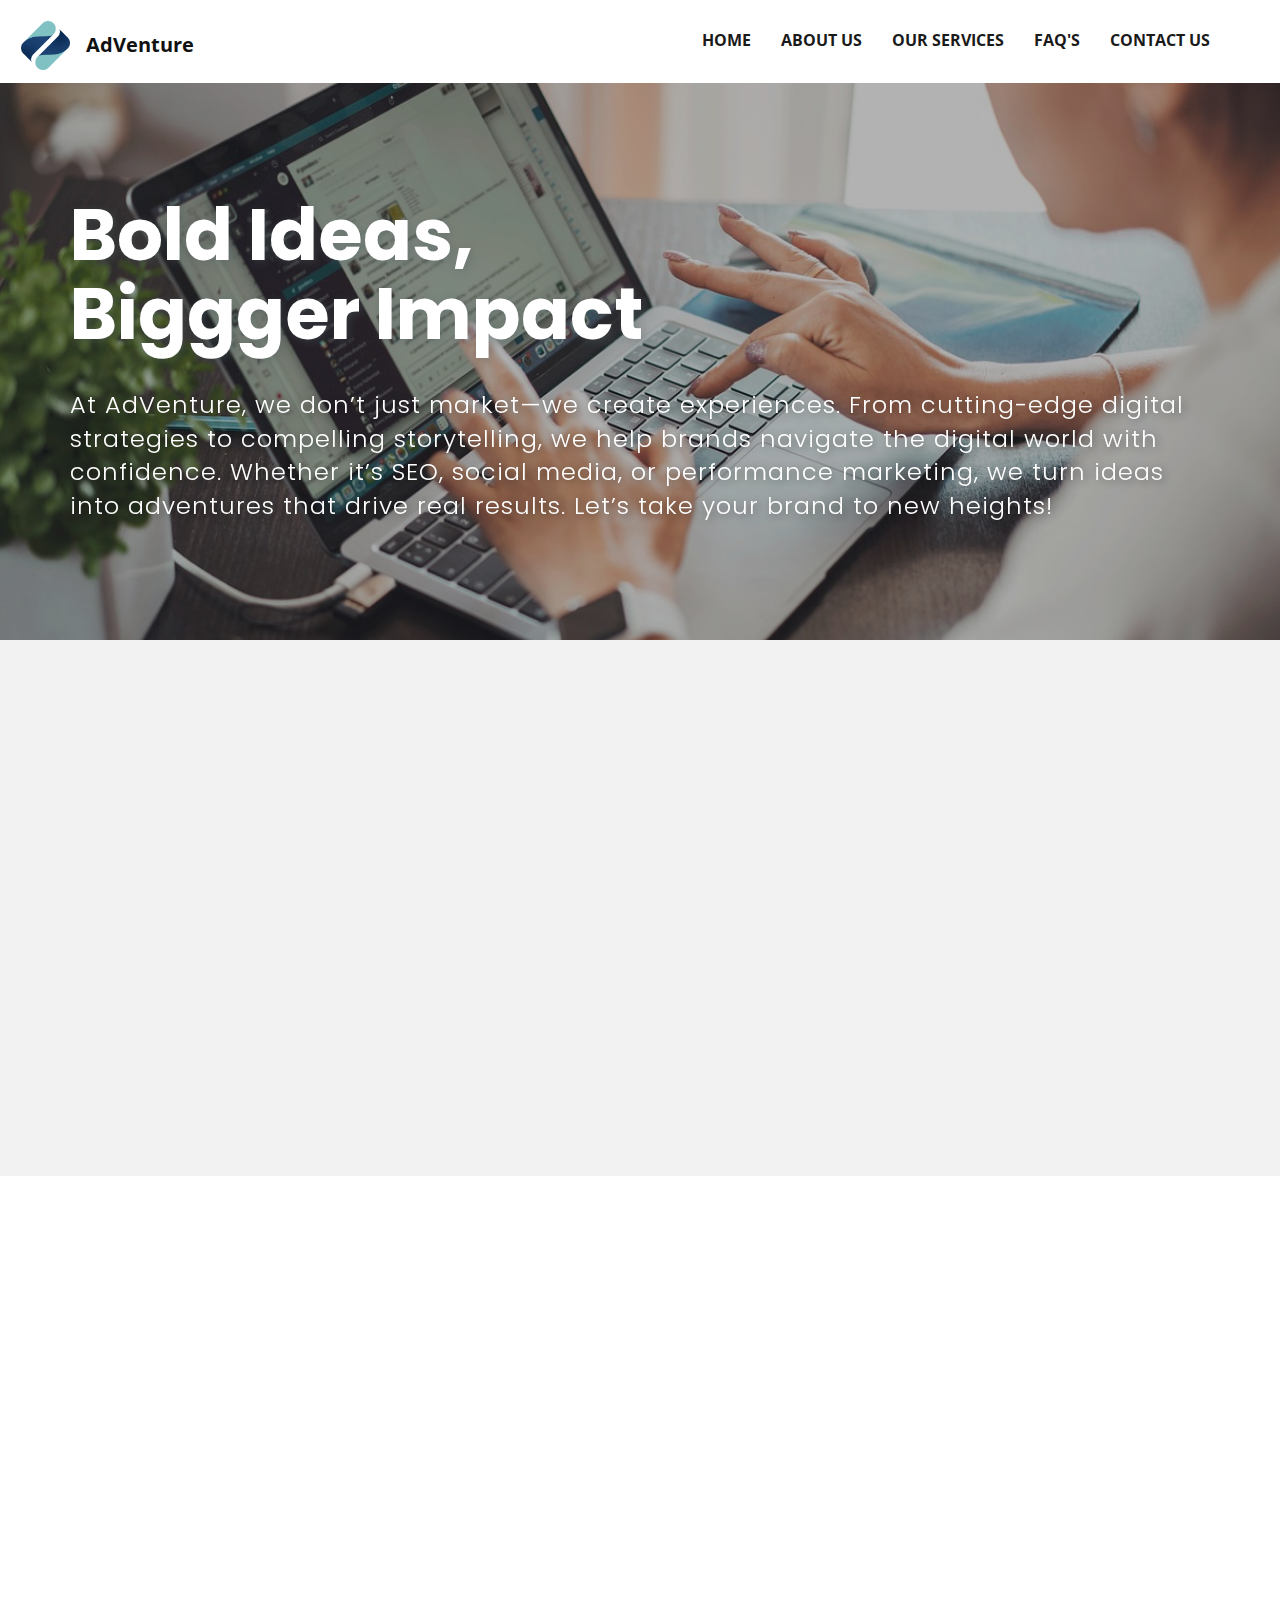
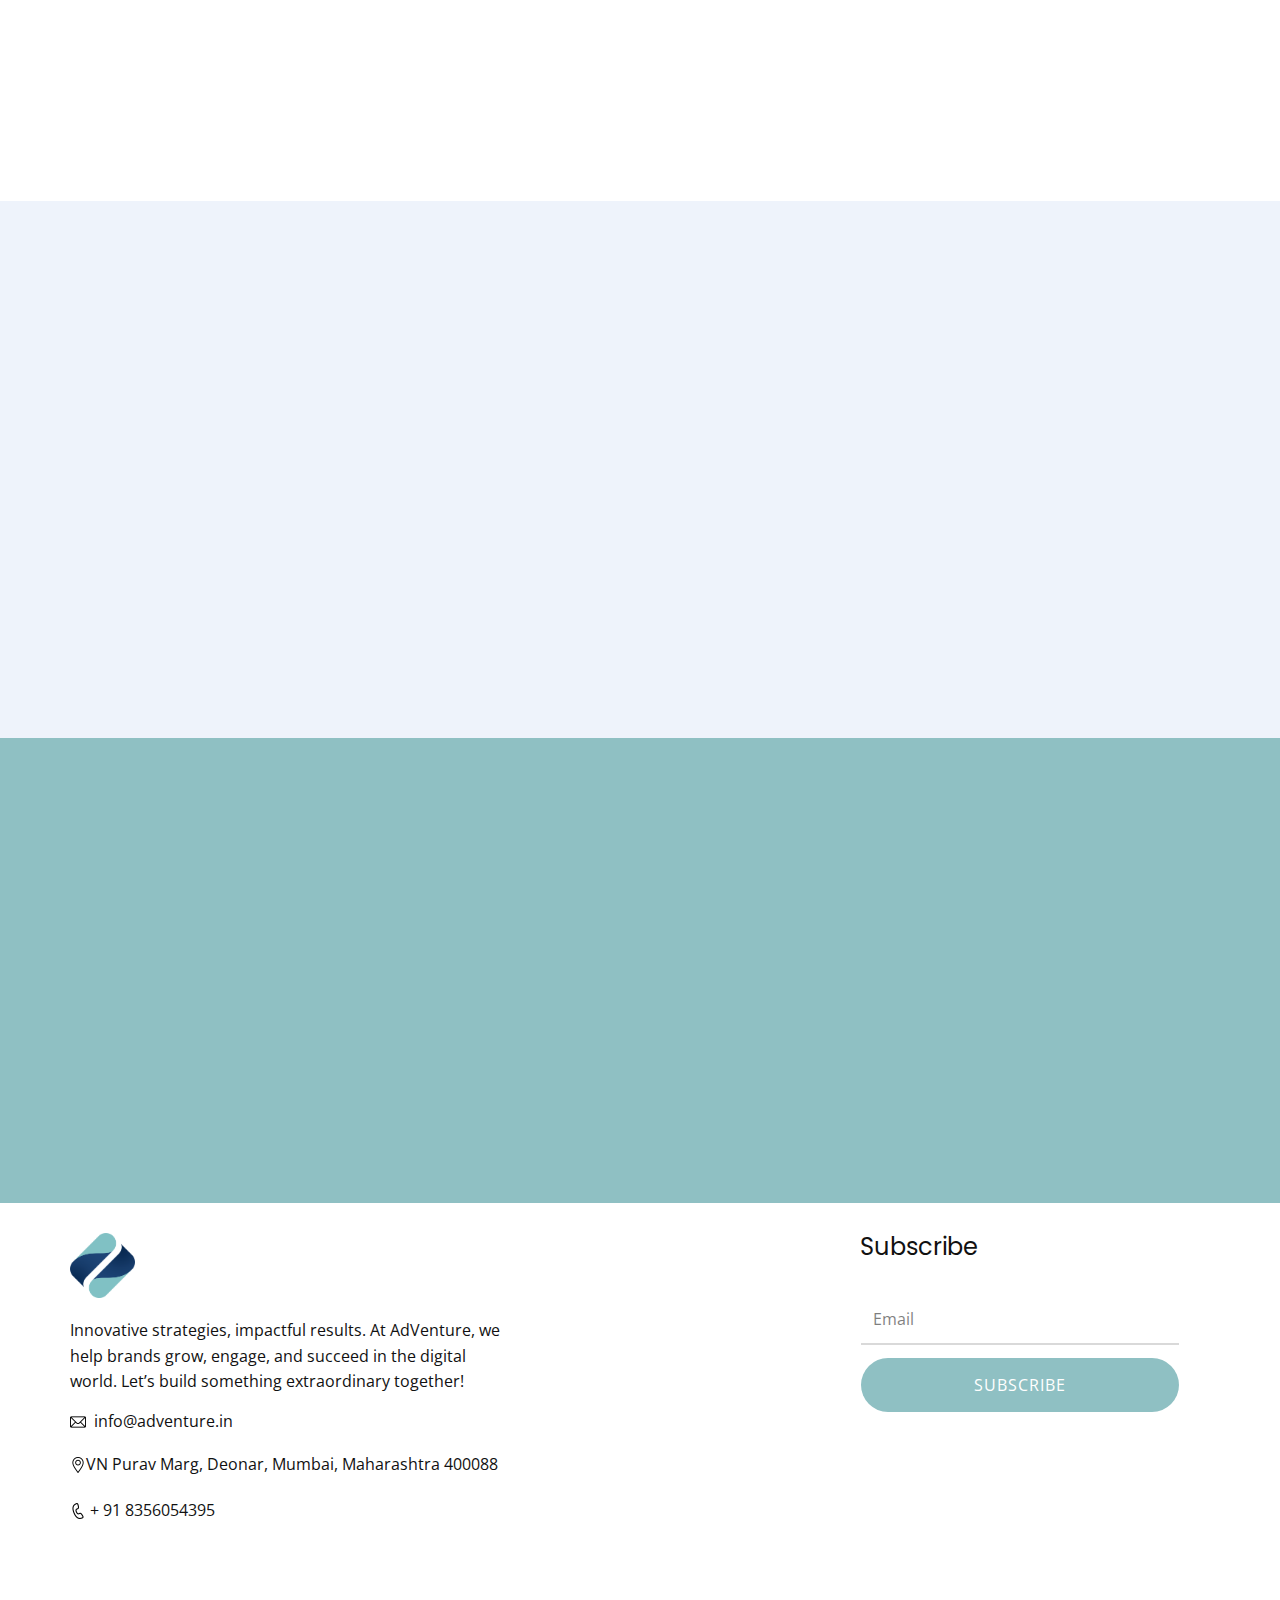
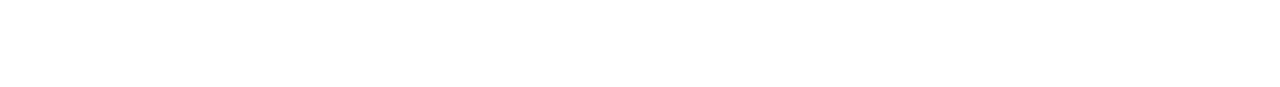
<file: index.html>
<!DOCTYPE html>
<html style="font-size: 16px;" lang="en"><head>
    <meta name="viewport" content="width=device-width, initial-scale=1.0">
    <meta charset="utf-8">
    <meta name="keywords" content="​Innovation Company, Prototype a digital product idea, ​It&amp;apos;s time to develop a new competence, ​The New ProductDevelopment Process, About Our Proffesionals, We build usable&nbsp;products.">
    <meta name="description" content="">
    <title>Home</title>
    <link rel="stylesheet" href="nicepage.css" media="screen">
<link rel="stylesheet" href="index.css" media="screen">
    <script class="u-script" type="text/javascript" src="jquery.js" defer=""></script>
    <script class="u-script" type="text/javascript" src="nicepage.js" defer=""></script>
    <meta name="generator" content="Nicepage 7.5.2, nicepage.com">
    <meta name="referrer" content="origin">
    
    
    
    
    
    
    
    <link id="u-theme-google-font" rel="stylesheet" href="https://fonts.googleapis.com/css?family=Open+Sans:300,300i,400,400i,500,500i,600,600i,700,700i,800,800i|Poppins:100,100i,200,200i,300,300i,400,400i,500,500i,600,600i,700,700i,800,800i,900,900i">
    <link id="u-page-google-font" rel="stylesheet" href="https://fonts.googleapis.com/css?family=Poppins:100,100i,200,200i,300,300i,400,400i,500,500i,600,600i,700,700i,800,800i,900,900i">
    <script type="application/ld+json">{
		"@context": "http://schema.org",
		"@type": "Organization",
		"name": "",
		"logo": "images/logo-2.png"
}</script>
    <meta name="theme-color" content="#8fc0c3">
    <meta property="og:title" content="Home">
    <meta property="og:type" content="website">
  <meta data-intl-tel-input-cdn-path="intlTelInput/"></head>
  <body data-home-page="Home.html" data-home-page-title="Home" data-path-to-root="./" data-include-products="false" class="u-body u-xl-mode" data-lang="en"><header class="u-clearfix u-header u-valign-middle-xs u-white u-header" id="sec-a0d2"><a href="#" class="u-image u-logo u-image-1" data-image-width="700" data-image-height="700">
        <img src="images/logo-2.png" class="u-logo-image u-logo-image-1">
      </a><nav class="u-menu u-menu-one-level u-offcanvas u-menu-1" data-responsive-from="MD">
        <div class="menu-collapse" style="font-size: 1rem; letter-spacing: 0px; font-weight: 700; text-transform: uppercase;">
          <a class="u-button-style u-custom-active-border-color u-custom-border u-custom-border-color u-custom-borders u-custom-hover-border-color u-custom-left-right-menu-spacing u-custom-padding-bottom u-custom-text-active-color u-custom-text-color u-custom-text-hover-color u-custom-top-bottom-menu-spacing u-hamburger-link u-nav-link u-text-active-palette-1-base u-text-hover-palette-1-base u-text-palette-2-base" href="#">
            <svg class="u-svg-link" viewBox="0 0 24 24"><use xlink:href="#menu-hamburger"></use></svg>
            <svg class="u-svg-content" version="1.1" id="menu-hamburger" viewBox="0 0 16 16" x="0px" y="0px" xmlns:xlink="http://www.w3.org/1999/xlink" xmlns="http://www.w3.org/2000/svg"><g><rect y="1" width="16" height="2"></rect><rect y="7" width="16" height="2"></rect><rect y="13" width="16" height="2"></rect>
</g></svg>
          </a>
        </div>
        <div class="u-custom-menu u-nav-container">
          <ul class="u-nav u-spacing-30 u-unstyled u-nav-1"><li class="u-nav-item"><a class="u-border-2 u-border-active-palette-1-base u-border-hover-palette-1-light-1 u-border-no-left u-border-no-right u-border-no-top u-button-style u-nav-link u-text-active-grey-90 u-text-grey-90 u-text-hover-grey-90" href="./" style="padding: 10px 0px;">home</a>
</li><li class="u-nav-item"><a class="u-border-2 u-border-active-palette-1-base u-border-hover-palette-1-light-1 u-border-no-left u-border-no-right u-border-no-top u-button-style u-nav-link u-text-active-grey-90 u-text-grey-90 u-text-hover-grey-90" href="About.html" style="padding: 10px 0px;">About Us</a>
</li><li class="u-nav-item"><a class="u-border-2 u-border-active-palette-1-base u-border-hover-palette-1-light-1 u-border-no-left u-border-no-right u-border-no-top u-button-style u-nav-link u-text-active-grey-90 u-text-grey-90 u-text-hover-grey-90" href="Services.html" style="padding: 10px 0px;">Our Services</a>
</li><li class="u-nav-item"><a class="u-border-2 u-border-active-palette-1-base u-border-hover-palette-1-light-1 u-border-no-left u-border-no-right u-border-no-top u-button-style u-nav-link u-text-active-grey-90 u-text-grey-90 u-text-hover-grey-90" href="FAQ-Page.html" target="_blank" style="padding: 10px 0px;">FAQ's</a>
</li><li class="u-nav-item"><a class="u-border-2 u-border-active-palette-1-base u-border-hover-palette-1-light-1 u-border-no-left u-border-no-right u-border-no-top u-button-style u-nav-link u-text-active-grey-90 u-text-grey-90 u-text-hover-grey-90" href="Contact-Us.html" target="_blank" style="padding: 10px 0px;">Contact Us</a>
</li></ul>
        </div>
        <div class="u-custom-menu u-nav-container-collapse">
          <div class="u-black u-container-style u-inner-container-layout u-opacity u-opacity-95 u-sidenav">
            <div class="u-inner-container-layout u-sidenav-overflow">
              <div class="u-menu-close"></div>
              <ul class="u-align-center u-nav u-popupmenu-items u-unstyled u-nav-2"><li class="u-nav-item"><a class="u-button-style u-nav-link" href="./">Home</a>
</li><li class="u-nav-item"><a class="u-button-style u-nav-link" href="About.html">About Us</a>
</li><li class="u-nav-item"><a class="u-button-style u-nav-link" href="Services.html">Our Services</a>
</li><li class="u-nav-item"><a class="u-button-style u-nav-link" href="FAQ-Page.html">FAQ's</a>
</li><li class="u-nav-item"><a class="u-button-style u-nav-link" href="Contact-Us.html">Contact Us</a>
</li></ul>
            </div>
          </div>
          <div class="u-black u-menu-overlay u-opacity u-opacity-70"></div>
        </div>
        <style class="menu-style">@media (max-width: 939px) {
                    [data-responsive-from="MD"] .u-nav-container {
                        display: none;
                    }
                    [data-responsive-from="MD"] .menu-collapse {
                        display: block;
                    }
                }</style>
      </nav><p class="u-text u-text-default u-text-1">AdVentu​re</p></header>
    <section class="skrollable u-align-center u-clearfix u-container-align-center u-image u-parallax u-shading u-section-1" id="sec-2ff2" data-image-width="1280" data-image-height="853">
      <div class="u-clearfix u-sheet u-sheet-1">
        <h1 class="u-align-left u-text u-text-white u-text-1" data-animation-name="customAnimationIn" data-animation-duration="1500">Bold Ideas,<br>Biggger Impact 
        </h1>
        <h3 class="u-align-left u-text u-text-body-alt-color u-text-2" data-animation-name="customAnimationIn" data-animation-duration="1500" data-animation-delay="500">At AdVenture, we don’t just market—we create experiences. From cutting-edge digital strategies to compelling storytelling, we help brands navigate the digital world with confidence. Whether it’s SEO, social media, or performance marketing, we turn ideas into adventures that drive real results. Let’s take your brand to new heights! </h3>
      </div>
    </section>
    <section class="skrollable u-align-left u-clearfix u-container-align-left u-grey-5 u-parallax u-section-2" id="sec-1c38" data-image-width="2000" data-image-height="1333">
      <div class="u-clearfix u-sheet u-valign-middle-md u-valign-middle-sm u-valign-middle-xs u-sheet-1">
        <h2 class="u-align-left u-text u-text-default u-text-palette-2-base u-text-1" data-animation-name="customAnimationIn" data-animation-duration="1000" data-animation-delay="750">What We Offer </h2>
        <div class="u-expanded-width u-list u-list-1">
          <div class="u-repeater u-repeater-1">
            <div class="u-container-style u-list-item u-repeater-item u-list-item-1" data-animation-name="customAnimationIn" data-animation-duration="1000" data-animation-delay="500">
              <div class="u-container-layout u-similar-container u-valign-top-md u-valign-top-sm u-container-layout-1">
                <span class="u-file-icon u-icon u-icon-rounded u-palette-2-base u-radius-10 u-icon-1" data-animation-name="customAnimationIn" data-animation-duration="1500" data-animation-direction="" data-animation-delay="750"><img src="images/784712-4b88ae87.png" alt=""></span>
                <p class="u-text u-text-palette-2-base u-text-2">Bold and Impactful Campaigns<br>
                </p>
              </div>
            </div>
            <div class="u-container-style u-list-item u-repeater-item u-list-item-2" data-animation-name="customAnimationIn" data-animation-duration="1000" data-animation-delay="500">
              <div class="u-container-layout u-similar-container u-valign-top-md u-valign-top-sm u-container-layout-2">
                <span class="u-file-icon u-icon u-icon-rounded u-palette-2-base u-radius-10 u-icon-2" data-animation-name="customAnimationIn" data-animation-duration="1500" data-animation-direction="" data-animation-delay="750"><img src="images/1402-65f31db7.png" alt=""></span>
                <p class="u-text u-text-palette-2-base u-text-3">Clicks, Conversions and Creativity </p>
              </div>
            </div>
            <div class="u-container-style u-list-item u-repeater-item u-list-item-3" data-animation-name="customAnimationIn" data-animation-duration="1000" data-animation-delay="500">
              <div class="u-container-layout u-similar-container u-valign-top-md u-valign-top-sm u-container-layout-3">
                <span class="u-file-icon u-icon u-icon-rounded u-palette-2-base u-radius-10 u-icon-3" data-animation-name="customAnimationIn" data-animation-duration="1500" data-animation-direction="" data-animation-delay="750"><img src="images/6411741-f4fdd80f.png" alt=""></span>
                <p class="u-text u-text-palette-2-base u-text-4"> Premium and Elegant Solutions<br>
                </p>
              </div>
            </div>
            <div class="u-container-style u-list-item u-repeater-item u-list-item-4" data-animation-name="customAnimationIn" data-animation-duration="1000" data-animation-delay="500">
              <div class="u-container-layout u-similar-container u-valign-top-md u-valign-top-sm u-container-layout-4">
                <span class="u-file-icon u-icon u-icon-rounded u-palette-2-base u-radius-10 u-icon-4" data-animation-name="customAnimationIn" data-animation-duration="1500" data-animation-direction="" data-animation-delay="750"><img src="images/1534388-69b066dc.png" alt=""></span>
                <p class="u-text u-text-palette-2-base u-text-5"> High-Energy &amp; Startup-Friendly<br>
                </p>
              </div>
            </div>
            <div class="u-container-style u-list-item u-repeater-item u-list-item-5" data-animation-name="customAnimationIn" data-animation-duration="1000" data-animation-delay="500">
              <div class="u-container-layout u-similar-container u-valign-top-md u-valign-top-sm u-container-layout-5">
                <span class="u-file-icon u-icon u-icon-rounded u-palette-2-base u-radius-10 u-icon-5" data-animation-name="customAnimationIn" data-animation-duration="1500" data-animation-direction="" data-animation-delay="750"><img src="images/4508883-ab30e683.png" alt=""></span>
                <p class="u-text u-text-palette-2-base u-text-6"> Corporate &amp; Professional Collaboration<br>
                </p>
              </div>
            </div>
            <div class="u-container-style u-list-item u-repeater-item u-list-item-6" data-animation-name="customAnimationIn" data-animation-duration="1000" data-animation-delay="500">
              <div class="u-container-layout u-similar-container u-valign-top-md u-valign-top-sm u-container-layout-6">
                <span class="u-file-icon u-icon u-icon-rounded u-palette-2-base u-radius-10 u-icon-6" data-animation-name="customAnimationIn" data-animation-duration="1500" data-animation-direction="" data-animation-delay="750"><img src="images/2476137-1c2be988.png" alt=""></span>
                <p class="u-text u-text-palette-2-base u-text-7"> Short &amp; Straight to the Point Executions<br>
                </p>
              </div>
            </div>
          </div>
        </div>
      </div>
    </section>
    <section class="u-align-center u-clearfix u-container-align-center u-white u-section-3" id="carousel_9ee6">
      <div class="u-clearfix u-sheet u-valign-middle-lg u-valign-middle-md u-valign-middle-sm u-valign-middle-xl u-sheet-1">
        <div class="data-layout-selected u-clearfix u-expanded-width-xs u-gutter-38 u-layout-wrap u-layout-wrap-1">
          <div class="u-layout">
            <div class="u-layout-row">
              <div class="u-container-align-left u-container-style u-layout-cell u-size-30 u-layout-cell-1" data-animation-name="customAnimationIn" data-animation-duration="1000" data-animation-delay="500">
                <div class="u-container-layout u-container-layout-1">
                  <h2 class="u-align-left u-text u-text-default-xl u-text-palette-2-base u-text-1"> Empowering Brands, Elevating Success</h2>
                  <img class="u-expanded-width u-image u-image-default u-image-1" src="images/91872da7e8e79ffcc695358ea5d668ba9a893c3875edf7e0d77db67b58e7b72d1bf3e9f06894f70fa2473c7b1ccbc8f04909fcbb013ec7054a907f_1280.jpg" alt="" data-image-width="1280" data-image-height="853">
                </div>
              </div>
              <div class="u-container-style u-layout-cell u-palette-2-base u-radius-50 u-shape-round u-size-30 u-layout-cell-2" data-animation-name="customAnimationIn" data-animation-duration="1000" data-animation-delay="500">
                <div class="u-container-layout u-valign-top u-container-layout-2">
                  <p class="u-align-left u-custom-font u-heading-font u-text u-text-2">In today’s fast-paced digital world, having a strong online presence isn’t just an option—it’s a necessity. At AdVenture, we blend creativity, strategy, and data-driven insights to craft powerful marketing campaigns that help brands grow, engage, and succeed. Whether you're a startup looking to make an impact or an established brand seeking fresh growth, we turn your vision into reality. </p>
                  <a href="About.html" data-page-id="20283679" class="u-active-white u-align-left u-border-2 u-border-active-white u-border-hover-white u-border-white u-btn u-btn-round u-button-style u-hover-white u-none u-radius-50 u-text-active-palette-1-base u-text-body-alt-color u-text-hover-palette-1-base u-btn-1" title="About">ABOUT US </a>
                </div>
              </div>
            </div>
          </div>
        </div>
      </div>
    </section>
    <section class="u-align-center u-clearfix u-container-align-center u-palette-2-light-3 u-section-4" id="carousel_faf8">
      <div class="u-clearfix u-sheet u-valign-middle u-sheet-1">
        <h2 class="u-align-center u-text u-text-default u-text-palette-2-base u-text-1" data-animation-name="customAnimationIn" data-animation-duration="1500" data-animation-delay="500">How We Work</h2>
        <div class="u-expanded-width u-layout-grid u-list u-list-1">
          <div class="u-repeater u-repeater-1">
            <div class="u-align-left u-container-align-left u-container-align-left-lg u-container-align-left-md u-container-align-left-sm u-container-align-left-xl u-container-style u-custom-item u-list-item u-palette-2-base u-radius-20 u-repeater-item u-shape-round u-list-item-1" data-animation-name="flipIn" data-animation-duration="1000" data-animation-delay="500" data-animation-direction="X">
              <div class="u-container-layout u-similar-container u-valign-top-xs u-container-layout-1">
                <span class="u-align-left u-icon u-icon-circle u-radius-8 u-text-white u-icon-1"><svg class="u-svg-link" preserveAspectRatio="xMidYMin slice" viewBox="0 0 512 512" style=""><use xlink:href="#svg-baea"></use></svg><svg class="u-svg-content" viewBox="0 0 512 512" id="svg-baea"><g><path d="m151 421c0-17.284-7.356-32.875-19.09-43.833l.006-.083c1.063-14.686 1.924-30.168 2.578-46.143 30.713 5.786 52.476 17.431 64.796 34.728 15.886 22.302 11.655 48.495 9.98 55.991-5.584 24.991 9.215 50.308 34.285 55.124 14.49 2.783 28.95 4.173 43.314 4.173 50.36 0 100.864-17.212 142.556-51.648 52.459-43.33 82.557-106.497 82.574-173.304.036-126.622-110.09-229.925-225.096-225.796-62.835 2.257-119.305 33.211-158.24 67.283-.498-4.643-1.019-9.164-1.564-13.548-2.856-22.982-6.23-41.2-10.028-54.149-2.614-8.916-8.738-29.795-26.071-29.795s-23.457 20.879-26.071 29.795c-3.798 12.949-7.171 31.167-10.028 54.149-5.74 46.185-8.901 107.289-8.901 172.056 0 42.314 1.412 84.184 4.084 121.083l.006.084c-11.734 10.958-19.09 26.549-19.09 43.833v31c0 16.262-14.196 30-31 30v30h61c49.55 0 90-41.067 90-91zm136.979-360.81c96.651-3.468 194.052 84.771 194.021 195.806-.016 57.831-26.142 112.57-71.679 150.183-45.002 37.17-103.726 52.165-161.106 41.144-8.352-1.604-12.552-10.684-10.666-19.121 3.023-13.532 7.632-48.412-14.823-79.938-17.618-24.735-47.273-40.72-88.256-47.619.348-14.693.527-45.763.527-46.323 5.845 6.811 13.587 11.714 22.444 14.087 24.021 6.437 48.706-7.907 55.114-31.82 6.422-23.968-7.853-48.691-31.82-55.113-18-4.823-35.97 1.971-46.646 15.164-.667-21.309-1.694-41.749-3.054-60.855 33.943-35.861 91.33-73.274 155.944-75.595zm-132.379 160.869c2.146-8.008 10.362-12.753 18.371-10.607 7.989 2.141 12.748 10.382 10.607 18.371-2.141 7.99-10.386 12.748-18.372 10.607-8.007-2.145-12.752-10.361-10.606-18.371zm-72.406-120.617c2.591-24.144 5.363-40.509 7.806-51.524 2.443 11.015 5.215 27.38 7.806 51.524 4.639 43.231 7.194 98.476 7.194 155.558 0 5.01-.021 10.012-.061 15h-29.878c-.04-4.988-.061-9.99-.061-15 0-57.082 2.555-112.327 7.194-155.558zm-6.649 200.548h28.91c-.514 21.183-1.389 41.784-2.604 61.191-3.833-.771-7.795-1.181-11.851-1.181s-8.018.41-11.851 1.181c-1.214-19.407-2.089-40.007-2.604-61.191zm-15.545 151.01v-31c0-16.542 13.458-30 30-30s30 13.458 30 30c0 33.635-26.916 61-60 61h-8.256c5.386-9.041 8.256-19.314 8.256-30z"></path><path d="m402.673 202.967c17.586-17.585 17.59-46.051 0-63.64-17.544-17.545-46.094-17.546-63.64 0-17.586 17.585-17.59 46.051 0 63.64 17.545 17.545 46.094 17.546 63.64 0zm-42.427-42.426c5.849-5.848 15.364-5.849 21.214 0 5.863 5.863 5.863 15.35 0 21.213-5.851 5.849-15.365 5.848-21.214 0-5.862-5.863-5.863-15.351 0-21.213z"></path><path d="m266.588 183.556c23.967-6.422 38.243-31.146 31.821-55.113-6.424-23.967-31.148-38.242-55.114-31.82-23.967 6.422-38.242 31.146-31.82 55.114 6.437 24.022 31.087 38.256 55.113 31.819zm-15.528-57.956c8.006-2.145 16.235 2.636 18.372 10.606 2.141 7.989-2.618 16.231-10.607 18.371-8.007 2.145-16.225-2.597-18.371-10.606-2.142-7.989 2.616-16.23 10.606-18.371z"></path><path d="m273.591 383.559c6.414 23.932 31.112 38.251 55.115 31.819 23.967-6.422 38.241-31.146 31.819-55.113-6.437-24.019-31.082-38.258-55.114-31.82-23.967 6.422-38.242 31.146-31.82 55.114zm39.586-26.137c8.022-2.15 16.23 2.614 18.37 10.606 2.141 7.99-2.617 16.231-10.606 18.372-7.99 2.141-16.23-2.619-18.371-10.606-2.141-7.99 2.617-16.231 10.607-18.372z"></path><path d="m358.444 275.412c-6.422 23.968 7.853 48.691 31.82 55.114 24.004 6.432 48.671-7.778 55.113-31.82 6.436-24.022-7.794-48.676-31.819-55.113-24.021-6.44-48.675 7.793-55.114 31.819zm57.955 15.529c-2.143 8.006-10.362 12.753-18.37 10.607-7.989-2.141-12.747-10.382-10.606-18.372 2.14-7.991 10.346-12.756 18.37-10.606 7.988 2.14 12.747 10.381 10.606 18.371z"></path>
</g></svg></span>
                <h4 class="u-align-left u-custom-font u-text u-text-white u-text-2">Research user needs</h4>
                <p class="u-align-left u-text u-text-white u-text-3">Discover pain points and understand user behaviour</p>
              </div>
            </div>
            <div class="u-align-left u-container-align-left u-container-align-left-lg u-container-align-left-md u-container-align-left-sm u-container-align-left-xl u-container-style u-list-item u-palette-2-light-1 u-radius-20 u-repeater-item u-shape-round u-video-cover u-list-item-2" data-animation-name="flipIn" data-animation-duration="1000" data-animation-delay="500" data-animation-direction="X">
              <div class="u-container-layout u-similar-container u-valign-top-xs u-container-layout-2">
                <span class="u-align-left u-icon u-icon-circle u-radius-8 u-text-white u-icon-2"><svg class="u-svg-link" preserveAspectRatio="xMidYMin slice" viewBox="0 0 512 512" style=""><use xlink:href="#svg-f1cf"></use></svg><svg class="u-svg-content" viewBox="0 0 512 512" x="0px" y="0px" id="svg-f1cf" style="enable-background:new 0 0 512 512;"><g><g><path d="M255.985,59.99c-8.284,0-15,6.716-15,15s6.716,15,15,15c49.634,0,90.015,40.374,90.015,90c0,8.284,6.716,15,15,15    s15-6.716,15-15C376,113.822,322.162,59.99,255.985,59.99z"></path>
</g>
</g><g><g><path d="M217.335,4.03c-67.77,14.161-122.72,68.585-137.179,136.776c-12.209,57.582,2.836,115.392,41.277,158.607    C140.224,320.536,151,348.419,151,375.99v30c0,19.96,13.067,36.917,31.093,42.79c5.928,35.025,36.328,63.209,73.907,63.209    c37.569,0,67.977-28.175,73.907-63.209C347.933,442.907,361,425.95,361,405.989v-30c0-27.625,10.812-55.173,30.442-77.569    C420.176,265.64,436,223.58,436,179.99C436,66.425,332.051-19.936,217.335,4.03z M256,481.99c-19.282,0-36.188-13.268-42.431-31.1    h84.861C292.188,468.722,275.282,481.99,256,481.99z M331,405.99c0,8.271-6.729,15-15,15H196c-8.271,0-15-6.729-15-15v-15h150    V405.99z M368.882,278.647c-20.92,23.867-33.791,52.647-37.057,82.343H180.178c-3.262-29.712-16.1-58.775-36.328-81.516    c-32.038-36.016-44.557-84.291-34.346-132.445C121.423,90.815,167.223,45.15,223.472,33.397C319.496,13.33,406,85.442,406,179.99    C406,216.302,392.818,251.339,368.882,278.647z"></path>
</g>
</g><g><g><path d="M45,179.99H15c-8.284,0-15,6.716-15,15s6.716,15,15,15h30c8.284,0,15-6.716,15-15S53.284,179.99,45,179.99z"></path>
</g>
</g><g><g><path d="M51.213,104.99L30,83.777c-5.857-5.858-15.355-5.858-21.213,0c-5.858,5.858-5.858,15.355,0,21.213L30,126.203    c5.857,5.858,15.355,5.859,21.213,0C57.071,120.345,57.071,110.848,51.213,104.99z"></path>
</g>
</g><g><g><path d="M51.213,263.777c-5.858-5.858-15.356-5.858-21.213,0L8.787,284.99c-5.858,5.858-5.858,15.355,0,21.213    c5.857,5.858,15.355,5.859,21.213,0l21.213-21.213C57.071,279.132,57.071,269.635,51.213,263.777z"></path>
</g>
</g><g><g><path d="M497,179.99h-30c-8.284,0-15,6.716-15,15s6.716,15,15,15h30c8.284,0,15-6.716,15-15S505.284,179.99,497,179.99z"></path>
</g>
</g><g><g><path d="M503.213,83.777c-5.857-5.858-15.355-5.858-21.213,0l-21.213,21.213c-5.858,5.858-5.858,15.355,0,21.213    c5.857,5.857,15.355,5.858,21.213,0l21.213-21.213C509.071,99.132,509.071,89.635,503.213,83.777z"></path>
</g>
</g><g><g><path d="M503.213,284.99L482,263.777c-5.857-5.858-15.355-5.858-21.213,0c-5.858,5.858-5.858,15.355,0,21.213L482,306.203    c5.857,5.857,15.355,5.858,21.213,0C509.071,300.345,509.071,290.848,503.213,284.99z"></path>
</g>
</g></svg></span>
                <h4 class="u-align-left u-custom-font u-text u-text-white u-text-4">Idea Generation</h4>
                <p class="u-align-left u-text u-text-white u-text-5">Become a category leader using designops and UX/UI design</p>
              </div>
            </div>
            <div class="u-align-left u-container-align-left u-container-align-left-lg u-container-align-left-md u-container-align-left-sm u-container-align-left-xl u-container-style u-custom-item u-list-item u-palette-2-base u-radius-20 u-repeater-item u-shape-round u-video-cover u-list-item-3" data-animation-name="flipIn" data-animation-duration="1000" data-animation-delay="500" data-animation-direction="X">
              <div class="u-container-layout u-similar-container u-valign-top-xs u-container-layout-3">
                <span class="u-align-left u-icon u-icon-circle u-radius-8 u-text-white u-icon-3"><svg class="u-svg-link" preserveAspectRatio="xMidYMin slice" viewBox="0 0 512 512" style=""><use xlink:href="#svg-6fa4"></use></svg><svg class="u-svg-content" viewBox="0 0 512 512" id="svg-6fa4"><path d="m497 90c8.284 0 15-6.716 15-15v-60c0-8.284-6.716-15-15-15h-60c-8.284 0-15 6.716-15 15v15h-332v-15c0-8.284-6.716-15-15-15h-60c-8.284 0-15 6.716-15 15v60c0 8.284 6.716 15 15 15h15v332h-15c-8.284 0-15 6.716-15 15v60c0 8.284 6.716 15 15 15h60c8.284 0 15-6.716 15-15v-15h332v15c0 8.284 6.716 15 15 15h60c8.284 0 15-6.716 15-15v-60c0-8.284-6.716-15-15-15h-15v-332zm-45-60h30v30h-30zm-422 0h30v30h-30zm30 452h-30v-30h30zm422 0h-30v-30h30zm-30-60h-15c-8.284 0-15 6.716-15 15v15h-332v-15c0-8.284-6.716-15-15-15h-15v-332h15c8.284 0 15-6.716 15-15v-15h332v15c0 8.284 6.716 15 15 15h15z"></path><path d="m386.936 346.137-117.573-230.597c-2.562-5.024-7.724-8.187-13.363-8.187s-10.802 3.163-13.363 8.187l-117.573 230.597c-.019.038-.033.077-.051.115-2.655 5.043-4.013 10.337-4.013 15.748 0 46.729 87.455 60 135 60 47.625 0 135-13.297 135-60 0-5.411-1.358-10.705-4.012-15.748-.019-.038-.033-.077-.052-.115zm-130.936-190.761 80.317 157.527c-24.213-7.405-53.276-10.903-80.317-10.903s-56.104 3.498-80.317 10.904zm0 236.624c-52.218 0-105-16.226-105-30 0-.513.203-1.144.602-1.877 6.174-11.342 43.624-28.123 104.398-28.123s98.224 16.781 104.398 28.123c.399.733.602 1.365.602 1.877 0 13.784-52.678 30-105 30z"></path></svg></span>
                <h4 class="u-align-left u-custom-font u-text u-text-white u-text-6">Prototype an idea</h4>
                <p class="u-align-left u-text u-text-white u-text-7">Validate ideas with an interactive prototype of your vision</p>
              </div>
            </div>
            <div class="u-align-left u-container-align-left u-container-align-left-lg u-container-align-left-md u-container-align-left-sm u-container-align-left-xl u-container-style u-list-item u-palette-2-light-1 u-radius-20 u-repeater-item u-shape-round u-video-cover u-list-item-4" data-animation-name="flipIn" data-animation-duration="1000" data-animation-delay="750" data-animation-direction="X">
              <div class="u-container-layout u-similar-container u-valign-top-xs u-container-layout-4">
                <span class="u-align-left u-icon u-icon-circle u-radius-8 u-text-white u-icon-4"><svg class="u-svg-link" preserveAspectRatio="xMidYMin slice" viewBox="0 0 512.002 512.002" style=""><use xlink:href="#svg-90ea"></use></svg><svg class="u-svg-content" viewBox="0 0 512.002 512.002" x="0px" y="0px" id="svg-90ea" style="enable-background:new 0 0 512.002 512.002;"><g><g><path d="M512.001,255.969c-0.011-5.193-2.708-10.011-7.129-12.737l-52.034-32.076l52.089-32.421    c4.393-2.734,7.066-7.539,7.074-12.712c0.008-5.174-2.651-9.987-7.036-12.734l-241-151c-4.871-3.052-11.058-3.052-15.929,0    l-241,151c-4.384,2.747-7.043,7.56-7.036,12.734c0.008,5.174,2.681,9.979,7.074,12.712l51.732,32.198L7.051,243.282    c-4.39,2.744-7.055,7.557-7.05,12.734c0.005,5.177,2.679,9.985,7.074,12.721l51.732,32.198L7.051,333.282    c-4.383,2.74-7.047,7.543-7.05,12.712s2.656,9.975,7.036,12.719l241,151c2.436,1.526,5.2,2.289,7.964,2.289    c2.764,0,5.529-0.763,7.964-2.289l241-151c4.394-2.753,7.055-7.581,7.036-12.766c-0.019-5.185-2.715-9.993-7.129-12.714    l-52.034-32.076l52.089-32.421C509.336,265.992,512.012,261.162,512.001,255.969z M43.32,165.96L256.001,32.703L468.682,165.96    c-2.044,1.272-206.586,128.58-212.681,132.374L43.32,165.96z M468.584,346.106L256.001,479.301L43.278,346.018l43.889-27.431    l160.908,100.15c2.426,1.51,5.176,2.265,7.926,2.265c2.75,0,5.5-0.755,7.926-2.265l160.464-99.874L468.584,346.106z     M256.001,388.334L43.345,255.976l43.822-27.389l160.908,100.15c2.426,1.51,5.176,2.265,7.926,2.265c2.75,0,5.5-0.755,7.926-2.265    l160.464-99.874l44.125,27.2C467.297,256.822,261.631,384.829,256.001,388.334z"></path>
</g>
</g></svg></span>
                <h4 class="u-align-left u-custom-font u-text u-text-white u-text-8">Design a new product</h4>
                <p class="u-align-left u-text u-text-white u-text-9">Launch an MVP with a best in class user experience</p>
              </div>
            </div>
            <div class="u-align-left u-container-align-left u-container-align-left-lg u-container-align-left-md u-container-align-left-sm u-container-align-left-xl u-container-style u-custom-item u-list-item u-palette-2-base u-radius-20 u-repeater-item u-shape-round u-video-cover u-list-item-5" data-animation-name="flipIn" data-animation-duration="1000" data-animation-delay="750" data-animation-direction="X">
              <div class="u-container-layout u-similar-container u-valign-top-xs u-container-layout-5">
                <span class="u-align-left u-icon u-icon-circle u-radius-8 u-text-white u-icon-5"><svg class="u-svg-link" preserveAspectRatio="xMidYMin slice" viewBox="0 0 24 24" style=""><use xlink:href="#svg-368c"></use></svg><svg class="u-svg-content" viewBox="0 0 24 24" id="svg-368c"><path d="m21.25 24h-18.5c-1.517 0-2.75-1.233-2.75-2.75v-18.5c0-1.517 1.233-2.75 2.75-2.75h18.5c1.517 0 2.75 1.233 2.75 2.75v18.5c0 1.517-1.233 2.75-2.75 2.75zm-18.5-22.5c-.689 0-1.25.561-1.25 1.25v18.5c0 .689.561 1.25 1.25 1.25h18.5c.689 0 1.25-.561 1.25-1.25v-18.5c0-.689-.561-1.25-1.25-1.25z"></path><path d="m7.25 15.75c-.192 0-.384-.073-.53-.22l-3-3c-.293-.293-.293-.768 0-1.061l3-3c.293-.293.768-.293 1.061 0s.293.768 0 1.061l-2.47 2.47 2.47 2.47c.293.293.293.768 0 1.061-.147.146-.339.219-.531.219z"></path><path d="m10.75 17c-.07 0-.142-.01-.212-.03-.397-.117-.625-.534-.508-.931l2.5-8.5c.117-.398.537-.622.931-.508.397.117.625.534.508.931l-2.5 8.5c-.095.327-.395.538-.719.538z"></path><path d="m16.75 15.75c-.192 0-.384-.073-.53-.22-.293-.293-.293-.768 0-1.061l2.47-2.47-2.47-2.47c-.293-.293-.293-.768 0-1.061s.768-.293 1.061 0l3 3c.293.293.293.768 0 1.061l-3 3c-.147.148-.339.221-.531.221z"></path></svg></span>
                <h4 class="u-align-left u-custom-font u-text u-text-white u-text-10"> Sourcing</h4>
                <p class="u-align-left u-text u-text-white u-text-11"> Once you have a product prototype you’re satisfied with, it's time</p>
              </div>
            </div>
            <div class="u-align-left u-container-align-left u-container-align-left-lg u-container-align-left-md u-container-align-left-sm u-container-align-left-xl u-container-style u-list-item u-palette-2-light-1 u-radius-20 u-repeater-item u-shape-round u-video-cover u-list-item-6" data-animation-name="flipIn" data-animation-duration="1000" data-animation-delay="500" data-animation-direction="X">
              <div class="u-container-layout u-similar-container u-valign-top-xs u-container-layout-6">
                <span class="u-align-left u-icon u-icon-circle u-radius-8 u-text-white u-icon-6"><svg class="u-svg-link" preserveAspectRatio="xMidYMin slice" viewBox="0 0 511.927 511.927" style=""><use xlink:href="#svg-88c4"></use></svg><svg class="u-svg-content" viewBox="0 0 511.927 511.927" id="svg-88c4"><g><path d="m496.899.063c-107.348.099-212.523 45.282-288.585 123.979l-27.046 27.046-28.754-28.754-84.879 23.958-67.635 67.634 59.212 59.214-.001.001 3.062 3.061-27.853 57.46 18.359 18.359-44.905 44.906 21.213 21.213 44.905-44.905 21.717 21.719-95.096 95.094 21.213 21.213 95.096-95.095 21.717 21.717-44.907 44.907 21.213 21.213 44.907-44.907 18.359 18.36 57.462-27.853 62.274 62.274 67.629-67.626 24.041-84.809-28.831-28.829 27.045-27.045c37.509-36.154 68.597-80.734 89.905-128.928 40.467-91.521 33.292-165 34.191-174.591zm-413.585 172.975 60.422-17.054 16.317 16.316-79.629 79.628-37.999-38.002zm101.018 268.113-113.607-113.609 14.002-28.884 128.492 128.491zm171.619-72.946-17.108 60.354-40.896 40.894-38-37.999 79.625-79.625zm10.966-86.145-27.343 27.343-.003-.003-100.835 100.836-137.097-137.095c10.108-10.107 91.088-91.086 100.842-100.84 3.156-3.156-10.724 10.725 27.322-27.325 66.815-69.171 157.838-110.413 251.764-114.566-4.149 93.993-45.421 184.971-114.65 251.65z"></path><path d="m367.495 241.092c26.69-26.69 26.711-70.097.048-96.76-12.895-12.895-30.061-19.997-48.336-19.997-37.725 0-68.393 30.4-68.384 68.355.005 18.283 7.111 35.455 20.01 48.354 26.409 26.407 69.855 26.856 96.662.048zm-48.288-86.757c10.262 0 19.895 3.981 27.123 11.21 14.966 14.967 14.944 39.341-.048 54.334-7.181 7.18-16.792 11.134-27.064 11.134-21.466 0-38.389-17.211-38.395-38.332-.003-10.26 17.372-38.346 38.384-38.346z"></path>
</g></svg></span>
                <h4 class="u-align-left u-custom-font u-text u-text-white u-text-12"> Build Marketing Plan</h4>
                <p class="u-align-left u-text u-text-white u-text-13">Easiest way to manage your business and brands</p>
              </div>
            </div>
          </div>
        </div>
      </div>
    </section>
    <section class="u-align-center u-clearfix u-container-align-center u-palette-1-base u-section-5" id="carousel_fc5e">
      <div class="u-clearfix u-sheet u-valign-middle-xs u-sheet-1">
        <h2 class="u-align-center u-text u-text-body-alt-color u-text-default u-text-1" data-animation-name="customAnimationIn" data-animation-duration="1500"> Our Achievements at a Glance</h2>
        <p class="u-align-center u-large-text u-text u-text-variant u-text-2" data-animation-name="customAnimationIn" data-animation-duration="1500" data-animation-delay="250"> From groundbreaking campaigns to award-winning strategies, AdVenture has a proven track record of success. </p>
        <div class="u-expanded-width u-list u-list-1">
          <div class="u-repeater u-repeater-1">
            <div class="u-align-center u-container-align-center u-container-style u-list-item u-repeater-item u-shape-rectangle" data-animation-name="flipIn" data-animation-duration="1500" data-animation-direction="X" data-animation-delay="750">
              <div class="u-container-layout u-similar-container u-container-layout-1">
                <p class="u-align-center u-text u-text-default u-text-palette-1-dark-2 u-text-3">awards won</p>
                <p class="u-align-center u-heading-font u-text u-text-4">13+</p>
              </div>
            </div>
            <div class="u-align-center u-container-align-center u-container-style u-list-item u-repeater-item u-shape-rectangle" data-animation-name="flipIn" data-animation-duration="1500" data-animation-direction="X" data-animation-delay="750">
              <div class="u-container-layout u-similar-container u-container-layout-2">
                <p class="u-align-center u-text u-text-default u-text-palette-1-dark-2 u-text-5">XP YEARS</p>
                <p class="u-align-center u-heading-font u-text u-text-6">15+ </p>
              </div>
            </div>
            <div class="u-align-center u-container-align-center u-container-style u-list-item u-repeater-item u-shape-rectangle" data-animation-name="flipIn" data-animation-duration="1500" data-animation-direction="X" data-animation-delay="750">
              <div class="u-container-layout u-similar-container u-container-layout-3">
                <p class="u-align-center u-text u-text-default u-text-palette-1-dark-2 u-text-7">clients</p>
                <p class="u-align-center u-heading-font u-text u-text-8">150+</p>
              </div>
            </div>
            <div class="u-align-center u-container-align-center u-container-style u-list-item u-repeater-item u-shape-rectangle" data-animation-name="flipIn" data-animation-duration="1500" data-animation-direction="X" data-animation-delay="750">
              <div class="u-container-layout u-similar-container u-container-layout-4">
                <p class="u-align-center u-text u-text-default u-text-palette-1-dark-2 u-text-9">projects</p>
                <p class="u-align-center u-heading-font u-text u-text-10">750+</p>
              </div>
            </div>
          </div>
        </div>
      </div>
    </section>
    
    
    
    <footer class="u-align-center u-clearfix u-container-align-center u-footer u-white u-footer" id="sec-bbe0"><div class="u-clearfix u-sheet u-sheet-1">
        <div class="data-layout-selected u-clearfix u-expanded-width u-layout-wrap u-layout-wrap-1">
          <div class="u-layout">
            <div class="u-layout-row">
              <div class="u-container-style u-layout-cell u-size-25-lg u-size-25-xl u-size-30-md u-size-30-sm u-size-30-xs u-layout-cell-1">
                <div class="u-container-layout u-container-layout-1">
                  <img class="u-image u-image-contain u-image-default u-image-1" src="images/logo-2.png" alt="" data-image-width="700" data-image-height="700">
                  <p class="u-align-left u-text u-text-default u-text-1"> Innovative strategies, impactful results. At AdVenture, we help brands grow, engage, and succeed in the digital world. Let’s build something extraordinary together!</p>
                  <p class="u-align-left u-text u-text-default u-text-2">
                    <span class="u-file-icon u-icon"><img src="images/646094.png" alt=""></span>&nbsp; <a href="#" class="u-active-none u-border-1 u-border-active-palette-2-base u-border-hover-palette-2-base u-border-no-left u-border-no-right u-border-no-top u-btn u-button-link u-button-style u-hover-none u-none u-text-active-palette-2-base u-text-body-color u-text-hover-palette-2-base u-btn-1" data-animation-name="" data-animation-duration="0" data-animation-delay="0" data-animation-direction="">info@adventure.in</a>
                  </p>
                  <p class="u-align-left u-text u-text-3">
                    <span class="u-file-icon u-icon"><img src="images/2838912-5.png" alt=""></span>VN Purav Marg, Deonar, Mumbai, Maharashtra 400088
                  </p>
                  <p class="u-align-left u-text u-text-4">
                    <a href="tel:+12345678910" class="u-active-none u-border-1 u-border-active-palette-2-base u-border-hover-palette-2-base u-border-no-left u-border-no-right u-border-no-top u-btn u-button-link u-button-style u-hover-none u-none u-text-active-palette-2-base u-text-body-color u-text-hover-palette-2-base u-btn-2" data-animation-name="" data-animation-duration="0" data-animation-delay="0" data-animation-direction="">
                      <span class="u-file-icon u-icon"><img src="images/107778-6.png" alt=""></span>&nbsp;​+
                    </a>91 8356054395
                  </p>
                </div>
              </div>
              <div class="u-container-style u-hidden-xs u-layout-cell u-shape-rectangle u-size-15-lg u-size-15-xl u-size-30-md u-size-30-sm u-size-30-xs u-layout-cell-2">
                <div class="u-container-layout u-container-layout-2"></div>
              </div>
              <div class="u-container-align-left u-container-style u-layout-cell u-shape-rectangle u-size-20-lg u-size-20-xl u-size-60-md u-size-60-sm u-size-60-xs u-layout-cell-3">
                <div class="u-container-layout u-container-layout-3">
                  <h4 class="u-align-left u-text u-text-5"> Subscribe</h4>
                  <div class="custom-expanded u-form u-form-1">
                    <form action="https://forms.nicepagesrv.com/v2/form/process" class="u-clearfix u-form-spacing-12 u-form-vertical u-inner-form" style="padding: 1px;" source="email">
                      <div class="u-form-email u-form-group">
                        <label for="email-ef64" class="u-form-control-hidden u-label">Email</label>
                        <input type="email" placeholder="Email" id="email-ef64" name="email" class="u-border-2 u-border-grey-15 u-border-no-left u-border-no-right u-border-no-top u-input u-input-rectangle u-input-1" required="">
                      </div>
                      <div class="u-form-group u-form-submit">
                        <a href="#" class="u-active-palette-2-base u-border-none u-btn u-btn-round u-btn-submit u-button-style u-hover-palette-2-base u-palette-1-base u-radius-50 u-btn-3">Subscribe</a>
                        <input type="submit" value="submit" class="u-form-control-hidden">
                      </div>
                      <div class="u-form-send-message u-form-send-success">#FormSendSuccess</div>
                      <div class="u-form-send-error u-form-send-message">#FormSendError</div>
                      <input type="hidden" value="" name="recaptchaResponse">
                      <input type="hidden" name="formServices" value="d28ffcf6-4cbf-e8e1-a781-0427970371fb">
                    </form>
                  </div>
                </div>
              </div>
            </div>
          </div>
        </div>
      </div></footer>
</body></html>
</file>
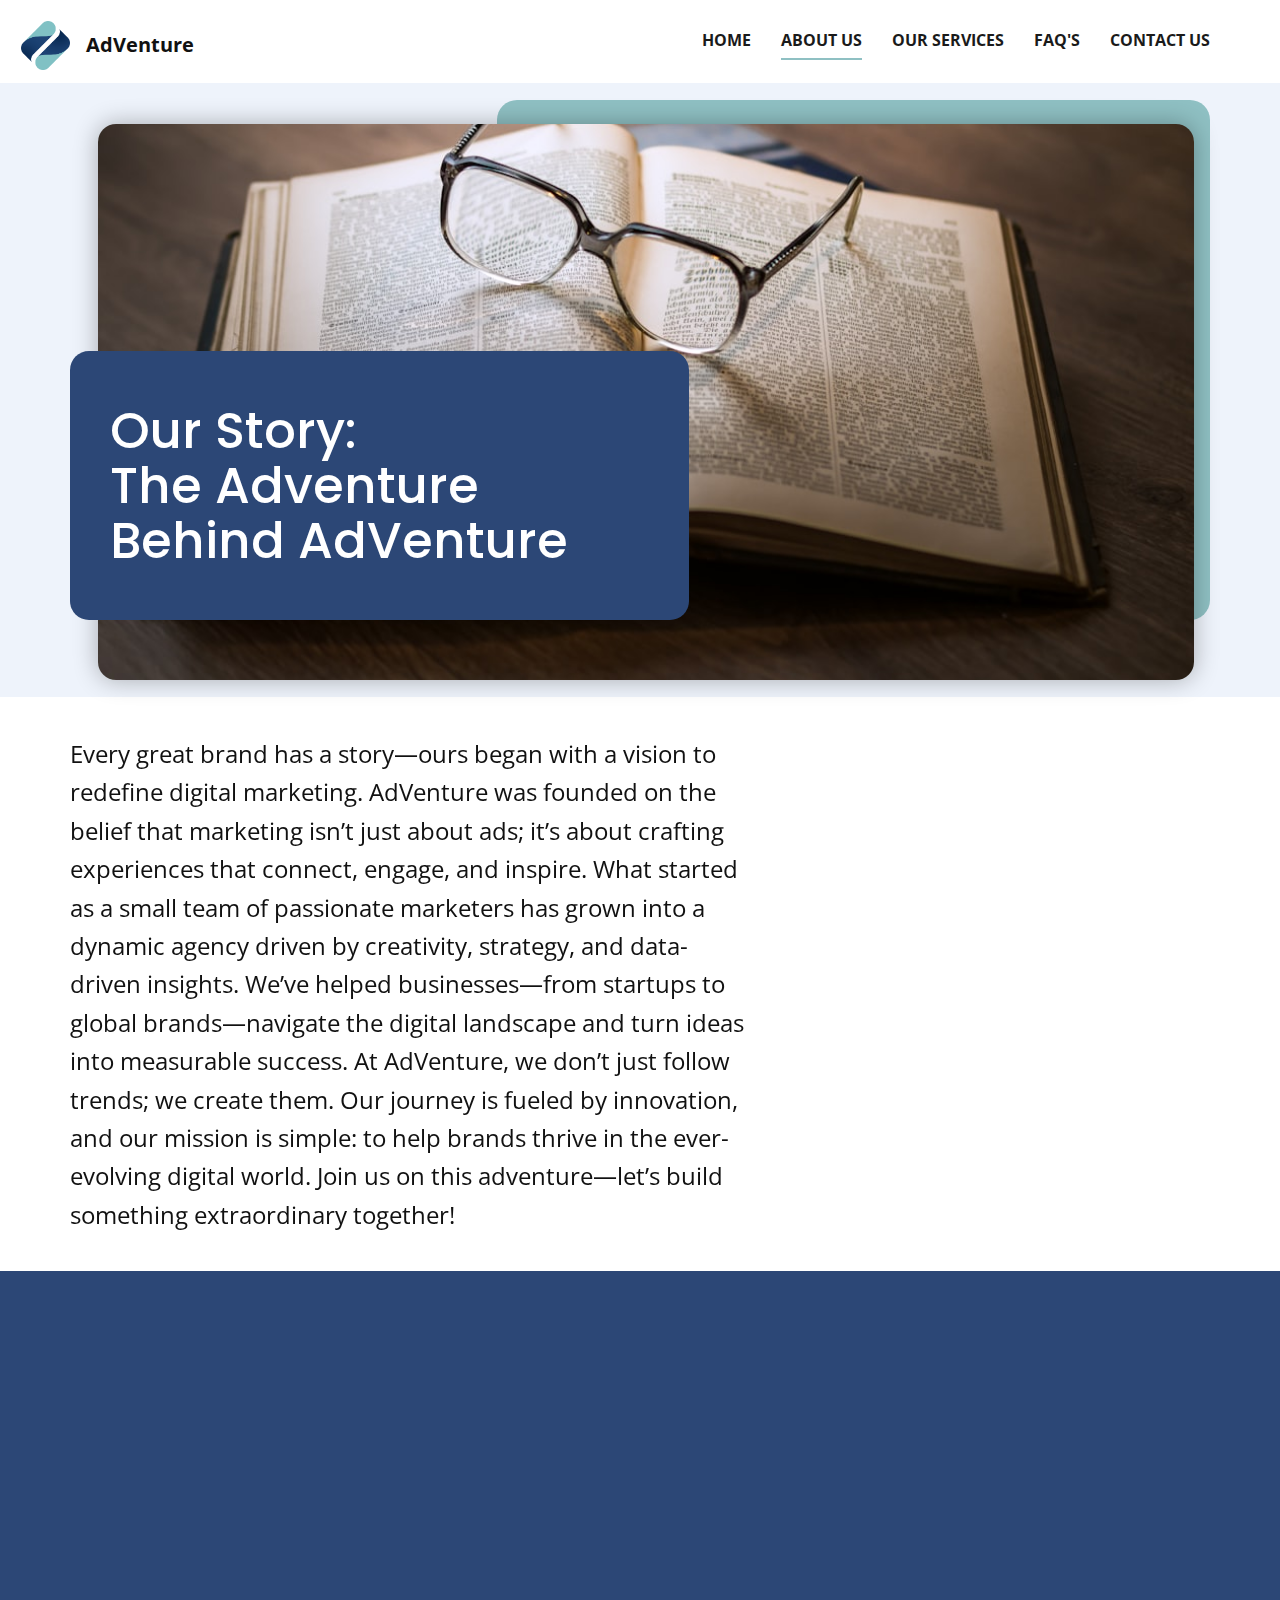
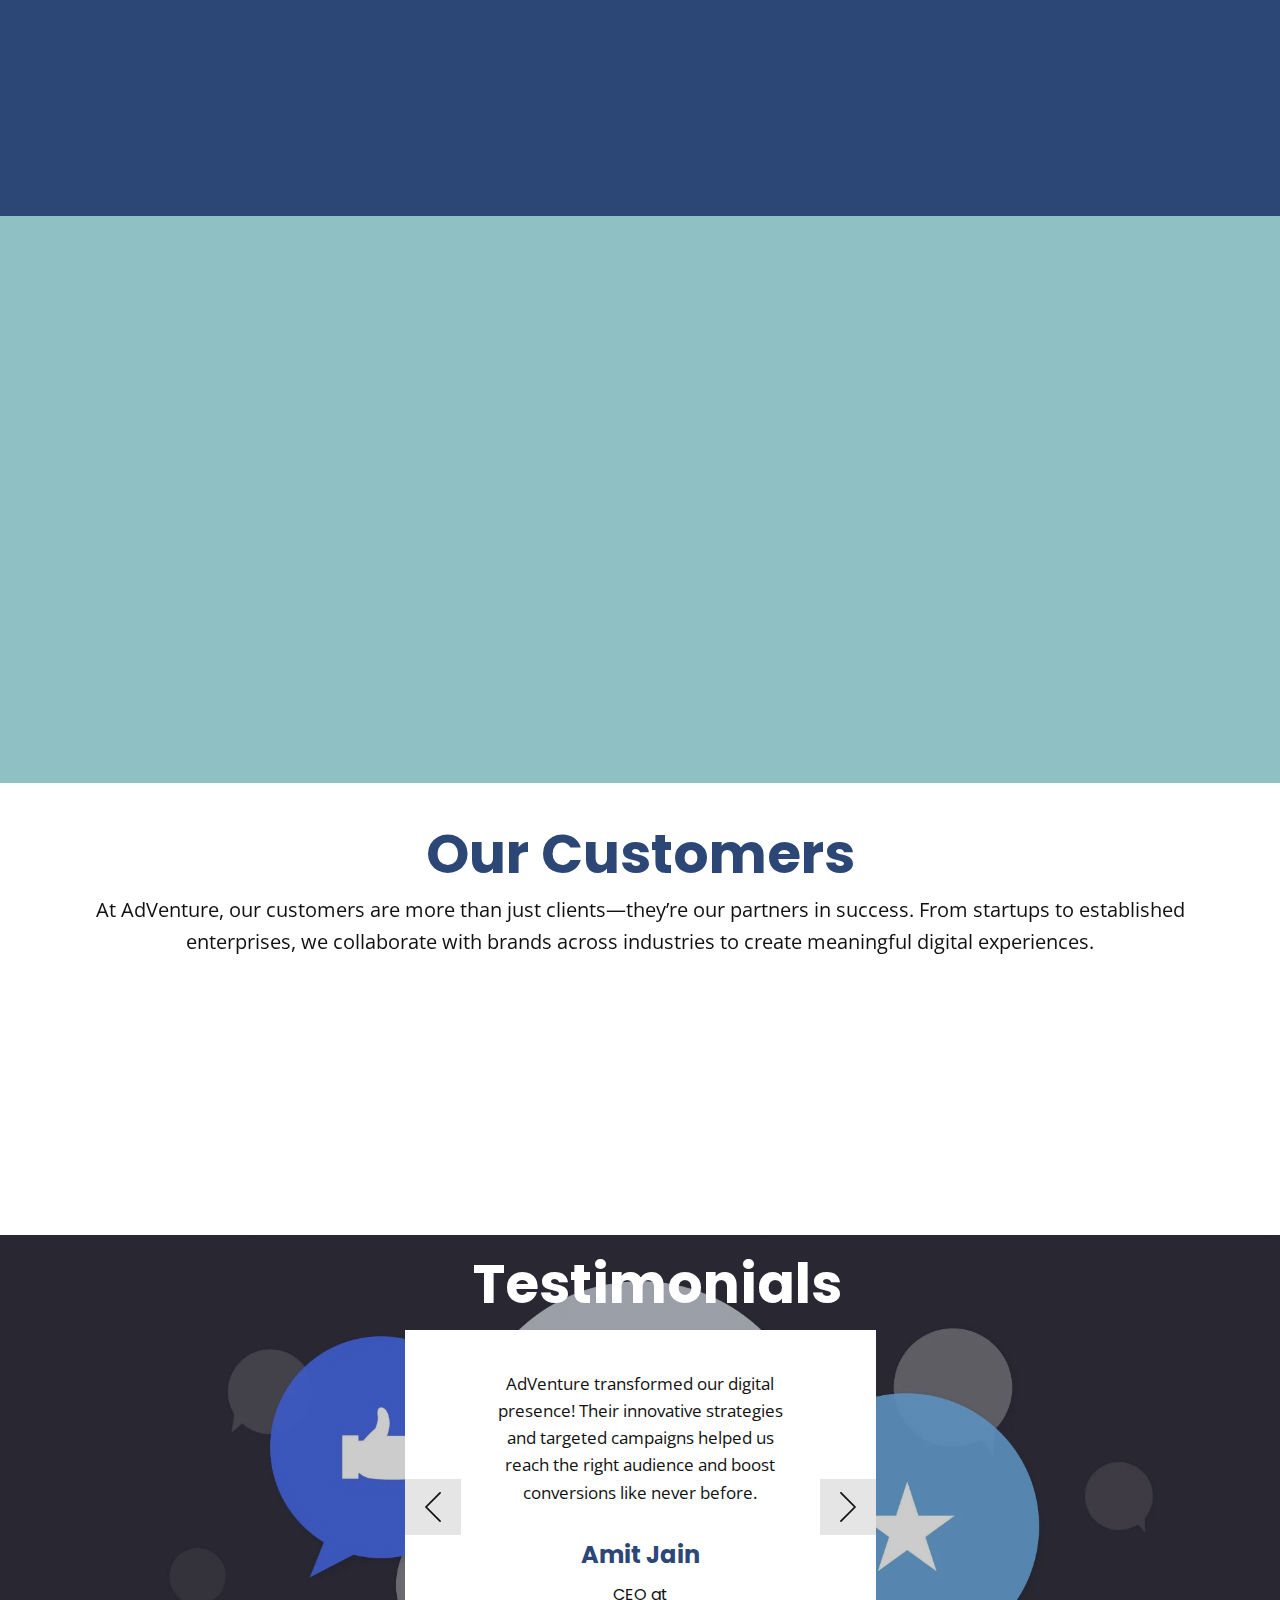
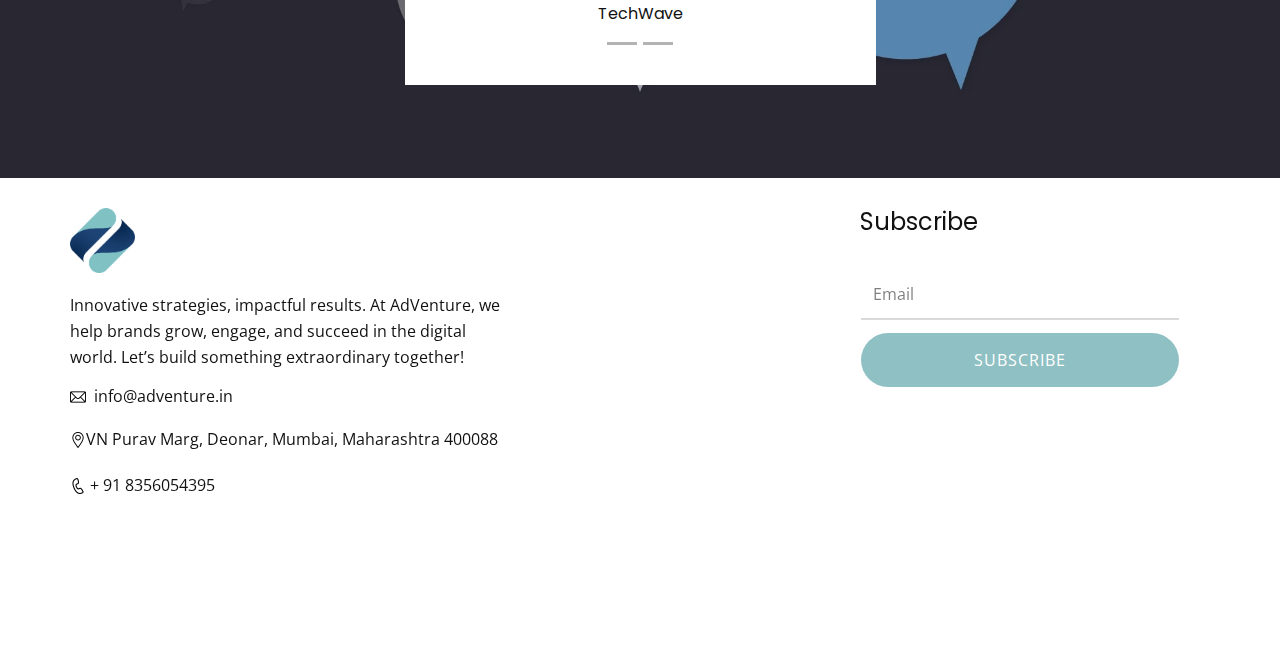
<file: About.html>
<!DOCTYPE html>
<html style="font-size: 16px;" lang="en"><head>
    <meta name="viewport" content="width=device-width, initial-scale=1.0">
    <meta charset="utf-8">
    <meta name="keywords" content="​Hello! We are DigitalAgency, ​Who We Are?, ​Why work here?, ​A partner in growth for brands with ambition, ​Designing success.
Over 1.5 billion raised with the help of our products">
    <meta name="description" content="">
    <title>About</title>
    <link rel="stylesheet" href="nicepage.css" media="screen">
<link rel="stylesheet" href="About.css" media="screen">
    <script class="u-script" type="text/javascript" src="jquery.js" defer=""></script>
    <script class="u-script" type="text/javascript" src="nicepage.js" defer=""></script>
    <meta name="generator" content="Nicepage 7.5.2, nicepage.com">
    <meta name="referrer" content="origin">
    
    
    
    
    
    
    
    
    <link id="u-theme-google-font" rel="stylesheet" href="https://fonts.googleapis.com/css?family=Open+Sans:300,300i,400,400i,500,500i,600,600i,700,700i,800,800i|Poppins:100,100i,200,200i,300,300i,400,400i,500,500i,600,600i,700,700i,800,800i,900,900i">
    <link id="u-page-google-font" rel="stylesheet" href="https://fonts.googleapis.com/css?family=Poppins:100,100i,200,200i,300,300i,400,400i,500,500i,600,600i,700,700i,800,800i,900,900i">
    <script type="application/ld+json">{
		"@context": "http://schema.org",
		"@type": "Organization",
		"name": "",
		"logo": "images/logo-2.png"
}</script>
    <meta name="theme-color" content="#8fc0c3">
    <meta property="og:title" content="About">
    <meta property="og:type" content="website">
  <meta data-intl-tel-input-cdn-path="intlTelInput/"></head>
  <body data-path-to-root="./" data-include-products="false" class="u-body u-xl-mode" data-lang="en"><header class="u-clearfix u-header u-valign-middle-xs u-white u-header" id="sec-a0d2"><a href="#" class="u-image u-logo u-image-1" data-image-width="700" data-image-height="700">
        <img src="images/logo-2.png" class="u-logo-image u-logo-image-1">
      </a><nav class="u-menu u-menu-one-level u-offcanvas u-menu-1" data-responsive-from="MD">
        <div class="menu-collapse" style="font-size: 1rem; letter-spacing: 0px; font-weight: 700; text-transform: uppercase;">
          <a class="u-button-style u-custom-active-border-color u-custom-border u-custom-border-color u-custom-borders u-custom-hover-border-color u-custom-left-right-menu-spacing u-custom-padding-bottom u-custom-text-active-color u-custom-text-color u-custom-text-hover-color u-custom-top-bottom-menu-spacing u-hamburger-link u-nav-link u-text-active-palette-1-base u-text-hover-palette-1-base u-text-palette-2-base" href="#">
            <svg class="u-svg-link" viewBox="0 0 24 24"><use xlink:href="#menu-hamburger"></use></svg>
            <svg class="u-svg-content" version="1.1" id="menu-hamburger" viewBox="0 0 16 16" x="0px" y="0px" xmlns:xlink="http://www.w3.org/1999/xlink" xmlns="http://www.w3.org/2000/svg"><g><rect y="1" width="16" height="2"></rect><rect y="7" width="16" height="2"></rect><rect y="13" width="16" height="2"></rect>
</g></svg>
          </a>
        </div>
        <div class="u-custom-menu u-nav-container">
          <ul class="u-nav u-spacing-30 u-unstyled u-nav-1"><li class="u-nav-item"><a class="u-border-2 u-border-active-palette-1-base u-border-hover-palette-1-light-1 u-border-no-left u-border-no-right u-border-no-top u-button-style u-nav-link u-text-active-grey-90 u-text-grey-90 u-text-hover-grey-90" href="./" style="padding: 10px 0px;">home</a>
</li><li class="u-nav-item"><a class="u-border-2 u-border-active-palette-1-base u-border-hover-palette-1-light-1 u-border-no-left u-border-no-right u-border-no-top u-button-style u-nav-link u-text-active-grey-90 u-text-grey-90 u-text-hover-grey-90" href="About.html" style="padding: 10px 0px;">About Us</a>
</li><li class="u-nav-item"><a class="u-border-2 u-border-active-palette-1-base u-border-hover-palette-1-light-1 u-border-no-left u-border-no-right u-border-no-top u-button-style u-nav-link u-text-active-grey-90 u-text-grey-90 u-text-hover-grey-90" href="Services.html" style="padding: 10px 0px;">Our Services</a>
</li><li class="u-nav-item"><a class="u-border-2 u-border-active-palette-1-base u-border-hover-palette-1-light-1 u-border-no-left u-border-no-right u-border-no-top u-button-style u-nav-link u-text-active-grey-90 u-text-grey-90 u-text-hover-grey-90" href="FAQ-Page.html" target="_blank" style="padding: 10px 0px;">FAQ's</a>
</li><li class="u-nav-item"><a class="u-border-2 u-border-active-palette-1-base u-border-hover-palette-1-light-1 u-border-no-left u-border-no-right u-border-no-top u-button-style u-nav-link u-text-active-grey-90 u-text-grey-90 u-text-hover-grey-90" href="Contact-Us.html" target="_blank" style="padding: 10px 0px;">Contact Us</a>
</li></ul>
        </div>
        <div class="u-custom-menu u-nav-container-collapse">
          <div class="u-black u-container-style u-inner-container-layout u-opacity u-opacity-95 u-sidenav">
            <div class="u-inner-container-layout u-sidenav-overflow">
              <div class="u-menu-close"></div>
              <ul class="u-align-center u-nav u-popupmenu-items u-unstyled u-nav-2"><li class="u-nav-item"><a class="u-button-style u-nav-link" href="./">Home</a>
</li><li class="u-nav-item"><a class="u-button-style u-nav-link" href="About.html">About Us</a>
</li><li class="u-nav-item"><a class="u-button-style u-nav-link" href="Services.html">Our Services</a>
</li><li class="u-nav-item"><a class="u-button-style u-nav-link" href="FAQ-Page.html">FAQ's</a>
</li><li class="u-nav-item"><a class="u-button-style u-nav-link" href="Contact-Us.html">Contact Us</a>
</li></ul>
            </div>
          </div>
          <div class="u-black u-menu-overlay u-opacity u-opacity-70"></div>
        </div>
        <style class="menu-style">@media (max-width: 939px) {
                    [data-responsive-from="MD"] .u-nav-container {
                        display: none;
                    }
                    [data-responsive-from="MD"] .menu-collapse {
                        display: block;
                    }
                }</style>
      </nav><p class="u-text u-text-default u-text-1">AdVentu​re</p></header>
    <section class="u-clearfix u-palette-2-light-3 u-valign-middle u-section-1" id="carousel_ed70">
      <div class="u-palette-1-base u-radius-20 u-shape u-shape-round u-shape-1" data-animation-name="customAnimationIn" data-animation-duration="1500" data-animation-delay="500"></div>
      <img src="images/photo-1447968954315-3f0c44f7313c.jpeg" alt="" class="u-image u-image-round u-radius-18 u-image-1" data-image-width="1280" data-image-height="960" data-animation-name="customAnimationIn" data-animation-duration="1000" data-animation-delay="500" data-animation-direction="X">
      <div class="custom-expanded u-container-align-left u-container-style u-group u-palette-2-base u-radius-19 u-shape-round u-group-1" data-animation-name="customAnimationIn" data-animation-duration="1500">
        <div class="u-container-layout u-valign-middle u-container-layout-1">
          <h2 class="u-align-left u-text u-text-body-alt-color u-text-1"> Our Story:&nbsp;<br>The Adventure Behind AdVenture
          </h2>
        </div>
      </div>
    </section>
    <section class="u-clearfix u-section-2" id="sec-c225">
      <div class="u-clearfix u-sheet u-valign-middle-lg u-valign-middle-md u-valign-middle-sm u-valign-middle-xl u-sheet-1">
        <img class="u-expanded-width-xs u-image u-image-default u-image-1" src="images/photo-1531379410502-63bfe8cdaf6f.jpeg" alt="" data-image-width="853" data-image-height="1280" data-animation-name="customAnimationIn" data-animation-duration="1000" data-animation-delay="0">
        <p class="u-align-left u-text u-text-1"> Every great brand has a story—ours began with a vision to redefine digital marketing. AdVenture was founded on the belief that marketing isn’t just about ads; it’s about crafting experiences that connect, engage, and inspire.
What started as a small team of passionate marketers has grown into a dynamic agency driven by creativity, strategy, and data-driven insights. We’ve helped businesses—from startups to global brands—navigate the digital landscape and turn ideas into measurable success.
At AdVenture, we don’t just follow trends; we create them. Our journey is fueled by innovation, and our mission is simple: to help brands thrive in the ever-evolving digital world.
Join us on this adventure—let’s build something extraordinary together! </p>
      </div>
    </section>
    <section class="u-align-left u-clearfix u-container-align-left u-palette-2-base u-section-3" id="carousel_04cf">
      <div class="u-clearfix u-sheet u-sheet-1">
        <h2 class="u-align-center u-text u-text-palette-1-base u-text-1" data-animation-name="customAnimationIn" data-animation-duration="1500" data-animation-delay="500"> Meet Our Team</h2>
        <p class="u-align-center u-text u-text-2" data-animation-name="customAnimationIn" data-animation-duration="1500" data-animation-delay="500"> Behind every successful campaign is a team of passionate innovators. Meet the creative minds, strategists, and digital experts who bring your brand’s vision to life! </p>
        <div class="u-expanded-width u-list u-list-1">
          <div class="u-repeater u-repeater-1">
            <div class="u-align-left u-container-align-left u-container-style u-custom-item u-list-item u-radius-19 u-repeater-item u-shape-round u-white u-list-item-1" data-animation-name="customAnimationIn" data-animation-duration="1000" data-animation-delay="500">
              <div class="u-container-layout u-similar-container u-container-layout-1">
                <img class="u-image u-image-round u-radius u-image-1" src="images/photo-1573496359142-b8d87734a5a2.jpeg" alt="" data-image-width="854" data-image-height="1280">
                <h5 class="u-align-center u-text u-text-body-color u-text-3">Priya Sharma </h5>
                <p class="u-align-center u-heading-font u-text u-text-4">Creative Head, Content Writer</p>
              </div>
            </div>
            <div class="u-align-left u-container-align-left u-container-style u-custom-item u-list-item u-radius-19 u-repeater-item u-shape-round u-video-cover u-white u-list-item-2" data-animation-name="customAnimationIn" data-animation-duration="1000" data-animation-delay="500">
              <div class="u-container-layout u-similar-container u-container-layout-2">
                <img class="u-image u-image-round u-radius u-image-2" src="images/photo-1622038094167-a2e40e21df17.jpeg" alt="" data-image-width="960" data-image-height="1280">
                <h5 class="u-align-center u-text u-text-body-color u-text-5"> Neha Kapoor </h5>
                <p class="u-align-center u-heading-font u-text u-text-6">Social Media<br>Manager 
                </p>
              </div>
            </div>
            <div class="u-align-left u-container-align-left u-container-style u-custom-item u-list-item u-radius-19 u-repeater-item u-shape-round u-video-cover u-white u-list-item-3" data-animation-name="customAnimationIn" data-animation-duration="1000" data-animation-delay="500">
              <div class="u-container-layout u-similar-container u-container-layout-3">
                <img class="u-image u-image-round u-radius u-image-3" src="images/photo-1592621385612-4d7129426394.jpeg" alt="" data-image-width="853" data-image-height="1280">
                <h5 class="u-align-center u-text u-text-body-color u-text-7">pooja gupta</h5>
                <p class="u-align-center u-heading-font u-text u-text-8">Web and UI/UX<br>Designer
                </p>
              </div>
            </div>
            <div class="u-align-left u-container-align-left u-container-style u-custom-item u-list-item u-radius-19 u-repeater-item u-shape-round u-video-cover u-white u-list-item-4" data-animation-name="customAnimationIn" data-animation-duration="1000" data-animation-delay="500">
              <div class="u-container-layout u-similar-container u-container-layout-4">
                <img class="u-image u-image-round u-radius u-image-4" src="images/photo-1557862921-37829c790f19.jpeg" alt="" data-image-width="1280" data-image-height="853">
                <h5 class="u-align-center u-text u-text-body-color u-text-9">RAVI&nbsp;<br>KUMAR
                </h5>
                <p class="u-align-center u-heading-font u-text u-text-10">Content and Brand Strategist</p>
              </div>
            </div>
            <div class="u-align-left u-container-align-left u-container-style u-custom-item u-list-item u-radius-19 u-repeater-item u-shape-round u-video-cover u-white u-list-item-5" data-animation-name="customAnimationIn" data-animation-duration="1000" data-animation-delay="500" data-animation-direction="X">
              <div class="u-container-layout u-similar-container u-container-layout-5">
                <img class="u-image u-image-round u-radius u-image-5" src="images/photo-1519085360753-af0119f7cbe7.jpeg" alt="" data-image-width="1280" data-image-height="853">
                <h5 class="u-align-center u-text u-text-body-color u-text-11">ROHAN MISHRA</h5>
                <p class="u-align-center u-heading-font u-text u-text-12">Data Analyst and Product Manager</p>
              </div>
            </div>
          </div>
        </div>
      </div>
    </section>
    <section class="u-align-left u-clearfix u-container-align-left u-palette-1-base u-section-4" id="sec-c15a">
      <div class="u-clearfix u-sheet u-valign-middle u-sheet-1">
        <h2 class="u-align-center u-text u-text-palette-2-base u-text-1" data-animation-name="customAnimationIn" data-animation-duration="1500" data-animation-delay="500"> Our Partners &amp; Influencers: Powering Brands with Influence</h2>
        <p class="u-align-center u-text u-text-2" data-animation-name="customAnimationIn" data-animation-duration="1500" data-animation-delay="500"> We collaborate with top influencers across industries to amplify brand reach, create authentic connections, and drive meaningful engagement. </p>
        <div class="u-expanded-width u-list u-list-1">
          <div class="u-repeater u-repeater-1">
            <div class="u-align-left u-container-align-left u-container-align-left-lg u-container-align-left-md u-container-align-left-sm u-container-align-left-xl u-container-style u-custom-item u-list-item u-radius-19 u-repeater-item u-shape-round u-white u-list-item-1" data-animation-name="customAnimationIn" data-animation-duration="1500" data-animation-delay="500">
              <div class="u-container-layout u-similar-container u-container-layout-1">
                <img class="u-image u-image-round u-radius u-image-1" src="images/UYO3oTgWFG75d6oX60BZWg.jpeg" alt="" data-image-width="1280" data-image-height="960">
                <h5 class="u-align-center u-text u-text-body-color u-text-3" data-animation-name="customAnimationIn" data-animation-duration="1000" data-animation-delay="0"> Aarav Mehta </h5>
                <p class="u-align-center u-heading-font u-text u-text-4"> Tech &amp; Innovation Expert</p>
              </div>
            </div>
            <div class="u-align-left u-container-align-left u-container-align-left-lg u-container-align-left-md u-container-align-left-sm u-container-align-left-xl u-container-style u-custom-item u-list-item u-radius-19 u-repeater-item u-shape-round u-video-cover u-white u-list-item-2" data-animation-name="customAnimationIn" data-animation-duration="1500" data-animation-delay="500">
              <div class="u-container-layout u-similar-container u-container-layout-2">
                <img class="u-image u-image-round u-radius u-image-2" src="images/227461576_620109915562950_1375075231205608805_n.jpg" alt="" data-image-width="1080" data-image-height="850">
                <h5 class="u-align-center u-text u-text-body-color u-text-5" data-animation-name="customAnimationIn" data-animation-duration="1000" data-animation-delay="0"> Riya SHROFF</h5>
                <p class="u-align-center u-heading-font u-text u-text-6"> Lifestyle &amp; Fashion Influencer</p>
              </div>
            </div>
            <div class="u-align-left u-container-align-left u-container-align-left-lg u-container-align-left-md u-container-align-left-sm u-container-align-left-xl u-container-style u-custom-item u-list-item u-radius-19 u-repeater-item u-shape-round u-video-cover u-white u-list-item-3" data-animation-name="customAnimationIn" data-animation-duration="1500" data-animation-delay="500">
              <div class="u-container-layout u-similar-container u-container-layout-3">
                <img class="u-image u-image-round u-radius u-image-3" src="images/photo-1604480133080-602261a680df.jpeg" alt="" data-image-width="1280" data-image-height="853">
                <h5 class="u-align-center u-text u-text-body-color u-text-7" data-animation-name="customAnimationIn" data-animation-duration="1000" data-animation-delay="0"> Kabir Sharma</h5>
                <p class="u-align-center u-heading-font u-text u-text-8">Fitness &amp; Wellness Coach</p>
              </div>
            </div>
            <div class="u-align-left u-container-align-left u-container-align-left-lg u-container-align-left-md u-container-align-left-sm u-container-align-left-xl u-container-style u-custom-item u-list-item u-radius-19 u-repeater-item u-shape-round u-video-cover u-white u-list-item-4" data-animation-name="customAnimationIn" data-animation-duration="1000" data-animation-delay="500">
              <div class="u-container-layout u-similar-container u-container-layout-4">
                <img class="u-image u-image-round u-radius u-image-4" src="images/photo-1603217041431-9a99375beab0.jpeg" alt="" data-image-width="960" data-image-height="1280">
                <h5 class="u-align-center u-text u-text-body-color u-text-9" data-animation-name="customAnimationIn" data-animation-duration="1000" data-animation-delay="0"> Simran Jain</h5>
                <p class="u-align-center u-heading-font u-text u-text-10"> Travel &amp; Adventure Blogger</p>
              </div>
            </div>
            <div class="u-align-left u-container-align-left u-container-align-left-lg u-container-align-left-md u-container-align-left-sm u-container-align-left-xl u-container-style u-custom-item u-list-item u-radius-19 u-repeater-item u-shape-round u-video-cover u-white u-list-item-5" data-animation-name="customAnimationIn" data-animation-duration="1000" data-animation-delay="500" data-animation-direction="X">
              <div class="u-container-layout u-similar-container u-container-layout-5">
                <img class="u-image u-image-round u-radius u-image-5" src="images/photo-1520466809213-7b9a56adcd45.jpeg" alt="" data-image-width="853" data-image-height="1280">
                <h5 class="u-align-center u-text u-text-body-color u-text-11" data-animation-name="customAnimationIn" data-animation-duration="1000" data-animation-delay="0"> Ananya Roy </h5>
                <p class="u-align-center u-heading-font u-text u-text-12"> Food &amp; Hospitality Enthusiast</p>
              </div>
            </div>
          </div>
        </div>
      </div>
    </section>
    <section class="u-align-center u-clearfix u-container-align-center u-section-5" id="block-1">
      <div class="u-clearfix u-sheet u-sheet-1">
        <h2 class="u-text u-text-default u-text-1">Our Customers</h2>
        <p class="u-text u-text-2"> At AdVenture, our customers are more than just clients—they’re our partners in success. From startups to established enterprises, we collaborate with brands across industries to create meaningful digital experiences.</p>
        <div class="u-expanded-width u-list u-list-1">
          <div class="u-repeater u-repeater-1">
            <div class="u-align-center u-container-align-center u-container-style u-list-item u-repeater-item u-list-item-1" data-animation-name="customAnimationIn" data-animation-duration="2000" data-animation-delay="0" data-animation-direction="">
              <div class="u-container-layout u-similar-container u-valign-middle u-container-layout-1">
                <img alt="" class="u-expanded-width u-image u-image-contain u-image-default u-image-1" data-image-width="180" data-image-height="40" src="images/95539fa5.svg">
              </div>
            </div>
            <div class="u-align-center u-container-align-center u-container-style u-list-item u-repeater-item u-list-item-2" data-animation-name="customAnimationIn" data-animation-duration="2000" data-animation-delay="0" data-animation-direction="">
              <div class="u-container-layout u-similar-container u-valign-middle u-container-layout-2">
                <img alt="" class="u-expanded-width u-image u-image-contain u-image-default u-image-2" data-image-width="240" data-image-height="40" src="images/c4d055b7.svg">
              </div>
            </div>
            <div class="u-align-center u-container-align-center u-container-style u-list-item u-repeater-item u-list-item-3" data-animation-name="customAnimationIn" data-animation-duration="2000" data-animation-delay="0" data-animation-direction="">
              <div class="u-container-layout u-similar-container u-valign-middle u-container-layout-3">
                <img alt="" class="u-expanded-width u-image u-image-contain u-image-default u-image-3" data-image-width="230" data-image-height="40" src="images/b223209b.svg">
              </div>
            </div>
            <div class="u-align-center u-container-align-center u-container-style u-list-item u-repeater-item u-list-item-4" data-animation-name="customAnimationIn" data-animation-duration="2000" data-animation-delay="0" data-animation-direction="">
              <div class="u-container-layout u-similar-container u-valign-middle u-container-layout-4">
                <img alt="" class="u-expanded-width u-image u-image-contain u-image-default u-image-4" data-image-width="260" data-image-height="40" src="images/f5afefda.svg">
              </div>
            </div>
            <div class="u-align-center u-container-align-center u-container-style u-list-item u-repeater-item u-list-item-5" data-animation-name="customAnimationIn" data-animation-duration="2000" data-animation-delay="0" data-animation-direction="">
              <div class="u-container-layout u-similar-container u-valign-middle u-container-layout-5">
                <img alt="" class="u-expanded-width u-image u-image-contain u-image-default u-image-5" data-image-width="260" data-image-height="40" src="images/de6b7874.svg">
              </div>
            </div>
            <div class="u-align-center u-container-align-center u-container-style u-list-item u-repeater-item u-list-item-6" data-animation-name="customAnimationIn" data-animation-duration="2000" data-animation-delay="0" data-animation-direction="">
              <div class="u-container-layout u-similar-container u-valign-middle u-container-layout-6">
                <img alt="" class="u-expanded-width u-image u-image-contain u-image-default u-image-6" data-image-width="130" data-image-height="40" src="images/8c1907b9.svg">
              </div>
            </div>
            <div class="u-align-center u-container-align-center u-container-style u-list-item u-repeater-item u-list-item-7" data-animation-name="customAnimationIn" data-animation-duration="2000" data-animation-delay="0" data-animation-direction="">
              <div class="u-container-layout u-similar-container u-valign-middle u-container-layout-7">
                <img alt="" class="u-expanded-width u-image u-image-contain u-image-default u-image-7" data-image-width="200" data-image-height="40" src="images/f582e758.svg">
              </div>
            </div>
            <div class="u-align-center u-container-align-center u-container-style u-list-item u-repeater-item u-list-item-8" data-animation-name="customAnimationIn" data-animation-duration="2000" data-animation-delay="0" data-animation-direction="">
              <div class="u-container-layout u-similar-container u-valign-middle u-container-layout-8">
                <img alt="" class="u-expanded-width u-image u-image-contain u-image-default u-image-8" data-image-width="220" data-image-height="40" src="images/f329df1c.svg">
              </div>
            </div>
            <div class="u-align-center u-container-align-center u-container-style u-list-item u-repeater-item u-list-item-9" data-animation-name="customAnimationIn" data-animation-duration="2000" data-animation-delay="0" data-animation-direction="">
              <div class="u-container-layout u-similar-container u-valign-middle u-container-layout-9">
                <img alt="" class="u-expanded-width u-image u-image-contain u-image-default u-image-9" data-image-width="120" data-image-height="40" src="images/c4d055b7.svg">
              </div>
            </div>
            <div class="u-align-center u-container-align-center u-container-style u-list-item u-repeater-item u-list-item-10" data-animation-name="customAnimationIn" data-animation-duration="2000" data-animation-delay="0" data-animation-direction="">
              <div class="u-container-layout u-similar-container u-valign-middle u-container-layout-10">
                <img alt="" class="u-expanded-width u-image u-image-contain u-image-default u-image-10" data-image-width="190" data-image-height="40" src="images/e90a527e.svg">
              </div>
            </div>
          </div>
        </div>
      </div>
    </section>
    <section class="u-align-center u-clearfix u-container-align-center u-image u-shading u-section-6" id="carousel_2f65" data-image-width="2000" data-image-height="920">
      <div class="u-clearfix u-sheet u-sheet-1">
        <h2 class="u-text u-text-body-alt-color u-text-1">Testimonials</h2>
        <div id="carousel-6be1" data-interval="5000" data-u-ride="carousel" class="u-carousel u-slider u-slider-1">
          <ol class="u-absolute-hcenter u-carousel-indicators u-carousel-indicators-1">
            <li data-u-target="#carousel-6be1" class="u-active u-grey-30" data-u-slide-to="0"></li>
            <li data-u-target="#carousel-6be1" class="u-grey-30" data-u-slide-to="1"></li>
          </ol>
          <div class="u-carousel-inner" role="listbox">
            <div class="u-active u-align-center u-carousel-item u-container-align-center u-container-style u-slide u-white u-carousel-item-1">
              <div class="u-container-layout u-container-layout-1">
                <p class="u-large-text u-text u-text-variant u-text-2"> AdVenture transformed our digital presence! Their innovative strategies and targeted campaigns helped us reach the right audience and boost conversions like never before.<br>
                </p>
                <h4 class="u-text u-text-palette-2-base u-text-3">Amit Jain</h4>
                <h6 class="u-text u-text-4">CEO at TechWave</h6>
              </div>
            </div>
            <div class="u-align-center u-carousel-item u-container-align-center u-container-style u-slide u-white u-carousel-item-2">
              <div class="u-container-layout u-container-layout-2">
                <p class="u-large-text u-text u-text-variant u-text-5"> Working with AdVenture was a game-changer. Their creative approach to social media and branding gave our business the visibility it needed to stand out in a competitive market.<br>
                </p>
                <h4 class="u-text u-text-palette-2-base u-text-6">Priyanka Shah </h4>
                <h6 class="u-text u-text-7">Founder of BeautyNova </h6>
              </div>
            </div>
          </div>
          <a class="u-absolute-vcenter u-carousel-control u-carousel-control-prev u-grey-10 u-hover-grey-25 u-spacing-13 u-text-body-color u-carousel-control-1" href="#carousel-6be1" role="button" data-u-slide="prev">
            <span aria-hidden="true">
              <svg viewBox="0 0 477.175 477.175"><path d="M145.188,238.575l215.5-215.5c5.3-5.3,5.3-13.8,0-19.1s-13.8-5.3-19.1,0l-225.1,225.1c-5.3,5.3-5.3,13.8,0,19.1l225.1,225
		c2.6,2.6,6.1,4,9.5,4s6.9-1.3,9.5-4c5.3-5.3,5.3-13.8,0-19.1L145.188,238.575z"></path></svg>
            </span>
            <span class="sr-only">
              <svg viewBox="0 0 477.175 477.175"><path d="M145.188,238.575l215.5-215.5c5.3-5.3,5.3-13.8,0-19.1s-13.8-5.3-19.1,0l-225.1,225.1c-5.3,5.3-5.3,13.8,0,19.1l225.1,225
		c2.6,2.6,6.1,4,9.5,4s6.9-1.3,9.5-4c5.3-5.3,5.3-13.8,0-19.1L145.188,238.575z"></path></svg>
            </span>
          </a>
          <a class="u-absolute-vcenter u-carousel-control u-carousel-control-next u-grey-10 u-hover-grey-25 u-spacing-13 u-text-body-color u-carousel-control-2" href="#carousel-6be1" role="button" data-u-slide="next">
            <span aria-hidden="true">
              <svg viewBox="0 0 477.175 477.175"><path d="M360.731,229.075l-225.1-225.1c-5.3-5.3-13.8-5.3-19.1,0s-5.3,13.8,0,19.1l215.5,215.5l-215.5,215.5
		c-5.3,5.3-5.3,13.8,0,19.1c2.6,2.6,6.1,4,9.5,4c3.4,0,6.9-1.3,9.5-4l225.1-225.1C365.931,242.875,365.931,234.275,360.731,229.075z"></path></svg>
            </span>
            <span class="sr-only">
              <svg viewBox="0 0 477.175 477.175"><path d="M360.731,229.075l-225.1-225.1c-5.3-5.3-13.8-5.3-19.1,0s-5.3,13.8,0,19.1l215.5,215.5l-215.5,215.5
		c-5.3,5.3-5.3,13.8,0,19.1c2.6,2.6,6.1,4,9.5,4c3.4,0,6.9-1.3,9.5-4l225.1-225.1C365.931,242.875,365.931,234.275,360.731,229.075z"></path></svg>
            </span>
          </a>
        </div>
      </div>
    </section>
    
    
    
    <footer class="u-align-center u-clearfix u-container-align-center u-footer u-white u-footer" id="sec-bbe0"><div class="u-clearfix u-sheet u-sheet-1">
        <div class="data-layout-selected u-clearfix u-expanded-width u-layout-wrap u-layout-wrap-1">
          <div class="u-layout">
            <div class="u-layout-row">
              <div class="u-container-style u-layout-cell u-size-25-lg u-size-25-xl u-size-30-md u-size-30-sm u-size-30-xs u-layout-cell-1">
                <div class="u-container-layout u-container-layout-1">
                  <img class="u-image u-image-contain u-image-default u-image-1" src="images/logo-2.png" alt="" data-image-width="700" data-image-height="700">
                  <p class="u-align-left u-text u-text-default u-text-1"> Innovative strategies, impactful results. At AdVenture, we help brands grow, engage, and succeed in the digital world. Let’s build something extraordinary together!</p>
                  <p class="u-align-left u-text u-text-default u-text-2">
                    <span class="u-file-icon u-icon"><img src="images/646094.png" alt=""></span>&nbsp; <a href="#" class="u-active-none u-border-1 u-border-active-palette-2-base u-border-hover-palette-2-base u-border-no-left u-border-no-right u-border-no-top u-btn u-button-link u-button-style u-hover-none u-none u-text-active-palette-2-base u-text-body-color u-text-hover-palette-2-base u-btn-1" data-animation-name="" data-animation-duration="0" data-animation-delay="0" data-animation-direction="">info@adventure.in</a>
                  </p>
                  <p class="u-align-left u-text u-text-3">
                    <span class="u-file-icon u-icon"><img src="images/2838912-5.png" alt=""></span>VN Purav Marg, Deonar, Mumbai, Maharashtra 400088
                  </p>
                  <p class="u-align-left u-text u-text-4">
                    <a href="tel:+12345678910" class="u-active-none u-border-1 u-border-active-palette-2-base u-border-hover-palette-2-base u-border-no-left u-border-no-right u-border-no-top u-btn u-button-link u-button-style u-hover-none u-none u-text-active-palette-2-base u-text-body-color u-text-hover-palette-2-base u-btn-2" data-animation-name="" data-animation-duration="0" data-animation-delay="0" data-animation-direction="">
                      <span class="u-file-icon u-icon"><img src="images/107778-6.png" alt=""></span>&nbsp;​+
                    </a>91 8356054395
                  </p>
                </div>
              </div>
              <div class="u-container-style u-hidden-xs u-layout-cell u-shape-rectangle u-size-15-lg u-size-15-xl u-size-30-md u-size-30-sm u-size-30-xs u-layout-cell-2">
                <div class="u-container-layout u-container-layout-2"></div>
              </div>
              <div class="u-container-align-left u-container-style u-layout-cell u-shape-rectangle u-size-20-lg u-size-20-xl u-size-60-md u-size-60-sm u-size-60-xs u-layout-cell-3">
                <div class="u-container-layout u-container-layout-3">
                  <h4 class="u-align-left u-text u-text-5"> Subscribe</h4>
                  <div class="custom-expanded u-form u-form-1">
                    <form action="https://forms.nicepagesrv.com/v2/form/process" class="u-clearfix u-form-spacing-12 u-form-vertical u-inner-form" style="padding: 1px;" source="email">
                      <div class="u-form-email u-form-group">
                        <label for="email-ef64" class="u-form-control-hidden u-label">Email</label>
                        <input type="email" placeholder="Email" id="email-ef64" name="email" class="u-border-2 u-border-grey-15 u-border-no-left u-border-no-right u-border-no-top u-input u-input-rectangle u-input-1" required="">
                      </div>
                      <div class="u-form-group u-form-submit">
                        <a href="#" class="u-active-palette-2-base u-border-none u-btn u-btn-round u-btn-submit u-button-style u-hover-palette-2-base u-palette-1-base u-radius-50 u-btn-3">Subscribe</a>
                        <input type="submit" value="submit" class="u-form-control-hidden">
                      </div>
                      <div class="u-form-send-message u-form-send-success">#FormSendSuccess</div>
                      <div class="u-form-send-error u-form-send-message">#FormSendError</div>
                      <input type="hidden" value="" name="recaptchaResponse">
                      <input type="hidden" name="formServices" value="d28ffcf6-4cbf-e8e1-a781-0427970371fb">
                    </form>
                  </div>
                </div>
              </div>
            </div>
          </div>
        </div>
      </div></footer>
</body></html>
</file>
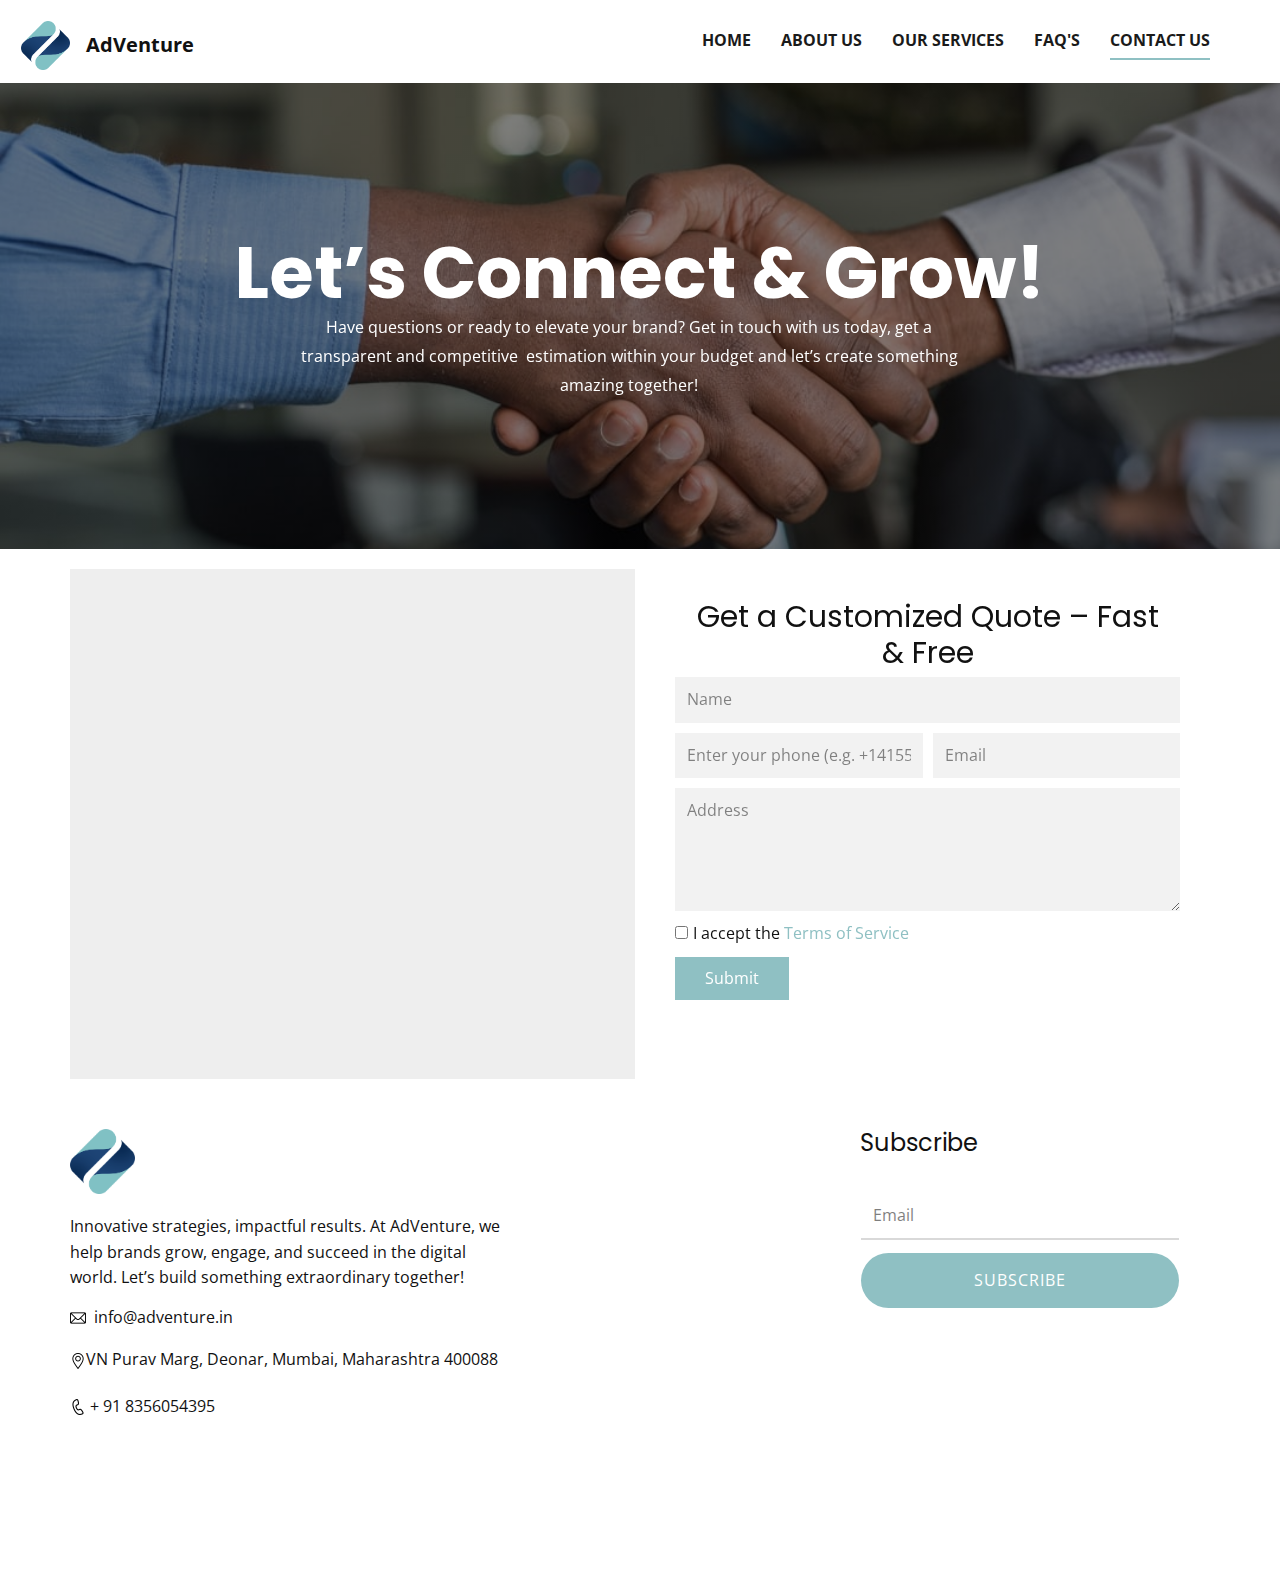
<file: Contact-Us.html>
<!DOCTYPE html>
<html style="font-size: 16px;" lang="en"><head>
    <meta name="viewport" content="width=device-width, initial-scale=1.0">
    <meta charset="utf-8">
    <meta name="keywords" content="Where to find us?">
    <meta name="description" content="">
    <title>Contact Us</title>
    <link rel="stylesheet" href="nicepage.css" media="screen">
<link rel="stylesheet" href="Contact-Us.css" media="screen">
    <script class="u-script" type="text/javascript" src="jquery.js" defer=""></script>
    <script class="u-script" type="text/javascript" src="nicepage.js" defer=""></script>
    <meta name="generator" content="Nicepage 7.5.2, nicepage.com">
    <meta name="referrer" content="origin">
    
    
    
    
    <link id="u-theme-google-font" rel="stylesheet" href="https://fonts.googleapis.com/css?family=Open+Sans:300,300i,400,400i,500,500i,600,600i,700,700i,800,800i|Poppins:100,100i,200,200i,300,300i,400,400i,500,500i,600,600i,700,700i,800,800i,900,900i">
    <script type="application/ld+json">{
		"@context": "http://schema.org",
		"@type": "Organization",
		"name": "",
		"logo": "images/logo-2.png"
}</script>
    <meta name="theme-color" content="#8fc0c3">
    <meta property="og:title" content="Contact Us">
    <meta property="og:type" content="website">
  <meta data-intl-tel-input-cdn-path="intlTelInput/"></head>
  <body data-path-to-root="./" data-include-products="false" class="u-body u-xl-mode" data-lang="en"><header class="u-clearfix u-header u-valign-middle-xs u-white u-header" id="sec-a0d2"><a href="#" class="u-image u-logo u-image-1" data-image-width="700" data-image-height="700">
        <img src="images/logo-2.png" class="u-logo-image u-logo-image-1">
      </a><nav class="u-menu u-menu-one-level u-offcanvas u-menu-1" data-responsive-from="MD">
        <div class="menu-collapse" style="font-size: 1rem; letter-spacing: 0px; font-weight: 700; text-transform: uppercase;">
          <a class="u-button-style u-custom-active-border-color u-custom-border u-custom-border-color u-custom-borders u-custom-hover-border-color u-custom-left-right-menu-spacing u-custom-padding-bottom u-custom-text-active-color u-custom-text-color u-custom-text-hover-color u-custom-top-bottom-menu-spacing u-hamburger-link u-nav-link u-text-active-palette-1-base u-text-hover-palette-1-base u-text-palette-2-base" href="#">
            <svg class="u-svg-link" viewBox="0 0 24 24"><use xlink:href="#menu-hamburger"></use></svg>
            <svg class="u-svg-content" version="1.1" id="menu-hamburger" viewBox="0 0 16 16" x="0px" y="0px" xmlns:xlink="http://www.w3.org/1999/xlink" xmlns="http://www.w3.org/2000/svg"><g><rect y="1" width="16" height="2"></rect><rect y="7" width="16" height="2"></rect><rect y="13" width="16" height="2"></rect>
</g></svg>
          </a>
        </div>
        <div class="u-custom-menu u-nav-container">
          <ul class="u-nav u-spacing-30 u-unstyled u-nav-1"><li class="u-nav-item"><a class="u-border-2 u-border-active-palette-1-base u-border-hover-palette-1-light-1 u-border-no-left u-border-no-right u-border-no-top u-button-style u-nav-link u-text-active-grey-90 u-text-grey-90 u-text-hover-grey-90" href="./" style="padding: 10px 0px;">home</a>
</li><li class="u-nav-item"><a class="u-border-2 u-border-active-palette-1-base u-border-hover-palette-1-light-1 u-border-no-left u-border-no-right u-border-no-top u-button-style u-nav-link u-text-active-grey-90 u-text-grey-90 u-text-hover-grey-90" href="About.html" style="padding: 10px 0px;">About Us</a>
</li><li class="u-nav-item"><a class="u-border-2 u-border-active-palette-1-base u-border-hover-palette-1-light-1 u-border-no-left u-border-no-right u-border-no-top u-button-style u-nav-link u-text-active-grey-90 u-text-grey-90 u-text-hover-grey-90" href="Services.html" style="padding: 10px 0px;">Our Services</a>
</li><li class="u-nav-item"><a class="u-border-2 u-border-active-palette-1-base u-border-hover-palette-1-light-1 u-border-no-left u-border-no-right u-border-no-top u-button-style u-nav-link u-text-active-grey-90 u-text-grey-90 u-text-hover-grey-90" href="FAQ-Page.html" target="_blank" style="padding: 10px 0px;">FAQ's</a>
</li><li class="u-nav-item"><a class="u-border-2 u-border-active-palette-1-base u-border-hover-palette-1-light-1 u-border-no-left u-border-no-right u-border-no-top u-button-style u-nav-link u-text-active-grey-90 u-text-grey-90 u-text-hover-grey-90" href="Contact-Us.html" target="_blank" style="padding: 10px 0px;">Contact Us</a>
</li></ul>
        </div>
        <div class="u-custom-menu u-nav-container-collapse">
          <div class="u-black u-container-style u-inner-container-layout u-opacity u-opacity-95 u-sidenav">
            <div class="u-inner-container-layout u-sidenav-overflow">
              <div class="u-menu-close"></div>
              <ul class="u-align-center u-nav u-popupmenu-items u-unstyled u-nav-2"><li class="u-nav-item"><a class="u-button-style u-nav-link" href="./">Home</a>
</li><li class="u-nav-item"><a class="u-button-style u-nav-link" href="About.html">About Us</a>
</li><li class="u-nav-item"><a class="u-button-style u-nav-link" href="Services.html">Our Services</a>
</li><li class="u-nav-item"><a class="u-button-style u-nav-link" href="FAQ-Page.html">FAQ's</a>
</li><li class="u-nav-item"><a class="u-button-style u-nav-link" href="Contact-Us.html">Contact Us</a>
</li></ul>
            </div>
          </div>
          <div class="u-black u-menu-overlay u-opacity u-opacity-70"></div>
        </div>
        <style class="menu-style">@media (max-width: 939px) {
                    [data-responsive-from="MD"] .u-nav-container {
                        display: none;
                    }
                    [data-responsive-from="MD"] .menu-collapse {
                        display: block;
                    }
                }</style>
      </nav><p class="u-text u-text-default u-text-1">AdVentu​re</p></header>
    <section class="skrollable u-align-center u-clearfix u-container-align-center u-image u-shading u-section-1" id="block-1" data-image-width="1280" data-image-height="854">
      <div class="u-clearfix u-sheet u-valign-middle-lg u-valign-middle-md u-valign-middle-sm u-valign-middle-xl u-sheet-1">
        <h2 class="u-align-center u-text u-text-default u-text-white u-text-1" data-animation-name="customAnimationIn" data-animation-duration="1000" data-animation-delay="0"> Let’s Connect &amp; Grow!</h2>
        <p class="u-align-center u-text u-text-white u-text-2" data-animation-name="customAnimationIn" data-animation-duration="1000" data-animation-delay="0"> Have questions or ready to elevate your brand? Get in touch with us today, get a transparent and competitive&nbsp; estimation within your budget and let’s create something amazing together!</p>
      </div>
    </section>
    <section class="u-align-center u-clearfix u-container-align-center u-section-2" id="sec-2feb">
      <div class="u-clearfix u-sheet u-valign-middle u-sheet-1">
        <div class="data-layout-selected u-clearfix u-expanded-width u-gutter-10 u-layout-wrap u-layout-wrap-1">
          <div class="u-layout">
            <div class="u-layout-row">
              <div class="u-align-left u-container-align-left u-container-style u-layout-cell u-left-cell u-size-30 u-layout-cell-1">
                <div class="u-container-layout u-container-layout-1">
                  <div class="u-expanded u-grey-light-2 u-map u-map-1" data-animation-name="customAnimationIn" data-animation-duration="1000">
                    <div class="embed-responsive">
                      <iframe class="embed-responsive-item" src="https://maps.google.com/maps?output=embed&amp;q=2WV6%2BVXH%2C%20VN%20Purav%20Marg%2C%20Deonar%2C%20Chembur%2C%20Mumbai%2C%20Maharashtra%20400088&amp;z=10&amp;t=m" data-map="[base64]"></iframe>
                    </div>
                  </div>
                </div>
              </div>
              <div class="u-align-center u-container-align-center u-container-align-center-lg u-container-align-center-md u-container-align-center-sm u-container-align-center-xl u-container-style u-layout-cell u-right-cell u-size-30 u-layout-cell-2" data-animation-name="customAnimationIn" data-animation-duration="1000" data-animation-delay="0">
                <div class="u-container-layout u-valign-top-lg u-valign-top-md u-valign-top-sm u-valign-top-xl u-container-layout-2">
                  <h3 class="u-text u-text-1">Get a Customized Quote – Fast &amp; Free </h3>
                  <div class="u-form u-form-1">
                    <form action="https://forms.nicepagesrv.com/v2/form/process" class="u-clearfix u-form-spacing-10 u-form-vertical u-inner-form" style="padding: 0px;" source="email" name="form-1">
                      <div class="u-form-group u-form-name u-label-none">
                        <label for="name-c359" class="u-label">Name</label>
                        <input type="text" placeholder="Name" id="name-c359" name="name" class="u-border-none u-grey-5 u-input u-input-rectangle" required="">
                      </div>
                      <div class="u-form-group u-form-partition-factor-2 u-form-phone u-label-none u-form-group-2">
                        <label for="phone-ba0b" class="u-label">Phone</label>
                        <input type="tel" pattern="\+?\d{0,3}[\s\(\-]?([0-9]{2,3})[\s\)\-]?([\s\-]?)([0-9]{3})[\s\-]?([0-9]{2})[\s\-]?([0-9]{2})" placeholder="Enter your phone (e.g. +14155552675)" id="phone-ba0b" name="phone" class="u-border-none u-grey-5 u-input u-input-rectangle" required="">
                      </div>
                      <div class="u-form-email u-form-group u-form-partition-factor-2 u-label-none">
                        <label for="email-c359" class="u-label">Email</label>
                        <input type="email" placeholder="Email" id="email-c359" name="email" class="u-border-none u-grey-5 u-input u-input-rectangle" required="">
                      </div>
                      <div class="u-form-group u-form-message u-label-none">
                        <label for="message-c359" class="u-label">Address</label>
                        <textarea placeholder="Address" rows="4" cols="50" id="message-c359" name="message" class="u-border-none u-grey-5 u-input u-input-rectangle" required=""></textarea>
                      </div>
                      <div class="u-form-agree u-form-group u-label-none u-form-group-5">
                        <label class="u-block-50fb-25 u-field-label" style=""></label>
                        <input type="checkbox" id="agree-8b42" name="agree" class="u-agree-checkbox u-field-input" required="">
                        <label for="agree-8b42" class="u-agree-label u-field-label">I accept the <a class="u-active-none u-border-none u-btn u-button-link u-button-style u-hover-none u-none u-text-palette-1-base u-btn-1" href="#">Terms of Service</a>
                        </label>
                      </div>
                      <div class="u-form-group u-form-submit">
                        <a href="#" class="u-btn u-btn-submit u-button-style">Submit</a>
                        <input type="submit" value="submit" class="u-form-control-hidden">
                      </div>
                      <div class="u-form-send-message u-form-send-success">Thank you! Your message has been sent.</div>
                      <div class="u-form-send-error u-form-send-message">Unable to send your message. Please fix errors then try again.</div>
                      <input type="hidden" value="" name="recaptchaResponse">
                      <input type="hidden" name="formServices" value="d28ffcf6-4cbf-e8e1-a781-0427970371fb">
                    </form>
                  </div>
                </div>
              </div>
            </div>
          </div>
        </div>
      </div>
    </section>
    
    
    
    <footer class="u-align-center u-clearfix u-container-align-center u-footer u-white u-footer" id="sec-bbe0"><div class="u-clearfix u-sheet u-sheet-1">
        <div class="data-layout-selected u-clearfix u-expanded-width u-layout-wrap u-layout-wrap-1">
          <div class="u-layout">
            <div class="u-layout-row">
              <div class="u-container-style u-layout-cell u-size-25-lg u-size-25-xl u-size-30-md u-size-30-sm u-size-30-xs u-layout-cell-1">
                <div class="u-container-layout u-container-layout-1">
                  <img class="u-image u-image-contain u-image-default u-image-1" src="images/logo-2.png" alt="" data-image-width="700" data-image-height="700">
                  <p class="u-align-left u-text u-text-default u-text-1"> Innovative strategies, impactful results. At AdVenture, we help brands grow, engage, and succeed in the digital world. Let’s build something extraordinary together!</p>
                  <p class="u-align-left u-text u-text-default u-text-2">
                    <span class="u-file-icon u-icon"><img src="images/646094.png" alt=""></span>&nbsp; <a href="#" class="u-active-none u-border-1 u-border-active-palette-2-base u-border-hover-palette-2-base u-border-no-left u-border-no-right u-border-no-top u-btn u-button-link u-button-style u-hover-none u-none u-text-active-palette-2-base u-text-body-color u-text-hover-palette-2-base u-btn-1" data-animation-name="" data-animation-duration="0" data-animation-delay="0" data-animation-direction="">info@adventure.in</a>
                  </p>
                  <p class="u-align-left u-text u-text-3">
                    <span class="u-file-icon u-icon"><img src="images/2838912-5.png" alt=""></span>VN Purav Marg, Deonar, Mumbai, Maharashtra 400088
                  </p>
                  <p class="u-align-left u-text u-text-4">
                    <a href="tel:+12345678910" class="u-active-none u-border-1 u-border-active-palette-2-base u-border-hover-palette-2-base u-border-no-left u-border-no-right u-border-no-top u-btn u-button-link u-button-style u-hover-none u-none u-text-active-palette-2-base u-text-body-color u-text-hover-palette-2-base u-btn-2" data-animation-name="" data-animation-duration="0" data-animation-delay="0" data-animation-direction="">
                      <span class="u-file-icon u-icon"><img src="images/107778-6.png" alt=""></span>&nbsp;​+
                    </a>91 8356054395
                  </p>
                </div>
              </div>
              <div class="u-container-style u-hidden-xs u-layout-cell u-shape-rectangle u-size-15-lg u-size-15-xl u-size-30-md u-size-30-sm u-size-30-xs u-layout-cell-2">
                <div class="u-container-layout u-container-layout-2"></div>
              </div>
              <div class="u-container-align-left u-container-style u-layout-cell u-shape-rectangle u-size-20-lg u-size-20-xl u-size-60-md u-size-60-sm u-size-60-xs u-layout-cell-3">
                <div class="u-container-layout u-container-layout-3">
                  <h4 class="u-align-left u-text u-text-5"> Subscribe</h4>
                  <div class="custom-expanded u-form u-form-1">
                    <form action="https://forms.nicepagesrv.com/v2/form/process" class="u-clearfix u-form-spacing-12 u-form-vertical u-inner-form" style="padding: 1px;" source="email">
                      <div class="u-form-email u-form-group">
                        <label for="email-ef64" class="u-form-control-hidden u-label">Email</label>
                        <input type="email" placeholder="Email" id="email-ef64" name="email" class="u-border-2 u-border-grey-15 u-border-no-left u-border-no-right u-border-no-top u-input u-input-rectangle u-input-1" required="">
                      </div>
                      <div class="u-form-group u-form-submit">
                        <a href="#" class="u-active-palette-2-base u-border-none u-btn u-btn-round u-btn-submit u-button-style u-hover-palette-2-base u-palette-1-base u-radius-50 u-btn-3">Subscribe</a>
                        <input type="submit" value="submit" class="u-form-control-hidden">
                      </div>
                      <div class="u-form-send-message u-form-send-success">#FormSendSuccess</div>
                      <div class="u-form-send-error u-form-send-message">#FormSendError</div>
                      <input type="hidden" value="" name="recaptchaResponse">
                      <input type="hidden" name="formServices" value="d28ffcf6-4cbf-e8e1-a781-0427970371fb">
                    </form>
                  </div>
                </div>
              </div>
            </div>
          </div>
        </div>
      </div></footer>
</body></html>
</file>
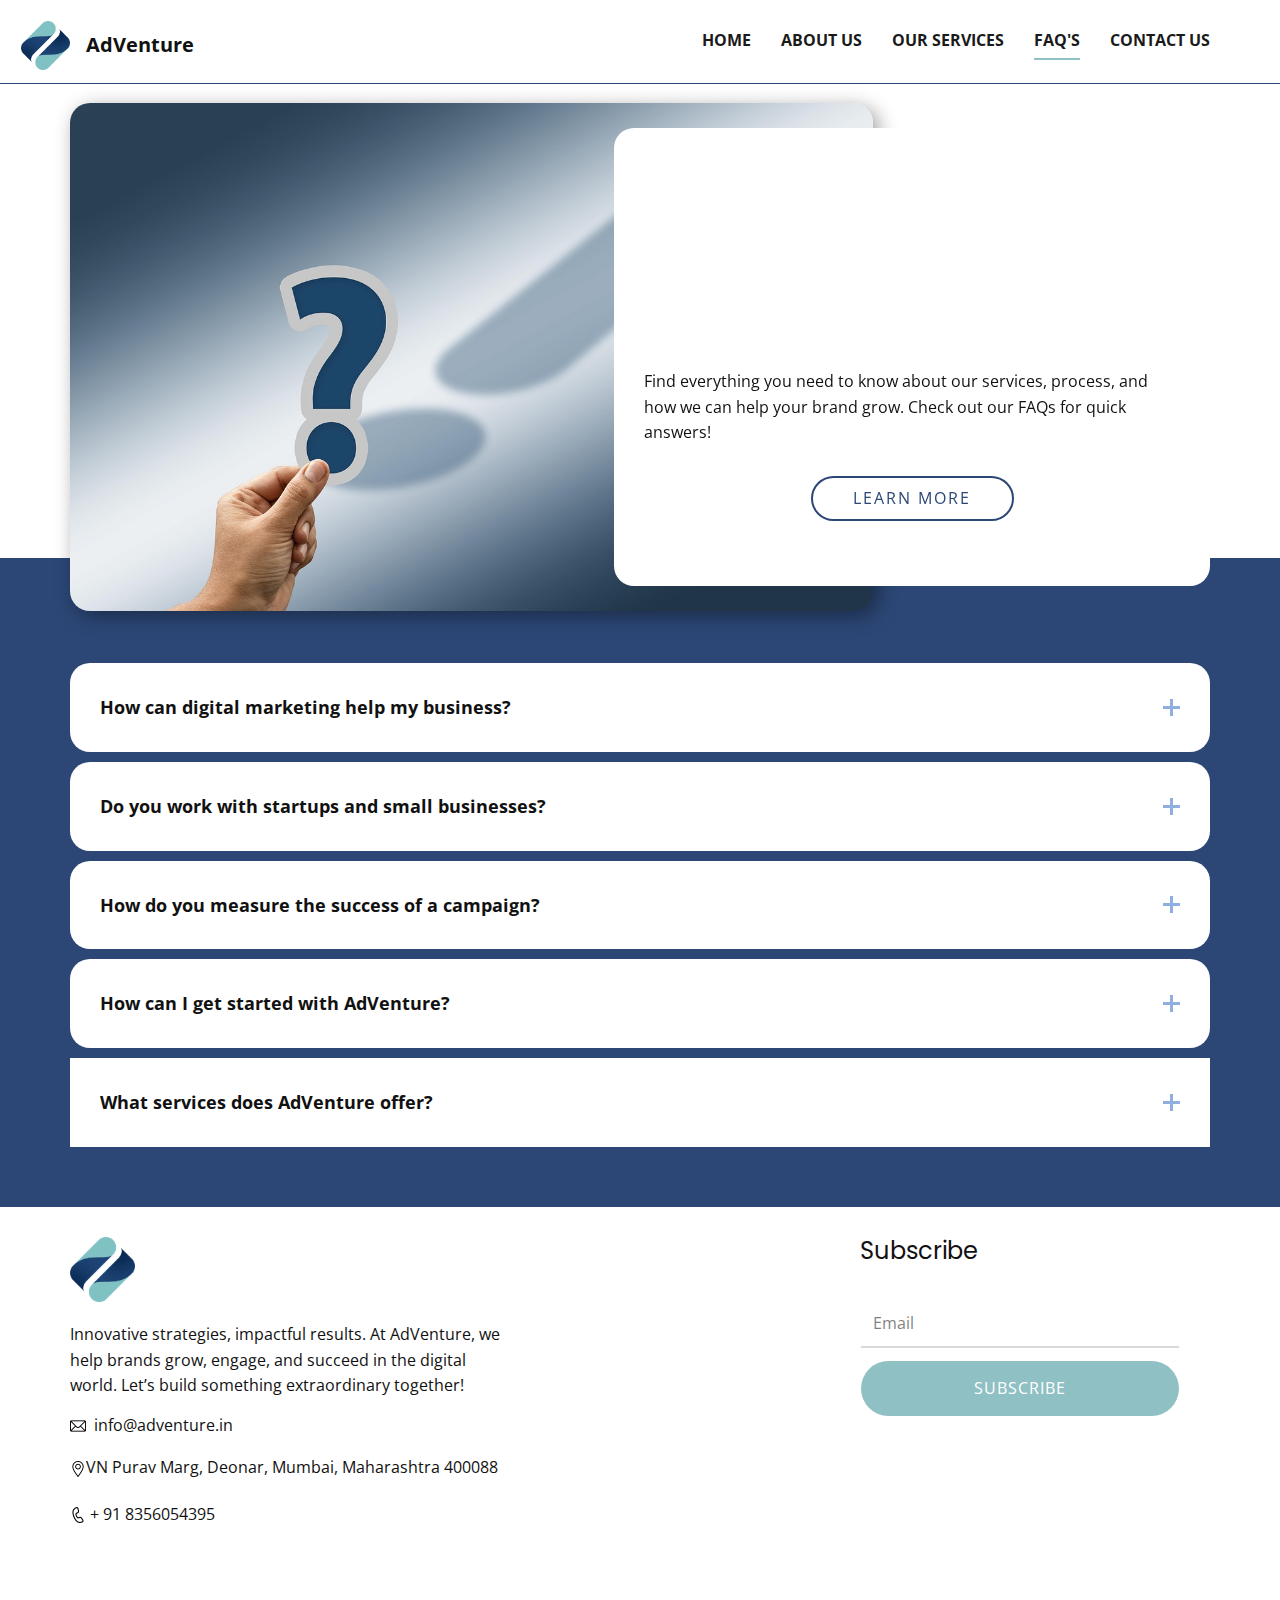
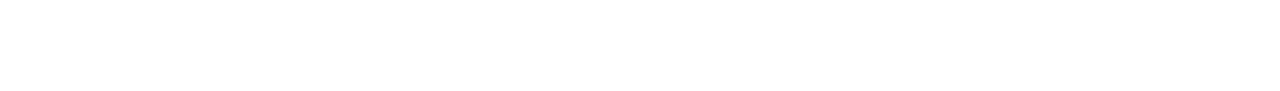
<file: FAQ-Page.html>
<!DOCTYPE html>
<html style="font-size: 16px;" lang="en"><head>
    <meta name="viewport" content="width=device-width, initial-scale=1.0">
    <meta charset="utf-8">
    <meta name="keywords" content="​Frequently Asked Questions, Faq">
    <meta name="description" content="">
    <title>FAQ Page</title>
    <link rel="stylesheet" href="nicepage.css" media="screen">
<link rel="stylesheet" href="FAQ-Page.css" media="screen">
    <script class="u-script" type="text/javascript" src="jquery.js" defer=""></script>
    <script class="u-script" type="text/javascript" src="nicepage.js" defer=""></script>
    <meta name="generator" content="Nicepage 7.5.2, nicepage.com">
    <meta name="referrer" content="origin">
    
    
    
    
    <link id="u-theme-google-font" rel="stylesheet" href="https://fonts.googleapis.com/css?family=Open+Sans:300,300i,400,400i,500,500i,600,600i,700,700i,800,800i|Poppins:100,100i,200,200i,300,300i,400,400i,500,500i,600,600i,700,700i,800,800i,900,900i">
    <script type="application/ld+json">{
		"@context": "http://schema.org",
		"@type": "Organization",
		"name": "",
		"logo": "images/logo-2.png"
}</script>
    <meta name="theme-color" content="#8fc0c3">
    <meta property="og:title" content="FAQ Page">
    <meta property="og:type" content="website">
  <meta data-intl-tel-input-cdn-path="intlTelInput/"></head>
  <body data-path-to-root="./" data-include-products="false" class="u-body u-xl-mode" data-lang="en"><header class="u-clearfix u-header u-valign-middle-xs u-white u-header" id="sec-a0d2"><a href="#" class="u-image u-logo u-image-1" data-image-width="700" data-image-height="700">
        <img src="images/logo-2.png" class="u-logo-image u-logo-image-1">
      </a><nav class="u-menu u-menu-one-level u-offcanvas u-menu-1" data-responsive-from="MD">
        <div class="menu-collapse" style="font-size: 1rem; letter-spacing: 0px; font-weight: 700; text-transform: uppercase;">
          <a class="u-button-style u-custom-active-border-color u-custom-border u-custom-border-color u-custom-borders u-custom-hover-border-color u-custom-left-right-menu-spacing u-custom-padding-bottom u-custom-text-active-color u-custom-text-color u-custom-text-hover-color u-custom-top-bottom-menu-spacing u-hamburger-link u-nav-link u-text-active-palette-1-base u-text-hover-palette-1-base u-text-palette-2-base" href="#">
            <svg class="u-svg-link" viewBox="0 0 24 24"><use xlink:href="#menu-hamburger"></use></svg>
            <svg class="u-svg-content" version="1.1" id="menu-hamburger" viewBox="0 0 16 16" x="0px" y="0px" xmlns:xlink="http://www.w3.org/1999/xlink" xmlns="http://www.w3.org/2000/svg"><g><rect y="1" width="16" height="2"></rect><rect y="7" width="16" height="2"></rect><rect y="13" width="16" height="2"></rect>
</g></svg>
          </a>
        </div>
        <div class="u-custom-menu u-nav-container">
          <ul class="u-nav u-spacing-30 u-unstyled u-nav-1"><li class="u-nav-item"><a class="u-border-2 u-border-active-palette-1-base u-border-hover-palette-1-light-1 u-border-no-left u-border-no-right u-border-no-top u-button-style u-nav-link u-text-active-grey-90 u-text-grey-90 u-text-hover-grey-90" href="./" style="padding: 10px 0px;">home</a>
</li><li class="u-nav-item"><a class="u-border-2 u-border-active-palette-1-base u-border-hover-palette-1-light-1 u-border-no-left u-border-no-right u-border-no-top u-button-style u-nav-link u-text-active-grey-90 u-text-grey-90 u-text-hover-grey-90" href="About.html" style="padding: 10px 0px;">About Us</a>
</li><li class="u-nav-item"><a class="u-border-2 u-border-active-palette-1-base u-border-hover-palette-1-light-1 u-border-no-left u-border-no-right u-border-no-top u-button-style u-nav-link u-text-active-grey-90 u-text-grey-90 u-text-hover-grey-90" href="Services.html" style="padding: 10px 0px;">Our Services</a>
</li><li class="u-nav-item"><a class="u-border-2 u-border-active-palette-1-base u-border-hover-palette-1-light-1 u-border-no-left u-border-no-right u-border-no-top u-button-style u-nav-link u-text-active-grey-90 u-text-grey-90 u-text-hover-grey-90" href="FAQ-Page.html" target="_blank" style="padding: 10px 0px;">FAQ's</a>
</li><li class="u-nav-item"><a class="u-border-2 u-border-active-palette-1-base u-border-hover-palette-1-light-1 u-border-no-left u-border-no-right u-border-no-top u-button-style u-nav-link u-text-active-grey-90 u-text-grey-90 u-text-hover-grey-90" href="Contact-Us.html" target="_blank" style="padding: 10px 0px;">Contact Us</a>
</li></ul>
        </div>
        <div class="u-custom-menu u-nav-container-collapse">
          <div class="u-black u-container-style u-inner-container-layout u-opacity u-opacity-95 u-sidenav">
            <div class="u-inner-container-layout u-sidenav-overflow">
              <div class="u-menu-close"></div>
              <ul class="u-align-center u-nav u-popupmenu-items u-unstyled u-nav-2"><li class="u-nav-item"><a class="u-button-style u-nav-link" href="./">Home</a>
</li><li class="u-nav-item"><a class="u-button-style u-nav-link" href="About.html">About Us</a>
</li><li class="u-nav-item"><a class="u-button-style u-nav-link" href="Services.html">Our Services</a>
</li><li class="u-nav-item"><a class="u-button-style u-nav-link" href="FAQ-Page.html">FAQ's</a>
</li><li class="u-nav-item"><a class="u-button-style u-nav-link" href="Contact-Us.html">Contact Us</a>
</li></ul>
            </div>
          </div>
          <div class="u-black u-menu-overlay u-opacity u-opacity-70"></div>
        </div>
        <style class="menu-style">@media (max-width: 939px) {
                    [data-responsive-from="MD"] .u-nav-container {
                        display: none;
                    }
                    [data-responsive-from="MD"] .menu-collapse {
                        display: block;
                    }
                }</style>
      </nav><p class="u-text u-text-default u-text-1">AdVentu​re</p></header>
    <section class="u-clearfix u-palette-2-base u-section-1" id="sec-84eb">
      <div class="u-expanded-width u-hidden-xs u-shape u-shape-rectangle u-white u-shape-1"></div>
      <img src="images/ca3620d584e32b1befc6c1e80f2231ad12aa9c8909904cbc73b0cc6b67393a2d2bcb5b185fc23f0c797125f17dfef9f124296d20017ea505f011fa_1280.jpg" class="u-align-left u-image u-image-round u-radius-20 u-image-1" data-animation-name="customAnimationIn" data-animation-duration="1000" data-animation-direction="X" data-animation-delay="500" data-image-width="1280" data-image-height="853">
      <div class="u-align-left-lg u-align-left-md u-align-left-sm u-align-left-xl u-container-align-left u-container-style u-group u-radius-20 u-shape-round u-similar-fill u-white u-group-1" data-animation-name="customAnimationIn" data-animation-duration="1500" data-animation-delay="250">
        <div class="u-container-layout u-padding-12 u-container-layout-1">
          <h2 class="u-align-center-xs u-align-left-lg u-align-left-md u-align-left-sm u-align-left-xl u-text u-text-palette-2-base u-text-1" data-animation-name="flipIn" data-animation-duration="1500" data-animation-direction="X" data-animation-delay="750"> Frequently Asked Questions</h2>
          <p class="u-align-left u-text u-text-2">Find everything you need to know about our services, process, and how we can help your brand grow. Check out our FAQs for quick answers! </p>
          <a href="#" class="u-active-palette-2-base u-align-left u-border-2 u-border-active-palette-2-base u-border-hover-palette-2-base u-border-palette-2-base u-btn u-btn-round u-button-style u-hidden-md u-hidden-xs u-hover-palette-2-base u-none u-radius-50 u-text-active-white u-text-hover-white u-text-palette-2-base u-btn-1" data-animation-name="" data-animation-duration="0" data-animation-delay="0" data-animation-direction="">Learn more</a>
        </div>
      </div>
    </section>
    <section class="u-align-center u-clearfix u-container-align-center u-container-align-center-md u-container-align-center-sm u-container-align-center-xs u-palette-2-base u-section-2" id="sec-14b4">
      <div class="u-clearfix u-sheet u-sheet-1">
        <div class="u-accordion u-collapsed-by-default u-expanded-width u-faq u-spacing-10 u-accordion-1">
          <div class="u-accordion-item">
            <a class="u-accordion-link u-active-white u-btn-round u-button-style u-hover-white u-radius u-white u-accordion-link-1" id="link-accordion-72f4" aria-controls="accordion-72f4" aria-selected="false">
              <span class="u-accordion-link-text">How can digital marketing help my business? </span>
              <span class="u-accordion-link-icon u-icon u-text-active-palette-2-base u-text-hover-palette-2-base u-text-palette-2-light-1 u-icon-1"><svg class="u-svg-link" preserveAspectRatio="xMidYMin slice" viewBox="0 0 448 448" style=""><use xlink:href="#svg-d2ec"></use></svg><svg class="u-svg-content" viewBox="0 0 448 448" id="svg-d2ec" style=""><path d="m272 184c-4.417969 0-8-3.582031-8-8v-176h-80v176c0 4.417969-3.582031 8-8 8h-176v80h176c4.417969 0 8 3.582031 8 8v176h80v-176c0-4.417969 3.582031-8 8-8h176v-80zm0 0"></path></svg></span>
            </a>
            <div class="u-accordion-pane u-container-style u-white u-accordion-pane-1" id="accordion-72f4" aria-labelledby="link-accordion-72f4">
              <div class="u-container-layout u-container-layout-1">
                <div class="fr-view u-clearfix u-rich-text u-text">
                  <p>Digital marketing boosts your online presence, helps you reach a wider audience, drives traffic, and increases conversions—ultimately leading to business growth </p>
                </div>
              </div>
            </div>
          </div>
          <div class="u-accordion-item u-accordion-item-2">
            <a class="u-accordion-link u-active-white u-btn-round u-button-style u-hover-white u-radius u-white u-accordion-link-2" id="link-accordion-854e" aria-controls="accordion-854e" aria-selected="false">
              <span class="u-accordion-link-text">Do you work with startups and small businesses? </span>
              <span class="u-accordion-link-icon u-icon u-text-active-palette-2-base u-text-hover-palette-2-base u-text-palette-2-light-1 u-icon-2"><svg class="u-svg-link" preserveAspectRatio="xMidYMin slice" viewBox="0 0 448 448" style=""><use xlink:href="#svg-fa38"></use></svg><svg class="u-svg-content" viewBox="0 0 448 448" id="svg-fa38" style=""><path d="m272 184c-4.417969 0-8-3.582031-8-8v-176h-80v176c0 4.417969-3.582031 8-8 8h-176v80h176c4.417969 0 8 3.582031 8 8v176h80v-176c0-4.417969 3.582031-8 8-8h176v-80zm0 0"></path></svg></span>
            </a>
            <div class="u-accordion-pane u-container-style u-white u-accordion-pane-2" id="accordion-854e" aria-labelledby="link-accordion-854e" aria-expanded="true">
              <div class="u-container-layout u-container-layout-2">
                <div class="fr-view u-clearfix u-rich-text u-text">
                  <p>Absolutely! We create customized strategies for businesses of all sizes, ensuring they get the best ROI within their budget. </p>
                </div>
              </div>
            </div>
          </div>
          <div class="u-accordion-item u-accordion-item-3">
            <a class="u-accordion-link u-active-white u-btn-round u-button-style u-hover-white u-radius u-white u-accordion-link-3" id="link-c191" aria-controls="c191" aria-selected="false">
              <span class="u-accordion-link-text"> How do you measure the success of a campaign?</span>
              <span class="u-accordion-link-icon u-icon u-text-active-palette-2-base u-text-hover-palette-2-base u-text-palette-2-light-1 u-icon-3"><svg class="u-svg-link" preserveAspectRatio="xMidYMin slice" viewBox="0 0 448 448" style=""><use xlink:href="#svg-421d"></use></svg><svg class="u-svg-content" viewBox="0 0 448 448" id="svg-421d" style=""><path d="m272 184c-4.417969 0-8-3.582031-8-8v-176h-80v176c0 4.417969-3.582031 8-8 8h-176v80h176c4.417969 0 8 3.582031 8 8v176h80v-176c0-4.417969 3.582031-8 8-8h176v-80zm0 0"></path></svg></span>
            </a>
            <div class="u-accordion-pane u-container-style u-white u-accordion-pane-3" id="c191" aria-labelledby="link-c191" aria-expanded="true">
              <div class="u-container-layout u-container-layout-3">
                <div class="fr-view u-clearfix u-rich-text u-text">
                  <p id="isPasted">We track key performance indicators (KPIs) such as website traffic, engagement rates, conversion rates, and return on ad spend (ROAS) to ensure your campaign delivers real results.</p>
                  <p>
                    <br>
                  </p>
                </div>
              </div>
            </div>
          </div>
          <div class="u-accordion-item">
            <a class="u-accordion-link u-active-white u-btn-round u-button-style u-hover-white u-radius u-white u-accordion-link-4" id="link-b9e8" aria-controls="b9e8" aria-selected="false">
              <span class="u-accordion-link-text">How can I get started with AdVenture? </span>
              <span class="u-accordion-link-icon u-icon u-text-active-palette-2-base u-text-hover-palette-2-base u-text-palette-2-light-1 u-icon-4"><svg class="u-svg-link" preserveAspectRatio="xMidYMin slice" viewBox="0 0 448 448" style=""><use xlink:href="#svg-13a9"></use></svg><svg class="u-svg-content" viewBox="0 0 448 448" id="svg-13a9" style=""><path d="m272 184c-4.417969 0-8-3.582031-8-8v-176h-80v176c0 4.417969-3.582031 8-8 8h-176v80h176c4.417969 0 8 3.582031 8 8v176h80v-176c0-4.417969 3.582031-8 8-8h176v-80zm0 0"></path></svg></span>
            </a>
            <div class="u-accordion-pane u-container-style u-white u-accordion-pane-4" id="b9e8" aria-labelledby="link-b9e8" aria-expanded="true">
              <div class="u-container-layout u-container-layout-4">
                <div class="fr-view u-clearfix u-rich-text u-text">
                  <p>It’s simple! Just reach out to us through our contact page, and we’ll schedule a free consultation to discuss your goals and create a tailored strategy. </p>
                </div>
              </div>
            </div>
          </div>
          <div class="u-accordion-item">
            <a class="u-accordion-link u-active-white u-btn-round u-button-style u-hover-white u-radius u-white u-accordion-link-5" id="link-ce4b" aria-controls="ce4b" aria-selected="false">
              <span class="u-accordion-link-text">What services does AdVenture offer?</span>
              <span class="u-accordion-link-icon u-icon u-text-active-palette-2-base u-text-hover-palette-2-base u-text-palette-2-light-1 u-icon-5"><svg class="u-svg-link" preserveAspectRatio="xMidYMin slice" viewBox="0 0 448 448" style=""><use xlink:href="#svg-65b0"></use></svg><svg class="u-svg-content" viewBox="0 0 448 448" id="svg-65b0"><path d="m272 184c-4.417969 0-8-3.582031-8-8v-176h-80v176c0 4.417969-3.582031 8-8 8h-176v80h176c4.417969 0 8 3.582031 8 8v176h80v-176c0-4.417969 3.582031-8 8-8h176v-80zm0 0"></path></svg></span>
            </a>
            <div class="u-accordion-pane u-container-style u-white u-accordion-pane-5" id="ce4b" aria-labelledby="link-ce4b">
              <div class="u-container-layout u-container-layout-5">
                <div class="fr-view u-clearfix u-rich-text u-text">
                  <p>We provide a full suite of digital marketing services, including SEO, social media marketing, paid advertising (PPC), content marketing, branding and web development.</p>
                </div>
              </div>
            </div>
          </div>
        </div>
      </div>
    </section>
    
    
    
    <footer class="u-align-center u-clearfix u-container-align-center u-footer u-white u-footer" id="sec-bbe0"><div class="u-clearfix u-sheet u-sheet-1">
        <div class="data-layout-selected u-clearfix u-expanded-width u-layout-wrap u-layout-wrap-1">
          <div class="u-layout">
            <div class="u-layout-row">
              <div class="u-container-style u-layout-cell u-size-25-lg u-size-25-xl u-size-30-md u-size-30-sm u-size-30-xs u-layout-cell-1">
                <div class="u-container-layout u-container-layout-1">
                  <img class="u-image u-image-contain u-image-default u-image-1" src="images/logo-2.png" alt="" data-image-width="700" data-image-height="700">
                  <p class="u-align-left u-text u-text-default u-text-1"> Innovative strategies, impactful results. At AdVenture, we help brands grow, engage, and succeed in the digital world. Let’s build something extraordinary together!</p>
                  <p class="u-align-left u-text u-text-default u-text-2">
                    <span class="u-file-icon u-icon"><img src="images/646094.png" alt=""></span>&nbsp; <a href="#" class="u-active-none u-border-1 u-border-active-palette-2-base u-border-hover-palette-2-base u-border-no-left u-border-no-right u-border-no-top u-btn u-button-link u-button-style u-hover-none u-none u-text-active-palette-2-base u-text-body-color u-text-hover-palette-2-base u-btn-1" data-animation-name="" data-animation-duration="0" data-animation-delay="0" data-animation-direction="">info@adventure.in</a>
                  </p>
                  <p class="u-align-left u-text u-text-3">
                    <span class="u-file-icon u-icon"><img src="images/2838912-5.png" alt=""></span>VN Purav Marg, Deonar, Mumbai, Maharashtra 400088
                  </p>
                  <p class="u-align-left u-text u-text-4">
                    <a href="tel:+12345678910" class="u-active-none u-border-1 u-border-active-palette-2-base u-border-hover-palette-2-base u-border-no-left u-border-no-right u-border-no-top u-btn u-button-link u-button-style u-hover-none u-none u-text-active-palette-2-base u-text-body-color u-text-hover-palette-2-base u-btn-2" data-animation-name="" data-animation-duration="0" data-animation-delay="0" data-animation-direction="">
                      <span class="u-file-icon u-icon"><img src="images/107778-6.png" alt=""></span>&nbsp;​+
                    </a>91 8356054395
                  </p>
                </div>
              </div>
              <div class="u-container-style u-hidden-xs u-layout-cell u-shape-rectangle u-size-15-lg u-size-15-xl u-size-30-md u-size-30-sm u-size-30-xs u-layout-cell-2">
                <div class="u-container-layout u-container-layout-2"></div>
              </div>
              <div class="u-container-align-left u-container-style u-layout-cell u-shape-rectangle u-size-20-lg u-size-20-xl u-size-60-md u-size-60-sm u-size-60-xs u-layout-cell-3">
                <div class="u-container-layout u-container-layout-3">
                  <h4 class="u-align-left u-text u-text-5"> Subscribe</h4>
                  <div class="custom-expanded u-form u-form-1">
                    <form action="https://forms.nicepagesrv.com/v2/form/process" class="u-clearfix u-form-spacing-12 u-form-vertical u-inner-form" style="padding: 1px;" source="email">
                      <div class="u-form-email u-form-group">
                        <label for="email-ef64" class="u-form-control-hidden u-label">Email</label>
                        <input type="email" placeholder="Email" id="email-ef64" name="email" class="u-border-2 u-border-grey-15 u-border-no-left u-border-no-right u-border-no-top u-input u-input-rectangle u-input-1" required="">
                      </div>
                      <div class="u-form-group u-form-submit">
                        <a href="#" class="u-active-palette-2-base u-border-none u-btn u-btn-round u-btn-submit u-button-style u-hover-palette-2-base u-palette-1-base u-radius-50 u-btn-3">Subscribe</a>
                        <input type="submit" value="submit" class="u-form-control-hidden">
                      </div>
                      <div class="u-form-send-message u-form-send-success">#FormSendSuccess</div>
                      <div class="u-form-send-error u-form-send-message">#FormSendError</div>
                      <input type="hidden" value="" name="recaptchaResponse">
                      <input type="hidden" name="formServices" value="d28ffcf6-4cbf-e8e1-a781-0427970371fb">
                    </form>
                  </div>
                </div>
              </div>
            </div>
          </div>
        </div>
      </div></footer>
</body></html>
</file>
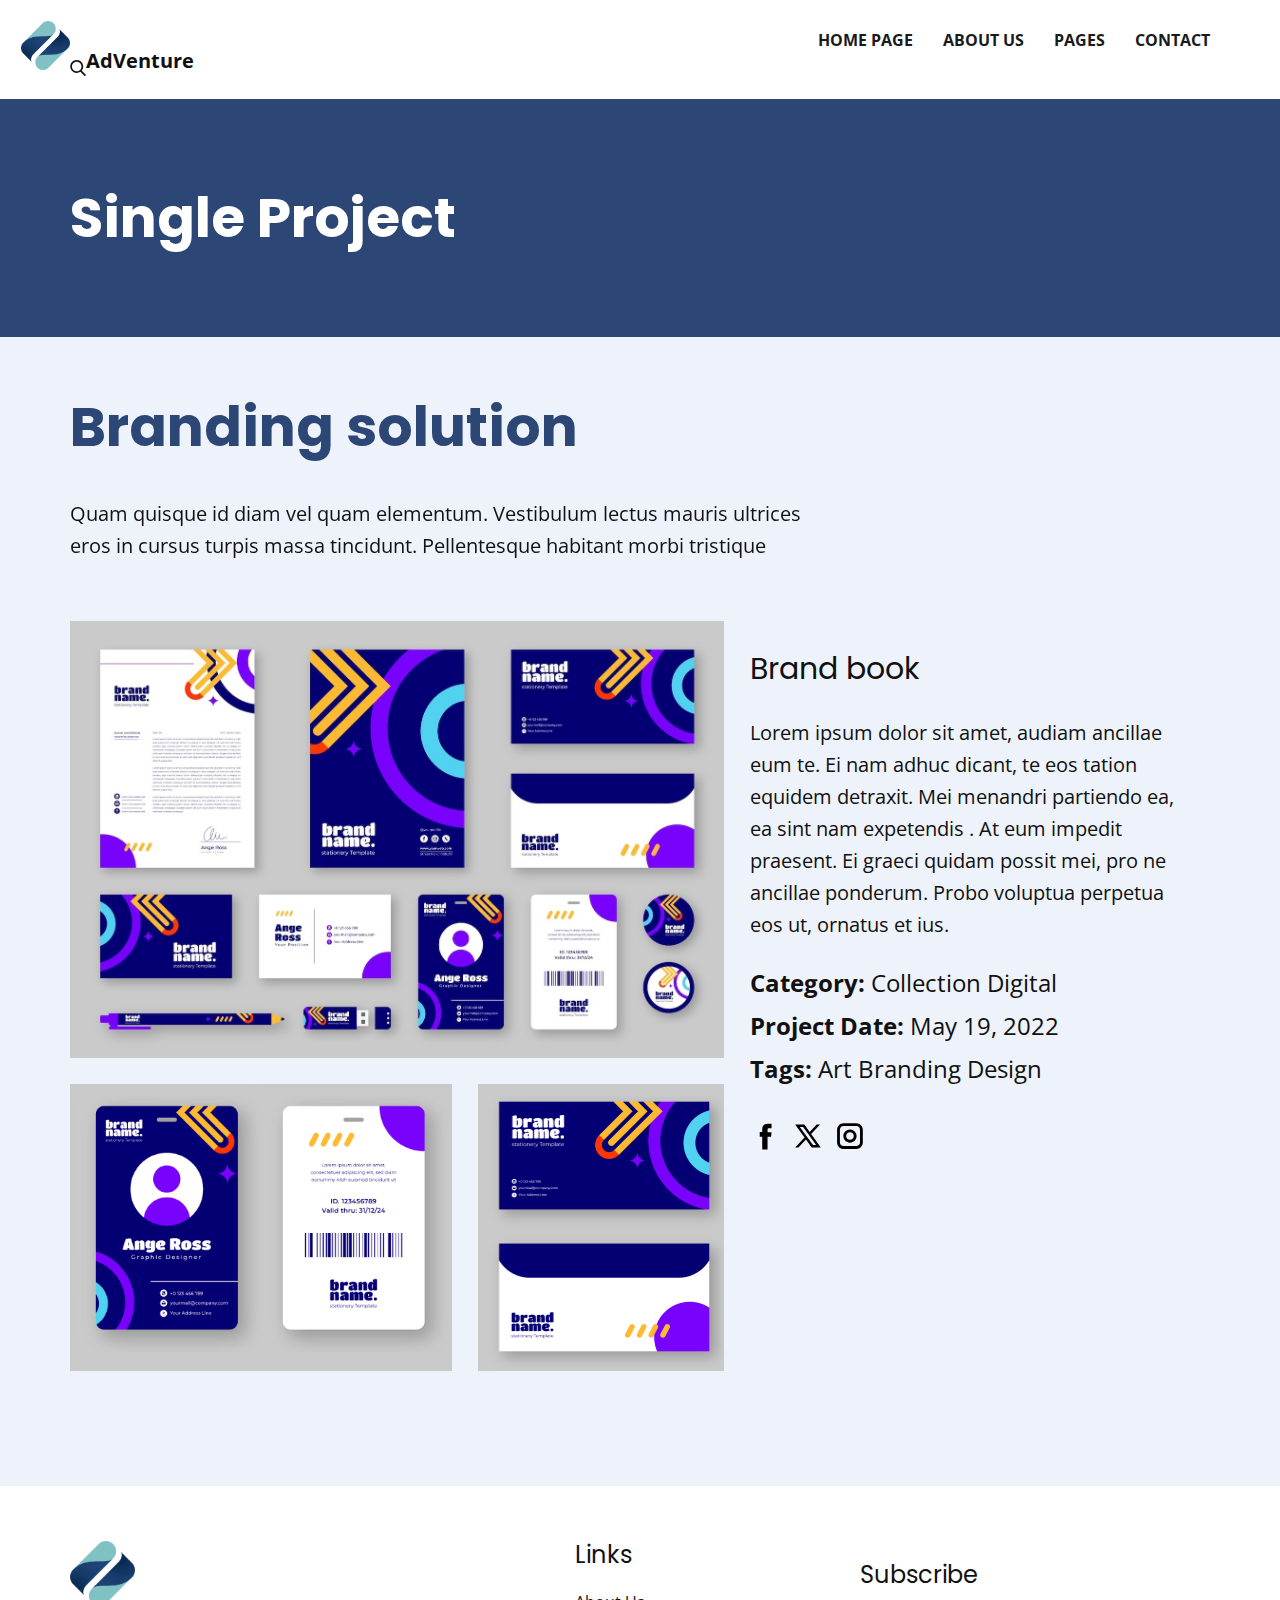
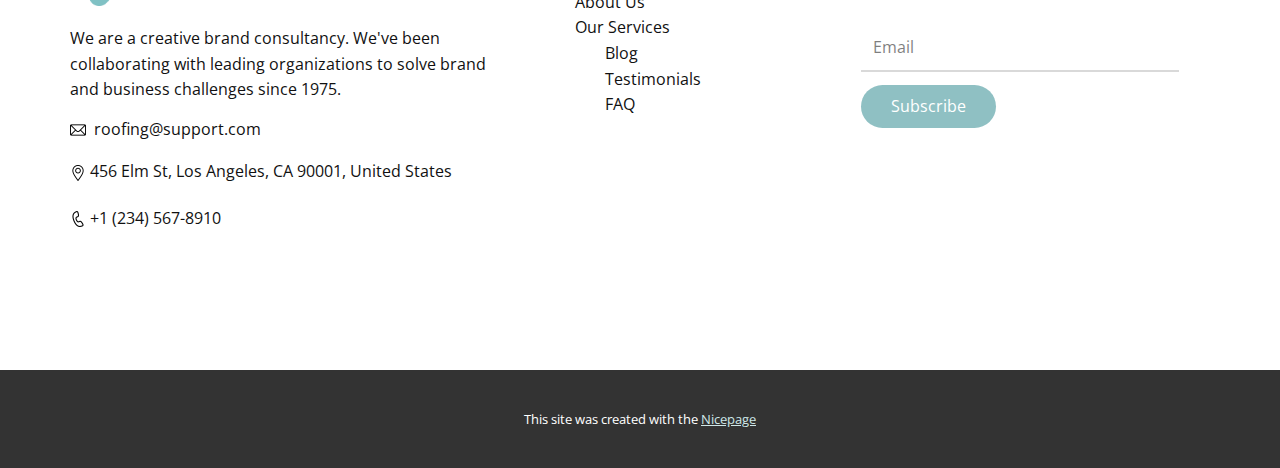
<file: Project-Page.html>
<!DOCTYPE html>
<html style="font-size: 16px;" lang="en"><head>
    <meta name="viewport" content="width=device-width, initial-scale=1.0">
    <meta charset="utf-8">
    <meta name="keywords" content="​Single Project, ​Branding solution">
    <meta name="description" content="">
    <title>Project Page</title>
    <link rel="stylesheet" href="nicepage.css" media="screen">
<link rel="stylesheet" href="Project-Page.css" media="screen">
    <script class="u-script" type="text/javascript" src="jquery.js" defer=""></script>
    <script class="u-script" type="text/javascript" src="nicepage.js" defer=""></script>
    <meta name="generator" content="Nicepage 7.5.2, nicepage.com">
    <meta name="referrer" content="origin">
    
    
    
    
    <link id="u-theme-google-font" rel="stylesheet" href="https://fonts.googleapis.com/css?family=Open+Sans:300,300i,400,400i,500,500i,600,600i,700,700i,800,800i|Poppins:100,100i,200,200i,300,300i,400,400i,500,500i,600,600i,700,700i,800,800i,900,900i">
    <script type="application/ld+json">{
		"@context": "http://schema.org",
		"@type": "Organization",
		"name": "",
		"logo": "images/logo-2.png"
}</script>
    <meta name="theme-color" content="#8fc0c3">
    <meta property="og:title" content="Project Page">
    <meta property="og:type" content="website">
  <meta data-intl-tel-input-cdn-path="intlTelInput/"></head>
  <body data-path-to-root="./" data-include-products="false" class="u-body u-xl-mode" data-lang="en"><header class="u-clearfix u-header u-white u-header" id="sec-a0d2"><div class="u-clearfix u-sheet u-sheet-1">
        <a href="#" class="u-image u-logo u-image-1" data-image-width="700" data-image-height="700">
          <img src="images/logo-2.png" class="u-logo-image u-logo-image-1">
        </a>
        <nav class="u-menu u-menu-dropdown u-offcanvas u-menu-1" data-responsive-from="MD">
          <div class="menu-collapse" style="font-size: 1rem; letter-spacing: 0px; font-weight: 700; text-transform: uppercase;">
            <a class="u-button-style u-custom-active-border-color u-custom-border u-custom-border-color u-custom-borders u-custom-hover-border-color u-custom-left-right-menu-spacing u-custom-padding-bottom u-custom-text-active-color u-custom-text-color u-custom-text-hover-color u-custom-top-bottom-menu-spacing u-hamburger-link u-nav-link u-text-active-palette-1-base u-text-hover-palette-1-base u-text-palette-2-base" href="#">
              <svg class="u-svg-link" viewBox="0 0 24 24"><use xlink:href="#menu-hamburger"></use></svg>
              <svg class="u-svg-content" version="1.1" id="menu-hamburger" viewBox="0 0 16 16" x="0px" y="0px" xmlns:xlink="http://www.w3.org/1999/xlink" xmlns="http://www.w3.org/2000/svg"><g><rect y="1" width="16" height="2"></rect><rect y="7" width="16" height="2"></rect><rect y="13" width="16" height="2"></rect>
</g></svg>
            </a>
          </div>
          <div class="u-custom-menu u-nav-container">
            <ul class="u-nav u-spacing-30 u-unstyled u-nav-1"><li class="u-nav-item"><a class="u-border-2 u-border-active-palette-1-base u-border-hover-palette-1-light-1 u-border-no-left u-border-no-right u-border-no-top u-button-style u-nav-link u-text-active-grey-90 u-text-grey-90 u-text-hover-grey-90" href="./" style="padding: 10px 0px;">home page</a>
</li><li class="u-nav-item"><a class="u-border-2 u-border-active-palette-1-base u-border-hover-palette-1-light-1 u-border-no-left u-border-no-right u-border-no-top u-button-style u-nav-link u-text-active-grey-90 u-text-grey-90 u-text-hover-grey-90" href="About.html" style="padding: 10px 0px;">About Us</a>
</li><li class="u-nav-item"><a class="u-border-2 u-border-active-palette-1-base u-border-hover-palette-1-light-1 u-border-no-left u-border-no-right u-border-no-top u-button-style u-nav-link u-text-active-grey-90 u-text-grey-90 u-text-hover-grey-90" style="padding: 10px 0px;">Pages</a><div class="u-nav-popup"><ul class="u-h-spacing-25 u-nav u-unstyled u-v-spacing-15"><li class="u-nav-item"><a class="u-button-style u-nav-link u-white" href="Services.html">Our Services</a>
</li><li class="u-nav-item"><a class="u-button-style u-nav-link u-white" href="Team.html">Our Team</a>
</li><li class="u-nav-item"><a class="u-button-style u-nav-link u-white" href="Team-2.html">Portfolio</a>
</li></ul>
</div>
</li><li class="u-nav-item"><a class="u-border-2 u-border-active-palette-1-base u-border-hover-palette-1-light-1 u-border-no-left u-border-no-right u-border-no-top u-button-style u-nav-link u-text-active-grey-90 u-text-grey-90 u-text-hover-grey-90" href="#" style="padding: 10px 0px;">Contact</a>
</li></ul>
          </div>
          <div class="u-custom-menu u-nav-container-collapse">
            <div class="u-black u-container-style u-inner-container-layout u-opacity u-opacity-95 u-sidenav">
              <div class="u-inner-container-layout u-sidenav-overflow">
                <div class="u-menu-close"></div>
                <ul class="u-align-center u-nav u-popupmenu-items u-unstyled u-nav-3"><li class="u-nav-item"><a class="u-button-style u-nav-link" href="./">home page</a>
</li><li class="u-nav-item"><a class="u-button-style u-nav-link" href="About.html">About Us</a>
</li><li class="u-nav-item"><a class="u-button-style u-nav-link">Pages</a><div class="u-nav-popup"><ul class="u-h-spacing-25 u-nav u-unstyled u-v-spacing-15"><li class="u-nav-item"><a class="u-button-style u-nav-link" href="Services.html">Our Services</a>
</li><li class="u-nav-item"><a class="u-button-style u-nav-link" href="Team.html">Our Team</a>
</li><li class="u-nav-item"><a class="u-button-style u-nav-link" href="Team-2.html">Portfolio</a>
</li></ul>
</div>
</li><li class="u-nav-item"><a class="u-button-style u-nav-link" href="#">Contact</a>
</li></ul>
              </div>
            </div>
            <div class="u-black u-menu-overlay u-opacity u-opacity-70"></div>
          </div>
          <style class="menu-style">@media (max-width: 939px) {
                    [data-responsive-from="MD"] .u-nav-container {
                        display: none;
                    }
                    [data-responsive-from="MD"] .menu-collapse {
                        display: block;
                    }
                }</style>
        </nav>
        <form action="#" class="u-search u-search-layout-icon u-search-left u-white u-search-1" data-search-token="no-license" data-href="search/search.html" data-page-id="232600713">
          <div class="u-search-overlay"></div>
          <button class="u-search-button" type="submit">
            <span class="u-search-icon u-search-icon-1">
              <svg class="u-svg-link" preserveAspectRatio="xMidYMin slice" viewBox="0 0 56.966 56.966"><use xlink:href="#svg-59fe"></use></svg>
              <svg xmlns="http://www.w3.org/2000/svg" xmlns:xlink="http://www.w3.org/1999/xlink" version="1.1" id="svg-59fe" x="0px" y="0px" viewBox="0 0 56.966 56.966" style="enable-background:new 0 0 56.966 56.966;" xml:space="preserve" class="u-svg-content"><path d="M55.146,51.887L41.588,37.786c3.486-4.144,5.396-9.358,5.396-14.786c0-12.682-10.318-23-23-23s-23,10.318-23,23  s10.318,23,23,23c4.761,0,9.298-1.436,13.177-4.162l13.661,14.208c0.571,0.593,1.339,0.92,2.162,0.92  c0.779,0,1.518-0.297,2.079-0.837C56.255,54.982,56.293,53.08,55.146,51.887z M23.984,6c9.374,0,17,7.626,17,17s-7.626,17-17,17  s-17-7.626-17-17S14.61,6,23.984,6z"></path></svg>
            </span>
          </button>
          <input class="u-search-input" type="search" name="search" value="" placeholder="Search">
        </form>
        <p class="u-text u-text-default u-text-1">AdVentu​re</p>
      </div></header>
    <section class="u-clearfix u-container-align-left u-palette-2-base u-section-1" id="block-1">
      <div class="u-clearfix u-sheet u-valign-middle u-sheet-1">
        <h2 class="u-align-left u-text u-text-body-alt-color u-text-default u-text-1"> Single Project</h2>
      </div>
    </section>
    <section class="u-align-center u-clearfix u-container-align-left u-palette-2-light-3 u-section-2" id="carousel_9adf">
      <div class="u-clearfix u-sheet u-valign-middle u-sheet-1">
        <h2 class="u-align-left u-text u-text-default u-text-palette-2-base u-text-1" data-animation-name="customAnimationIn" data-animation-duration="1500" data-animation-delay="250"> Branding solution</h2>
        <p class="u-align-left u-large-text u-text u-text-variant u-text-2" data-animation-name="customAnimationIn" data-animation-duration="1500" data-animation-delay="500"> Quam quisque id diam vel quam elementum. Vestibulum lectus mauris ultrices eros in cursus turpis massa tincidunt. Pellentesque habitant morbi tristique</p>
        <div class="data-layout-selected u-clearfix u-expanded-width u-gutter-26 u-layout-wrap u-layout-wrap-1">
          <div class="u-layout">
            <div class="u-layout-row">
              <div class="u-size-31-sm u-size-31-xs u-size-35-lg u-size-35-xl u-size-60-md">
                <div class="u-layout-col">
                  <div class="u-size-40">
                    <div class="u-layout-row">
                      <div class="u-container-style u-image u-layout-cell u-shape-rectangle u-size-60 u-image-1">
                        <div class="u-container-layout u-container-layout-1"></div>
                      </div>
                    </div>
                  </div>
                  <div class="u-size-20">
                    <div class="u-layout-row">
                      <div class="u-container-style u-image u-layout-cell u-size-36 u-image-2" data-image-width="1056" data-image-height="824">
                        <div class="u-container-layout u-container-layout-2"></div>
                      </div>
                      <div class="u-container-style u-image u-layout-cell u-size-24 u-image-3" data-image-width="1012" data-image-height="1148">
                        <div class="u-container-layout u-container-layout-3"></div>
                      </div>
                    </div>
                  </div>
                </div>
              </div>
              <div class="u-size-25-lg u-size-25-xl u-size-29-sm u-size-29-xs u-size-60-md">
                <div class="u-layout-col">
                  <div class="u-container-align-left u-container-style u-layout-cell u-size-60 u-layout-cell-4">
                    <div class="u-container-layout u-valign-top u-container-layout-4">
                      <h3 class="u-align-left u-text u-text-3">Brand book</h3>
                      <p class="u-align-left u-large-text u-text u-text-default u-text-variant u-text-4"> Lorem ipsum dolor sit amet, audiam ancillae eum te. Ei nam adhuc dicant, te eos tation equidem detraxit. Mei menandri partiendo ea, ea sint nam expetendis . At eum impedit praesent. Ei graeci quidam possit mei, pro ne ancillae ponderum. Probo voluptua perpetua eos ut, ornatus et ius.</p>
                      <p class="u-align-left u-text u-text-5">
                        <span style="font-weight: 700;"> Category:</span> Collection Digital&nbsp;<br>
                        <span style="font-weight: 700;">Project Date:</span> May 19, 2022&nbsp;<br>
                        <span style="font-weight: 700;">Tags:</span> Art Branding Design
                      </p>
                      <div class="u-social-icons u-spacing-10 u-social-icons-1">
                        <a class="u-social-url" title="facebook" target="_blank" href="https://facebook.com/name">
                          <span class="u-icon u-social-facebook u-social-icon u-text-black u-icon-1"><svg class="u-svg-link" preserveAspectRatio="xMidYMin slice" viewBox="0 0 112 112" style=""><use xlink:href="#svg-83df"></use></svg><svg class="u-svg-content" viewBox="0 0 112 112" x="0" y="0" id="svg-83df"><path fill="currentColor" d="M75.5,28.8H65.4c-1.5,0-4,0.9-4,4.3v9.4h13.9l-1.5,15.8H61.4v45.1H42.8V58.3h-8.8V42.4h8.8V32.2
c0-7.4,3.4-18.8,18.8-18.8h13.8v15.4H75.5z"></path></svg></span>
                        </a>
                        <a class="u-social-url" title="twitter" target="_blank" href="https://twitter.com/name">
                          <span class="u-icon u-social-icon u-social-twitter u-text-black u-icon-2"><svg class="u-svg-link" preserveAspectRatio="xMidYMin slice" viewBox="0 0 112.2 112.2" style=""><use xlink:href="#svg-4c3a"></use></svg><svg class="u-svg-content" viewBox="0 0 112.2 112.2" x="0px" y="0px" id="svg-4c3a"><path d="M67.1,49.1L98.6,16h-12L62,42L43.2,16H11l32.8,45.2L11,96h11.6l26.3-27.7L69.1,96H101L67.1,49.1z M55,61.9l-5.1-7L27.5,24.4
	h11.4l17.3,23.8l5.1,7.1l23.4,32.2H73.8L55,61.9z"></path></svg></span>
                        </a>
                        <a class="u-social-url" title="instagram" target="_blank" href="https://instagram.com/name">
                          <span class="u-icon u-social-icon u-social-instagram u-text-black u-icon-3"><svg class="u-svg-link" preserveAspectRatio="xMidYMin slice" viewBox="0 0 112 112" style=""><use xlink:href="#svg-7cb8"></use></svg><svg class="u-svg-content" viewBox="0 0 112 112" x="0" y="0" id="svg-7cb8"><path fill="currentColor" d="M55.9,32.9c-12.8,0-23.2,10.4-23.2,23.2s10.4,23.2,23.2,23.2s23.2-10.4,23.2-23.2S68.7,32.9,55.9,32.9z
	 M55.9,69.4c-7.4,0-13.3-6-13.3-13.3c-0.1-7.4,6-13.3,13.3-13.3s13.3,6,13.3,13.3C69.3,63.5,63.3,69.4,55.9,69.4z"></path><path fill="currentColor" d="M78.2,11H33.5C21,11,10.8,21.3,10.8,33.7v44.7c0,12.6,10.2,22.8,22.7,22.8h44.7c12.6,0,22.7-10.2,22.7-22.7
	V33.7C100.8,21.1,90.6,11,78.2,11z M91,78.4c0,7.1-5.8,12.8-12.8,12.8H33.5c-7.1,0-12.8-5.8-12.8-12.8V33.7
	c0-7.1,5.8-12.8,12.8-12.8h44.7c7.1,0,12.8,5.8,12.8,12.8V78.4z"></path></svg></span>
                        </a>
                      </div>
                    </div>
                  </div>
                </div>
              </div>
            </div>
          </div>
        </div>
        <p class="u-align-left u-text u-text-default u-text-6" data-animation-name="customAnimationIn" data-animation-duration="1500" data-animation-delay="1250">Images from <a href="https://www.freepik.com/" class="u-border-1 u-border-active-grey-70 u-border-black u-border-hover-grey-60 u-border-no-left u-border-no-right u-border-no-top u-btn u-button-link u-button-style u-none u-text-active-black u-text-body-color u-text-hover-black u-btn-1" target="_blank">Freepik</a>
        </p>
      </div>
    </section>
    
    
    
    <footer class="u-align-center u-clearfix u-container-align-center u-footer u-white u-footer" id="sec-bbe0"><div class="u-clearfix u-sheet u-valign-middle u-sheet-1">
        <div class="data-layout-selected u-clearfix u-expanded-width u-layout-wrap u-layout-wrap-1">
          <div class="u-layout">
            <div class="u-layout-row">
              <div class="u-container-style u-layout-cell u-size-25-lg u-size-25-xl u-size-30-md u-size-30-sm u-size-30-xs u-layout-cell-1">
                <div class="u-container-layout u-container-layout-1">
                  <img class="u-image u-image-contain u-image-default u-image-1" src="images/logo-2.png" alt="" data-image-width="700" data-image-height="700">
                  <p class="u-align-left u-text u-text-default u-text-1"> We are a creative brand consultancy. We've been collaborating with leading organizations to solve brand and business challenges since 1975.</p>
                  <p class="u-align-left u-text u-text-default u-text-2">
                    <span class="u-file-icon u-icon"><img src="images/646094.png" alt=""></span>&nbsp; <a href="#" class="u-active-none u-border-1 u-border-active-palette-2-base u-border-hover-palette-2-base u-border-no-left u-border-no-right u-border-no-top u-btn u-button-link u-button-style u-hover-none u-none u-text-active-palette-2-base u-text-body-color u-text-hover-palette-2-base u-btn-1" data-animation-name="" data-animation-duration="0" data-animation-delay="0" data-animation-direction="">roofing@support.com</a>
                  </p>
                  <p class="u-align-left u-text u-text-3">
                    <span class="u-file-icon u-icon"><img src="images/2838912-8.png" alt=""></span>&nbsp;​​​456 Elm St, Los Angeles, CA 90001, United States
                  </p>
                  <p class="u-align-left u-text u-text-4">
                    <a href="tel:+12345678910" class="u-active-none u-border-1 u-border-active-palette-2-base u-border-hover-palette-2-base u-border-no-left u-border-no-right u-border-no-top u-btn u-button-link u-button-style u-hover-none u-none u-text-active-palette-2-base u-text-body-color u-text-hover-palette-2-base u-btn-2" data-animation-name="" data-animation-duration="0" data-animation-delay="0" data-animation-direction="">
                      <span class="u-file-icon u-icon"><img src="images/107778-9.png" alt=""></span>&nbsp;​+1 (234) 567-8910
                    </a>
                  </p>
                </div>
              </div>
              <div class="u-container-align-left u-container-style u-layout-cell u-shape-rectangle u-size-15-lg u-size-15-xl u-size-30-md u-size-30-sm u-size-30-xs u-layout-cell-2">
                <div class="u-container-layout u-container-layout-2">
                  <h4 class="u-align-left u-text u-text-5"> Links</h4>
                  <p class="u-align-left u-text u-text-6">
                    <a href="#" class="u-active-none u-border-1 u-border-active-palette-2-base u-border-hover-palette-2-base u-border-no-left u-border-no-right u-border-no-top u-btn u-button-link u-button-style u-hover-none u-none u-text-active-palette-2-base u-text-body-color u-text-hover-palette-2-base u-btn-3" title="#" data-animation-name="" data-animation-duration="0" data-animation-delay="0" data-animation-direction="">About Us</a>
                    <a href="#" class="u-active-none u-border-1 u-border-active-palette-2-base u-border-hover-palette-2-base u-border-no-left u-border-no-right u-border-no-top u-btn u-button-link u-button-style u-hover-none u-none u-text-active-palette-2-base u-text-body-color u-text-hover-palette-2-base u-btn-4" title="#" data-animation-name="" data-animation-duration="0" data-animation-delay="0" data-animation-direction="">
                      <br>Our Services
                    </a>
                    <br>
                    <a href="#" class="u-active-none u-border-1 u-border-active-palette-2-base u-border-hover-palette-2-base u-border-no-left u-border-no-right u-border-no-top u-btn u-button-link u-button-style u-hover-none u-none u-text-active-palette-2-base u-text-body-color u-text-hover-palette-2-base u-btn-5" title="#" data-animation-name="" data-animation-duration="0" data-animation-delay="0" data-animation-direction="">Blog<br>
                    </a>
                    <a href="#" class="u-active-none u-border-1 u-border-active-palette-2-base u-border-hover-palette-2-base u-border-no-left u-border-no-right u-border-no-top u-btn u-button-link u-button-style u-hover-none u-none u-text-active-palette-2-base u-text-body-color u-text-hover-palette-2-base u-btn-6" data-animation-name="" data-animation-duration="0" data-animation-delay="0" data-animation-direction="">Testimonials</a>
                    <br>
                    <a href="#" class="u-active-none u-border-1 u-border-active-palette-2-base u-border-hover-palette-2-base u-border-no-left u-border-no-right u-border-no-top u-btn u-button-link u-button-style u-hover-none u-none u-text-active-palette-2-base u-text-body-color u-text-hover-palette-2-base u-btn-7" data-animation-name="" data-animation-duration="0" data-animation-delay="0" data-animation-direction="">FAQ</a>
                  </p>
                </div>
              </div>
              <div class="u-container-align-left u-container-style u-layout-cell u-shape-rectangle u-size-20-lg u-size-20-xl u-size-60-md u-size-60-sm u-size-60-xs u-layout-cell-3">
                <div class="u-container-layout u-container-layout-3">
                  <h4 class="u-align-left u-text u-text-7"> Subscribe</h4>
                  <div class="custom-expanded u-form u-form-1">
                    <form action="https://forms.nicepagesrv.com/v2/form/process" class="u-clearfix u-form-spacing-12 u-form-vertical u-inner-form" style="padding: 1px;" source="email">
                      <div class="u-form-email u-form-group">
                        <label for="email-ef64" class="u-form-control-hidden u-label">Email</label>
                        <input type="email" placeholder="Email" id="email-ef64" name="email" class="u-border-2 u-border-grey-15 u-border-no-left u-border-no-right u-border-no-top u-input u-input-rectangle u-input-1" required="">
                      </div>
                      <div class="u-form-group u-form-submit">
                        <a href="#" class="u-active-palette-2-base u-border-none u-btn u-btn-round u-btn-submit u-button-style u-hover-palette-2-base u-palette-1-base u-radius-50 u-btn-8">Subscribe</a>
                        <input type="submit" value="submit" class="u-form-control-hidden">
                      </div>
                      <div class="u-form-send-message u-form-send-success">#FormSendSuccess</div>
                      <div class="u-form-send-error u-form-send-message">#FormSendError</div>
                      <input type="hidden" value="" name="recaptchaResponse">
                      <input type="hidden" name="formServices" value="d28ffcf6-4cbf-e8e1-a781-0427970371fb">
                    </form>
                  </div>
                </div>
              </div>
            </div>
          </div>
        </div>
      </div></footer>
    <section class="u-backlink u-clearfix u-grey-80">
      <p class="u-text">
        <span>This site was created with the </span>
        <a class="u-link" href="https://nicepage.com/" target="_blank" rel="nofollow">
          <span>Nicepage</span>
        </a>
      </p>
    </section>
  
</body></html>
</file>
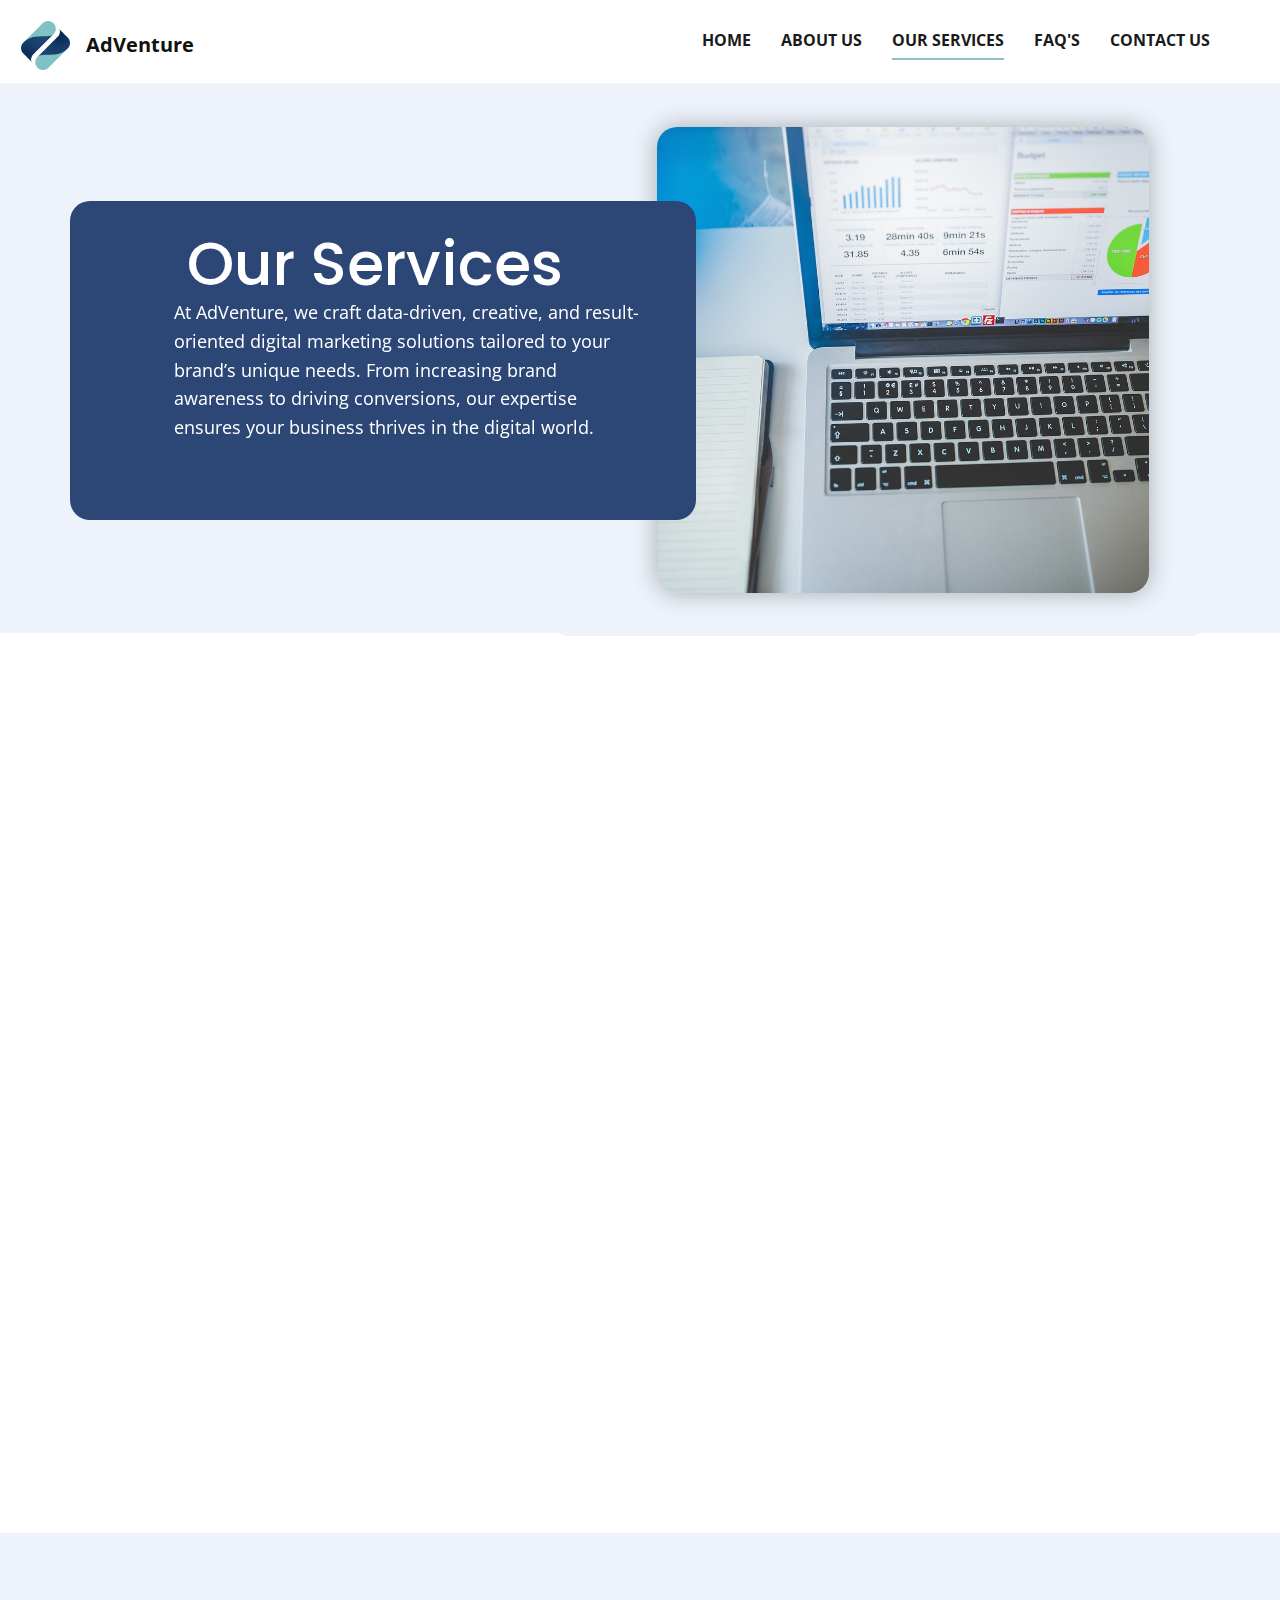
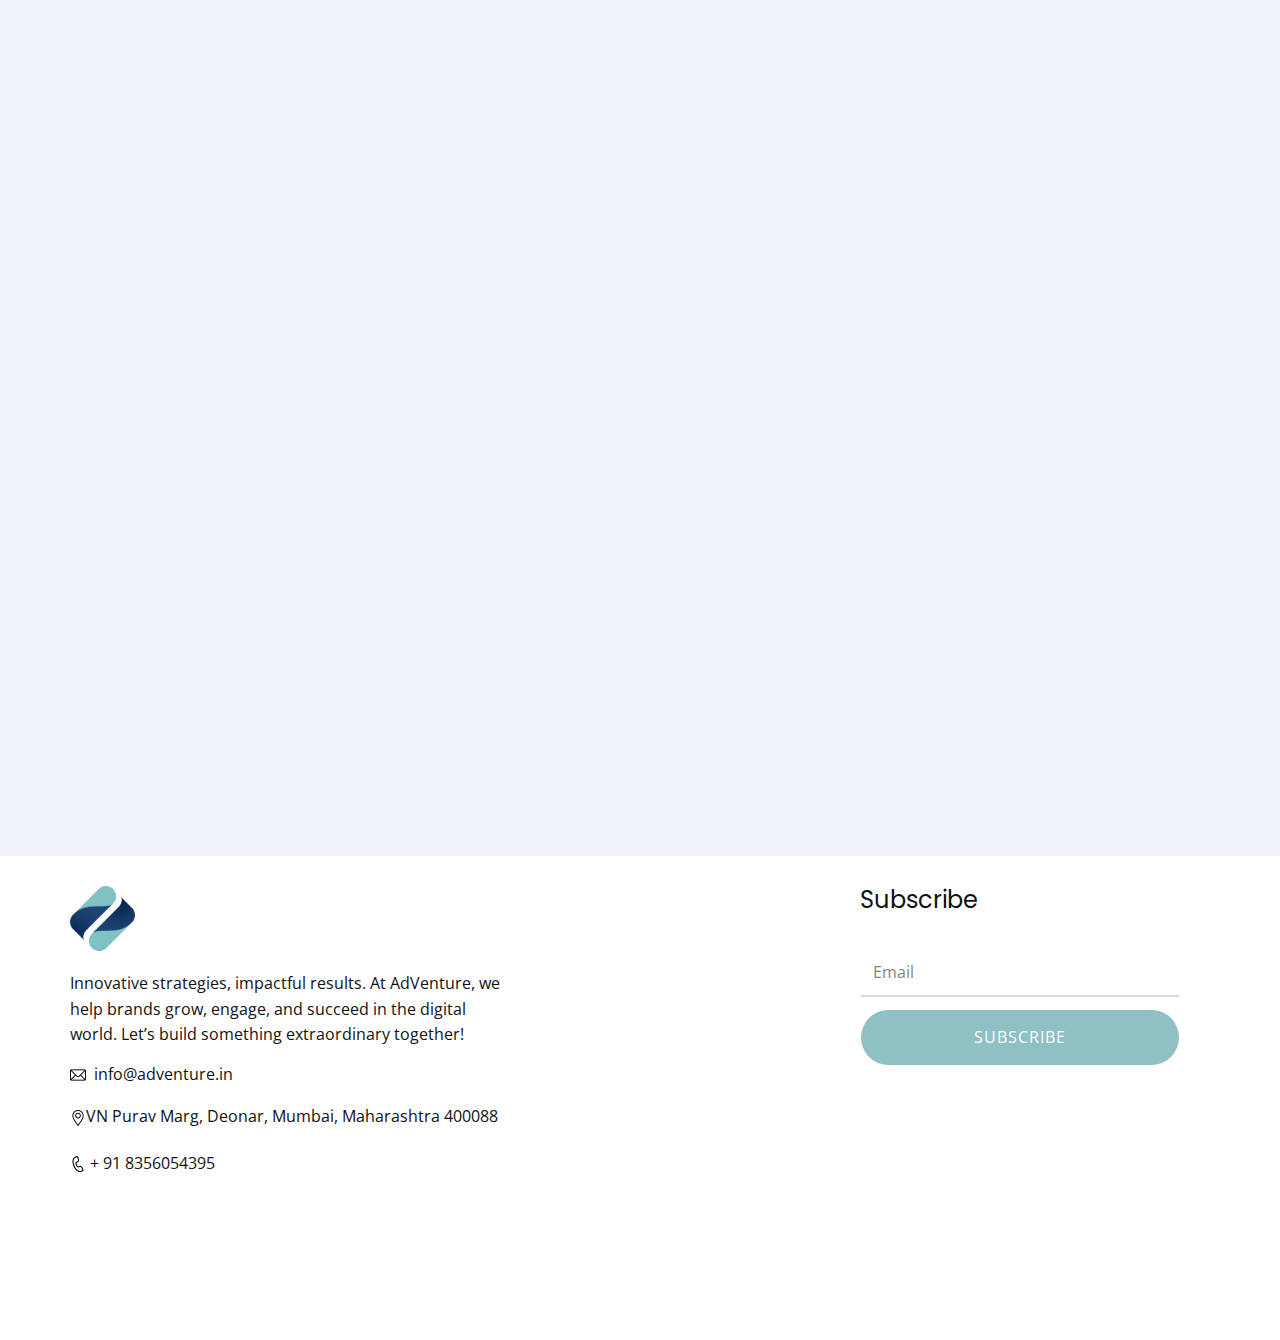
<file: Services.html>
<!DOCTYPE html>
<html style="font-size: 16px;" lang="en"><head>
    <meta name="viewport" content="width=device-width, initial-scale=1.0">
    <meta charset="utf-8">
    <meta name="keywords" content="Our Services, ​How can we help you?">
    <meta name="description" content="">
    <title>Services</title>
    <link rel="stylesheet" href="nicepage.css" media="screen">
<link rel="stylesheet" href="Services.css" media="screen">
    <script class="u-script" type="text/javascript" src="jquery.js" defer=""></script>
    <script class="u-script" type="text/javascript" src="nicepage.js" defer=""></script>
    <meta name="generator" content="Nicepage 7.5.2, nicepage.com">
    <meta name="referrer" content="origin">
    
    
    
    
    
    <link id="u-theme-google-font" rel="stylesheet" href="https://fonts.googleapis.com/css?family=Open+Sans:300,300i,400,400i,500,500i,600,600i,700,700i,800,800i|Poppins:100,100i,200,200i,300,300i,400,400i,500,500i,600,600i,700,700i,800,800i,900,900i">
    <link id="u-page-google-font" rel="stylesheet" href="https://fonts.googleapis.com/css?family=Poppins:100,100i,200,200i,300,300i,400,400i,500,500i,600,600i,700,700i,800,800i,900,900i">
    <script type="application/ld+json">{
		"@context": "http://schema.org",
		"@type": "Organization",
		"name": "",
		"logo": "images/logo-2.png"
}</script>
    <meta name="theme-color" content="#8fc0c3">
    <meta property="og:title" content="Services">
    <meta property="og:type" content="website">
  <meta data-intl-tel-input-cdn-path="intlTelInput/"></head>
  <body data-path-to-root="./" data-include-products="false" class="u-body u-xl-mode" data-lang="en"><header class="u-clearfix u-header u-valign-middle-xs u-white u-header" id="sec-a0d2"><a href="#" class="u-image u-logo u-image-1" data-image-width="700" data-image-height="700">
        <img src="images/logo-2.png" class="u-logo-image u-logo-image-1">
      </a><nav class="u-menu u-menu-one-level u-offcanvas u-menu-1" data-responsive-from="MD">
        <div class="menu-collapse" style="font-size: 1rem; letter-spacing: 0px; font-weight: 700; text-transform: uppercase;">
          <a class="u-button-style u-custom-active-border-color u-custom-border u-custom-border-color u-custom-borders u-custom-hover-border-color u-custom-left-right-menu-spacing u-custom-padding-bottom u-custom-text-active-color u-custom-text-color u-custom-text-hover-color u-custom-top-bottom-menu-spacing u-hamburger-link u-nav-link u-text-active-palette-1-base u-text-hover-palette-1-base u-text-palette-2-base" href="#">
            <svg class="u-svg-link" viewBox="0 0 24 24"><use xlink:href="#menu-hamburger"></use></svg>
            <svg class="u-svg-content" version="1.1" id="menu-hamburger" viewBox="0 0 16 16" x="0px" y="0px" xmlns:xlink="http://www.w3.org/1999/xlink" xmlns="http://www.w3.org/2000/svg"><g><rect y="1" width="16" height="2"></rect><rect y="7" width="16" height="2"></rect><rect y="13" width="16" height="2"></rect>
</g></svg>
          </a>
        </div>
        <div class="u-custom-menu u-nav-container">
          <ul class="u-nav u-spacing-30 u-unstyled u-nav-1"><li class="u-nav-item"><a class="u-border-2 u-border-active-palette-1-base u-border-hover-palette-1-light-1 u-border-no-left u-border-no-right u-border-no-top u-button-style u-nav-link u-text-active-grey-90 u-text-grey-90 u-text-hover-grey-90" href="./" style="padding: 10px 0px;">home</a>
</li><li class="u-nav-item"><a class="u-border-2 u-border-active-palette-1-base u-border-hover-palette-1-light-1 u-border-no-left u-border-no-right u-border-no-top u-button-style u-nav-link u-text-active-grey-90 u-text-grey-90 u-text-hover-grey-90" href="About.html" style="padding: 10px 0px;">About Us</a>
</li><li class="u-nav-item"><a class="u-border-2 u-border-active-palette-1-base u-border-hover-palette-1-light-1 u-border-no-left u-border-no-right u-border-no-top u-button-style u-nav-link u-text-active-grey-90 u-text-grey-90 u-text-hover-grey-90" href="Services.html" style="padding: 10px 0px;">Our Services</a>
</li><li class="u-nav-item"><a class="u-border-2 u-border-active-palette-1-base u-border-hover-palette-1-light-1 u-border-no-left u-border-no-right u-border-no-top u-button-style u-nav-link u-text-active-grey-90 u-text-grey-90 u-text-hover-grey-90" href="FAQ-Page.html" target="_blank" style="padding: 10px 0px;">FAQ's</a>
</li><li class="u-nav-item"><a class="u-border-2 u-border-active-palette-1-base u-border-hover-palette-1-light-1 u-border-no-left u-border-no-right u-border-no-top u-button-style u-nav-link u-text-active-grey-90 u-text-grey-90 u-text-hover-grey-90" href="Contact-Us.html" target="_blank" style="padding: 10px 0px;">Contact Us</a>
</li></ul>
        </div>
        <div class="u-custom-menu u-nav-container-collapse">
          <div class="u-black u-container-style u-inner-container-layout u-opacity u-opacity-95 u-sidenav">
            <div class="u-inner-container-layout u-sidenav-overflow">
              <div class="u-menu-close"></div>
              <ul class="u-align-center u-nav u-popupmenu-items u-unstyled u-nav-2"><li class="u-nav-item"><a class="u-button-style u-nav-link" href="./">Home</a>
</li><li class="u-nav-item"><a class="u-button-style u-nav-link" href="About.html">About Us</a>
</li><li class="u-nav-item"><a class="u-button-style u-nav-link" href="Services.html">Our Services</a>
</li><li class="u-nav-item"><a class="u-button-style u-nav-link" href="FAQ-Page.html">FAQ's</a>
</li><li class="u-nav-item"><a class="u-button-style u-nav-link" href="Contact-Us.html">Contact Us</a>
</li></ul>
            </div>
          </div>
          <div class="u-black u-menu-overlay u-opacity u-opacity-70"></div>
        </div>
        <style class="menu-style">@media (max-width: 939px) {
                    [data-responsive-from="MD"] .u-nav-container {
                        display: none;
                    }
                    [data-responsive-from="MD"] .menu-collapse {
                        display: block;
                    }
                }</style>
      </nav><p class="u-text u-text-default u-text-1">AdVentu​re</p></header>
    <section class="u-clearfix u-palette-2-light-3 u-section-1" id="carousel_64c8">
      <div class="u-clearfix u-sheet u-sheet-1">
        <div class="u-container-style u-group u-palette-2-light-3 u-radius-20 u-group-1" data-animation-name="customAnimationIn" data-animation-duration="1500">
          <div class="u-container-layout u-container-layout-1">
            <img class="u-expanded-width-xs u-image u-image-round u-radius-20 u-image-1" src="images/a5fedc9aa1193e5817391b47e004f9e943438cbc3852eb028a5317bde1821eb628984661b8209c99e50cd2abd97bcfeff778634056b82191fedf20_1280.jpg" data-image-width="1280" data-image-height="853" data-animation-name="customAnimationIn" data-animation-duration="1000" data-animation-direction="X" data-animation-delay="500">
            <div class="custom-expanded u-palette-2-base u-radius-20 u-shape u-shape-round u-shape-1" data-animation-name="customAnimationIn" data-animation-duration="1000" data-animation-delay="500"></div>
          </div>
        </div>
        <div class="u-container-style u-expanded-width-xs u-group u-group-2" data-animation-name="customAnimationIn" data-animation-duration="1500">
          <div class="u-container-layout u-container-layout-2"></div>
        </div>
        <h2 class="u-text u-text-body-alt-color u-text-1">Our Services</h2>
        <p class="u-text u-text-body-alt-color u-text-2">At AdVenture, we craft data-driven, creative, and result-oriented digital marketing solutions tailored to your brand’s unique needs. From increasing brand awareness to driving conversions, our expertise ensures your business thrives in the digital world.<br>
        </p>
      </div>
    </section>
    <section class="u-align-left u-clearfix u-container-align-left u-container-align-left-lg u-container-align-left-xl u-section-2" id="sec-5af1">
      <div class="u-clearfix u-sheet u-sheet-1">
        <h2 class="u-text u-text-palette-2-base u-text-1" data-animation-name="customAnimationIn" data-animation-duration="1500" data-animation-delay="250">You Innovate, We Execute</h2>
        <div class="custom-expanded u-list u-list-1">
          <div class="u-repeater u-repeater-1">
            <div class="u-align-left-lg u-align-left-md u-align-left-sm u-align-left-xl u-container-align-center-xs u-container-align-left-lg u-container-align-left-md u-container-align-left-sm u-container-align-left-xl u-container-style u-list-item u-repeater-item u-shape-rectangle u-list-item-1" data-animation-direction="Up" data-animation-name="customAnimationIn" data-animation-duration="1500" data-animation-delay="500">
              <div class="u-container-layout u-similar-container u-valign-top u-container-layout-1">
                <h4 class="u-align-center-xs u-align-left-lg u-align-left-md u-align-left-sm u-align-left-xl u-text u-text-default u-text-2">Design</h4>
                <ul class="u-align-center-xs u-align-left-lg u-align-left-md u-align-left-sm u-align-left-xl u-custom-list u-text u-text-3">
                  <li style="">
                    <div class="u-list-icon u-text-grey-50">
                      <svg class="u-svg-content" viewBox="0 0 409.6 409.6" x="0px" y="0px" id="svg-8185"><g><g><path d="M392.533,187.733H221.867V17.067C221.867,7.641,214.226,0,204.8,0s-17.067,7.641-17.067,17.067v170.667H17.067    C7.641,187.733,0,195.374,0,204.8s7.641,17.067,17.067,17.067h170.667v170.667c0,9.426,7.641,17.067,17.067,17.067    s17.067-7.641,17.067-17.067V221.867h170.667c9.426,0,17.067-7.641,17.067-17.067S401.959,187.733,392.533,187.733z"></path>
</g>
</g></svg>
                    </div>Product Mockup
                  </li>
                  <li style="">
                    <div class="u-list-icon u-text-grey-50">
                      <svg class="u-svg-content" viewBox="0 0 409.6 409.6" x="0px" y="0px" id="svg-8185"><g><g><path d="M392.533,187.733H221.867V17.067C221.867,7.641,214.226,0,204.8,0s-17.067,7.641-17.067,17.067v170.667H17.067    C7.641,187.733,0,195.374,0,204.8s7.641,17.067,17.067,17.067h170.667v170.667c0,9.426,7.641,17.067,17.067,17.067    s17.067-7.641,17.067-17.067V221.867h170.667c9.426,0,17.067-7.641,17.067-17.067S401.959,187.733,392.533,187.733z"></path>
</g>
</g></svg>
                    </div>Branding
                  </li>
                  <li style="">
                    <div class="u-list-icon u-text-grey-50">
                      <svg class="u-svg-content" viewBox="0 0 409.6 409.6" x="0px" y="0px" id="svg-8185"><g><g><path d="M392.533,187.733H221.867V17.067C221.867,7.641,214.226,0,204.8,0s-17.067,7.641-17.067,17.067v170.667H17.067    C7.641,187.733,0,195.374,0,204.8s7.641,17.067,17.067,17.067h170.667v170.667c0,9.426,7.641,17.067,17.067,17.067    s17.067-7.641,17.067-17.067V221.867h170.667c9.426,0,17.067-7.641,17.067-17.067S401.959,187.733,392.533,187.733z"></path>
</g>
</g></svg>
                    </div>Illustrations
                  </li>
                  <li style="">
                    <div class="u-list-icon u-text-grey-50">
                      <svg class="u-svg-content" viewBox="0 0 409.6 409.6" x="0px" y="0px" id="svg-8185"><g><g><path d="M392.533,187.733H221.867V17.067C221.867,7.641,214.226,0,204.8,0s-17.067,7.641-17.067,17.067v170.667H17.067    C7.641,187.733,0,195.374,0,204.8s7.641,17.067,17.067,17.067h170.667v170.667c0,9.426,7.641,17.067,17.067,17.067    s17.067-7.641,17.067-17.067V221.867h170.667c9.426,0,17.067-7.641,17.067-17.067S401.959,187.733,392.533,187.733z"></path>
</g>
</g></svg>
                    </div>UI/UX
                  </li>
                  <li style="">
                    <div class="u-list-icon u-text-grey-50">
                      <svg class="u-svg-content" viewBox="0 0 409.6 409.6" x="0px" y="0px" id="svg-8185"><g><g><path d="M392.533,187.733H221.867V17.067C221.867,7.641,214.226,0,204.8,0s-17.067,7.641-17.067,17.067v170.667H17.067    C7.641,187.733,0,195.374,0,204.8s7.641,17.067,17.067,17.067h170.667v170.667c0,9.426,7.641,17.067,17.067,17.067    s17.067-7.641,17.067-17.067V221.867h170.667c9.426,0,17.067-7.641,17.067-17.067S401.959,187.733,392.533,187.733z"></path>
</g>
</g></svg>
                    </div>Websites<br>
                  </li>
                </ul>
              </div>
            </div>
            <div class="u-align-left-lg u-align-left-md u-align-left-sm u-align-left-xl u-container-align-center-xs u-container-align-left-lg u-container-align-left-md u-container-align-left-sm u-container-align-left-xl u-container-style u-list-item u-repeater-item u-shape-rectangle u-list-item-2" data-animation-direction="Up" data-animation-name="customAnimationIn" data-animation-duration="1500" data-animation-delay="500">
              <div class="u-container-layout u-similar-container u-valign-top u-container-layout-2">
                <h4 class="u-align-center-xs u-align-left-lg u-align-left-md u-align-left-sm u-align-left-xl u-text u-text-default u-text-4">Marketing</h4>
                <ul class="u-align-center-xs u-align-left-lg u-align-left-md u-align-left-sm u-align-left-xl u-custom-list u-text u-text-5">
                  <li style="">
                    <div class="u-list-icon u-text-grey-50">
                      <svg class="u-svg-content" viewBox="0 0 409.6 409.6" x="0px" y="0px" id="svg-eac1"><g><g><path d="M392.533,187.733H221.867V17.067C221.867,7.641,214.226,0,204.8,0s-17.067,7.641-17.067,17.067v170.667H17.067    C7.641,187.733,0,195.374,0,204.8s7.641,17.067,17.067,17.067h170.667v170.667c0,9.426,7.641,17.067,17.067,17.067    s17.067-7.641,17.067-17.067V221.867h170.667c9.426,0,17.067-7.641,17.067-17.067S401.959,187.733,392.533,187.733z"></path>
</g>
</g></svg>
                    </div>SEO Marketing
                  </li>
                  <li style="">
                    <div class="u-list-icon u-text-grey-50">
                      <svg class="u-svg-content" viewBox="0 0 409.6 409.6" x="0px" y="0px" id="svg-eac1"><g><g><path d="M392.533,187.733H221.867V17.067C221.867,7.641,214.226,0,204.8,0s-17.067,7.641-17.067,17.067v170.667H17.067    C7.641,187.733,0,195.374,0,204.8s7.641,17.067,17.067,17.067h170.667v170.667c0,9.426,7.641,17.067,17.067,17.067    s17.067-7.641,17.067-17.067V221.867h170.667c9.426,0,17.067-7.641,17.067-17.067S401.959,187.733,392.533,187.733z"></path>
</g>
</g></svg>
                    </div>Search Engine Optimization
                  </li>
                  <li style="">
                    <div class="u-list-icon u-text-grey-50">
                      <svg class="u-svg-content" viewBox="0 0 409.6 409.6" x="0px" y="0px" id="svg-eac1"><g><g><path d="M392.533,187.733H221.867V17.067C221.867,7.641,214.226,0,204.8,0s-17.067,7.641-17.067,17.067v170.667H17.067    C7.641,187.733,0,195.374,0,204.8s7.641,17.067,17.067,17.067h170.667v170.667c0,9.426,7.641,17.067,17.067,17.067    s17.067-7.641,17.067-17.067V221.867h170.667c9.426,0,17.067-7.641,17.067-17.067S401.959,187.733,392.533,187.733z"></path>
</g>
</g></svg>
                    </div>Affiliate Marketing
                  </li>
                  <li style="">
                    <div class="u-list-icon u-text-grey-50">
                      <svg class="u-svg-content" viewBox="0 0 409.6 409.6" x="0px" y="0px" id="svg-eac1"><g><g><path d="M392.533,187.733H221.867V17.067C221.867,7.641,214.226,0,204.8,0s-17.067,7.641-17.067,17.067v170.667H17.067    C7.641,187.733,0,195.374,0,204.8s7.641,17.067,17.067,17.067h170.667v170.667c0,9.426,7.641,17.067,17.067,17.067    s17.067-7.641,17.067-17.067V221.867h170.667c9.426,0,17.067-7.641,17.067-17.067S401.959,187.733,392.533,187.733z"></path>
</g>
</g></svg>
                    </div>Keyword
                  </li>
                  <li style="">
                    <div class="u-list-icon u-text-grey-50">
                      <svg class="u-svg-content" viewBox="0 0 409.6 409.6" x="0px" y="0px" id="svg-eac1"><g><g><path d="M392.533,187.733H221.867V17.067C221.867,7.641,214.226,0,204.8,0s-17.067,7.641-17.067,17.067v170.667H17.067    C7.641,187.733,0,195.374,0,204.8s7.641,17.067,17.067,17.067h170.667v170.667c0,9.426,7.641,17.067,17.067,17.067    s17.067-7.641,17.067-17.067V221.867h170.667c9.426,0,17.067-7.641,17.067-17.067S401.959,187.733,392.533,187.733z"></path>
</g>
</g></svg>
                    </div>Article Writing<br>
                  </li>
                </ul>
              </div>
            </div>
            <div class="u-align-left-lg u-align-left-md u-align-left-sm u-align-left-xl u-container-align-center-xs u-container-align-left-lg u-container-align-left-md u-container-align-left-sm u-container-align-left-xl u-container-style u-list-item u-repeater-item u-shape-rectangle u-list-item-3" data-animation-direction="Up" data-animation-name="customAnimationIn" data-animation-duration="1500" data-animation-delay="500">
              <div class="u-container-layout u-similar-container u-valign-top u-container-layout-3">
                <h4 class="u-align-center-xs u-align-left-lg u-align-left-md u-align-left-sm u-align-left-xl u-text u-text-default u-text-6">Development</h4>
                <ul class="u-align-center-xs u-align-left-lg u-align-left-md u-align-left-sm u-align-left-xl u-custom-list u-text u-text-7">
                  <li style="">
                    <div class="u-list-icon u-text-grey-50">
                      <svg class="u-svg-content" viewBox="0 0 409.6 409.6" x="0px" y="0px" id="svg-f224"><g><g><path d="M392.533,187.733H221.867V17.067C221.867,7.641,214.226,0,204.8,0s-17.067,7.641-17.067,17.067v170.667H17.067    C7.641,187.733,0,195.374,0,204.8s7.641,17.067,17.067,17.067h170.667v170.667c0,9.426,7.641,17.067,17.067,17.067    s17.067-7.641,17.067-17.067V221.867h170.667c9.426,0,17.067-7.641,17.067-17.067S401.959,187.733,392.533,187.733z"></path>
</g>
</g></svg>
                    </div>WordPress
                  </li>
                  <li style="">
                    <div class="u-list-icon u-text-grey-50">
                      <svg class="u-svg-content" viewBox="0 0 409.6 409.6" x="0px" y="0px" id="svg-f224"><g><g><path d="M392.533,187.733H221.867V17.067C221.867,7.641,214.226,0,204.8,0s-17.067,7.641-17.067,17.067v170.667H17.067    C7.641,187.733,0,195.374,0,204.8s7.641,17.067,17.067,17.067h170.667v170.667c0,9.426,7.641,17.067,17.067,17.067    s17.067-7.641,17.067-17.067V221.867h170.667c9.426,0,17.067-7.641,17.067-17.067S401.959,187.733,392.533,187.733z"></path>
</g>
</g></svg>
                    </div>Application Devloment
                  </li>
                  <li style="">
                    <div class="u-list-icon u-text-grey-50">
                      <svg class="u-svg-content" viewBox="0 0 409.6 409.6" x="0px" y="0px" id="svg-f224"><g><g><path d="M392.533,187.733H221.867V17.067C221.867,7.641,214.226,0,204.8,0s-17.067,7.641-17.067,17.067v170.667H17.067    C7.641,187.733,0,195.374,0,204.8s7.641,17.067,17.067,17.067h170.667v170.667c0,9.426,7.641,17.067,17.067,17.067    s17.067-7.641,17.067-17.067V221.867h170.667c9.426,0,17.067-7.641,17.067-17.067S401.959,187.733,392.533,187.733z"></path>
</g>
</g></svg>
                    </div>Front-end
                  </li>
                  <li style="">
                    <div class="u-list-icon u-text-grey-50">
                      <svg class="u-svg-content" viewBox="0 0 409.6 409.6" x="0px" y="0px" id="svg-f224"><g><g><path d="M392.533,187.733H221.867V17.067C221.867,7.641,214.226,0,204.8,0s-17.067,7.641-17.067,17.067v170.667H17.067    C7.641,187.733,0,195.374,0,204.8s7.641,17.067,17.067,17.067h170.667v170.667c0,9.426,7.641,17.067,17.067,17.067    s17.067-7.641,17.067-17.067V221.867h170.667c9.426,0,17.067-7.641,17.067-17.067S401.959,187.733,392.533,187.733z"></path>
</g>
</g></svg>
                    </div>PHP
                  </li>
                  <li style="">
                    <div class="u-list-icon u-text-grey-50">
                      <svg class="u-svg-content" viewBox="0 0 409.6 409.6" x="0px" y="0px" id="svg-f224"><g><g><path d="M392.533,187.733H221.867V17.067C221.867,7.641,214.226,0,204.8,0s-17.067,7.641-17.067,17.067v170.667H17.067    C7.641,187.733,0,195.374,0,204.8s7.641,17.067,17.067,17.067h170.667v170.667c0,9.426,7.641,17.067,17.067,17.067    s17.067-7.641,17.067-17.067V221.867h170.667c9.426,0,17.067-7.641,17.067-17.067S401.959,187.733,392.533,187.733z"></path>
</g>
</g></svg>
                    </div>Javascript<br>
                  </li>
                </ul>
              </div>
            </div>
            <div class="u-align-left-lg u-align-left-md u-align-left-sm u-align-left-xl u-container-align-center-xs u-container-align-left-lg u-container-align-left-md u-container-align-left-sm u-container-align-left-xl u-container-style u-list-item u-repeater-item u-shape-rectangle u-list-item-4" data-animation-name="customAnimationIn" data-animation-duration="1500" data-animation-delay="500">
              <div class="u-container-layout u-similar-container u-valign-top u-container-layout-4">
                <h4 class="u-align-center-xs u-align-left-lg u-align-left-md u-align-left-sm u-align-left-xl u-text u-text-default u-text-8">Video Editing</h4>
                <ul class="u-align-center-xs u-align-left-lg u-align-left-md u-align-left-sm u-align-left-xl u-custom-list u-text u-text-9">
                  <li style="">
                    <div class="u-list-icon u-text-grey-50">
                      <svg class="u-svg-content" viewBox="0 0 409.6 409.6" x="0px" y="0px" id="svg-a797"><g><g><path d="M392.533,187.733H221.867V17.067C221.867,7.641,214.226,0,204.8,0s-17.067,7.641-17.067,17.067v170.667H17.067    C7.641,187.733,0,195.374,0,204.8s7.641,17.067,17.067,17.067h170.667v170.667c0,9.426,7.641,17.067,17.067,17.067    s17.067-7.641,17.067-17.067V221.867h170.667c9.426,0,17.067-7.641,17.067-17.067S401.959,187.733,392.533,187.733z"></path>
</g>
</g></svg>
                    </div>Animation
                  </li>
                  <li style="">
                    <div class="u-list-icon u-text-grey-50">
                      <svg class="u-svg-content" viewBox="0 0 409.6 409.6" x="0px" y="0px" id="svg-a797"><g><g><path d="M392.533,187.733H221.867V17.067C221.867,7.641,214.226,0,204.8,0s-17.067,7.641-17.067,17.067v170.667H17.067    C7.641,187.733,0,195.374,0,204.8s7.641,17.067,17.067,17.067h170.667v170.667c0,9.426,7.641,17.067,17.067,17.067    s17.067-7.641,17.067-17.067V221.867h170.667c9.426,0,17.067-7.641,17.067-17.067S401.959,187.733,392.533,187.733z"></path>
</g>
</g></svg>
                    </div>MotionGraphics
                  </li>
                  <li style="">
                    <div class="u-list-icon u-text-grey-50">
                      <svg class="u-svg-content" viewBox="0 0 409.6 409.6" x="0px" y="0px" id="svg-a797"><g><g><path d="M392.533,187.733H221.867V17.067C221.867,7.641,214.226,0,204.8,0s-17.067,7.641-17.067,17.067v170.667H17.067    C7.641,187.733,0,195.374,0,204.8s7.641,17.067,17.067,17.067h170.667v170.667c0,9.426,7.641,17.067,17.067,17.067    s17.067-7.641,17.067-17.067V221.867h170.667c9.426,0,17.067-7.641,17.067-17.067S401.959,187.733,392.533,187.733z"></path>
</g>
</g></svg>
                    </div>After Effetcs
                  </li>
                  <li style="">
                    <div class="u-list-icon u-text-grey-50">
                      <svg class="u-svg-content" viewBox="0 0 409.6 409.6" x="0px" y="0px" id="svg-a797"><g><g><path d="M392.533,187.733H221.867V17.067C221.867,7.641,214.226,0,204.8,0s-17.067,7.641-17.067,17.067v170.667H17.067    C7.641,187.733,0,195.374,0,204.8s7.641,17.067,17.067,17.067h170.667v170.667c0,9.426,7.641,17.067,17.067,17.067    s17.067-7.641,17.067-17.067V221.867h170.667c9.426,0,17.067-7.641,17.067-17.067S401.959,187.733,392.533,187.733z"></path>
</g>
</g></svg>
                    </div>Cinema 4D
                  </li>
                  <li style="">
                    <div class="u-list-icon u-text-grey-50">
                      <svg class="u-svg-content" viewBox="0 0 409.6 409.6" x="0px" y="0px" id="svg-a797"><g><g><path d="M392.533,187.733H221.867V17.067C221.867,7.641,214.226,0,204.8,0s-17.067,7.641-17.067,17.067v170.667H17.067    C7.641,187.733,0,195.374,0,204.8s7.641,17.067,17.067,17.067h170.667v170.667c0,9.426,7.641,17.067,17.067,17.067    s17.067-7.641,17.067-17.067V221.867h170.667c9.426,0,17.067-7.641,17.067-17.067S401.959,187.733,392.533,187.733z"></path>
</g>
</g></svg>
                    </div>After Effects<br>
                  </li>
                </ul>
              </div>
            </div>
          </div>
        </div>
        <img class="custom-expanded u-image u-image-round u-radius-10 u-image-1" src="images/photo-1664454715791-00fa65761ea1.jpeg" alt="" data-image-width="1280" data-image-height="1280" data-animation-name="customAnimationIn" data-animation-duration="1000" data-animation-direction="X" data-animation-delay="750">
      </div>
    </section>
    <section class="u-align-center u-clearfix u-container-align-center u-palette-2-light-3 u-section-3" id="sec-aee0">
      <div class="u-clearfix u-sheet u-sheet-1">
        <h2 class="u-text u-text-default u-text-1" data-animation-name="customAnimationIn" data-animation-duration="1500" data-animation-delay="0"> How can we help you?</h2>
        <p class="u-text u-text-2" data-animation-name="customAnimationIn" data-animation-duration="1500" data-animation-delay="0">Our most booked services include: </p>
        <div class="u-expanded-width u-list u-list-1">
          <div class="u-repeater u-repeater-1">
            <div class="u-align-left u-container-align-left u-container-align-left-lg u-container-align-left-md u-container-align-left-sm u-container-align-left-xl u-container-style u-list-item u-repeater-item u-list-item-1" data-animation-name="customAnimationIn" data-animation-duration="1000" data-animation-delay="0">
              <div class="u-container-layout u-similar-container u-valign-top-xs u-container-layout-1">
                <div class="custom-expanded u-container-align-center-xs u-container-style u-group u-palette-2-base u-radius u-shape-round u-group-1">
                  <div class="u-container-layout u-valign-middle u-container-layout-2">
                    <h4 class="u-align-center u-text u-text-default u-text-3">1</h4>
                  </div>
                </div>
                <div class="u-container-style u-group u-group-2">
                  <div class="u-container-layout u-container-layout-3">
                    <h4 class="u-align-left u-text u-text-4"> Marketing &amp; PR</h4>
                    <img class="custom-expanded u-image u-image-default u-image-1" src="images/photo-1608222351212-18fe0ec7b13b.jpeg" alt="" data-image-width="1280" data-image-height="960">
                  </div>
                </div>
              </div>
            </div>
            <div class="u-align-left u-container-align-left u-container-align-left-lg u-container-align-left-md u-container-align-left-sm u-container-align-left-xl u-container-style u-list-item u-repeater-item u-video-cover u-list-item-2" data-animation-name="customAnimationIn" data-animation-duration="1000" data-animation-delay="0">
              <div class="u-container-layout u-similar-container u-valign-top-xs u-container-layout-4">
                <div class="custom-expanded u-container-align-center-xs u-container-style u-group u-palette-2-base u-radius u-shape-round u-group-3">
                  <div class="u-container-layout u-valign-middle u-container-layout-5">
                    <h4 class="u-align-center u-text u-text-default u-text-5">2</h4>
                  </div>
                </div>
                <div class="u-container-style u-group u-group-4">
                  <div class="u-container-layout u-container-layout-6">
                    <h4 class="u-align-left u-text u-text-6"> Product Design</h4>
                    <img class="custom-expanded u-image u-image-default u-image-2" src="images/photo-1561070791-2526d30994b5.jpeg" alt="" data-image-width="1024" data-image-height="1280">
                  </div>
                </div>
              </div>
            </div>
            <div class="u-align-left u-container-align-left u-container-align-left-lg u-container-align-left-md u-container-align-left-sm u-container-align-left-xl u-container-style u-list-item u-repeater-item u-video-cover u-list-item-3" data-animation-name="customAnimationIn" data-animation-duration="1000" data-animation-delay="0">
              <div class="u-container-layout u-similar-container u-valign-top-xs u-container-layout-7">
                <div class="custom-expanded u-container-style u-group u-palette-2-base u-radius u-shape-round u-group-5">
                  <div class="u-container-layout u-valign-middle u-container-layout-8">
                    <h4 class="u-align-center u-text u-text-default u-text-7">3</h4>
                  </div>
                </div>
                <div class="u-container-style u-group u-group-6">
                  <div class="u-container-layout u-container-layout-9">
                    <h4 class="u-align-left u-text u-text-8">Strategy</h4>
                    <img class="custom-expanded u-image u-image-default u-image-3" src="images/photo-1529119368496-2dfda6ec2804.jpeg" alt="" data-image-width="1280" data-image-height="853">
                  </div>
                </div>
              </div>
            </div>
            <div class="u-align-left u-container-align-left u-container-align-left-lg u-container-align-left-md u-container-align-left-sm u-container-align-left-xl u-container-style u-list-item u-repeater-item u-video-cover u-list-item-4" data-animation-name="customAnimationIn" data-animation-duration="1000" data-animation-delay="0">
              <div class="u-container-layout u-similar-container u-valign-top-xs u-container-layout-10">
                <div class="custom-expanded u-container-style u-group u-palette-2-base u-radius u-shape-round u-group-7">
                  <div class="u-container-layout u-valign-middle u-container-layout-11">
                    <h4 class="u-align-center u-text u-text-default u-text-9">4</h4>
                  </div>
                </div>
                <div class="u-container-style u-group u-group-8">
                  <div class="u-container-layout u-container-layout-12">
                    <h4 class="u-align-left u-text u-text-10">Branding</h4>
                    <img class="custom-expanded u-image u-image-default u-image-4" src="images/photo-1636247499734-893da2bcfc1c.jpeg" alt="" data-image-width="1280" data-image-height="720">
                  </div>
                </div>
              </div>
            </div>
            <div class="u-align-left u-container-align-left u-container-align-left-lg u-container-align-left-md u-container-align-left-sm u-container-align-left-xl u-container-style u-list-item u-repeater-item u-video-cover u-list-item-5" data-animation-name="customAnimationIn" data-animation-duration="1000" data-animation-delay="0">
              <div class="u-container-layout u-similar-container u-valign-top-xs u-container-layout-13">
                <div class="custom-expanded u-container-style u-group u-palette-2-base u-radius u-shape-round u-group-9">
                  <div class="u-container-layout u-valign-middle u-container-layout-14">
                    <h4 class="u-align-center u-text u-text-default u-text-11">5</h4>
                  </div>
                </div>
                <div class="u-container-style u-group u-group-10">
                  <div class="u-container-layout u-container-layout-15">
                    <h4 class="u-align-left u-text u-text-12"> Point of Sale</h4>
                    <img class="custom-expanded u-image u-image-default u-image-5" src="images/photo-1611403570720-162d8829689a.jpeg" alt="" data-image-width="1280" data-image-height="960">
                  </div>
                </div>
              </div>
            </div>
            <div class="u-align-left u-container-align-left u-container-align-left-lg u-container-align-left-md u-container-align-left-sm u-container-align-left-xl u-container-style u-list-item u-repeater-item u-video-cover u-list-item-6" data-animation-name="customAnimationIn" data-animation-duration="1000" data-animation-delay="0">
              <div class="u-container-layout u-similar-container u-valign-top-xs u-container-layout-16">
                <div class="custom-expanded u-container-align-center u-container-style u-group u-palette-2-base u-radius u-shape-round u-group-11">
                  <div class="u-container-layout u-valign-middle u-container-layout-17">
                    <h4 class="u-align-center u-text u-text-default u-text-13">6</h4>
                  </div>
                </div>
                <div class="u-container-style u-group u-group-12">
                  <div class="u-container-layout u-container-layout-18">
                    <h4 class="u-align-left u-text u-text-14"> Web &amp; mobile&nbsp;<br>
                    </h4>
                    <img class="custom-expanded u-image u-image-default u-image-6" src="images/photo-1512941937669-90a1b58e7e9c.jpeg" alt="" data-image-width="1280" data-image-height="853">
                  </div>
                </div>
              </div>
            </div>
          </div>
        </div>
      </div>
    </section>
    
    
    
    <footer class="u-align-center u-clearfix u-container-align-center u-footer u-white u-footer" id="sec-bbe0"><div class="u-clearfix u-sheet u-sheet-1">
        <div class="data-layout-selected u-clearfix u-expanded-width u-layout-wrap u-layout-wrap-1">
          <div class="u-layout">
            <div class="u-layout-row">
              <div class="u-container-style u-layout-cell u-size-25-lg u-size-25-xl u-size-30-md u-size-30-sm u-size-30-xs u-layout-cell-1">
                <div class="u-container-layout u-container-layout-1">
                  <img class="u-image u-image-contain u-image-default u-image-1" src="images/logo-2.png" alt="" data-image-width="700" data-image-height="700">
                  <p class="u-align-left u-text u-text-default u-text-1"> Innovative strategies, impactful results. At AdVenture, we help brands grow, engage, and succeed in the digital world. Let’s build something extraordinary together!</p>
                  <p class="u-align-left u-text u-text-default u-text-2">
                    <span class="u-file-icon u-icon"><img src="images/646094.png" alt=""></span>&nbsp; <a href="#" class="u-active-none u-border-1 u-border-active-palette-2-base u-border-hover-palette-2-base u-border-no-left u-border-no-right u-border-no-top u-btn u-button-link u-button-style u-hover-none u-none u-text-active-palette-2-base u-text-body-color u-text-hover-palette-2-base u-btn-1" data-animation-name="" data-animation-duration="0" data-animation-delay="0" data-animation-direction="">info@adventure.in</a>
                  </p>
                  <p class="u-align-left u-text u-text-3">
                    <span class="u-file-icon u-icon"><img src="images/2838912-5.png" alt=""></span>VN Purav Marg, Deonar, Mumbai, Maharashtra 400088
                  </p>
                  <p class="u-align-left u-text u-text-4">
                    <a href="tel:+12345678910" class="u-active-none u-border-1 u-border-active-palette-2-base u-border-hover-palette-2-base u-border-no-left u-border-no-right u-border-no-top u-btn u-button-link u-button-style u-hover-none u-none u-text-active-palette-2-base u-text-body-color u-text-hover-palette-2-base u-btn-2" data-animation-name="" data-animation-duration="0" data-animation-delay="0" data-animation-direction="">
                      <span class="u-file-icon u-icon"><img src="images/107778-6.png" alt=""></span>&nbsp;​+
                    </a>91 8356054395
                  </p>
                </div>
              </div>
              <div class="u-container-style u-hidden-xs u-layout-cell u-shape-rectangle u-size-15-lg u-size-15-xl u-size-30-md u-size-30-sm u-size-30-xs u-layout-cell-2">
                <div class="u-container-layout u-container-layout-2"></div>
              </div>
              <div class="u-container-align-left u-container-style u-layout-cell u-shape-rectangle u-size-20-lg u-size-20-xl u-size-60-md u-size-60-sm u-size-60-xs u-layout-cell-3">
                <div class="u-container-layout u-container-layout-3">
                  <h4 class="u-align-left u-text u-text-5"> Subscribe</h4>
                  <div class="custom-expanded u-form u-form-1">
                    <form action="https://forms.nicepagesrv.com/v2/form/process" class="u-clearfix u-form-spacing-12 u-form-vertical u-inner-form" style="padding: 1px;" source="email">
                      <div class="u-form-email u-form-group">
                        <label for="email-ef64" class="u-form-control-hidden u-label">Email</label>
                        <input type="email" placeholder="Email" id="email-ef64" name="email" class="u-border-2 u-border-grey-15 u-border-no-left u-border-no-right u-border-no-top u-input u-input-rectangle u-input-1" required="">
                      </div>
                      <div class="u-form-group u-form-submit">
                        <a href="#" class="u-active-palette-2-base u-border-none u-btn u-btn-round u-btn-submit u-button-style u-hover-palette-2-base u-palette-1-base u-radius-50 u-btn-3">Subscribe</a>
                        <input type="submit" value="submit" class="u-form-control-hidden">
                      </div>
                      <div class="u-form-send-message u-form-send-success">#FormSendSuccess</div>
                      <div class="u-form-send-error u-form-send-message">#FormSendError</div>
                      <input type="hidden" value="" name="recaptchaResponse">
                      <input type="hidden" name="formServices" value="d28ffcf6-4cbf-e8e1-a781-0427970371fb">
                    </form>
                  </div>
                </div>
              </div>
            </div>
          </div>
        </div>
      </div></footer>
</body></html>
</file>
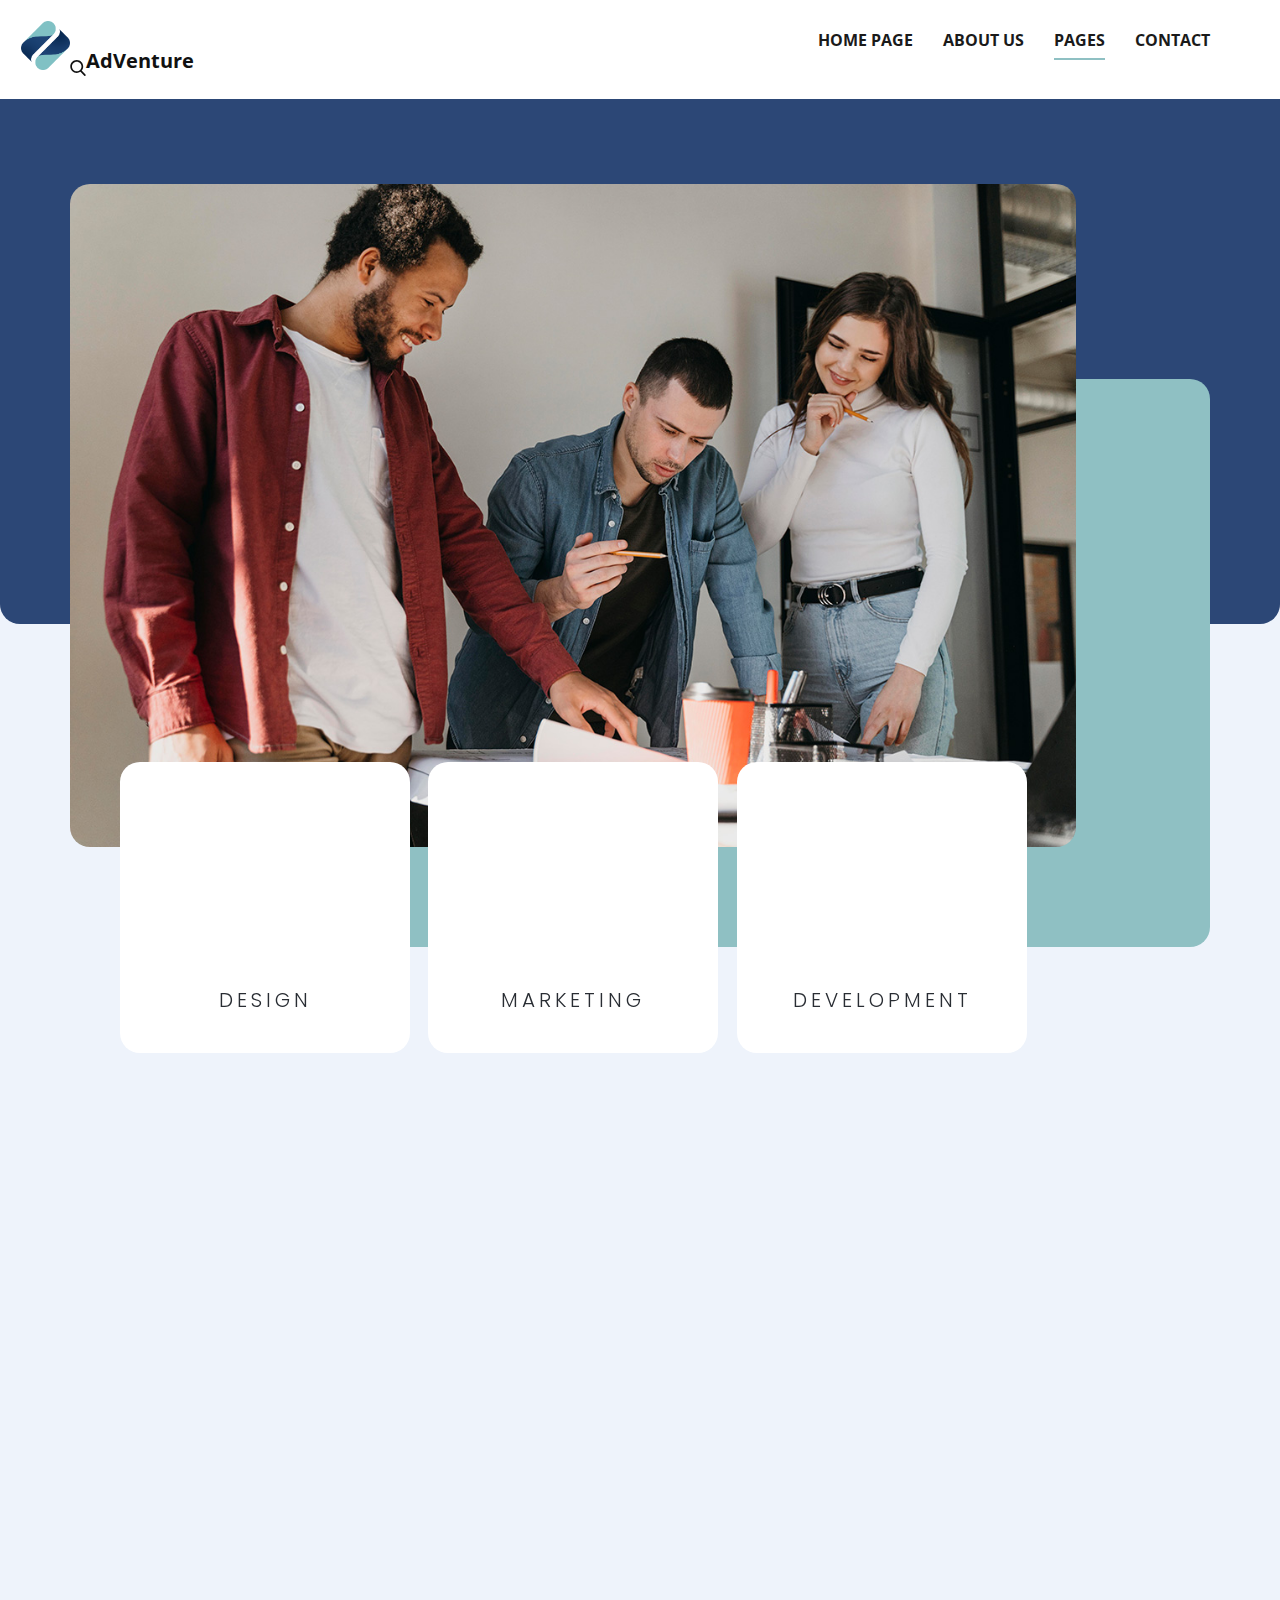
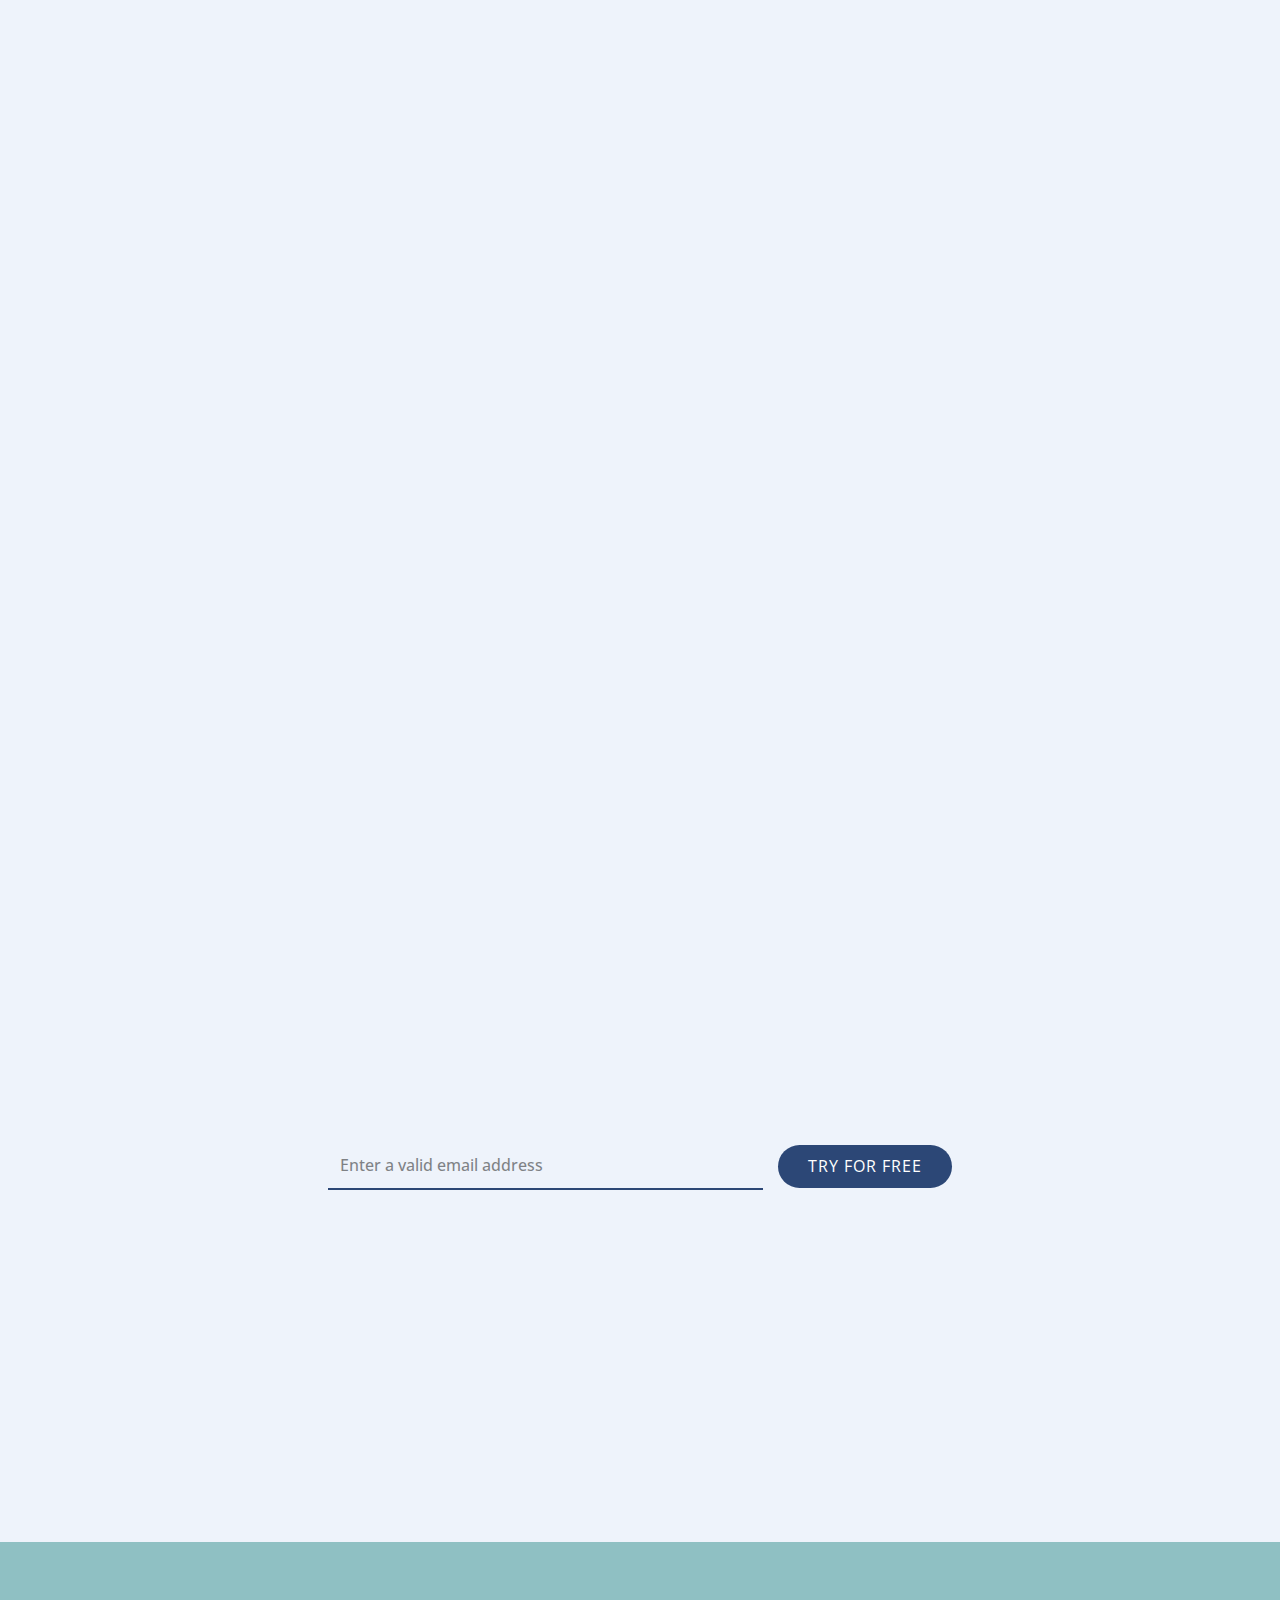
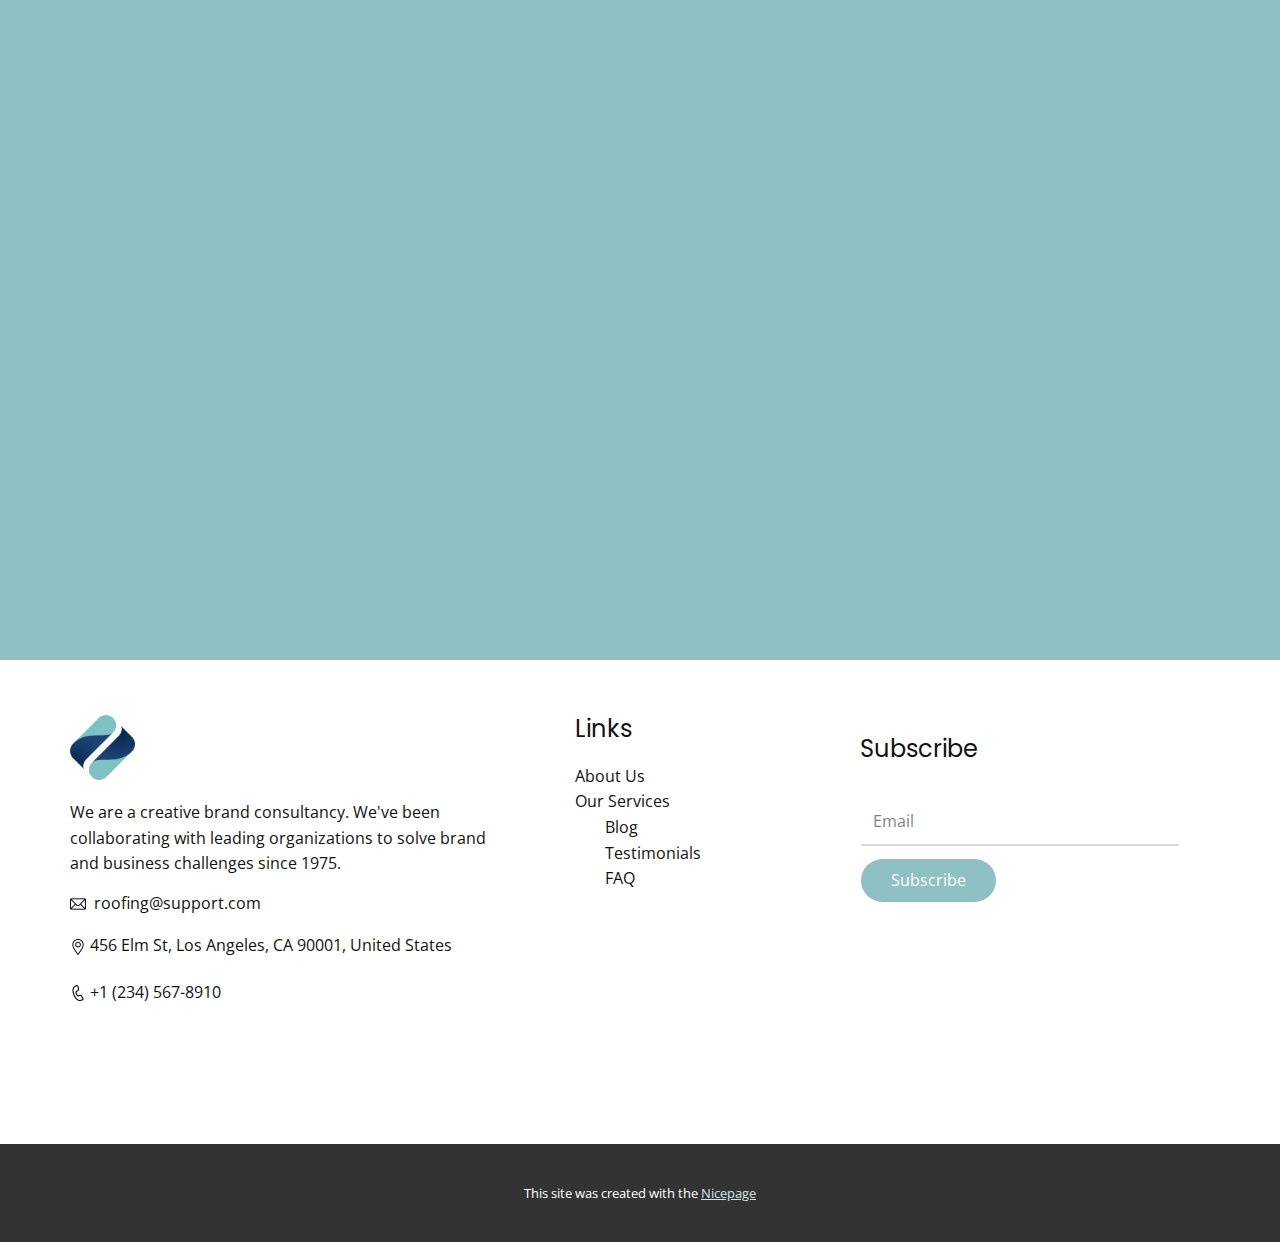
<file: Team-2.html>
<!DOCTYPE html>
<html style="font-size: 16px;" lang="en"><head>
    <meta name="viewport" content="width=device-width, initial-scale=1.0">
    <meta charset="utf-8">
    <meta name="keywords" content="Our Works, ​Love the way you work together?">
    <meta name="description" content="">
    <title>Team 2</title>
    <link rel="stylesheet" href="nicepage.css" media="screen">
<link rel="stylesheet" href="Team-2.css" media="screen">
    <script class="u-script" type="text/javascript" src="jquery.js" defer=""></script>
    <script class="u-script" type="text/javascript" src="nicepage.js" defer=""></script>
    <meta name="generator" content="Nicepage 7.5.2, nicepage.com">
    <meta name="referrer" content="origin">
    
    
    
    
    
    
    <link id="u-theme-google-font" rel="stylesheet" href="https://fonts.googleapis.com/css?family=Open+Sans:300,300i,400,400i,500,500i,600,600i,700,700i,800,800i|Poppins:100,100i,200,200i,300,300i,400,400i,500,500i,600,600i,700,700i,800,800i,900,900i">
    <script type="application/ld+json">{
		"@context": "http://schema.org",
		"@type": "Organization",
		"name": "",
		"logo": "images/logo-2.png"
}</script>
    <meta name="theme-color" content="#8fc0c3">
    <meta property="og:title" content="Team 2">
    <meta property="og:type" content="website">
  <meta data-intl-tel-input-cdn-path="intlTelInput/"></head>
  <body data-path-to-root="./" data-include-products="false" class="u-body u-xl-mode" data-lang="en"><header class="u-clearfix u-header u-white u-header" id="sec-a0d2"><div class="u-clearfix u-sheet u-sheet-1">
        <a href="#" class="u-image u-logo u-image-1" data-image-width="700" data-image-height="700">
          <img src="images/logo-2.png" class="u-logo-image u-logo-image-1">
        </a>
        <nav class="u-menu u-menu-dropdown u-offcanvas u-menu-1" data-responsive-from="MD">
          <div class="menu-collapse" style="font-size: 1rem; letter-spacing: 0px; font-weight: 700; text-transform: uppercase;">
            <a class="u-button-style u-custom-active-border-color u-custom-border u-custom-border-color u-custom-borders u-custom-hover-border-color u-custom-left-right-menu-spacing u-custom-padding-bottom u-custom-text-active-color u-custom-text-color u-custom-text-hover-color u-custom-top-bottom-menu-spacing u-hamburger-link u-nav-link u-text-active-palette-1-base u-text-hover-palette-1-base u-text-palette-2-base" href="#">
              <svg class="u-svg-link" viewBox="0 0 24 24"><use xlink:href="#menu-hamburger"></use></svg>
              <svg class="u-svg-content" version="1.1" id="menu-hamburger" viewBox="0 0 16 16" x="0px" y="0px" xmlns:xlink="http://www.w3.org/1999/xlink" xmlns="http://www.w3.org/2000/svg"><g><rect y="1" width="16" height="2"></rect><rect y="7" width="16" height="2"></rect><rect y="13" width="16" height="2"></rect>
</g></svg>
            </a>
          </div>
          <div class="u-custom-menu u-nav-container">
            <ul class="u-nav u-spacing-30 u-unstyled u-nav-1"><li class="u-nav-item"><a class="u-border-2 u-border-active-palette-1-base u-border-hover-palette-1-light-1 u-border-no-left u-border-no-right u-border-no-top u-button-style u-nav-link u-text-active-grey-90 u-text-grey-90 u-text-hover-grey-90" href="./" style="padding: 10px 0px;">home page</a>
</li><li class="u-nav-item"><a class="u-border-2 u-border-active-palette-1-base u-border-hover-palette-1-light-1 u-border-no-left u-border-no-right u-border-no-top u-button-style u-nav-link u-text-active-grey-90 u-text-grey-90 u-text-hover-grey-90" href="About.html" style="padding: 10px 0px;">About Us</a>
</li><li class="u-nav-item"><a class="u-border-2 u-border-active-palette-1-base u-border-hover-palette-1-light-1 u-border-no-left u-border-no-right u-border-no-top u-button-style u-nav-link u-text-active-grey-90 u-text-grey-90 u-text-hover-grey-90" style="padding: 10px 0px;">Pages</a><div class="u-nav-popup"><ul class="u-h-spacing-25 u-nav u-unstyled u-v-spacing-15"><li class="u-nav-item"><a class="u-button-style u-nav-link u-white" href="Services.html">Our Services</a>
</li><li class="u-nav-item"><a class="u-button-style u-nav-link u-white" href="Team.html">Our Team</a>
</li><li class="u-nav-item"><a class="u-button-style u-nav-link u-white" href="Team-2.html">Portfolio</a>
</li></ul>
</div>
</li><li class="u-nav-item"><a class="u-border-2 u-border-active-palette-1-base u-border-hover-palette-1-light-1 u-border-no-left u-border-no-right u-border-no-top u-button-style u-nav-link u-text-active-grey-90 u-text-grey-90 u-text-hover-grey-90" href="#" style="padding: 10px 0px;">Contact</a>
</li></ul>
          </div>
          <div class="u-custom-menu u-nav-container-collapse">
            <div class="u-black u-container-style u-inner-container-layout u-opacity u-opacity-95 u-sidenav">
              <div class="u-inner-container-layout u-sidenav-overflow">
                <div class="u-menu-close"></div>
                <ul class="u-align-center u-nav u-popupmenu-items u-unstyled u-nav-3"><li class="u-nav-item"><a class="u-button-style u-nav-link" href="./">home page</a>
</li><li class="u-nav-item"><a class="u-button-style u-nav-link" href="About.html">About Us</a>
</li><li class="u-nav-item"><a class="u-button-style u-nav-link">Pages</a><div class="u-nav-popup"><ul class="u-h-spacing-25 u-nav u-unstyled u-v-spacing-15"><li class="u-nav-item"><a class="u-button-style u-nav-link" href="Services.html">Our Services</a>
</li><li class="u-nav-item"><a class="u-button-style u-nav-link" href="Team.html">Our Team</a>
</li><li class="u-nav-item"><a class="u-button-style u-nav-link" href="Team-2.html">Portfolio</a>
</li></ul>
</div>
</li><li class="u-nav-item"><a class="u-button-style u-nav-link" href="#">Contact</a>
</li></ul>
              </div>
            </div>
            <div class="u-black u-menu-overlay u-opacity u-opacity-70"></div>
          </div>
          <style class="menu-style">@media (max-width: 939px) {
                    [data-responsive-from="MD"] .u-nav-container {
                        display: none;
                    }
                    [data-responsive-from="MD"] .menu-collapse {
                        display: block;
                    }
                }</style>
        </nav>
        <form action="#" class="u-search u-search-layout-icon u-search-left u-white u-search-1" data-search-token="no-license" data-href="search/search.html" data-page-id="232600713">
          <div class="u-search-overlay"></div>
          <button class="u-search-button" type="submit">
            <span class="u-search-icon u-search-icon-1">
              <svg class="u-svg-link" preserveAspectRatio="xMidYMin slice" viewBox="0 0 56.966 56.966"><use xlink:href="#svg-59fe"></use></svg>
              <svg xmlns="http://www.w3.org/2000/svg" xmlns:xlink="http://www.w3.org/1999/xlink" version="1.1" id="svg-59fe" x="0px" y="0px" viewBox="0 0 56.966 56.966" style="enable-background:new 0 0 56.966 56.966;" xml:space="preserve" class="u-svg-content"><path d="M55.146,51.887L41.588,37.786c3.486-4.144,5.396-9.358,5.396-14.786c0-12.682-10.318-23-23-23s-23,10.318-23,23  s10.318,23,23,23c4.761,0,9.298-1.436,13.177-4.162l13.661,14.208c0.571,0.593,1.339,0.92,2.162,0.92  c0.779,0,1.518-0.297,2.079-0.837C56.255,54.982,56.293,53.08,55.146,51.887z M23.984,6c9.374,0,17,7.626,17,17s-7.626,17-17,17  s-17-7.626-17-17S14.61,6,23.984,6z"></path></svg>
            </span>
          </button>
          <input class="u-search-input" type="search" name="search" value="" placeholder="Search">
        </form>
        <p class="u-text u-text-default u-text-1">AdVentu​re</p>
      </div></header>
    <section class="u-clearfix u-palette-2-light-3 u-section-1" id="carousel_409c">
      <div class="u-bottom-left-radius-20 u-bottom-right-radius-20 u-expanded-width u-palette-2-base u-shape u-shape-round u-shape-1" data-animation-name="customAnimationIn" data-animation-duration="1500" data-animation-delay="500"></div>
      <div class="u-palette-1-base u-radius-20 u-shape u-shape-round u-shape-2" data-animation-name="customAnimationIn" data-animation-duration="1500" data-animation-delay="500"></div>
      <img src="images/teamwork-meeting-with-business-people-4.jpg" class="u-align-left u-image u-image-round u-radius-20 u-image-1" data-image-width="1200" data-image-height="800" data-animation-name="customAnimationIn" data-animation-duration="1500" data-animation-delay="250">
      <div class="u-list u-list-1">
        <div class="u-repeater u-repeater-1">
          <div class="u-align-center u-container-align-center u-container-style u-list-item u-radius-20 u-repeater-item u-shape-round u-white u-list-item-1" data-animation-name="customAnimationIn" data-animation-duration="1500" data-animation-delay="500">
            <div class="u-container-layout u-similar-container u-valign-top u-container-layout-1">
              <div alt="" class="u-image u-image-circle u-image-2" data-image-width="544" data-image-height="544" data-animation-name="customAnimationIn" data-animation-duration="1500" data-animation-delay="750"></div>
              <h5 class="u-align-center u-text u-text-1">Design<br>
              </h5>
            </div>
          </div>
          <div class="u-align-center u-container-align-center u-container-style u-list-item u-radius-20 u-repeater-item u-shape-round u-video-cover u-white u-list-item-2" data-animation-direction="Up" data-animation-name="customAnimationIn" data-animation-duration="1500" data-animation-delay="500">
            <div class="u-container-layout u-similar-container u-valign-top u-container-layout-2">
              <div alt="" class="u-image u-image-circle u-image-3" data-image-width="544" data-image-height="544" data-animation-name="customAnimationIn" data-animation-duration="1500" data-animation-delay="750"></div>
              <h5 class="u-align-center u-text u-text-2">Marketing<br>
              </h5>
            </div>
          </div>
          <div class="u-align-center u-container-align-center u-container-style u-list-item u-radius-20 u-repeater-item u-shape-round u-video-cover u-white u-list-item-3" data-animation-direction="Up" data-animation-name="customAnimationIn" data-animation-duration="1500" data-animation-delay="500">
            <div class="u-container-layout u-similar-container u-valign-top u-container-layout-3">
              <div alt="" class="u-image u-image-circle u-image-4" data-image-width="544" data-image-height="544" data-animation-name="customAnimationIn" data-animation-duration="1500" data-animation-delay="750"></div>
              <h5 class="u-align-center u-text u-text-3">DEvelopment</h5>
            </div>
          </div>
        </div>
      </div>
      <p class="u-align-center u-text u-text-default u-text-4" data-animation-name="customAnimationIn" data-animation-duration="1500" data-animation-delay="1000">Images from <a href="https://www.freepik.com/photos/school" class="u-border-1 u-border-no-left u-border-no-right u-border-no-top u-border-palette-1-base u-btn u-button-link u-button-style u-none u-text-body-color u-text-hover-palette-1-base u-btn-1">Freepik</a>
      </p>
    </section>
    <section class="u-align-center u-clearfix u-container-align-center u-palette-2-light-3 u-section-2" id="carousel_9adf">
      <div class="u-clearfix u-sheet u-valign-middle u-sheet-1">
        <h2 class="u-align-center u-text u-text-default u-text-palette-2-base u-text-1" data-animation-name="customAnimationIn" data-animation-duration="1500" data-animation-delay="250">Our Works</h2>
        <p class="u-align-center u-large-text u-text u-text-variant u-text-2" data-animation-name="customAnimationIn" data-animation-duration="1500" data-animation-delay="500"> Quam quisque id diam vel quam elementum. Vestibulum lectus mauris ultrices eros in cursus turpis massa tincidunt. Pellentesque habitant morbi tristique</p>
        <div class="u-expanded-width u-list u-list-1">
          <div class="u-repeater u-repeater-1">
            <div class="u-align-left u-container-align-left u-container-style u-list-item u-repeater-item u-shape-rectangle u-list-item-1" src="" data-animation-name="customAnimationIn" data-animation-duration="1500" data-animation-delay="500">
              <div class="u-container-layout u-similar-container u-valign-top u-container-layout-1">
                <img class="u-image u-image-round u-radius-20 u-image-1" src="images/jhjh688.jpg" data-image-width="759" data-image-height="759">
                <h5 class="u-align-center u-text u-text-3">Website Design</h5>
              </div>
            </div>
            <div class="u-align-left u-container-align-center u-container-align-left u-container-style u-list-item u-repeater-item u-shape-rectangle u-list-item-2" src="" data-animation-name="customAnimationIn" data-animation-duration="1500" data-animation-delay="500">
              <div class="u-container-layout u-similar-container u-valign-top u-container-layout-2">
                <img class="u-image u-image-round u-radius-20 u-image-2" src="images/g4.jpg" data-image-width="759" data-image-height="759">
                <h5 class="u-align-center u-text u-text-4">Mobile Application</h5>
              </div>
            </div>
            <div class="u-align-left u-container-align-center u-container-align-left u-container-style u-list-item u-repeater-item u-shape-rectangle u-list-item-3" src="" data-animation-name="customAnimationIn" data-animation-duration="1500" data-animation-delay="500">
              <div class="u-container-layout u-similar-container u-valign-top u-container-layout-3">
                <img class="u-image u-image-round u-radius-20 u-image-3" src="images/gfgggggggggg.jpg" data-image-width="1000" data-image-height="914">
                <h5 class="u-align-center u-text u-text-5">Corporate Design</h5>
              </div>
            </div>
            <div class="u-align-left u-container-align-center u-container-align-left u-container-style u-list-item u-repeater-item u-shape-rectangle u-list-item-4" src="" data-animation-name="customAnimationIn" data-animation-duration="1500" data-animation-delay="750">
              <div class="u-container-layout u-similar-container u-valign-top u-container-layout-4">
                <img class="u-image u-image-round u-radius-20 u-image-4" src="images/fgfg.jpg" data-image-width="898" data-image-height="898">
                <h5 class="u-align-center u-text u-text-6">Mobile Application</h5>
              </div>
            </div>
            <div class="u-align-left u-container-align-center u-container-align-left u-container-style u-list-item u-repeater-item u-shape-rectangle u-list-item-5" src="" data-animation-name="customAnimationIn" data-animation-duration="1500" data-animation-delay="750">
              <div class="u-container-layout u-similar-container u-valign-top u-container-layout-5">
                <img class="u-image u-image-round u-radius-20 u-image-5" src="images/PSD_01.jpg" data-image-width="1355" data-image-height="1080">
                <h5 class="u-align-center u-text u-text-7"> Responsive Design</h5>
              </div>
            </div>
            <div class="u-align-left u-container-align-center u-container-align-left u-container-style u-list-item u-repeater-item u-shape-rectangle u-list-item-6" src="" data-animation-name="customAnimationIn" data-animation-duration="1500" data-animation-delay="750">
              <div class="u-container-layout u-similar-container u-valign-top u-container-layout-6">
                <img class="u-image u-image-round u-radius-20 u-image-6" src="images/fff.jpg" data-image-width="898" data-image-height="898">
                <h5 class="u-align-center u-text u-text-8"> Digital Product</h5>
              </div>
            </div>
          </div>
        </div>
        <p class="u-align-center u-text u-text-default u-text-9" data-animation-name="customAnimationIn" data-animation-duration="1500" data-animation-delay="1250">Images from <a href="https://www.freepik.com/" class="u-border-1 u-border-active-grey-70 u-border-black u-border-hover-grey-60 u-border-no-left u-border-no-right u-border-no-top u-btn u-button-link u-button-style u-none u-text-active-black u-text-body-color u-text-hover-black u-btn-1" target="_blank">Freepik</a>
        </p>
      </div>
    </section>
    <section class="u-align-center u-clearfix u-container-align-center u-container-align-center-lg u-container-align-center-md u-container-align-center-sm u-container-align-center-xl u-palette-2-light-3 u-section-3" id="carousel_8b45">
      <div class="u-clearfix u-sheet u-valign-middle-lg u-valign-middle-md u-valign-middle-sm u-valign-middle-xl u-sheet-1">
        <h2 class="u-align-center u-text u-text-default u-text-palette-2-base u-text-1" data-animation-name="flipIn" data-animation-duration="1500" data-animation-direction="X" data-animation-delay="500"> Love the way you work together?</h2>
        <p class="u-align-center u-text u-text-2" data-animation-name="customAnimationIn" data-animation-duration="1500" data-animation-delay="500"> Faucibus a pellentesque sit amet porttitor eget dolor. Sed euismod nisi porta lorem mollis aliquam ut porttitor. Luctus accumsan tortor posuere ac ut consequat semper fames.</p>
        <div class="u-form u-form-1">
          <form action="https://forms.nicepagesrv.com/v2/form/process" class="u-clearfix u-form-horizontal u-form-spacing-15 u-inner-form" source="email" style="">
            <div class="u-form-email u-form-group u-label-none">
              <label for="email-7771" class="u-label">Email</label>
              <input type="email" placeholder="Enter a valid email address" id="email-7771" name="email" class="u-border-2 u-border-no-left u-border-no-right u-border-no-top u-border-palette-2-base u-input u-input-rectangle u-none u-input-1" required="">
            </div>
            <div class="u-form-group u-form-submit u-label-none">
              <a href="#" class="u-active-palette-1-base u-border-none u-btn u-btn-round u-btn-submit u-button-style u-hover-palette-1-base u-palette-2-base u-radius-50 u-btn-1"> Try for Free</a>
              <input type="submit" value="submit" class="u-form-control-hidden">
            </div>
            <div class="u-form-send-message u-form-send-success">Thank you! Your message has been sent.</div>
            <div class="u-form-send-error u-form-send-message">Unable to send your message. Please fix errors then try again.</div>
            <input type="hidden" value="" name="recaptchaResponse">
            <input type="hidden" name="formServices" value="">
          </form>
        </div>
        <h4 class="u-align-center u-text u-text-default u-text-3" data-animation-name="customAnimationIn" data-animation-duration="1500" data-animation-delay="500"> trusted by the world’s best teams</h4>
        <div class="u-expanded-width u-list u-list-1">
          <div class="u-repeater u-repeater-1">
            <div class="u-container-align-center-md u-container-align-center-sm u-container-align-center-xs u-container-style u-list-item u-repeater-item u-shape-rectangle">
              <div class="u-container-layout u-similar-container u-valign-middle u-container-layout-1">
                <img alt="" class="u-expanded-width u-image u-image-contain u-image-default u-image-1" data-image-width="300" data-image-height="90" src="images/1.svg" data-animation-name="customAnimationIn" data-animation-duration="1500" data-animation-delay="750">
              </div>
            </div>
            <div class="u-container-align-center-md u-container-align-center-sm u-container-align-center-xs u-container-style u-list-item u-repeater-item u-shape-rectangle">
              <div class="u-container-layout u-similar-container u-valign-middle u-container-layout-2">
                <img alt="" class="u-expanded-width u-image u-image-contain u-image-default u-image-2" data-image-width="300" data-image-height="90" src="images/logo-amazon.svg" data-animation-name="customAnimationIn" data-animation-duration="1500" data-animation-delay="750">
              </div>
            </div>
            <div class="u-container-align-center-md u-container-align-center-sm u-container-align-center-xs u-container-style u-list-item u-repeater-item u-shape-rectangle">
              <div class="u-container-layout u-similar-container u-valign-middle u-container-layout-3">
                <img alt="" class="u-expanded-width u-image u-image-contain u-image-default u-image-3" data-image-width="300" data-image-height="63" src="images/evga.svg" data-animation-name="customAnimationIn" data-animation-duration="1500" data-animation-delay="750">
              </div>
            </div>
            <div class="u-container-align-center-md u-container-align-center-sm u-container-align-center-xs u-container-style u-list-item u-repeater-item u-shape-rectangle">
              <div class="u-container-layout u-similar-container u-valign-middle u-container-layout-4">
                <img alt="" class="u-expanded-width u-image u-image-contain u-image-default u-image-4" data-image-width="300" data-image-height="39" src="images/tesla-9.svg" data-animation-name="customAnimationIn" data-animation-duration="1500" data-animation-delay="500">
              </div>
            </div>
            <div class="u-container-align-center-md u-container-align-center-sm u-container-align-center-xs u-container-style u-list-item u-repeater-item u-shape-rectangle">
              <div class="u-container-layout u-similar-container u-valign-middle u-container-layout-5">
                <img alt="" class="u-expanded-width u-image u-image-contain u-image-default u-image-5" data-image-width="300" data-image-height="54" src="images/sony-logo.svg" data-animation-name="customAnimationIn" data-animation-duration="1500" data-animation-delay="500">
              </div>
            </div>
          </div>
        </div>
      </div>
    </section>
    <section class="u-align-center u-clearfix u-container-align-center u-palette-1-base u-section-4" id="carousel_b987">
      <div class="u-clearfix u-sheet u-valign-middle u-sheet-1">
        <div class="data-layout-selected u-clearfix u-gutter-40 u-layout-wrap u-layout-wrap-1">
          <div class="u-layout">
            <div class="u-layout-row">
              <div class="u-align-center u-container-align-center u-container-style u-layout-cell u-right-cell u-size-33 u-layout-cell-1" data-animation-name="flipIn" data-animation-duration="1500" data-animation-direction="X" data-animation-delay="500">
                <div class="u-container-layout u-valign-middle u-container-layout-1">
                  <h6 class="u-align-center u-text u-text-default u-text-1">Contact Us</h6>
                  <div class="u-form u-form-1">
                    <form action="https://forms.nicepagesrv.com/v2/form/process" class="u-clearfix u-form-spacing-15 u-form-vertical u-inner-form" style="padding: 0;" source="email" name="form">
                      <div class="u-form-group u-form-name">
                        <label for="name-daf4" class="u-label">Name</label>
                        <input type="text" placeholder="Enter your Name" id="name-daf4" name="name" class="u-border-2 u-border-no-left u-border-no-right u-border-no-top u-border-white u-input u-input-rectangle u-none" required="">
                      </div>
                      <div class="u-form-email u-form-group">
                        <label for="email-daf4" class="u-label">Email</label>
                        <input type="email" placeholder="Enter a valid email address" id="email-daf4" name="email" class="u-border-2 u-border-no-left u-border-no-right u-border-no-top u-border-white u-input u-input-rectangle u-none" required="">
                      </div>
                      <div class="u-form-group u-form-message">
                        <label for="message-daf4" class="u-label">Message</label>
                        <textarea placeholder="" rows="4" cols="50" id="message-daf4" name="message" class="u-border-2 u-border-no-left u-border-no-right u-border-no-top u-border-white u-input u-input-rectangle u-none" required=""></textarea>
                      </div>
                      <div class="u-form-agree u-form-group u-form-group-4">
                        <label class="u-block-7cd4-42 u-field-label" style=""></label>
                        <input type="checkbox" id="agree-f183" name="agree" class="u-agree-checkbox u-field-input" required="">
                        <label for="agree-f183" class="u-block-7cd4-42 u-field-label" style="">I accept the <a href="#">Terms of Service</a>
                        </label>
                      </div>
                      <div class="u-align-left u-form-group u-form-submit">
                        <a href="#" class="u-active-white u-border-none u-btn u-btn-round u-btn-submit u-button-style u-hover-white u-palette-2-base u-radius-20 u-btn-1">Submit</a>
                        <input type="submit" value="submit" class="u-form-control-hidden">
                      </div>
                      <div class="u-form-send-message u-form-send-success">Thank you! Your message has been sent.</div>
                      <div class="u-form-send-error u-form-send-message">Unable to send your message. Please fix errors then try again.</div>
                      <input type="hidden" value="" name="recaptchaResponse">
                      <input type="hidden" name="formServices" value="">
                    </form>
                  </div>
                </div>
              </div>
              <div class="u-align-center u-container-align-center u-container-style u-layout-cell u-palette-1-light-3 u-radius-50 u-shape-round u-size-27 u-layout-cell-2" data-animation-name="customAnimationIn" data-animation-duration="1500" data-animation-delay="0">
                <div class="u-container-layout u-valign-middle u-container-layout-2">
                  <h6 class="u-align-center u-text u-text-default u-text-palette-2-base u-text-2">call us</h6>
                  <p class="u-align-center u-text u-text-body-color u-text-3">1 (234) 567-891<br>1 (234) 987-654
                  </p>
                  <h6 class="u-align-center u-text u-text-default u-text-palette-2-base u-text-4">location</h6>
                  <p class="u-align-center u-text u-text-body-color u-text-5">121 Rock Sreet, 21 Avenue,<br>New York, NY 92103-9000
                  </p>
                  <h6 class="u-align-center u-text u-text-default u-text-palette-2-base u-text-6">Our Mission</h6>
                  <p class="u-align-center u-text u-text-body-color u-text-7"> We support people that embrace sustainable innovation</p>
                </div>
              </div>
            </div>
          </div>
        </div>
      </div>
    </section>
    
    
    
    <footer class="u-align-center u-clearfix u-container-align-center u-footer u-white u-footer" id="sec-bbe0"><div class="u-clearfix u-sheet u-valign-middle u-sheet-1">
        <div class="data-layout-selected u-clearfix u-expanded-width u-layout-wrap u-layout-wrap-1">
          <div class="u-layout">
            <div class="u-layout-row">
              <div class="u-container-style u-layout-cell u-size-25-lg u-size-25-xl u-size-30-md u-size-30-sm u-size-30-xs u-layout-cell-1">
                <div class="u-container-layout u-container-layout-1">
                  <img class="u-image u-image-contain u-image-default u-image-1" src="images/logo-2.png" alt="" data-image-width="700" data-image-height="700">
                  <p class="u-align-left u-text u-text-default u-text-1"> We are a creative brand consultancy. We've been collaborating with leading organizations to solve brand and business challenges since 1975.</p>
                  <p class="u-align-left u-text u-text-default u-text-2">
                    <span class="u-file-icon u-icon"><img src="images/646094.png" alt=""></span>&nbsp; <a href="#" class="u-active-none u-border-1 u-border-active-palette-2-base u-border-hover-palette-2-base u-border-no-left u-border-no-right u-border-no-top u-btn u-button-link u-button-style u-hover-none u-none u-text-active-palette-2-base u-text-body-color u-text-hover-palette-2-base u-btn-1" data-animation-name="" data-animation-duration="0" data-animation-delay="0" data-animation-direction="">roofing@support.com</a>
                  </p>
                  <p class="u-align-left u-text u-text-3">
                    <span class="u-file-icon u-icon"><img src="images/2838912-8.png" alt=""></span>&nbsp;​​​456 Elm St, Los Angeles, CA 90001, United States
                  </p>
                  <p class="u-align-left u-text u-text-4">
                    <a href="tel:+12345678910" class="u-active-none u-border-1 u-border-active-palette-2-base u-border-hover-palette-2-base u-border-no-left u-border-no-right u-border-no-top u-btn u-button-link u-button-style u-hover-none u-none u-text-active-palette-2-base u-text-body-color u-text-hover-palette-2-base u-btn-2" data-animation-name="" data-animation-duration="0" data-animation-delay="0" data-animation-direction="">
                      <span class="u-file-icon u-icon"><img src="images/107778-9.png" alt=""></span>&nbsp;​+1 (234) 567-8910
                    </a>
                  </p>
                </div>
              </div>
              <div class="u-container-align-left u-container-style u-layout-cell u-shape-rectangle u-size-15-lg u-size-15-xl u-size-30-md u-size-30-sm u-size-30-xs u-layout-cell-2">
                <div class="u-container-layout u-container-layout-2">
                  <h4 class="u-align-left u-text u-text-5"> Links</h4>
                  <p class="u-align-left u-text u-text-6">
                    <a href="#" class="u-active-none u-border-1 u-border-active-palette-2-base u-border-hover-palette-2-base u-border-no-left u-border-no-right u-border-no-top u-btn u-button-link u-button-style u-hover-none u-none u-text-active-palette-2-base u-text-body-color u-text-hover-palette-2-base u-btn-3" title="#" data-animation-name="" data-animation-duration="0" data-animation-delay="0" data-animation-direction="">About Us</a>
                    <a href="#" class="u-active-none u-border-1 u-border-active-palette-2-base u-border-hover-palette-2-base u-border-no-left u-border-no-right u-border-no-top u-btn u-button-link u-button-style u-hover-none u-none u-text-active-palette-2-base u-text-body-color u-text-hover-palette-2-base u-btn-4" title="#" data-animation-name="" data-animation-duration="0" data-animation-delay="0" data-animation-direction="">
                      <br>Our Services
                    </a>
                    <br>
                    <a href="#" class="u-active-none u-border-1 u-border-active-palette-2-base u-border-hover-palette-2-base u-border-no-left u-border-no-right u-border-no-top u-btn u-button-link u-button-style u-hover-none u-none u-text-active-palette-2-base u-text-body-color u-text-hover-palette-2-base u-btn-5" title="#" data-animation-name="" data-animation-duration="0" data-animation-delay="0" data-animation-direction="">Blog<br>
                    </a>
                    <a href="#" class="u-active-none u-border-1 u-border-active-palette-2-base u-border-hover-palette-2-base u-border-no-left u-border-no-right u-border-no-top u-btn u-button-link u-button-style u-hover-none u-none u-text-active-palette-2-base u-text-body-color u-text-hover-palette-2-base u-btn-6" data-animation-name="" data-animation-duration="0" data-animation-delay="0" data-animation-direction="">Testimonials</a>
                    <br>
                    <a href="#" class="u-active-none u-border-1 u-border-active-palette-2-base u-border-hover-palette-2-base u-border-no-left u-border-no-right u-border-no-top u-btn u-button-link u-button-style u-hover-none u-none u-text-active-palette-2-base u-text-body-color u-text-hover-palette-2-base u-btn-7" data-animation-name="" data-animation-duration="0" data-animation-delay="0" data-animation-direction="">FAQ</a>
                  </p>
                </div>
              </div>
              <div class="u-container-align-left u-container-style u-layout-cell u-shape-rectangle u-size-20-lg u-size-20-xl u-size-60-md u-size-60-sm u-size-60-xs u-layout-cell-3">
                <div class="u-container-layout u-container-layout-3">
                  <h4 class="u-align-left u-text u-text-7"> Subscribe</h4>
                  <div class="custom-expanded u-form u-form-1">
                    <form action="https://forms.nicepagesrv.com/v2/form/process" class="u-clearfix u-form-spacing-12 u-form-vertical u-inner-form" style="padding: 1px;" source="email">
                      <div class="u-form-email u-form-group">
                        <label for="email-ef64" class="u-form-control-hidden u-label">Email</label>
                        <input type="email" placeholder="Email" id="email-ef64" name="email" class="u-border-2 u-border-grey-15 u-border-no-left u-border-no-right u-border-no-top u-input u-input-rectangle u-input-1" required="">
                      </div>
                      <div class="u-form-group u-form-submit">
                        <a href="#" class="u-active-palette-2-base u-border-none u-btn u-btn-round u-btn-submit u-button-style u-hover-palette-2-base u-palette-1-base u-radius-50 u-btn-8">Subscribe</a>
                        <input type="submit" value="submit" class="u-form-control-hidden">
                      </div>
                      <div class="u-form-send-message u-form-send-success">#FormSendSuccess</div>
                      <div class="u-form-send-error u-form-send-message">#FormSendError</div>
                      <input type="hidden" value="" name="recaptchaResponse">
                      <input type="hidden" name="formServices" value="d28ffcf6-4cbf-e8e1-a781-0427970371fb">
                    </form>
                  </div>
                </div>
              </div>
            </div>
          </div>
        </div>
      </div></footer>
    <section class="u-backlink u-clearfix u-grey-80">
      <p class="u-text">
        <span>This site was created with the </span>
        <a class="u-link" href="https://nicepage.com/" target="_blank" rel="nofollow">
          <span>Nicepage</span>
        </a>
      </p>
    </section>
  
</body></html>
</file>
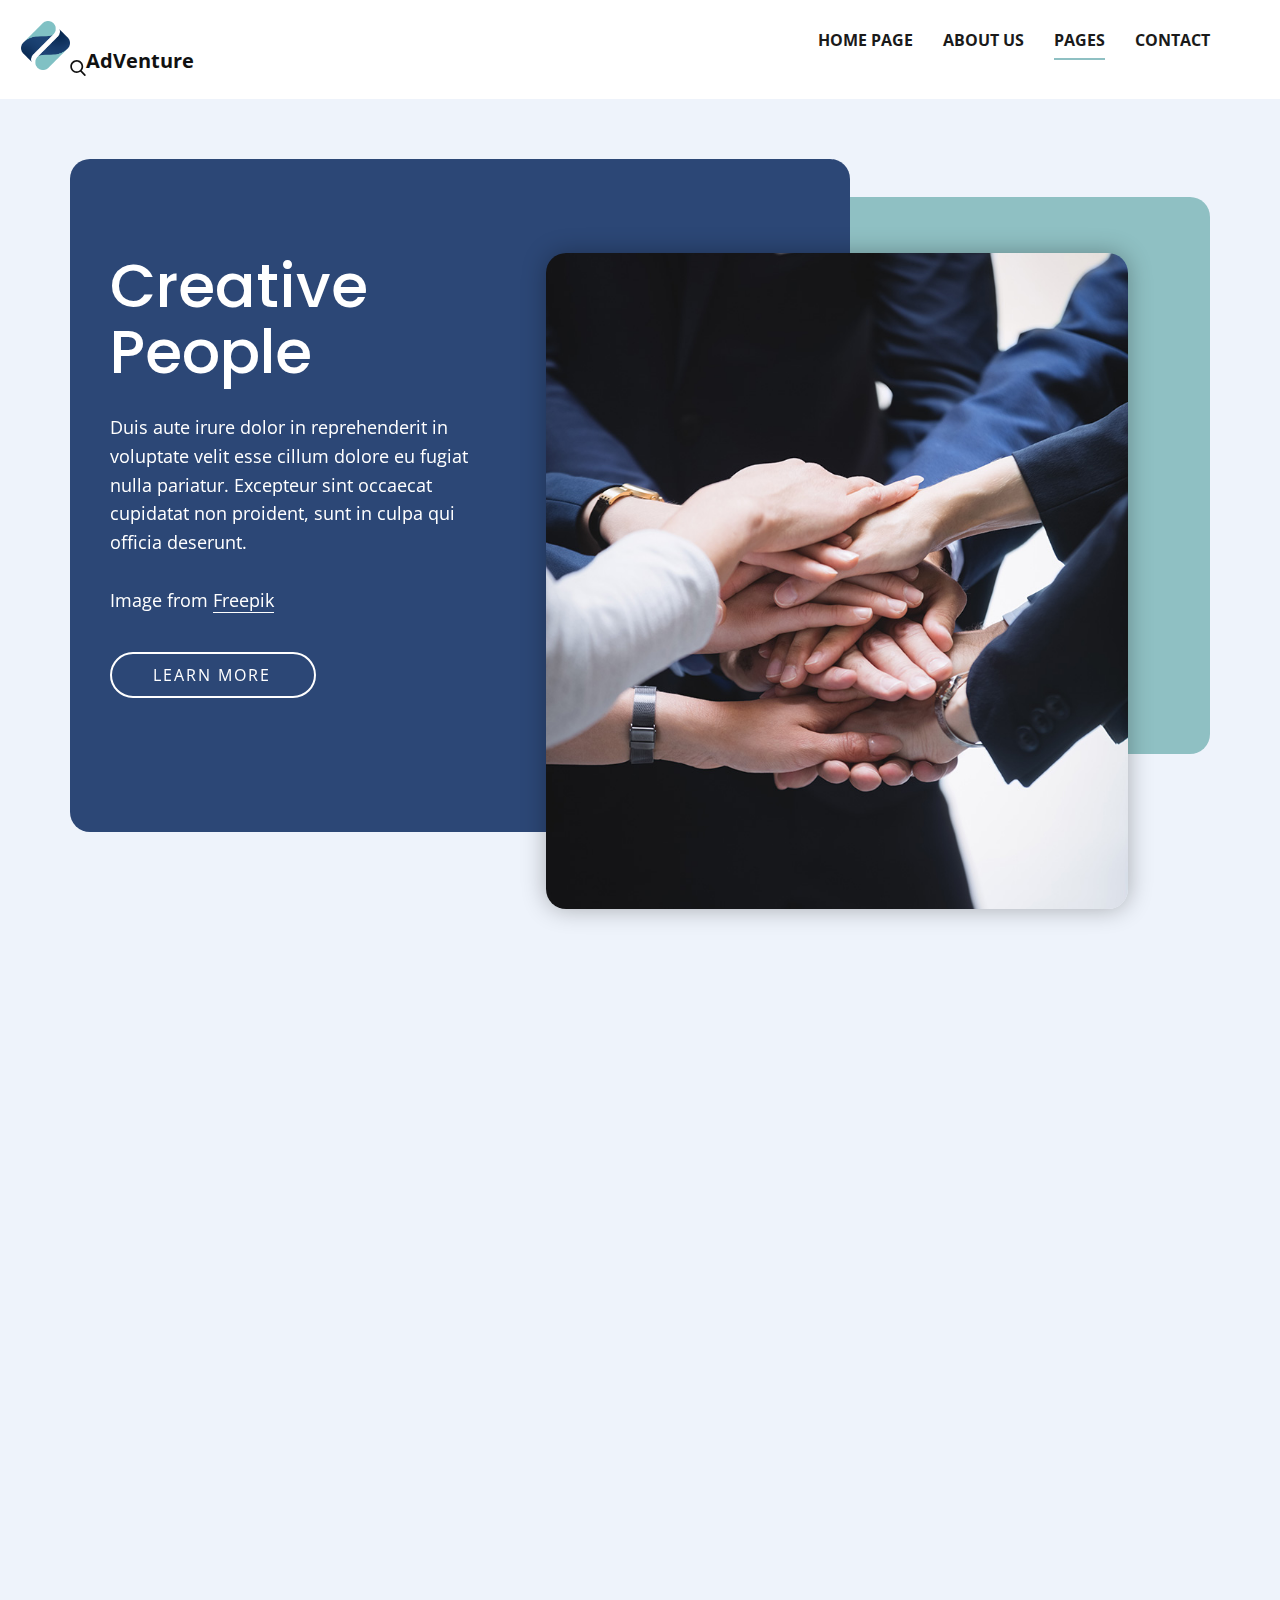
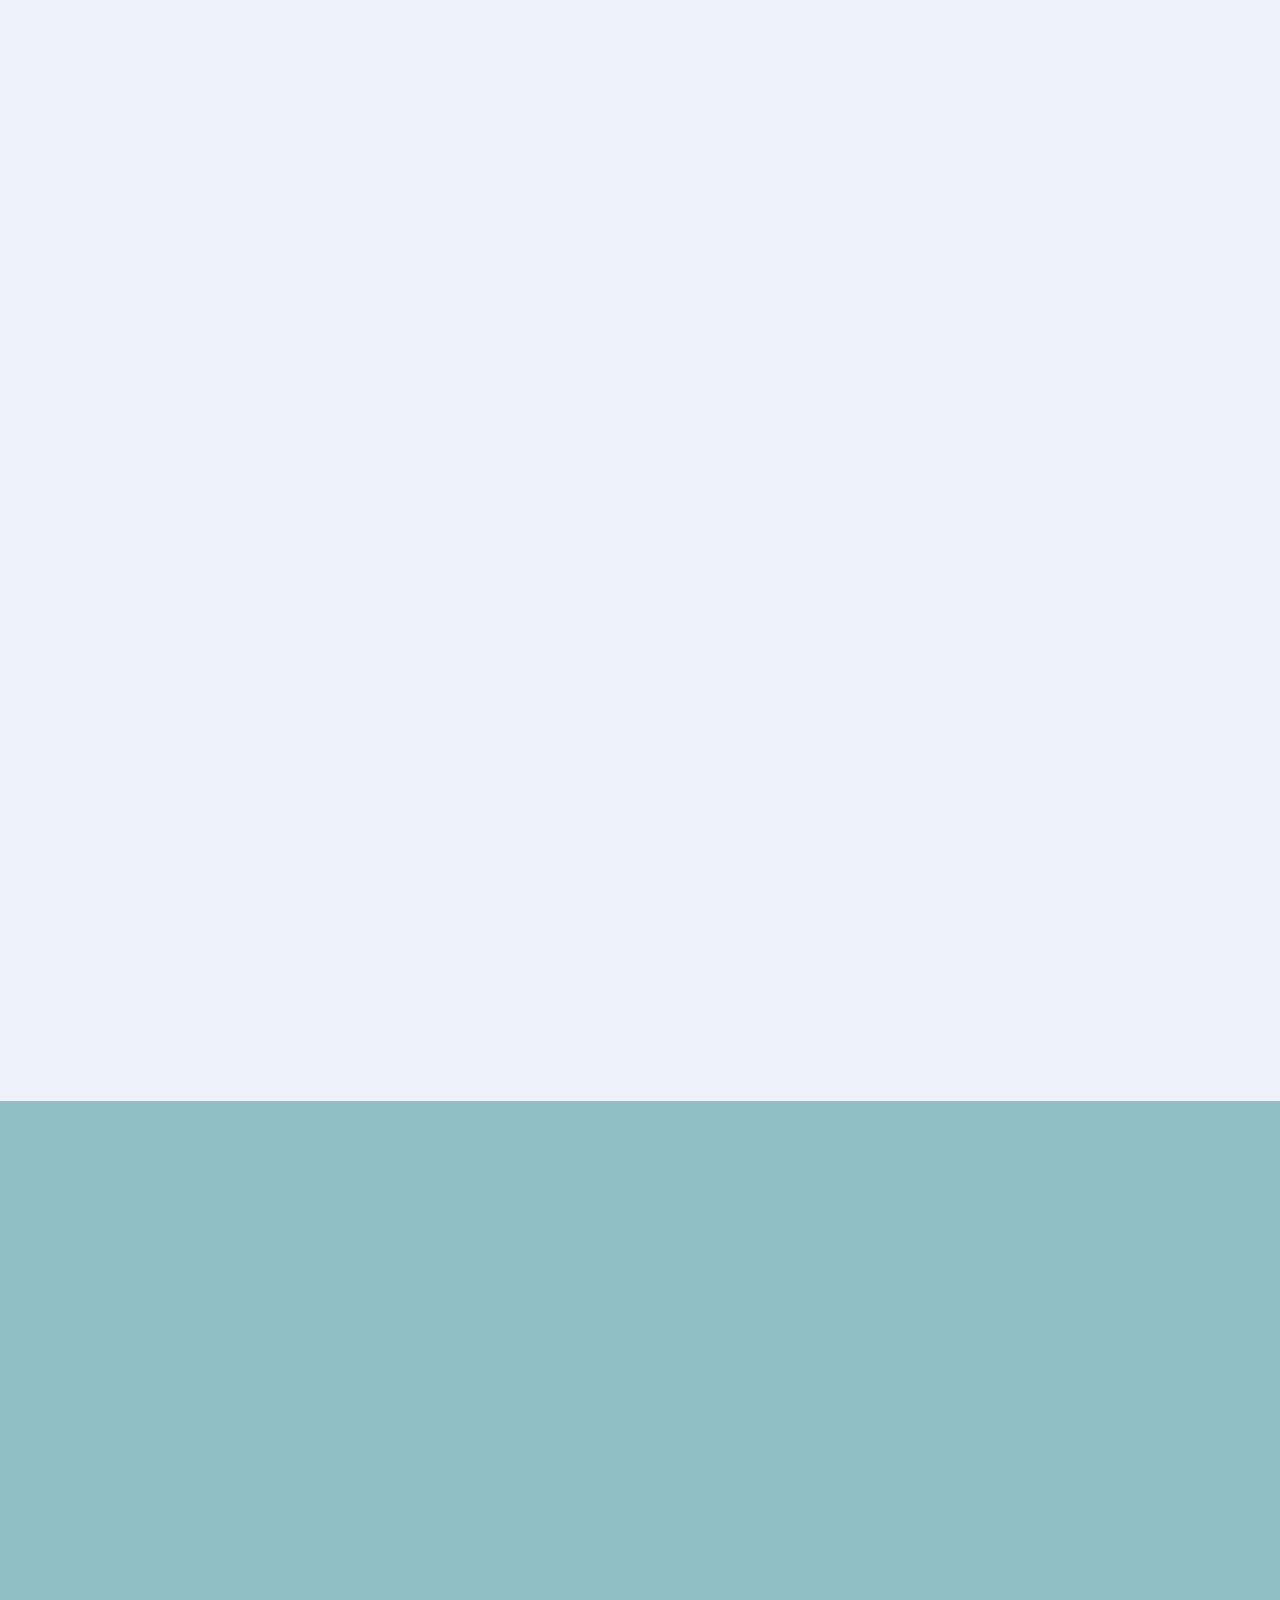
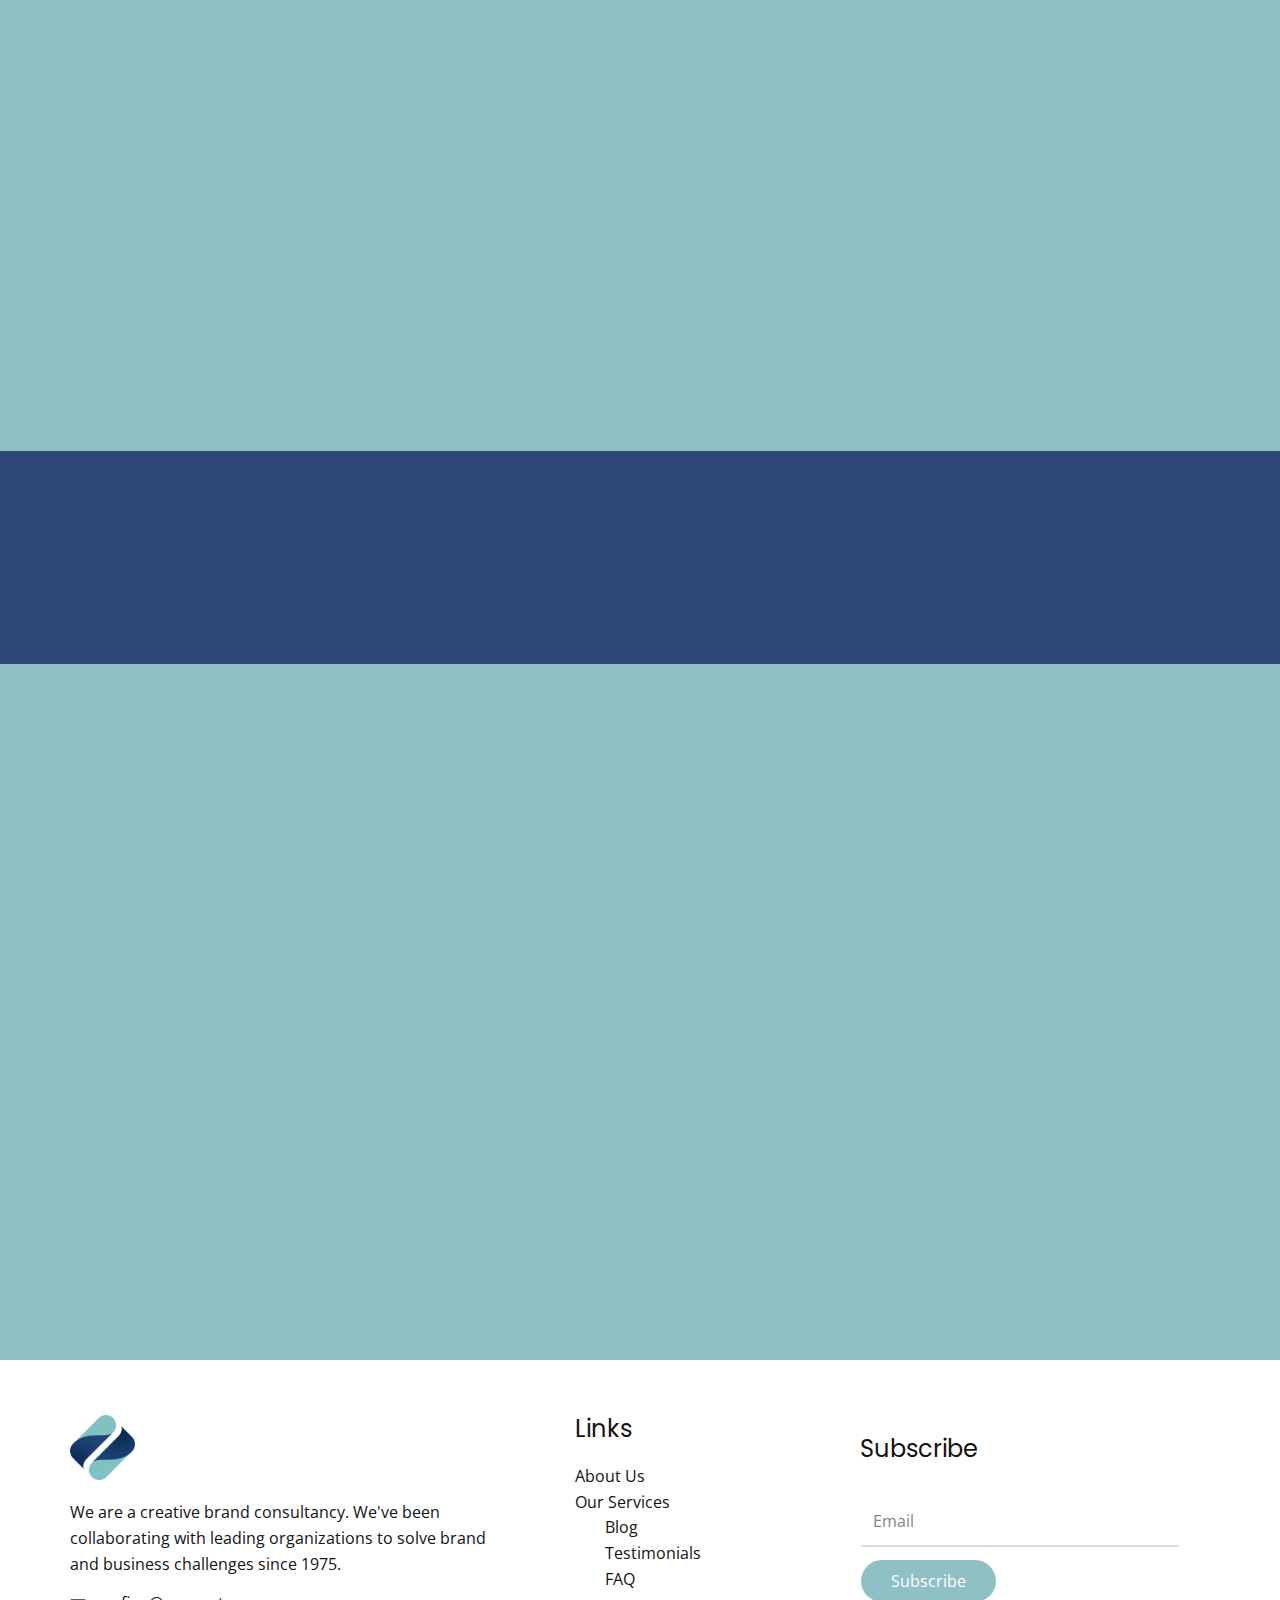
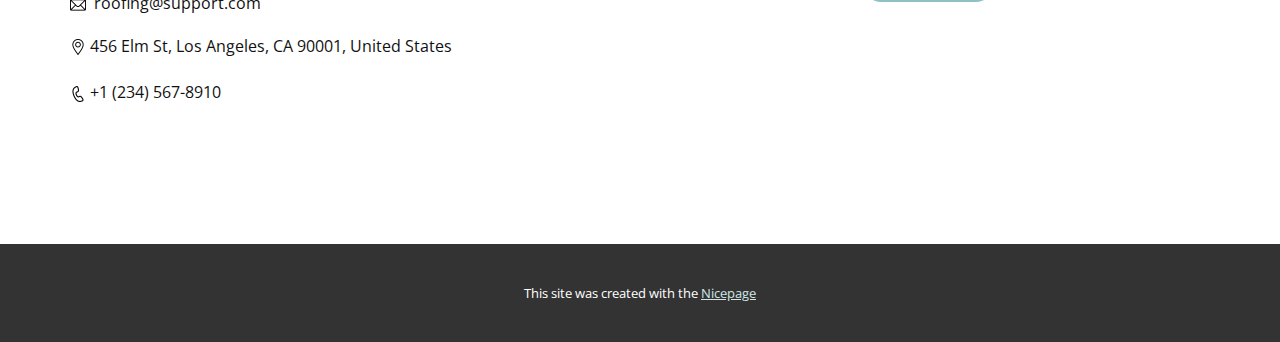
<file: Team.html>
<!DOCTYPE html>
<html style="font-size: 16px;" lang="en"><head>
    <meta name="viewport" content="width=device-width, initial-scale=1.0">
    <meta charset="utf-8">
    <meta name="keywords" content="Creative&nbsp;People, About Our Proffesionals, Our Amazing Team">
    <meta name="description" content="">
    <title>Team</title>
    <link rel="stylesheet" href="nicepage.css" media="screen">
<link rel="stylesheet" href="Team.css" media="screen">
    <script class="u-script" type="text/javascript" src="jquery.js" defer=""></script>
    <script class="u-script" type="text/javascript" src="nicepage.js" defer=""></script>
    <meta name="generator" content="Nicepage 7.5.2, nicepage.com">
    <meta name="referrer" content="origin">
    
    
    
    
    
    
    
    <link id="u-theme-google-font" rel="stylesheet" href="https://fonts.googleapis.com/css?family=Open+Sans:300,300i,400,400i,500,500i,600,600i,700,700i,800,800i|Poppins:100,100i,200,200i,300,300i,400,400i,500,500i,600,600i,700,700i,800,800i,900,900i">
    <link id="u-page-google-font" rel="stylesheet" href="https://fonts.googleapis.com/css?family=Poppins:100,100i,200,200i,300,300i,400,400i,500,500i,600,600i,700,700i,800,800i,900,900i">
    <script type="application/ld+json">{
		"@context": "http://schema.org",
		"@type": "Organization",
		"name": "",
		"logo": "images/logo-2.png"
}</script>
    <meta name="theme-color" content="#8fc0c3">
    <meta property="og:title" content="Team">
    <meta property="og:type" content="website">
  <meta data-intl-tel-input-cdn-path="intlTelInput/"></head>
  <body data-path-to-root="./" data-include-products="false" class="u-body u-xl-mode" data-lang="en"><header class="u-clearfix u-header u-white u-header" id="sec-a0d2"><div class="u-clearfix u-sheet u-sheet-1">
        <a href="#" class="u-image u-logo u-image-1" data-image-width="700" data-image-height="700">
          <img src="images/logo-2.png" class="u-logo-image u-logo-image-1">
        </a>
        <nav class="u-menu u-menu-dropdown u-offcanvas u-menu-1" data-responsive-from="MD">
          <div class="menu-collapse" style="font-size: 1rem; letter-spacing: 0px; font-weight: 700; text-transform: uppercase;">
            <a class="u-button-style u-custom-active-border-color u-custom-border u-custom-border-color u-custom-borders u-custom-hover-border-color u-custom-left-right-menu-spacing u-custom-padding-bottom u-custom-text-active-color u-custom-text-color u-custom-text-hover-color u-custom-top-bottom-menu-spacing u-hamburger-link u-nav-link u-text-active-palette-1-base u-text-hover-palette-1-base u-text-palette-2-base" href="#">
              <svg class="u-svg-link" viewBox="0 0 24 24"><use xlink:href="#menu-hamburger"></use></svg>
              <svg class="u-svg-content" version="1.1" id="menu-hamburger" viewBox="0 0 16 16" x="0px" y="0px" xmlns:xlink="http://www.w3.org/1999/xlink" xmlns="http://www.w3.org/2000/svg"><g><rect y="1" width="16" height="2"></rect><rect y="7" width="16" height="2"></rect><rect y="13" width="16" height="2"></rect>
</g></svg>
            </a>
          </div>
          <div class="u-custom-menu u-nav-container">
            <ul class="u-nav u-spacing-30 u-unstyled u-nav-1"><li class="u-nav-item"><a class="u-border-2 u-border-active-palette-1-base u-border-hover-palette-1-light-1 u-border-no-left u-border-no-right u-border-no-top u-button-style u-nav-link u-text-active-grey-90 u-text-grey-90 u-text-hover-grey-90" href="./" style="padding: 10px 0px;">home page</a>
</li><li class="u-nav-item"><a class="u-border-2 u-border-active-palette-1-base u-border-hover-palette-1-light-1 u-border-no-left u-border-no-right u-border-no-top u-button-style u-nav-link u-text-active-grey-90 u-text-grey-90 u-text-hover-grey-90" href="About.html" style="padding: 10px 0px;">About Us</a>
</li><li class="u-nav-item"><a class="u-border-2 u-border-active-palette-1-base u-border-hover-palette-1-light-1 u-border-no-left u-border-no-right u-border-no-top u-button-style u-nav-link u-text-active-grey-90 u-text-grey-90 u-text-hover-grey-90" style="padding: 10px 0px;">Pages</a><div class="u-nav-popup"><ul class="u-h-spacing-25 u-nav u-unstyled u-v-spacing-15"><li class="u-nav-item"><a class="u-button-style u-nav-link u-white" href="Services.html">Our Services</a>
</li><li class="u-nav-item"><a class="u-button-style u-nav-link u-white" href="Team.html">Our Team</a>
</li><li class="u-nav-item"><a class="u-button-style u-nav-link u-white" href="Team-2.html">Portfolio</a>
</li></ul>
</div>
</li><li class="u-nav-item"><a class="u-border-2 u-border-active-palette-1-base u-border-hover-palette-1-light-1 u-border-no-left u-border-no-right u-border-no-top u-button-style u-nav-link u-text-active-grey-90 u-text-grey-90 u-text-hover-grey-90" href="#" style="padding: 10px 0px;">Contact</a>
</li></ul>
          </div>
          <div class="u-custom-menu u-nav-container-collapse">
            <div class="u-black u-container-style u-inner-container-layout u-opacity u-opacity-95 u-sidenav">
              <div class="u-inner-container-layout u-sidenav-overflow">
                <div class="u-menu-close"></div>
                <ul class="u-align-center u-nav u-popupmenu-items u-unstyled u-nav-3"><li class="u-nav-item"><a class="u-button-style u-nav-link" href="./">home page</a>
</li><li class="u-nav-item"><a class="u-button-style u-nav-link" href="About.html">About Us</a>
</li><li class="u-nav-item"><a class="u-button-style u-nav-link">Pages</a><div class="u-nav-popup"><ul class="u-h-spacing-25 u-nav u-unstyled u-v-spacing-15"><li class="u-nav-item"><a class="u-button-style u-nav-link" href="Services.html">Our Services</a>
</li><li class="u-nav-item"><a class="u-button-style u-nav-link" href="Team.html">Our Team</a>
</li><li class="u-nav-item"><a class="u-button-style u-nav-link" href="Team-2.html">Portfolio</a>
</li></ul>
</div>
</li><li class="u-nav-item"><a class="u-button-style u-nav-link" href="#">Contact</a>
</li></ul>
              </div>
            </div>
            <div class="u-black u-menu-overlay u-opacity u-opacity-70"></div>
          </div>
          <style class="menu-style">@media (max-width: 939px) {
                    [data-responsive-from="MD"] .u-nav-container {
                        display: none;
                    }
                    [data-responsive-from="MD"] .menu-collapse {
                        display: block;
                    }
                }</style>
        </nav>
        <form action="#" class="u-search u-search-layout-icon u-search-left u-white u-search-1" data-search-token="no-license" data-href="search/search.html" data-page-id="232600713">
          <div class="u-search-overlay"></div>
          <button class="u-search-button" type="submit">
            <span class="u-search-icon u-search-icon-1">
              <svg class="u-svg-link" preserveAspectRatio="xMidYMin slice" viewBox="0 0 56.966 56.966"><use xlink:href="#svg-59fe"></use></svg>
              <svg xmlns="http://www.w3.org/2000/svg" xmlns:xlink="http://www.w3.org/1999/xlink" version="1.1" id="svg-59fe" x="0px" y="0px" viewBox="0 0 56.966 56.966" style="enable-background:new 0 0 56.966 56.966;" xml:space="preserve" class="u-svg-content"><path d="M55.146,51.887L41.588,37.786c3.486-4.144,5.396-9.358,5.396-14.786c0-12.682-10.318-23-23-23s-23,10.318-23,23  s10.318,23,23,23c4.761,0,9.298-1.436,13.177-4.162l13.661,14.208c0.571,0.593,1.339,0.92,2.162,0.92  c0.779,0,1.518-0.297,2.079-0.837C56.255,54.982,56.293,53.08,55.146,51.887z M23.984,6c9.374,0,17,7.626,17,17s-7.626,17-17,17  s-17-7.626-17-17S14.61,6,23.984,6z"></path></svg>
            </span>
          </button>
          <input class="u-search-input" type="search" name="search" value="" placeholder="Search">
        </form>
        <p class="u-text u-text-default u-text-1">AdVentu​re</p>
      </div></header>
    <section class="u-clearfix u-palette-2-light-3 u-section-1" id="carousel_64c8">
      <div class="u-clearfix u-sheet u-valign-middle-lg u-valign-middle-md u-valign-middle-sm u-valign-middle-xs u-sheet-1">
        <div class="u-palette-1-base u-radius-20 u-shape u-shape-round u-shape-1" data-animation-name="customAnimationIn" data-animation-duration="1500" data-animation-delay="500"></div>
        <div class="u-palette-2-base u-radius-20 u-shape u-shape-round u-shape-2" data-animation-name="customAnimationIn" data-animation-duration="1500"></div>
        <img class="u-image u-image-round u-radius-20 u-image-1" src="images/hands-stack-business-people343434.jpg" data-image-width="800" data-image-height="1200" data-animation-name="flipIn" data-animation-duration="1500" data-animation-direction="X" data-animation-delay="500">
        <div class="u-container-style u-group u-group-1" data-animation-name="customAnimationIn" data-animation-duration="1500">
          <div class="u-container-layout u-valign-top-lg u-valign-top-md u-valign-top-sm u-valign-top-xs u-container-layout-1">
            <h2 class="u-text u-text-body-alt-color u-text-1">Creative&nbsp;<br>People
            </h2>
            <p class="u-text u-text-body-alt-color u-text-2">Duis aute irure dolor in reprehenderit in voluptate velit esse cillum dolore eu fugiat nulla pariatur. Excepteur sint occaecat cupidatat non proident, sunt in culpa qui officia deserunt.<br>
              <br>Image from <a href="https://www.freepik.com/photos/woman" class="u-border-1 u-border-no-left u-border-no-right u-border-no-top u-border-white u-btn u-button-link u-button-style u-none u-text-body-alt-color u-btn-1">Freepik</a>
            </p>
            <a href="#" class="u-active-white u-border-2 u-border-active-white u-border-hover-white u-border-white u-btn u-btn-round u-button-style u-hover-white u-none u-radius-50 u-text-active-palette-4-base u-text-body-alt-color u-text-hover-palette-4-base u-btn-2">learn more</a>
          </div>
        </div>
      </div>
    </section>
    <section class="u-align-center u-clearfix u-container-align-center u-palette-2-light-3 u-section-2" id="carousel_fc5e">
      <div class="u-clearfix u-sheet u-valign-middle-md u-valign-middle-sm u-valign-middle-xs u-sheet-1">
        <h2 class="u-text u-text-default u-text-palette-2-base u-text-1" data-animation-name="customAnimationIn" data-animation-duration="1500">About Our Proffesionals</h2>
        <p class="u-large-text u-text u-text-variant u-text-2" data-animation-name="customAnimationIn" data-animation-duration="1500" data-animation-delay="500"> We are a team of valuable people, with a reliable approach to the job and interesting passions and life goals. </p>
        <img class="u-expanded-width u-image u-image-round u-radius-20 u-image-1" alt="" data-image-width="1620" data-image-height="1080" src="images/tytyyty-min.jpg" data-animation-name="flipIn" data-animation-duration="1500" data-animation-direction="X" data-animation-delay="500">
        <p class="u-text u-text-default u-text-3" data-animation-name="customAnimationIn" data-animation-duration="1500" data-animation-delay="250">Image from <a href="https://www.freepik.com/photos/business" class="u-active-none u-border-1 u-border-black u-border-no-left u-border-no-right u-border-no-top u-btn u-button-link u-button-style u-hover-none u-none u-text-body-color u-btn-1">Freepik</a>
        </p>
        <div class="u-clearfix u-expanded-width u-layout-wrap u-layout-wrap-1">
          <div class="u-layout">
            <div class="u-layout-row">
              <div class="u-align-left u-container-align-left u-container-style u-layout-cell u-size-30 u-layout-cell-1" data-animation-name="customAnimationIn" data-animation-duration="1500" data-animation-delay="750">
                <div class="u-container-layout u-container-layout-1">
                  <p class="u-text u-text-default u-text-4"> Lorem ipsum dolor sit amet, consectetur adipiscing elit, sed do eiusmod tempor incididunt ut labore et dolore magna aliqua. Ut enim ad minim veniam, quis nostrud exercitation ullamco laboris nisi ut aliquip ex ea commodo consequat. Duis aute irure dolor in reprehenderit in voluptate velit esse cillum dolore eu fugiat nulla pariatur. Excepteur sint occaecat cupidatat non proident, sunt in culpa qui officia deserunt mollit anim id est laborum.</p>
                </div>
              </div>
              <div class="u-align-left u-container-align-left u-container-style u-layout-cell u-size-30 u-layout-cell-2" data-animation-name="customAnimationIn" data-animation-duration="1500" data-animation-delay="750">
                <div class="u-container-layout u-container-layout-2">
                  <p class="u-text u-text-default u-text-5"> Lorem ipsum dolor sit amet, consectetur adipiscing elit, sed do eiusmod tempor incididunt ut labore et dolore magna aliqua. Ut enim ad minim veniam, quis nostrud exercitation ullamco laboris nisi ut aliquip ex ea commodo consequat. Duis aute irure dolor in reprehenderit in voluptate velit esse cillum dolore eu fugiat nulla pariatur. Excepteur sint occaecat cupidatat non proident, sunt in culpa qui officia deserunt mollit anim id est laborum.</p>
                </div>
              </div>
            </div>
          </div>
        </div>
      </div>
    </section>
    <section class="u-align-center u-clearfix u-container-align-center u-container-align-center-lg u-container-align-center-md u-container-align-center-xl u-palette-1-base u-section-3" id="carousel_27df">
      <div class="u-container-align-center u-container-style u-group u-palette-2-light-3 u-shape-rectangle u-group-1">
        <div class="u-container-layout u-valign-top u-container-layout-1">
          <h2 class="u-align-center u-text u-text-default u-text-palette-2-base u-text-1" data-animation-name="customAnimationIn" data-animation-duration="1500" data-animation-delay="0">Our Amazing Team</h2>
        </div>
      </div>
      <div class="u-list u-list-1">
        <div class="u-repeater u-repeater-1">
          <div class="u-container-align-center u-container-style u-list-item u-radius-20 u-repeater-item u-shape-round u-white u-list-item-1" data-animation-name="customAnimationIn" data-animation-duration="1500" data-animation-delay="500">
            <div class="u-container-layout u-similar-container u-valign-top u-container-layout-2">
              <img alt="" class="u-expanded-width-lg u-expanded-width-md u-expanded-width-sm u-expanded-width-xl u-image u-image-round u-radius-10 u-image-1" data-image-width="626" data-image-height="417" src="images/happy-man-with-long-thick-ginger-beard-has-friendly-smile_273609-16616.jpg" data-animation-name="customAnimationIn" data-animation-duration="1250" data-animation-delay="250">
              <h4 class="u-align-center u-text u-text-default u-text-palette-2-base u-text-2" data-animation-name="" data-animation-duration="0" data-animation-delay="0" data-animation-direction="">Nat Reynolds</h4>
              <h6 class="u-align-center u-text u-text-default u-text-3"> Worldwide Partner</h6>
            </div>
          </div>
          <div class="u-container-align-center u-container-style u-list-item u-radius-20 u-repeater-item u-shape-round u-video-cover u-white u-list-item-2" data-animation-name="customAnimationIn" data-animation-duration="1500" data-animation-delay="500">
            <div class="u-container-layout u-similar-container u-valign-top u-container-layout-3">
              <img alt="" class="u-expanded-width-lg u-expanded-width-md u-expanded-width-sm u-expanded-width-xl u-image u-image-round u-radius-10 u-image-2" data-image-width="626" data-image-height="417" src="images/woman4.jpg" data-animation-name="customAnimationIn" data-animation-duration="1250" data-animation-delay="250">
              <h4 class="u-align-center u-text u-text-default u-text-palette-2-base u-text-4" data-animation-name="" data-animation-duration="0" data-animation-delay="0" data-animation-direction=""> Jennie Roberts</h4>
              <h6 class="u-align-center u-text u-text-default u-text-5"> Partner</h6>
            </div>
          </div>
          <div class="u-container-align-center u-container-style u-list-item u-radius-20 u-repeater-item u-shape-round u-video-cover u-white u-list-item-3" data-animation-name="customAnimationIn" data-animation-duration="1500" data-animation-delay="500">
            <div class="u-container-layout u-similar-container u-valign-top u-container-layout-4">
              <img alt="" class="u-expanded-width-lg u-expanded-width-md u-expanded-width-sm u-expanded-width-xl u-image u-image-round u-radius-10 u-image-3" data-image-width="626" data-image-height="417" src="images/woman7.jpg" data-animation-name="customAnimationIn" data-animation-duration="1250" data-animation-delay="250">
              <h4 class="u-align-center u-text u-text-default u-text-palette-2-base u-text-6" data-animation-name="" data-animation-duration="0" data-animation-delay="0" data-animation-direction=""> &nbsp;Mila Parker</h4>
              <h6 class="u-align-center u-text u-text-default u-text-7">Sales Manager</h6>
            </div>
          </div>
          <div class="u-container-align-center u-container-style u-list-item u-radius-20 u-repeater-item u-shape-round u-video-cover u-white u-list-item-4" data-animation-name="customAnimationIn" data-animation-duration="1500" data-animation-delay="500">
            <div class="u-container-layout u-similar-container u-valign-top u-container-layout-5">
              <img alt="" class="u-expanded-width-lg u-expanded-width-md u-expanded-width-sm u-expanded-width-xl u-image u-image-round u-radius-10 u-image-4" data-image-width="626" data-image-height="417" src="images/pretty-smiling-joyfully-female-with-fair-hair-dressed-casually-looking-with-satisfaction_176420-15187.jpg" data-animation-name="customAnimationIn" data-animation-duration="1250" data-animation-delay="250">
              <h4 class="u-align-center u-text u-text-default u-text-palette-2-base u-text-8" data-animation-name="" data-animation-duration="0" data-animation-delay="0" data-animation-direction=""> Monica Pouli</h4>
              <h6 class="u-align-center u-text u-text-default u-text-9">Developer</h6>
            </div>
          </div>
          <div class="u-container-align-center u-container-style u-list-item u-radius-20 u-repeater-item u-shape-round u-video-cover u-white u-list-item-5" data-animation-name="customAnimationIn" data-animation-duration="1500" data-animation-delay="500">
            <div class="u-container-layout u-similar-container u-valign-top u-container-layout-6">
              <img alt="" class="u-expanded-width-lg u-expanded-width-md u-expanded-width-sm u-expanded-width-xl u-image u-image-round u-radius-10 u-image-5" data-image-width="626" data-image-height="417" src="images/5man.jpg" data-animation-name="customAnimationIn" data-animation-duration="1250" data-animation-delay="250">
              <h4 class="u-align-center u-text u-text-default u-text-palette-2-base u-text-10" data-animation-name="" data-animation-duration="0" data-animation-delay="0" data-animation-direction=""> Peter Howard</h4>
              <h6 class="u-align-center u-text u-text-default u-text-11">Designer</h6>
            </div>
          </div>
          <div class="u-container-align-center u-container-style u-list-item u-radius-20 u-repeater-item u-shape-round u-video-cover u-white u-list-item-6" data-animation-name="customAnimationIn" data-animation-duration="1500" data-animation-delay="500">
            <div class="u-container-layout u-similar-container u-valign-top u-container-layout-7">
              <img alt="" class="u-expanded-width-lg u-expanded-width-md u-expanded-width-sm u-expanded-width-xl u-image u-image-round u-radius-10 u-image-6" data-image-width="626" data-image-height="417" src="images/woman9.jpg" data-animation-name="customAnimationIn" data-animation-duration="1250" data-animation-delay="250">
              <h4 class="u-align-center u-text u-text-default u-text-palette-2-base u-text-12" data-animation-name="" data-animation-duration="0" data-animation-delay="0" data-animation-direction=""> Sasha Payne</h4>
              <h6 class="u-align-center u-text u-text-default u-text-13">Designer</h6>
            </div>
          </div>
        </div>
      </div>
      <p class="u-align-center u-text u-text-14" data-animation-name="customAnimationIn" data-animation-duration="1500" data-animation-delay="750">Image by <a href="https://www.freepik.com/photos/coffee" class="u-border-1 u-border-active-palette-1-light-2 u-border-hover-palette-2-base u-border-no-left u-border-no-right u-border-no-top u-border-white u-btn u-button-link u-button-style u-none u-text-active-palette-1-light-2 u-text-body-alt-color u-text-hover-palette-1-light-2 u-btn-1" target="_blank">Freepik</a>
      </p>
    </section>
    <section class="u-clearfix u-color-scheme-u11 u-palette-2-base u-section-4" id="sec-c2ba">
      <div class="u-clearfix u-sheet u-sheet-1">
        <div class="u-clearfix u-expanded-width u-layout-wrap u-layout-wrap-1">
          <div class="u-layout">
            <div class="u-layout-row">
              <div class="u-align-center-sm u-align-center-xs u-align-left-lg u-align-left-md u-align-left-xl u-container-align-left u-container-style u-layout-cell u-left-cell u-size-44 u-layout-cell-1" data-animation-name="customAnimationIn" data-animation-duration="1500" data-animation-delay="0">
                <div class="u-container-layout u-valign-top u-container-layout-1">
                  <h3 class="u-align-left u-text u-text-default u-text-1"> Want to join us?</h3>
                  <p class="u-align-left u-text u-text-2">Sample text. Lorem ipsum dolor sit amet, consectetur adipiscing elit nullam nunc justo sagittis suscipit ultrices.</p>
                </div>
              </div>
              <div class="u-align-left u-container-align-center u-container-align-left u-container-style u-layout-cell u-right-cell u-size-16 u-layout-cell-2">
                <div class="u-container-layout u-valign-middle u-container-layout-2">
                  <a href="#" class="u-active-white u-align-center u-border-2 u-border-active-white u-border-hover-white u-border-white u-btn u-btn-round u-button-style u-hover-white u-none u-radius-50 u-text-active-palette-4-base u-text-body-alt-color u-text-hover-palette-4-base u-btn-1" data-animation-name="flipIn" data-animation-duration="1500" data-animation-direction="X" data-animation-delay="500">learn more</a>
                </div>
              </div>
            </div>
          </div>
        </div>
      </div>
    </section>
    <section class="u-align-center u-clearfix u-container-align-center u-palette-1-base u-section-5" id="sec-2756">
      <div class="u-clearfix u-sheet u-valign-middle u-sheet-1">
        <div class="data-layout-selected u-clearfix u-gutter-40 u-layout-wrap u-layout-wrap-1">
          <div class="u-layout">
            <div class="u-layout-row">
              <div class="u-align-center u-container-align-center u-container-style u-layout-cell u-right-cell u-size-33 u-layout-cell-1" data-animation-name="customAnimationIn" data-animation-duration="1500" data-animation-delay="250">
                <div class="u-container-layout u-valign-top u-container-layout-1">
                  <h6 class="u-text u-text-default u-text-palette-2-base u-text-1">Contact Us</h6>
                  <div class="u-expanded-width u-form u-form-1">
                    <form action="https://forms.nicepagesrv.com/v2/form/process" class="u-clearfix u-form-spacing-15 u-form-vertical u-inner-form" style="padding: 0;" source="email" name="form">
                      <div class="u-form-group u-form-name">
                        <label for="name-daf4" class="u-label">Name</label>
                        <input type="text" placeholder="Enter your Name" id="name-daf4" name="name" class="u-border-2 u-border-no-left u-border-no-right u-border-no-top u-border-palette-2-dark-2 u-input u-input-rectangle" required="">
                      </div>
                      <div class="u-form-email u-form-group">
                        <label for="email-daf4" class="u-label">Email</label>
                        <input type="email" placeholder="Enter a valid email address" id="email-daf4" name="email" class="u-border-2 u-border-no-left u-border-no-right u-border-no-top u-border-palette-2-dark-2 u-input u-input-rectangle" required="">
                      </div>
                      <div class="u-form-group u-form-message">
                        <label for="message-daf4" class="u-label">Message</label>
                        <textarea placeholder="" rows="4" cols="50" id="message-daf4" name="message" class="u-border-2 u-border-no-left u-border-no-right u-border-no-top u-border-palette-2-dark-2 u-input u-input-rectangle" required=""></textarea>
                      </div>
                      <div class="u-form-agree u-form-group u-form-group-4">
                        <label class="u-block-274a-42 u-field-label" style=""></label>
                        <input type="checkbox" id="agree-f183" name="agree" class="u-agree-checkbox u-field-input" required="">
                        <label for="agree-f183" class="u-block-274a-42 u-field-label" style="">I accept the <a href="#">Terms of Service</a>
                        </label>
                      </div>
                      <div class="u-align-left u-form-group u-form-submit">
                        <a href="#" class="u-active-palette-1-base u-border-none u-btn u-btn-round u-btn-submit u-button-style u-hover-palette-1-base u-palette-2-base u-radius-20 u-btn-1">Submit</a>
                        <input type="submit" value="submit" class="u-form-control-hidden">
                      </div>
                      <div class="u-form-send-message u-form-send-success">Thank you! Your message has been sent.</div>
                      <div class="u-form-send-error u-form-send-message">Unable to send your message. Please fix errors then try again.</div>
                      <input type="hidden" value="" name="recaptchaResponse">
                      <input type="hidden" name="formServices" value="">
                    </form>
                  </div>
                </div>
              </div>
              <div class="u-align-center u-container-align-center u-container-style u-layout-cell u-radius-50 u-shape-round u-size-27 u-white u-layout-cell-2" data-animation-name="customAnimationIn" data-animation-duration="1500" data-animation-delay="0">
                <div class="u-container-layout u-valign-middle u-container-layout-2">
                  <h6 class="u-text u-text-default u-text-palette-2-base u-text-2">call us</h6>
                  <p class="u-text u-text-body-color u-text-3">1 (234) 567-891<br>1 (234) 987-654
                  </p>
                  <h6 class="u-text u-text-default u-text-palette-2-base u-text-4">location</h6>
                  <p class="u-text u-text-body-color u-text-5">121 Rock Sreet, 21 Avenue,<br>New York, NY 92103-9000
                  </p>
                  <h6 class="u-text u-text-default u-text-palette-2-base u-text-6">Our Mission</h6>
                  <p class="u-text u-text-body-color u-text-7"> We support people that embrace sustainable innovation</p>
                </div>
              </div>
            </div>
          </div>
        </div>
      </div>
    </section>
    
    
    
    <footer class="u-align-center u-clearfix u-container-align-center u-footer u-white u-footer" id="sec-bbe0"><div class="u-clearfix u-sheet u-valign-middle u-sheet-1">
        <div class="data-layout-selected u-clearfix u-expanded-width u-layout-wrap u-layout-wrap-1">
          <div class="u-layout">
            <div class="u-layout-row">
              <div class="u-container-style u-layout-cell u-size-25-lg u-size-25-xl u-size-30-md u-size-30-sm u-size-30-xs u-layout-cell-1">
                <div class="u-container-layout u-container-layout-1">
                  <img class="u-image u-image-contain u-image-default u-image-1" src="images/logo-2.png" alt="" data-image-width="700" data-image-height="700">
                  <p class="u-align-left u-text u-text-default u-text-1"> We are a creative brand consultancy. We've been collaborating with leading organizations to solve brand and business challenges since 1975.</p>
                  <p class="u-align-left u-text u-text-default u-text-2">
                    <span class="u-file-icon u-icon"><img src="images/646094.png" alt=""></span>&nbsp; <a href="#" class="u-active-none u-border-1 u-border-active-palette-2-base u-border-hover-palette-2-base u-border-no-left u-border-no-right u-border-no-top u-btn u-button-link u-button-style u-hover-none u-none u-text-active-palette-2-base u-text-body-color u-text-hover-palette-2-base u-btn-1" data-animation-name="" data-animation-duration="0" data-animation-delay="0" data-animation-direction="">roofing@support.com</a>
                  </p>
                  <p class="u-align-left u-text u-text-3">
                    <span class="u-file-icon u-icon"><img src="images/2838912-8.png" alt=""></span>&nbsp;​​​456 Elm St, Los Angeles, CA 90001, United States
                  </p>
                  <p class="u-align-left u-text u-text-4">
                    <a href="tel:+12345678910" class="u-active-none u-border-1 u-border-active-palette-2-base u-border-hover-palette-2-base u-border-no-left u-border-no-right u-border-no-top u-btn u-button-link u-button-style u-hover-none u-none u-text-active-palette-2-base u-text-body-color u-text-hover-palette-2-base u-btn-2" data-animation-name="" data-animation-duration="0" data-animation-delay="0" data-animation-direction="">
                      <span class="u-file-icon u-icon"><img src="images/107778-9.png" alt=""></span>&nbsp;​+1 (234) 567-8910
                    </a>
                  </p>
                </div>
              </div>
              <div class="u-container-align-left u-container-style u-layout-cell u-shape-rectangle u-size-15-lg u-size-15-xl u-size-30-md u-size-30-sm u-size-30-xs u-layout-cell-2">
                <div class="u-container-layout u-container-layout-2">
                  <h4 class="u-align-left u-text u-text-5"> Links</h4>
                  <p class="u-align-left u-text u-text-6">
                    <a href="#" class="u-active-none u-border-1 u-border-active-palette-2-base u-border-hover-palette-2-base u-border-no-left u-border-no-right u-border-no-top u-btn u-button-link u-button-style u-hover-none u-none u-text-active-palette-2-base u-text-body-color u-text-hover-palette-2-base u-btn-3" title="#" data-animation-name="" data-animation-duration="0" data-animation-delay="0" data-animation-direction="">About Us</a>
                    <a href="#" class="u-active-none u-border-1 u-border-active-palette-2-base u-border-hover-palette-2-base u-border-no-left u-border-no-right u-border-no-top u-btn u-button-link u-button-style u-hover-none u-none u-text-active-palette-2-base u-text-body-color u-text-hover-palette-2-base u-btn-4" title="#" data-animation-name="" data-animation-duration="0" data-animation-delay="0" data-animation-direction="">
                      <br>Our Services
                    </a>
                    <br>
                    <a href="#" class="u-active-none u-border-1 u-border-active-palette-2-base u-border-hover-palette-2-base u-border-no-left u-border-no-right u-border-no-top u-btn u-button-link u-button-style u-hover-none u-none u-text-active-palette-2-base u-text-body-color u-text-hover-palette-2-base u-btn-5" title="#" data-animation-name="" data-animation-duration="0" data-animation-delay="0" data-animation-direction="">Blog<br>
                    </a>
                    <a href="#" class="u-active-none u-border-1 u-border-active-palette-2-base u-border-hover-palette-2-base u-border-no-left u-border-no-right u-border-no-top u-btn u-button-link u-button-style u-hover-none u-none u-text-active-palette-2-base u-text-body-color u-text-hover-palette-2-base u-btn-6" data-animation-name="" data-animation-duration="0" data-animation-delay="0" data-animation-direction="">Testimonials</a>
                    <br>
                    <a href="#" class="u-active-none u-border-1 u-border-active-palette-2-base u-border-hover-palette-2-base u-border-no-left u-border-no-right u-border-no-top u-btn u-button-link u-button-style u-hover-none u-none u-text-active-palette-2-base u-text-body-color u-text-hover-palette-2-base u-btn-7" data-animation-name="" data-animation-duration="0" data-animation-delay="0" data-animation-direction="">FAQ</a>
                  </p>
                </div>
              </div>
              <div class="u-container-align-left u-container-style u-layout-cell u-shape-rectangle u-size-20-lg u-size-20-xl u-size-60-md u-size-60-sm u-size-60-xs u-layout-cell-3">
                <div class="u-container-layout u-container-layout-3">
                  <h4 class="u-align-left u-text u-text-7"> Subscribe</h4>
                  <div class="custom-expanded u-form u-form-1">
                    <form action="https://forms.nicepagesrv.com/v2/form/process" class="u-clearfix u-form-spacing-12 u-form-vertical u-inner-form" style="padding: 1px;" source="email">
                      <div class="u-form-email u-form-group">
                        <label for="email-ef64" class="u-form-control-hidden u-label">Email</label>
                        <input type="email" placeholder="Email" id="email-ef64" name="email" class="u-border-2 u-border-grey-15 u-border-no-left u-border-no-right u-border-no-top u-input u-input-rectangle u-input-1" required="">
                      </div>
                      <div class="u-form-group u-form-submit">
                        <a href="#" class="u-active-palette-2-base u-border-none u-btn u-btn-round u-btn-submit u-button-style u-hover-palette-2-base u-palette-1-base u-radius-50 u-btn-8">Subscribe</a>
                        <input type="submit" value="submit" class="u-form-control-hidden">
                      </div>
                      <div class="u-form-send-message u-form-send-success">#FormSendSuccess</div>
                      <div class="u-form-send-error u-form-send-message">#FormSendError</div>
                      <input type="hidden" value="" name="recaptchaResponse">
                      <input type="hidden" name="formServices" value="d28ffcf6-4cbf-e8e1-a781-0427970371fb">
                    </form>
                  </div>
                </div>
              </div>
            </div>
          </div>
        </div>
      </div></footer>
    <section class="u-backlink u-clearfix u-grey-80">
      <p class="u-text">
        <span>This site was created with the </span>
        <a class="u-link" href="https://nicepage.com/" target="_blank" rel="nofollow">
          <span>Nicepage</span>
        </a>
      </p>
    </section>
  
</body></html>
</file>
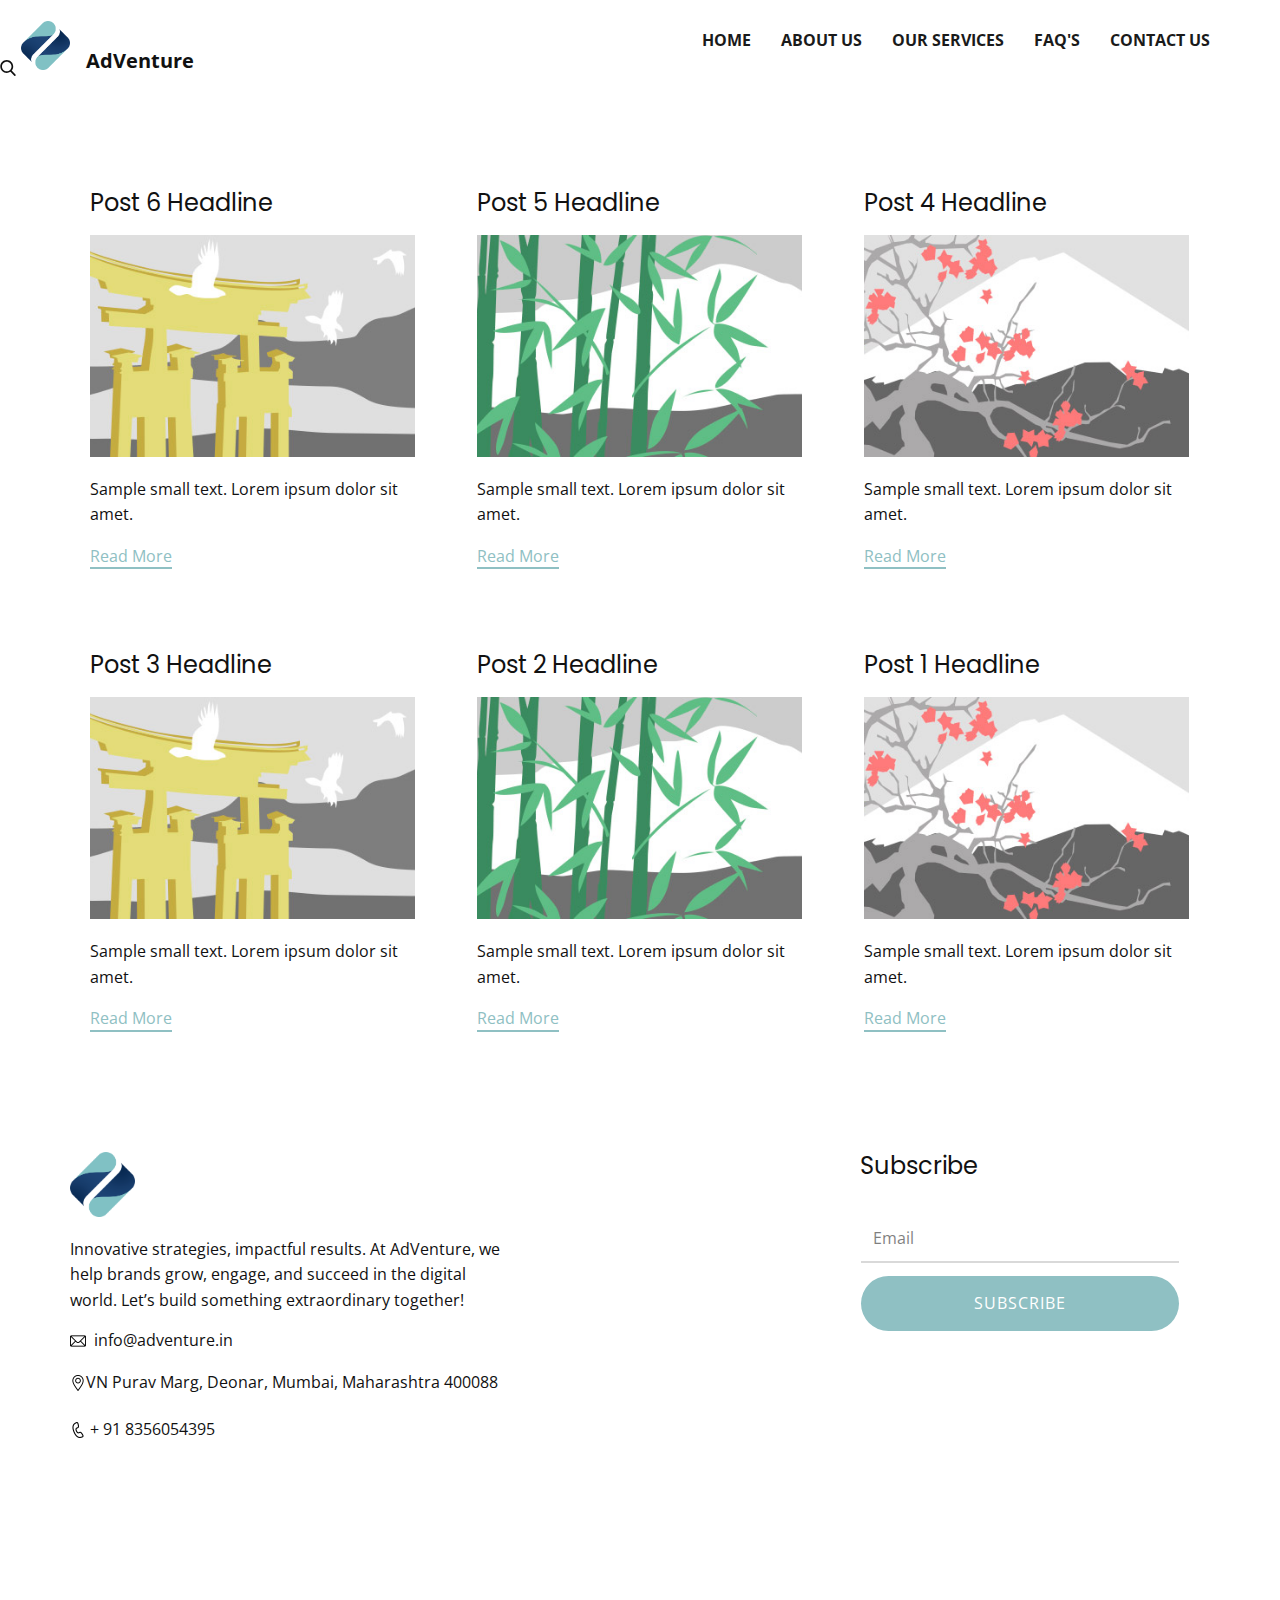
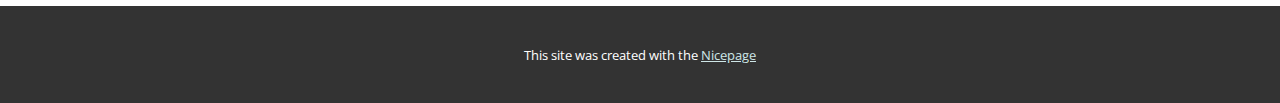
<file: blog/blog.html>
<!DOCTYPE html>
<html style="font-size: 16px;" lang="en"><head>
    <meta name="viewport" content="width=device-width, initial-scale=1.0">
    <meta charset="utf-8">
    <meta name="keywords" content="">
    <meta name="description" content="">
    <title>Blog</title>
    <link rel="stylesheet" href="../nicepage.css" media="screen">
<link rel="stylesheet" href="../Blog-Template.css" media="screen">
    <script class="u-script" type="text/javascript" src="../jquery.js" defer=""></script>
    <script class="u-script" type="text/javascript" src="../nicepage.js" defer=""></script>
    <meta name="generator" content="Nicepage 7.5.2, nicepage.com">
    <meta name="referrer" content="origin">
    
    
    
    <link id="u-theme-google-font" rel="stylesheet" href="https://fonts.googleapis.com/css?family=Open+Sans:300,300i,400,400i,500,500i,600,600i,700,700i,800,800i|Poppins:100,100i,200,200i,300,300i,400,400i,500,500i,600,600i,700,700i,800,800i,900,900i">
    <script type="application/ld+json">{
		"@context": "http://schema.org",
		"@type": "Organization",
		"name": "",
		"logo": "images/logo-2.png"
}</script>
    <meta name="theme-color" content="#8fc0c3">
  <meta data-intl-tel-input-cdn-path="intlTelInput/"></head>
  <body data-path-to-root="../" data-include-products="false" class="u-body u-xl-mode" data-lang="en"><header class="u-clearfix u-header u-white u-header" id="sec-a0d2"><a href="#" class="u-image u-logo u-image-1" data-image-width="700" data-image-height="700">
        <img src="../images/logo-2.png" class="u-logo-image u-logo-image-1">
      </a><nav class="u-menu u-menu-one-level u-offcanvas u-menu-1" data-responsive-from="MD">
        <div class="menu-collapse" style="font-size: 1rem; letter-spacing: 0px; font-weight: 700; text-transform: uppercase;">
          <a class="u-button-style u-custom-active-border-color u-custom-border u-custom-border-color u-custom-borders u-custom-hover-border-color u-custom-left-right-menu-spacing u-custom-padding-bottom u-custom-text-active-color u-custom-text-color u-custom-text-hover-color u-custom-top-bottom-menu-spacing u-hamburger-link u-nav-link u-text-active-palette-1-base u-text-hover-palette-1-base u-text-palette-2-base" href="#">
            <svg class="u-svg-link" viewBox="0 0 24 24"><use xlink:href="#menu-hamburger"></use></svg>
            <svg class="u-svg-content" version="1.1" id="menu-hamburger" viewBox="0 0 16 16" x="0px" y="0px" xmlns:xlink="http://www.w3.org/1999/xlink" xmlns="http://www.w3.org/2000/svg"><g><rect y="1" width="16" height="2"></rect><rect y="7" width="16" height="2"></rect><rect y="13" width="16" height="2"></rect>
</g></svg>
          </a>
        </div>
        <div class="u-custom-menu u-nav-container">
          <ul class="u-nav u-spacing-30 u-unstyled u-nav-1"><li class="u-nav-item"><a class="u-border-2 u-border-active-palette-1-base u-border-hover-palette-1-light-1 u-border-no-left u-border-no-right u-border-no-top u-button-style u-nav-link u-text-active-grey-90 u-text-grey-90 u-text-hover-grey-90" href="../" style="padding: 10px 0px;">home</a>
</li><li class="u-nav-item"><a class="u-border-2 u-border-active-palette-1-base u-border-hover-palette-1-light-1 u-border-no-left u-border-no-right u-border-no-top u-button-style u-nav-link u-text-active-grey-90 u-text-grey-90 u-text-hover-grey-90" href="../About.html" style="padding: 10px 0px;">About Us</a>
</li><li class="u-nav-item"><a class="u-border-2 u-border-active-palette-1-base u-border-hover-palette-1-light-1 u-border-no-left u-border-no-right u-border-no-top u-button-style u-nav-link u-text-active-grey-90 u-text-grey-90 u-text-hover-grey-90" href="../Services.html" style="padding: 10px 0px;">Our Services</a>
</li><li class="u-nav-item"><a class="u-border-2 u-border-active-palette-1-base u-border-hover-palette-1-light-1 u-border-no-left u-border-no-right u-border-no-top u-button-style u-nav-link u-text-active-grey-90 u-text-grey-90 u-text-hover-grey-90" href="../FAQ-Page.html" target="_blank" style="padding: 10px 0px;">FAQ's</a>
</li><li class="u-nav-item"><a class="u-border-2 u-border-active-palette-1-base u-border-hover-palette-1-light-1 u-border-no-left u-border-no-right u-border-no-top u-button-style u-nav-link u-text-active-grey-90 u-text-grey-90 u-text-hover-grey-90" href="../Contact-Us.html" target="_blank" style="padding: 10px 0px;">Contact Us</a>
</li></ul>
        </div>
        <div class="u-custom-menu u-nav-container-collapse">
          <div class="u-black u-container-style u-inner-container-layout u-opacity u-opacity-95 u-sidenav">
            <div class="u-inner-container-layout u-sidenav-overflow">
              <div class="u-menu-close"></div>
              <ul class="u-align-center u-nav u-popupmenu-items u-unstyled u-nav-2"><li class="u-nav-item"><a class="u-button-style u-nav-link" href="../">home</a>
</li><li class="u-nav-item"><a class="u-button-style u-nav-link" href="../About.html">About Us</a>
</li><li class="u-nav-item"><a class="u-button-style u-nav-link" href="../Services.html">Our Services</a>
</li><li class="u-nav-item"><a class="u-button-style u-nav-link" href="../FAQ-Page.html" target="_blank">FAQ's</a>
</li><li class="u-nav-item"><a class="u-button-style u-nav-link" href="../Contact-Us.html" target="_blank">Contact Us</a>
</li></ul>
            </div>
          </div>
          <div class="u-black u-menu-overlay u-opacity u-opacity-70"></div>
        </div>
        <style class="menu-style">@media (max-width: 939px) {
                    [data-responsive-from="MD"] .u-nav-container {
                        display: none;
                    }
                    [data-responsive-from="MD"] .menu-collapse {
                        display: block;
                    }
                }</style>
      </nav><form action="#" class="u-search u-search-layout-icon u-search-left u-white u-search-1" data-search-token="no-license" data-href="../search/search.html" data-page-id="232600713">
        <div class="u-search-overlay"></div>
        <button class="u-search-button" type="submit">
          <span class="u-search-icon u-search-icon-1">
            <svg class="u-svg-link" preserveAspectRatio="xMidYMin slice" viewBox="0 0 56.966 56.966"><use xlink:href="#svg-59fe"></use></svg>
            <svg xmlns="http://www.w3.org/2000/svg" xmlns:xlink="http://www.w3.org/1999/xlink" version="1.1" id="svg-59fe" x="0px" y="0px" viewBox="0 0 56.966 56.966" style="enable-background:new 0 0 56.966 56.966;" xml:space="preserve" class="u-svg-content"><path d="M55.146,51.887L41.588,37.786c3.486-4.144,5.396-9.358,5.396-14.786c0-12.682-10.318-23-23-23s-23,10.318-23,23  s10.318,23,23,23c4.761,0,9.298-1.436,13.177-4.162l13.661,14.208c0.571,0.593,1.339,0.92,2.162,0.92  c0.779,0,1.518-0.297,2.079-0.837C56.255,54.982,56.293,53.08,55.146,51.887z M23.984,6c9.374,0,17,7.626,17,17s-7.626,17-17,17  s-17-7.626-17-17S14.61,6,23.984,6z"></path></svg>
          </span>
        </button>
        <input class="u-search-input" type="search" name="search" value="" placeholder="Search">
      </form><p class="u-text u-text-default u-text-1">AdVentu​re</p></header>
    <section class="u-clearfix u-section-1" id="block-1">
      <div class="u-clearfix u-sheet u-valign-middle u-sheet-1"><!--blog--><!--blog_options_json--><!--{"type":"Recent","source":"","tags":"","count":""}--><!--/blog_options_json-->
        <div class="u-blog u-expanded-width u-repeater u-repeater-1" data-blog-id="blog-1"><!--blog_post-->
          <div class="u-blog-post u-container-style u-repeater-item u-white u-repeater-item-1">
            <div class="u-container-layout u-similar-container u-valign-top u-container-layout-1"><!--blog_post_header-->
              <h4 class="u-blog-control u-text u-text-1">
                <a class="u-post-header-link" href="../blog/post-5.html">Post 6 Headline</a>
              </h4><!--/blog_post_header--><!--blog_post_image-->
              <a class="u-post-header-link" href="../blog/post-5.html"><img alt="" class="u-blog-control u-expanded-width u-image u-image-default u-image-1" src="../images/8ad73f3c.jpeg"></a><!--/blog_post_image--><!--blog_post_content-->
              <div class="u-blog-control u-post-content u-text u-text-2 fr-view">Sample small text. Lorem ipsum dolor sit amet.</div><!--/blog_post_content--><!--blog_post_readmore-->
              <a href="../blog/post-5.html" class="u-blog-control u-border-2 u-border-palette-1-base u-btn u-btn-rectangle u-button-style u-none u-btn-1"><!--blog_post_readmore_content--><!--options_json--><!--{"content":"","defaultValue":"Read More"}--><!--/options_json-->Read More<!--/blog_post_readmore_content--></a><!--/blog_post_readmore-->
            </div>
          </div><div class="u-blog-post u-container-style u-repeater-item u-video-cover u-white">
            <div class="u-container-layout u-similar-container u-valign-top u-container-layout-2"><!--blog_post_header-->
              <h4 class="u-blog-control u-text u-text-3">
                <a class="u-post-header-link" href="../blog/post-4.html">Post 5 Headline</a>
              </h4><!--/blog_post_header--><!--blog_post_image-->
              <a class="u-post-header-link" href="../blog/post-4.html"><img alt="" class="u-blog-control u-expanded-width u-image u-image-default u-image-2" src="../images/68f64b9d.jpeg"></a><!--/blog_post_image--><!--blog_post_content-->
              <div class="u-blog-control u-post-content u-text u-text-4 fr-view">Sample small text. Lorem ipsum dolor sit amet.</div><!--/blog_post_content--><!--blog_post_readmore-->
              <a href="../blog/post-4.html" class="u-blog-control u-border-2 u-border-palette-1-base u-btn u-btn-rectangle u-button-style u-none u-btn-2"><!--blog_post_readmore_content--><!--options_json--><!--{"content":"","defaultValue":"Read More"}--><!--/options_json-->Read More<!--/blog_post_readmore_content--></a><!--/blog_post_readmore-->
            </div>
          </div><div class="u-blog-post u-container-style u-repeater-item u-video-cover u-white">
            <div class="u-container-layout u-similar-container u-valign-top u-container-layout-3"><!--blog_post_header-->
              <h4 class="u-blog-control u-text u-text-5">
                <a class="u-post-header-link" href="../blog/post-3.html">Post 4 Headline</a>
              </h4><!--/blog_post_header--><!--blog_post_image-->
              <a class="u-post-header-link" href="../blog/post-3.html"><img alt="" class="u-blog-control u-expanded-width u-image u-image-default u-image-3" src="../images/0fd3416c.jpeg"></a><!--/blog_post_image--><!--blog_post_content-->
              <div class="u-blog-control u-post-content u-text u-text-6 fr-view">Sample small text. Lorem ipsum dolor sit amet.</div><!--/blog_post_content--><!--blog_post_readmore-->
              <a href="../blog/post-3.html" class="u-blog-control u-border-2 u-border-palette-1-base u-btn u-btn-rectangle u-button-style u-none u-btn-3"><!--blog_post_readmore_content--><!--options_json--><!--{"content":"","defaultValue":"Read More"}--><!--/options_json-->Read More<!--/blog_post_readmore_content--></a><!--/blog_post_readmore-->
            </div>
          </div><div class="u-blog-post u-container-style u-repeater-item u-white u-repeater-item-1">
            <div class="u-container-layout u-similar-container u-valign-top u-container-layout-1"><!--blog_post_header-->
              <h4 class="u-blog-control u-text u-text-1">
                <a class="u-post-header-link" href="../blog/post-2.html">Post 3 Headline</a>
              </h4><!--/blog_post_header--><!--blog_post_image-->
              <a class="u-post-header-link" href="../blog/post-2.html"><img alt="" class="u-blog-control u-expanded-width u-image u-image-default u-image-1" src="../images/8ad73f3c.jpeg"></a><!--/blog_post_image--><!--blog_post_content-->
              <div class="u-blog-control u-post-content u-text u-text-2 fr-view">Sample small text. Lorem ipsum dolor sit amet.</div><!--/blog_post_content--><!--blog_post_readmore-->
              <a href="../blog/post-2.html" class="u-blog-control u-border-2 u-border-palette-1-base u-btn u-btn-rectangle u-button-style u-none u-btn-1"><!--blog_post_readmore_content--><!--options_json--><!--{"content":"","defaultValue":"Read More"}--><!--/options_json-->Read More<!--/blog_post_readmore_content--></a><!--/blog_post_readmore-->
            </div>
          </div><div class="u-blog-post u-container-style u-repeater-item u-video-cover u-white">
            <div class="u-container-layout u-similar-container u-valign-top u-container-layout-2"><!--blog_post_header-->
              <h4 class="u-blog-control u-text u-text-3">
                <a class="u-post-header-link" href="../blog/post-1.html">Post 2 Headline</a>
              </h4><!--/blog_post_header--><!--blog_post_image-->
              <a class="u-post-header-link" href="../blog/post-1.html"><img alt="" class="u-blog-control u-expanded-width u-image u-image-default u-image-2" src="../images/68f64b9d.jpeg"></a><!--/blog_post_image--><!--blog_post_content-->
              <div class="u-blog-control u-post-content u-text u-text-4 fr-view">Sample small text. Lorem ipsum dolor sit amet.</div><!--/blog_post_content--><!--blog_post_readmore-->
              <a href="../blog/post-1.html" class="u-blog-control u-border-2 u-border-palette-1-base u-btn u-btn-rectangle u-button-style u-none u-btn-2"><!--blog_post_readmore_content--><!--options_json--><!--{"content":"","defaultValue":"Read More"}--><!--/options_json-->Read More<!--/blog_post_readmore_content--></a><!--/blog_post_readmore-->
            </div>
          </div><div class="u-blog-post u-container-style u-repeater-item u-video-cover u-white">
            <div class="u-container-layout u-similar-container u-valign-top u-container-layout-3"><!--blog_post_header-->
              <h4 class="u-blog-control u-text u-text-5">
                <a class="u-post-header-link" href="../blog/post.html">Post 1 Headline</a>
              </h4><!--/blog_post_header--><!--blog_post_image-->
              <a class="u-post-header-link" href="../blog/post.html"><img alt="" class="u-blog-control u-expanded-width u-image u-image-default u-image-3" src="../images/0fd3416c.jpeg"></a><!--/blog_post_image--><!--blog_post_content-->
              <div class="u-blog-control u-post-content u-text u-text-6 fr-view">Sample small text. Lorem ipsum dolor sit amet.</div><!--/blog_post_content--><!--blog_post_readmore-->
              <a href="../blog/post.html" class="u-blog-control u-border-2 u-border-palette-1-base u-btn u-btn-rectangle u-button-style u-none u-btn-3"><!--blog_post_readmore_content--><!--options_json--><!--{"content":"","defaultValue":"Read More"}--><!--/options_json-->Read More<!--/blog_post_readmore_content--></a><!--/blog_post_readmore-->
            </div>
          </div><!--/blog_post--><!--blog_post-->
          <!--/blog_post--><!--blog_post-->
          <!--/blog_post-->
        </div><!--/blog-->
      </div>
    </section>
    
    
    
    <footer class="u-align-center u-clearfix u-container-align-center u-footer u-white u-footer" id="sec-bbe0"><div class="u-clearfix u-sheet u-valign-top u-sheet-1">
        <div class="data-layout-selected u-clearfix u-expanded-width u-layout-wrap u-layout-wrap-1">
          <div class="u-layout">
            <div class="u-layout-row">
              <div class="u-container-style u-layout-cell u-size-25-lg u-size-25-xl u-size-30-md u-size-30-sm u-size-30-xs u-layout-cell-1">
                <div class="u-container-layout u-container-layout-1">
                  <img class="u-image u-image-contain u-image-default u-image-1" src="../images/logo-2.png" alt="" data-image-width="700" data-image-height="700">
                  <p class="u-align-left u-text u-text-default u-text-1"> Innovative strategies, impactful results. At AdVenture, we help brands grow, engage, and succeed in the digital world. Let’s build something extraordinary together!</p>
                  <p class="u-align-left u-text u-text-default u-text-2">
                    <span class="u-file-icon u-icon"><img src="../images/646094.png" alt=""></span>&nbsp; <a href="#" class="u-active-none u-border-1 u-border-active-palette-2-base u-border-hover-palette-2-base u-border-no-left u-border-no-right u-border-no-top u-btn u-button-link u-button-style u-hover-none u-none u-text-active-palette-2-base u-text-body-color u-text-hover-palette-2-base u-btn-1" data-animation-name="" data-animation-duration="0" data-animation-delay="0" data-animation-direction="">info@adventure.in</a>
                  </p>
                  <p class="u-align-left u-text u-text-3">
                    <span class="u-file-icon u-icon"><img src="../images/2838912.png" alt=""></span>VN Purav Marg, Deonar, Mumbai, Maharashtra 400088
                  </p>
                  <p class="u-align-left u-text u-text-4">
                    <a href="tel:+12345678910" class="u-active-none u-border-1 u-border-active-palette-2-base u-border-hover-palette-2-base u-border-no-left u-border-no-right u-border-no-top u-btn u-button-link u-button-style u-hover-none u-none u-text-active-palette-2-base u-text-body-color u-text-hover-palette-2-base u-btn-2" data-animation-name="" data-animation-duration="0" data-animation-delay="0" data-animation-direction="">
                      <span class="u-file-icon u-icon"><img src="../images/107778-8.png" alt=""></span>&nbsp;​+
                    </a>91 8356054395
                  </p>
                </div>
              </div>
              <div class="u-container-style u-layout-cell u-shape-rectangle u-size-15-lg u-size-15-xl u-size-30-md u-size-30-sm u-size-30-xs u-layout-cell-2">
                <div class="u-container-layout u-container-layout-2"></div>
              </div>
              <div class="u-container-align-left u-container-style u-layout-cell u-shape-rectangle u-size-20-lg u-size-20-xl u-size-60-md u-size-60-sm u-size-60-xs u-layout-cell-3">
                <div class="u-container-layout u-container-layout-3">
                  <h4 class="u-align-left u-text u-text-5"> Subscribe</h4>
                  <div class="custom-expanded u-form u-form-1">
                    <form action="https://forms.nicepagesrv.com/v2/form/process" class="u-clearfix u-form-spacing-12 u-form-vertical u-inner-form" style="padding: 1px;" source="email">
                      <div class="u-form-email u-form-group">
                        <label for="email-ef64" class="u-form-control-hidden u-label">Email</label>
                        <input type="email" placeholder="Email" id="email-ef64" name="email" class="u-border-2 u-border-grey-15 u-border-no-left u-border-no-right u-border-no-top u-input u-input-rectangle u-input-1" required="">
                      </div>
                      <div class="u-form-group u-form-submit">
                        <a href="#" class="u-active-palette-2-base u-border-none u-btn u-btn-round u-btn-submit u-button-style u-hover-palette-2-base u-palette-1-base u-radius-50 u-btn-3">Subscribe</a>
                        <input type="submit" value="submit" class="u-form-control-hidden">
                      </div>
                      <div class="u-form-send-message u-form-send-success">#FormSendSuccess</div>
                      <div class="u-form-send-error u-form-send-message">#FormSendError</div>
                      <input type="hidden" value="" name="recaptchaResponse">
                      <input type="hidden" name="formServices" value="d28ffcf6-4cbf-e8e1-a781-0427970371fb">
                    </form>
                  </div>
                </div>
              </div>
            </div>
          </div>
        </div>
      </div></footer>
    <section class="u-backlink u-clearfix u-grey-80">
      <p class="u-text">
        <span>This site was created with the </span>
        <a class="u-link" href="https://nicepage.com/" target="_blank" rel="nofollow">
          <span>Nicepage</span>
        </a>
      </p>
    </section>
  
</body></html>
</file>
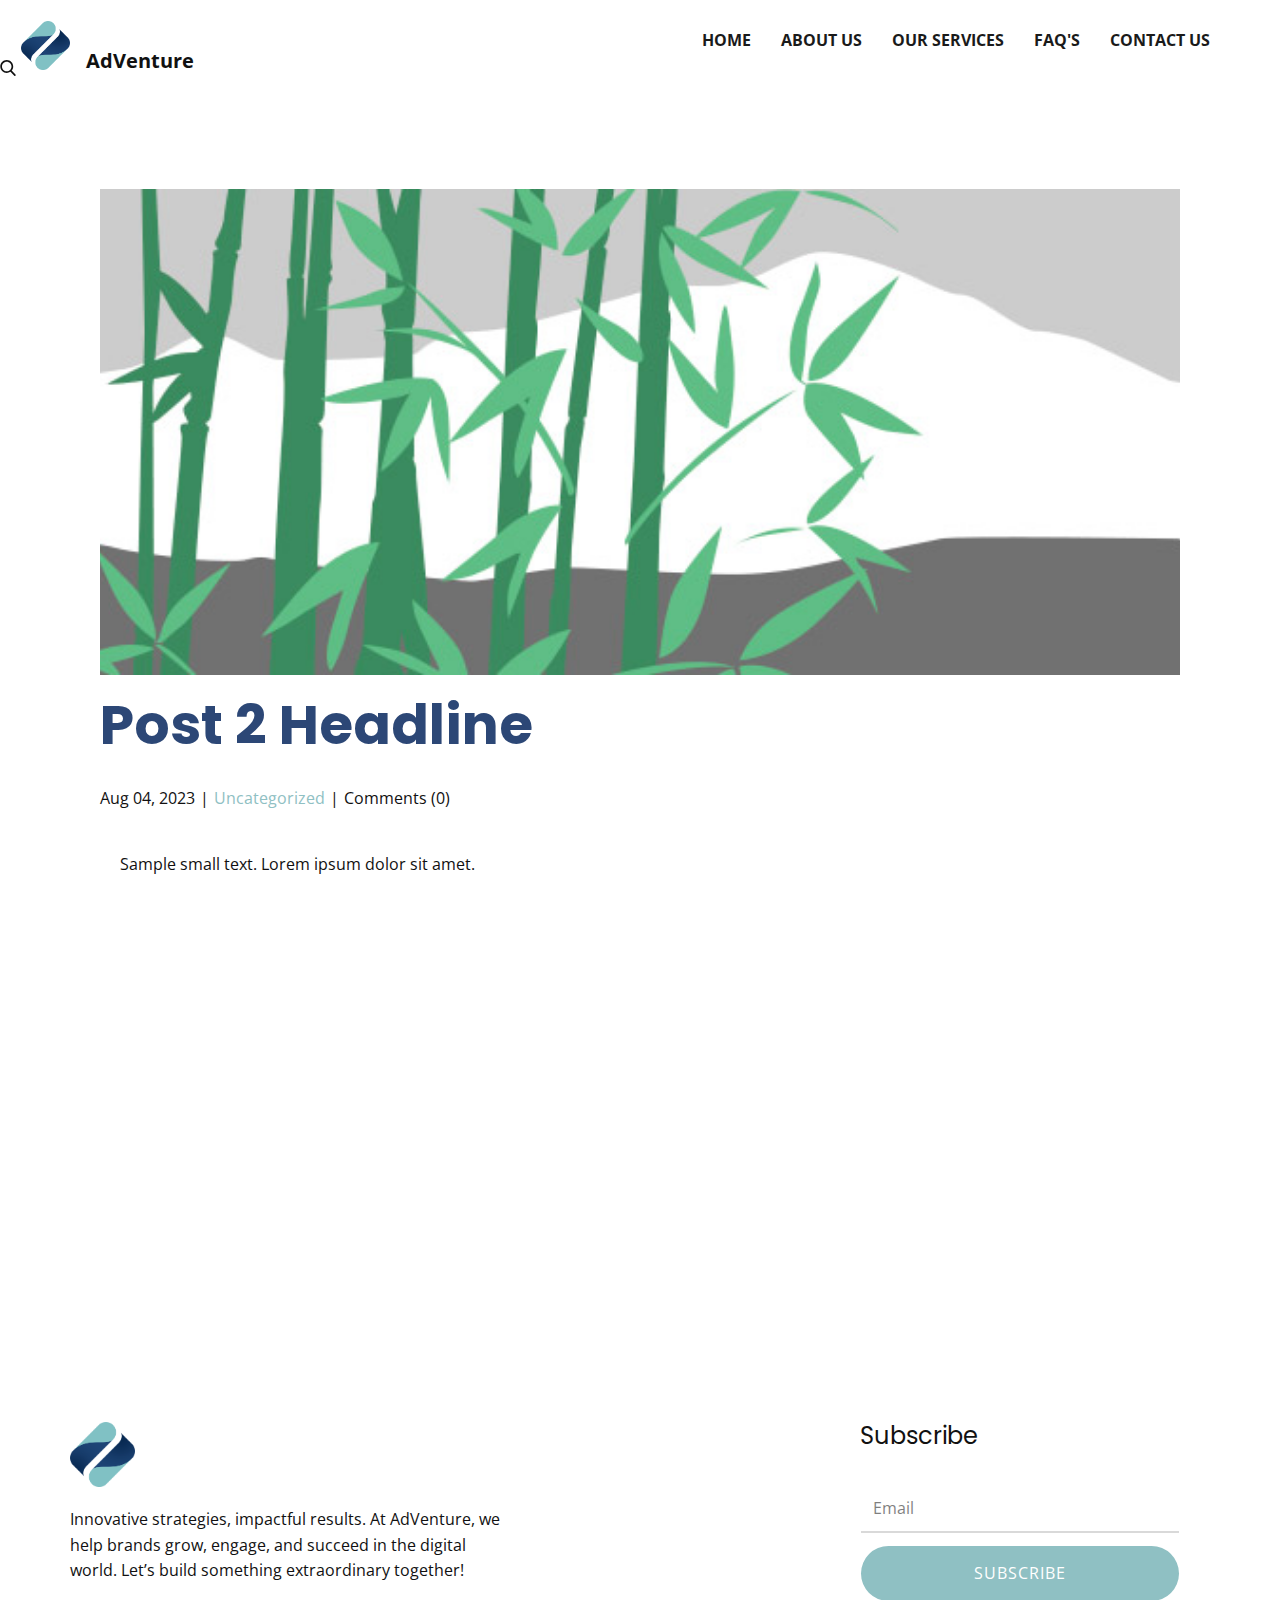
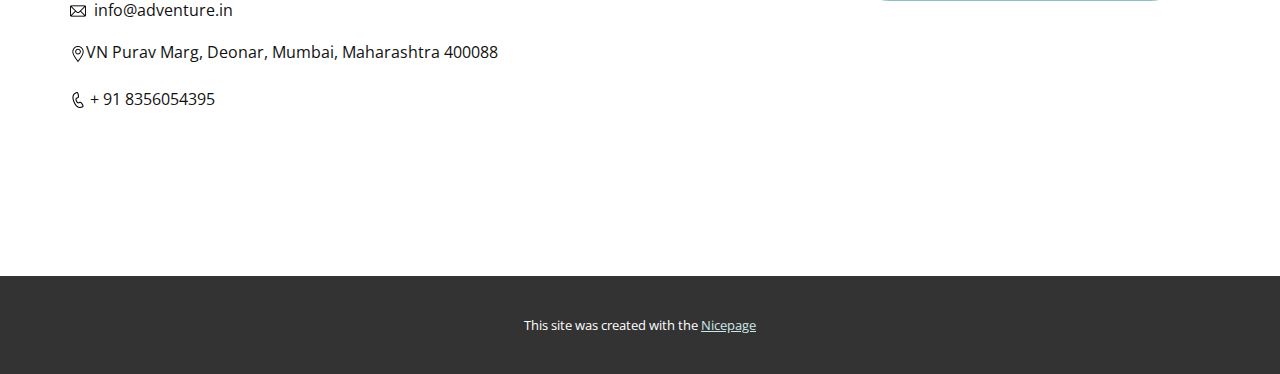
<file: blog/post-1.html>
<!DOCTYPE html>
<html style="font-size: 16px;" lang="en"><head>
    <meta name="viewport" content="width=device-width, initial-scale=1.0">
    <meta charset="utf-8">
    <meta name="keywords" content="Post 1 Headline">
    <meta name="description" content="">
    <title>Post 2 Headline</title>
    <link rel="stylesheet" href="../nicepage.css" media="screen">
<link rel="stylesheet" href="../Post-Template.css" media="screen">
    <script class="u-script" type="text/javascript" src="../jquery.js" defer=""></script>
    <script class="u-script" type="text/javascript" src="../nicepage.js" defer=""></script>
    <meta name="generator" content="Nicepage 7.5.2, nicepage.com">
    <meta name="referrer" content="origin">
    
    
    
    <link id="u-theme-google-font" rel="stylesheet" href="https://fonts.googleapis.com/css?family=Open+Sans:300,300i,400,400i,500,500i,600,600i,700,700i,800,800i|Poppins:100,100i,200,200i,300,300i,400,400i,500,500i,600,600i,700,700i,800,800i,900,900i">
    <script type="application/ld+json">{
		"@context": "http://schema.org",
		"@type": "Organization",
		"name": "",
		"logo": "images/logo-2.png"
}</script>
    <meta name="theme-color" content="#8fc0c3">
  <meta data-intl-tel-input-cdn-path="intlTelInput/"></head>
  <body data-path-to-root="./" data-include-products="false" class="u-body u-xl-mode" data-lang="en"><header class="u-clearfix u-header u-white u-header" id="sec-a0d2"><a href="#" class="u-image u-logo u-image-1" data-image-width="700" data-image-height="700">
        <img src="../images/logo-2.png" class="u-logo-image u-logo-image-1">
      </a><nav class="u-menu u-menu-one-level u-offcanvas u-menu-1" data-responsive-from="MD">
        <div class="menu-collapse" style="font-size: 1rem; letter-spacing: 0px; font-weight: 700; text-transform: uppercase;">
          <a class="u-button-style u-custom-active-border-color u-custom-border u-custom-border-color u-custom-borders u-custom-hover-border-color u-custom-left-right-menu-spacing u-custom-padding-bottom u-custom-text-active-color u-custom-text-color u-custom-text-hover-color u-custom-top-bottom-menu-spacing u-hamburger-link u-nav-link u-text-active-palette-1-base u-text-hover-palette-1-base u-text-palette-2-base" href="#">
            <svg class="u-svg-link" viewBox="0 0 24 24"><use xlink:href="#menu-hamburger"></use></svg>
            <svg class="u-svg-content" version="1.1" id="menu-hamburger" viewBox="0 0 16 16" x="0px" y="0px" xmlns:xlink="http://www.w3.org/1999/xlink" xmlns="http://www.w3.org/2000/svg"><g><rect y="1" width="16" height="2"></rect><rect y="7" width="16" height="2"></rect><rect y="13" width="16" height="2"></rect>
</g></svg>
          </a>
        </div>
        <div class="u-custom-menu u-nav-container">
          <ul class="u-nav u-spacing-30 u-unstyled u-nav-1"><li class="u-nav-item"><a class="u-border-2 u-border-active-palette-1-base u-border-hover-palette-1-light-1 u-border-no-left u-border-no-right u-border-no-top u-button-style u-nav-link u-text-active-grey-90 u-text-grey-90 u-text-hover-grey-90" href="../" style="padding: 10px 0px;">home</a>
</li><li class="u-nav-item"><a class="u-border-2 u-border-active-palette-1-base u-border-hover-palette-1-light-1 u-border-no-left u-border-no-right u-border-no-top u-button-style u-nav-link u-text-active-grey-90 u-text-grey-90 u-text-hover-grey-90" href="../About.html" style="padding: 10px 0px;">About Us</a>
</li><li class="u-nav-item"><a class="u-border-2 u-border-active-palette-1-base u-border-hover-palette-1-light-1 u-border-no-left u-border-no-right u-border-no-top u-button-style u-nav-link u-text-active-grey-90 u-text-grey-90 u-text-hover-grey-90" href="../Services.html" style="padding: 10px 0px;">Our Services</a>
</li><li class="u-nav-item"><a class="u-border-2 u-border-active-palette-1-base u-border-hover-palette-1-light-1 u-border-no-left u-border-no-right u-border-no-top u-button-style u-nav-link u-text-active-grey-90 u-text-grey-90 u-text-hover-grey-90" href="../FAQ-Page.html" target="_blank" style="padding: 10px 0px;">FAQ's</a>
</li><li class="u-nav-item"><a class="u-border-2 u-border-active-palette-1-base u-border-hover-palette-1-light-1 u-border-no-left u-border-no-right u-border-no-top u-button-style u-nav-link u-text-active-grey-90 u-text-grey-90 u-text-hover-grey-90" href="../Contact-Us.html" target="_blank" style="padding: 10px 0px;">Contact Us</a>
</li></ul>
        </div>
        <div class="u-custom-menu u-nav-container-collapse">
          <div class="u-black u-container-style u-inner-container-layout u-opacity u-opacity-95 u-sidenav">
            <div class="u-inner-container-layout u-sidenav-overflow">
              <div class="u-menu-close"></div>
              <ul class="u-align-center u-nav u-popupmenu-items u-unstyled u-nav-2"><li class="u-nav-item"><a class="u-button-style u-nav-link" href="../">home</a>
</li><li class="u-nav-item"><a class="u-button-style u-nav-link" href="../About.html">About Us</a>
</li><li class="u-nav-item"><a class="u-button-style u-nav-link" href="../Services.html">Our Services</a>
</li><li class="u-nav-item"><a class="u-button-style u-nav-link" href="../FAQ-Page.html" target="_blank">FAQ's</a>
</li><li class="u-nav-item"><a class="u-button-style u-nav-link" href="../Contact-Us.html" target="_blank">Contact Us</a>
</li></ul>
            </div>
          </div>
          <div class="u-black u-menu-overlay u-opacity u-opacity-70"></div>
        </div>
        <style class="menu-style">@media (max-width: 939px) {
                    [data-responsive-from="MD"] .u-nav-container {
                        display: none;
                    }
                    [data-responsive-from="MD"] .menu-collapse {
                        display: block;
                    }
                }</style>
      </nav><form action="#" class="u-search u-search-layout-icon u-search-left u-white u-search-1" data-search-token="no-license" data-href="../search/search.html" data-page-id="232600713">
        <div class="u-search-overlay"></div>
        <button class="u-search-button" type="submit">
          <span class="u-search-icon u-search-icon-1">
            <svg class="u-svg-link" preserveAspectRatio="xMidYMin slice" viewBox="0 0 56.966 56.966"><use xlink:href="#svg-59fe"></use></svg>
            <svg xmlns="http://www.w3.org/2000/svg" xmlns:xlink="http://www.w3.org/1999/xlink" version="1.1" id="svg-59fe" x="0px" y="0px" viewBox="0 0 56.966 56.966" style="enable-background:new 0 0 56.966 56.966;" xml:space="preserve" class="u-svg-content"><path d="M55.146,51.887L41.588,37.786c3.486-4.144,5.396-9.358,5.396-14.786c0-12.682-10.318-23-23-23s-23,10.318-23,23  s10.318,23,23,23c4.761,0,9.298-1.436,13.177-4.162l13.661,14.208c0.571,0.593,1.339,0.92,2.162,0.92  c0.779,0,1.518-0.297,2.079-0.837C56.255,54.982,56.293,53.08,55.146,51.887z M23.984,6c9.374,0,17,7.626,17,17s-7.626,17-17,17  s-17-7.626-17-17S14.61,6,23.984,6z"></path></svg>
          </span>
        </button>
        <input class="u-search-input" type="search" name="search" value="" placeholder="Search">
      </form><p class="u-text u-text-default u-text-1">AdVentu​re</p></header>
    <section class="u-align-center u-clearfix u-section-1" id="block-1">
      <div class="u-clearfix u-sheet u-valign-middle-md u-valign-middle-sm u-valign-middle-xs u-sheet-1"><!--post_details--><!--post_details_options_json--><!--{"source":""}--><!--/post_details_options_json--><!--blog_post-->
        <div class="u-container-style u-expanded-width u-post-details u-post-details-1">
          <div class="u-container-layout u-valign-middle u-container-layout-1"><!--blog_post_image-->
            <img alt="" class="u-blog-control u-expanded-width u-image u-image-default u-image-1" src="../images/68f64b9d.jpeg"><!--/blog_post_image--><!--blog_post_header-->
            <h2 class="u-blog-control u-text u-text-1">Post 2 Headline</h2><!--/blog_post_header--><!--blog_post_metadata-->
            <div class="u-blog-control u-metadata u-metadata-1"><!--blog_post_metadata_date-->
              <span class="u-meta-date u-meta-icon">Aug 04, 2023</span><!--/blog_post_metadata_date--><!--blog_post_metadata_category-->
              <span class="u-meta-category u-meta-icon"><a href="../blog/blog.html#/blog-1///">Uncategorized</a></span><!--/blog_post_metadata_category--><!--blog_post_metadata_comments-->
              <span class="u-meta-comments u-meta-icon"><!--blog_post_metadata_comments_content-->Comments (0)<!--/blog_post_metadata_comments_content--></span><!--/blog_post_metadata_comments-->
            </div><!--/blog_post_metadata--><!--blog_post_content-->
            <div class="u-align-justify u-blog-control u-post-content u-text u-text-2 fr-view">
  <p>
    <meta name="viewport" content="width=device-width, initial-scale=1.0">
    <meta charset="utf-8">
    <meta name="keywords" content=""><meta name="description" content="">
    <title></title>
    <link rel="stylesheet" href="/nicepage.css" media="screen" class="u-static-style"><link rel="stylesheet" href="/nicepage.css" media="screen">
    <script class="u-script" type="text/javascript" src="//capp.nicepage.com/assets/jquery-1.9.1.min.js" defer=""></script>
    <script class="u-script" type="text/javascript" src="//capp.nicepage.com/2a1b1387ec37a381539a03630863475f525178f2/nicepage.js" defer=""></script>
<link rel="stylesheet" data-font="Poppins:100,100i,200,200i,300,300i,400,400i,500,500i,600,600i,700,700i,800,800i,900,900i" href="https://fonts.googleapis.com/css?family=Poppins:100,100i,200,200i,300,300i,400,400i,500,500i,600,600i,700,700i,800,800i,900,900i">
</p><section class="u-clearfix u-valign-top u-block-9ca5-1" custom-posts-hash="T" data-section-properties="{&quot;margin&quot;:&quot;none&quot;,&quot;stretch&quot;:true}" data-id="9ca5" data-posts-content="[{'images':[],'maps':[],'videos':[],'icons':[],'textWidth':'','textHeight':'','id':1,'headingProp':'h3','textProp':'text'}]" style="min-height: 500px">
  <div class="u-clearfix u-rich-text u-text u-block-9ca5-4" data-state="{&quot;margin-top&quot;:{&quot;shouldApplyDefaultMargins&quot;:{&quot;XL&quot;:false,&quot;LG&quot;:false,&quot;MD&quot;:false,&quot;SM&quot;:true,&quot;XS&quot;:true},&quot;parentVerticalAlign&quot;:{&quot;XL&quot;:&quot;top&quot;,&quot;LG&quot;:&quot;top&quot;,&quot;MD&quot;:&quot;top&quot;,&quot;SM&quot;:&quot;top&quot;,&quot;XS&quot;:&quot;top&quot;}},&quot;margin-bottom&quot;:{&quot;shouldApplyDefaultMargins&quot;:{&quot;XL&quot;:false,&quot;LG&quot;:false,&quot;MD&quot;:false,&quot;SM&quot;:true,&quot;XS&quot;:true},&quot;parentVerticalAlign&quot;:{&quot;XL&quot;:&quot;top&quot;,&quot;LG&quot;:&quot;top&quot;,&quot;MD&quot;:&quot;top&quot;,&quot;SM&quot;:&quot;top&quot;,&quot;XS&quot;:&quot;top&quot;}}}" style="padding-left: 20px; padding-right: 20px">
  Sample small text. Lorem ipsum dolor sit amet.
  </div>
  <style data-mode="XL">@media (min-width: 1200px) {
  .u-block-9ca5-1 {
    min-height: 500px;
  }
  .u-block-9ca5-4 {
    padding-left: 20px;
    padding-right: 20px;
  }
}</style>
  <style data-mode="LG">@media (max-width: 1199px) and (min-width: 992px) {
  .u-block-9ca5-1 {
    min-height: 500px;
  }
  .u-block-9ca5-4 {
    padding-left: 20px;
    padding-right: 20px;
  }
}</style>
  <style data-mode="MD">@media (max-width: 991px) and (min-width: 768px) {
  .u-block-9ca5-1 {
    min-height: 500px;
  }
  .u-block-9ca5-4 {
    padding-left: 20px;
    padding-right: 20px;
  }
}</style>
  <style data-mode="SM">@media (max-width: 767px) and (min-width: 576px) {
  .u-block-9ca5-1 {
    min-height: 500px;
  }
  .u-block-9ca5-4 {
    padding-left: 20px;
    padding-right: 20px;
    margin-top: 60px;
    margin-bottom: 60px;
  }
}</style>
  <style data-mode="XS">@media (max-width: 575px) {
  .u-block-9ca5-1 {
    min-height: 500px;
  }
  .u-block-9ca5-4 {
    padding-left: 20px;
    padding-right: 20px;
    margin-top: 60px;
    margin-bottom: 60px;
  }
}</style>
</section>
<p></p>
  </div><!--/blog_post_content-->
          </div>
        </div><!--/blog_post--><!--/post_details-->
      </div>
    </section>
    
    
    
    <footer class="u-align-center u-clearfix u-container-align-center u-footer u-white u-footer" id="sec-bbe0"><div class="u-clearfix u-sheet u-valign-top u-sheet-1">
        <div class="data-layout-selected u-clearfix u-expanded-width u-layout-wrap u-layout-wrap-1">
          <div class="u-layout">
            <div class="u-layout-row">
              <div class="u-container-style u-layout-cell u-size-25-lg u-size-25-xl u-size-30-md u-size-30-sm u-size-30-xs u-layout-cell-1">
                <div class="u-container-layout u-container-layout-1">
                  <img class="u-image u-image-contain u-image-default u-image-1" src="../images/logo-2.png" alt="" data-image-width="700" data-image-height="700">
                  <p class="u-align-left u-text u-text-default u-text-1"> Innovative strategies, impactful results. At AdVenture, we help brands grow, engage, and succeed in the digital world. Let’s build something extraordinary together!</p>
                  <p class="u-align-left u-text u-text-default u-text-2">
                    <span class="u-file-icon u-icon"><img src="../images/646094.png" alt=""></span>&nbsp; <a href="#" class="u-active-none u-border-1 u-border-active-palette-2-base u-border-hover-palette-2-base u-border-no-left u-border-no-right u-border-no-top u-btn u-button-link u-button-style u-hover-none u-none u-text-active-palette-2-base u-text-body-color u-text-hover-palette-2-base u-btn-1" data-animation-name="" data-animation-duration="0" data-animation-delay="0" data-animation-direction="">info@adventure.in</a>
                  </p>
                  <p class="u-align-left u-text u-text-3">
                    <span class="u-file-icon u-icon"><img src="../images/2838912.png" alt=""></span>VN Purav Marg, Deonar, Mumbai, Maharashtra 400088
                  </p>
                  <p class="u-align-left u-text u-text-4">
                    <a href="tel:+12345678910" class="u-active-none u-border-1 u-border-active-palette-2-base u-border-hover-palette-2-base u-border-no-left u-border-no-right u-border-no-top u-btn u-button-link u-button-style u-hover-none u-none u-text-active-palette-2-base u-text-body-color u-text-hover-palette-2-base u-btn-2" data-animation-name="" data-animation-duration="0" data-animation-delay="0" data-animation-direction="">
                      <span class="u-file-icon u-icon"><img src="../images/107778-8.png" alt=""></span>&nbsp;​+
                    </a>91 8356054395
                  </p>
                </div>
              </div>
              <div class="u-container-style u-layout-cell u-shape-rectangle u-size-15-lg u-size-15-xl u-size-30-md u-size-30-sm u-size-30-xs u-layout-cell-2">
                <div class="u-container-layout u-container-layout-2"></div>
              </div>
              <div class="u-container-align-left u-container-style u-layout-cell u-shape-rectangle u-size-20-lg u-size-20-xl u-size-60-md u-size-60-sm u-size-60-xs u-layout-cell-3">
                <div class="u-container-layout u-container-layout-3">
                  <h4 class="u-align-left u-text u-text-5"> Subscribe</h4>
                  <div class="custom-expanded u-form u-form-1">
                    <form action="https://forms.nicepagesrv.com/v2/form/process" class="u-clearfix u-form-spacing-12 u-form-vertical u-inner-form" style="padding: 1px;" source="email">
                      <div class="u-form-email u-form-group">
                        <label for="email-ef64" class="u-form-control-hidden u-label">Email</label>
                        <input type="email" placeholder="Email" id="email-ef64" name="email" class="u-border-2 u-border-grey-15 u-border-no-left u-border-no-right u-border-no-top u-input u-input-rectangle u-input-1" required="">
                      </div>
                      <div class="u-form-group u-form-submit">
                        <a href="#" class="u-active-palette-2-base u-border-none u-btn u-btn-round u-btn-submit u-button-style u-hover-palette-2-base u-palette-1-base u-radius-50 u-btn-3">Subscribe</a>
                        <input type="submit" value="submit" class="u-form-control-hidden">
                      </div>
                      <div class="u-form-send-message u-form-send-success">#FormSendSuccess</div>
                      <div class="u-form-send-error u-form-send-message">#FormSendError</div>
                      <input type="hidden" value="" name="recaptchaResponse">
                      <input type="hidden" name="formServices" value="d28ffcf6-4cbf-e8e1-a781-0427970371fb">
                    </form>
                  </div>
                </div>
              </div>
            </div>
          </div>
        </div>
      </div></footer>
    <section class="u-backlink u-clearfix u-grey-80">
      <p class="u-text">
        <span>This site was created with the </span>
        <a class="u-link" href="https://nicepage.com/" target="_blank" rel="nofollow">
          <span>Nicepage</span>
        </a>
      </p>
    </section>
  
</body></html>
</file>
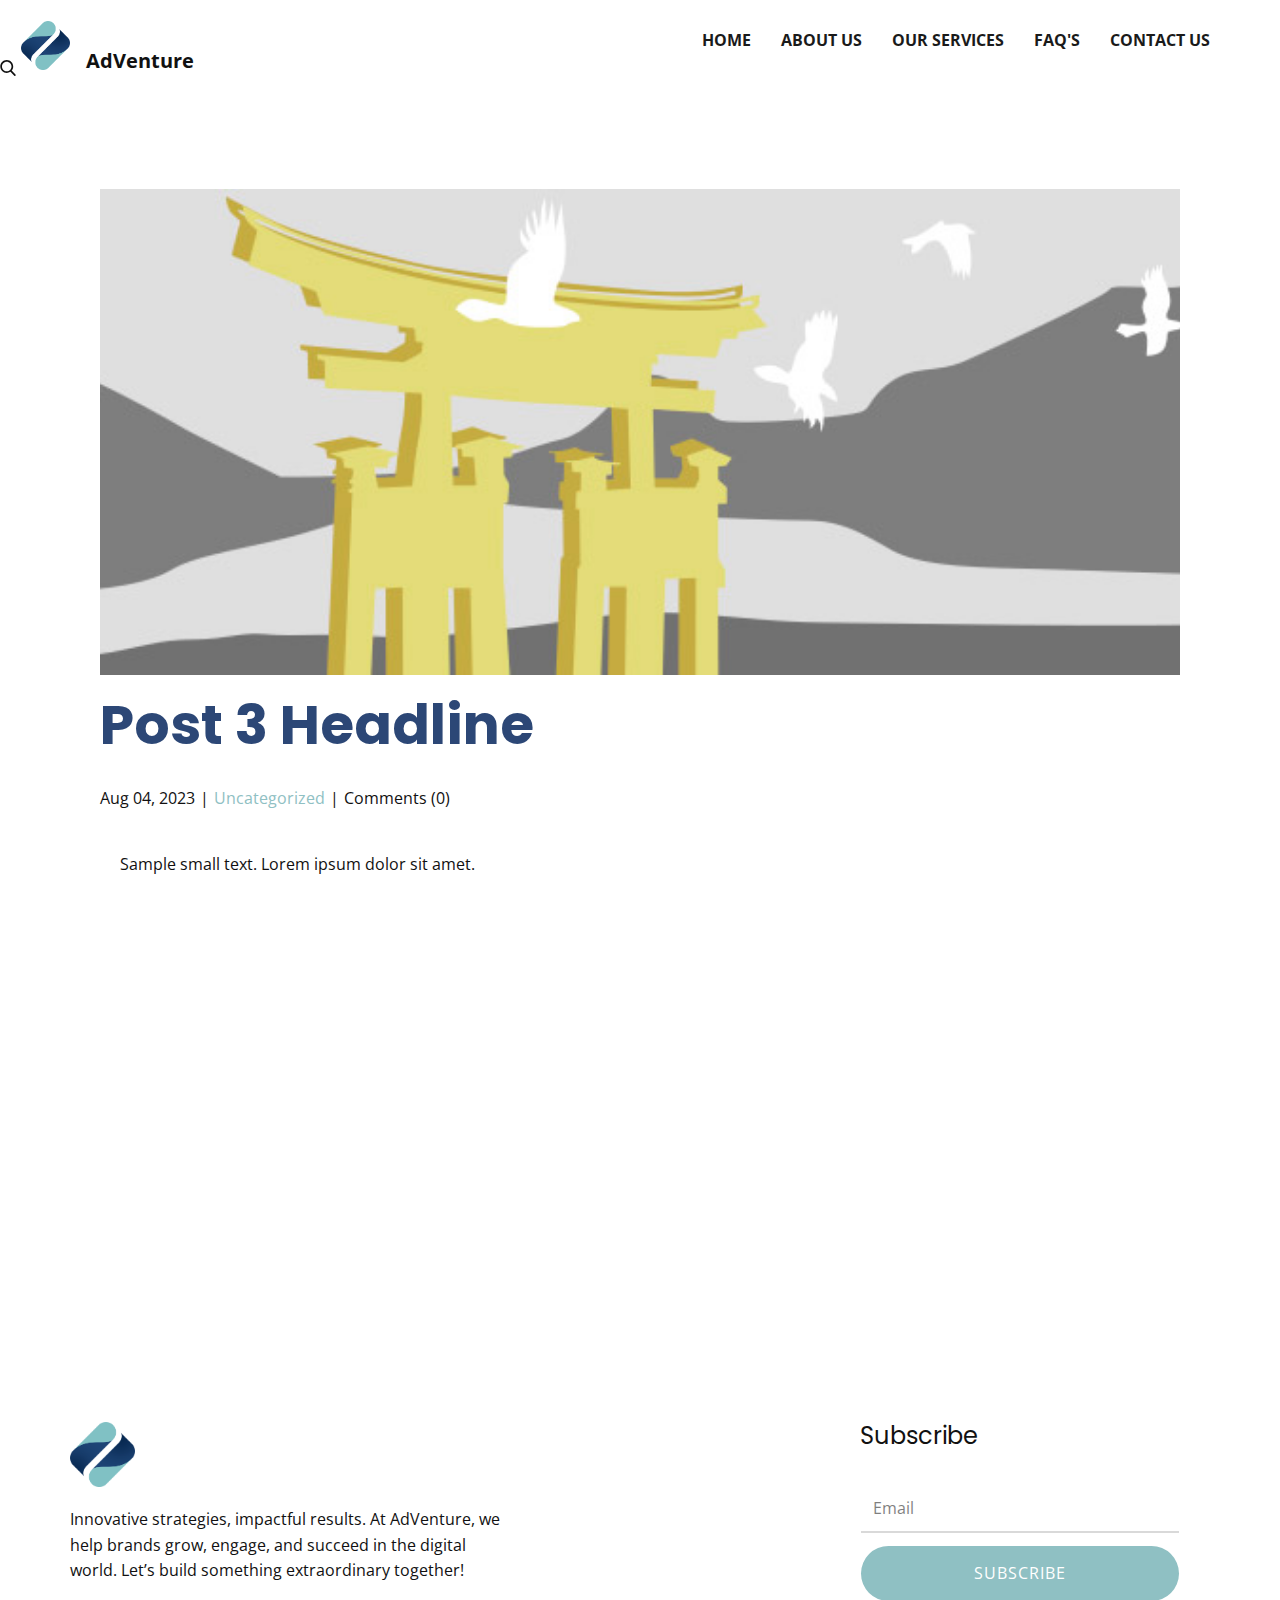
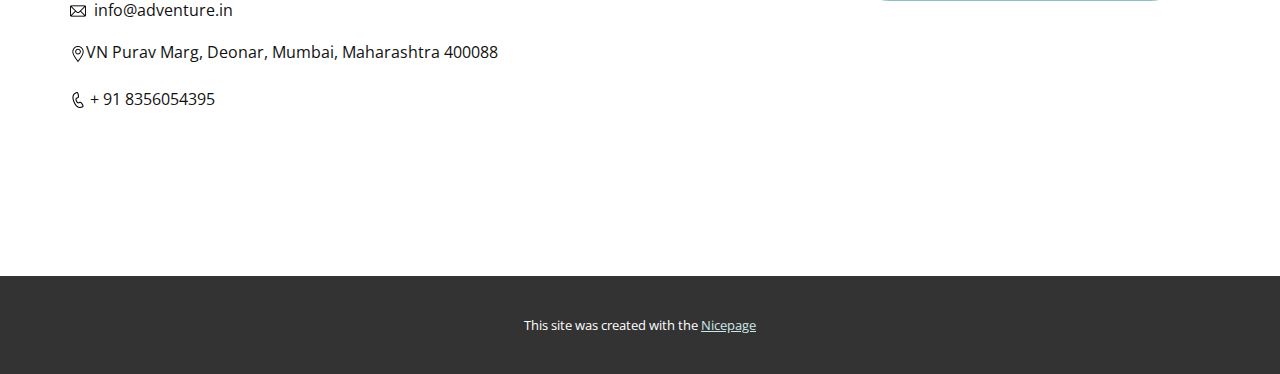
<file: blog/post-2.html>
<!DOCTYPE html>
<html style="font-size: 16px;" lang="en"><head>
    <meta name="viewport" content="width=device-width, initial-scale=1.0">
    <meta charset="utf-8">
    <meta name="keywords" content="Post 1 Headline">
    <meta name="description" content="">
    <title>Post 3 Headline</title>
    <link rel="stylesheet" href="../nicepage.css" media="screen">
<link rel="stylesheet" href="../Post-Template.css" media="screen">
    <script class="u-script" type="text/javascript" src="../jquery.js" defer=""></script>
    <script class="u-script" type="text/javascript" src="../nicepage.js" defer=""></script>
    <meta name="generator" content="Nicepage 7.5.2, nicepage.com">
    <meta name="referrer" content="origin">
    
    
    
    <link id="u-theme-google-font" rel="stylesheet" href="https://fonts.googleapis.com/css?family=Open+Sans:300,300i,400,400i,500,500i,600,600i,700,700i,800,800i|Poppins:100,100i,200,200i,300,300i,400,400i,500,500i,600,600i,700,700i,800,800i,900,900i">
    <script type="application/ld+json">{
		"@context": "http://schema.org",
		"@type": "Organization",
		"name": "",
		"logo": "images/logo-2.png"
}</script>
    <meta name="theme-color" content="#8fc0c3">
  <meta data-intl-tel-input-cdn-path="intlTelInput/"></head>
  <body data-path-to-root="./" data-include-products="false" class="u-body u-xl-mode" data-lang="en"><header class="u-clearfix u-header u-white u-header" id="sec-a0d2"><a href="#" class="u-image u-logo u-image-1" data-image-width="700" data-image-height="700">
        <img src="../images/logo-2.png" class="u-logo-image u-logo-image-1">
      </a><nav class="u-menu u-menu-one-level u-offcanvas u-menu-1" data-responsive-from="MD">
        <div class="menu-collapse" style="font-size: 1rem; letter-spacing: 0px; font-weight: 700; text-transform: uppercase;">
          <a class="u-button-style u-custom-active-border-color u-custom-border u-custom-border-color u-custom-borders u-custom-hover-border-color u-custom-left-right-menu-spacing u-custom-padding-bottom u-custom-text-active-color u-custom-text-color u-custom-text-hover-color u-custom-top-bottom-menu-spacing u-hamburger-link u-nav-link u-text-active-palette-1-base u-text-hover-palette-1-base u-text-palette-2-base" href="#">
            <svg class="u-svg-link" viewBox="0 0 24 24"><use xlink:href="#menu-hamburger"></use></svg>
            <svg class="u-svg-content" version="1.1" id="menu-hamburger" viewBox="0 0 16 16" x="0px" y="0px" xmlns:xlink="http://www.w3.org/1999/xlink" xmlns="http://www.w3.org/2000/svg"><g><rect y="1" width="16" height="2"></rect><rect y="7" width="16" height="2"></rect><rect y="13" width="16" height="2"></rect>
</g></svg>
          </a>
        </div>
        <div class="u-custom-menu u-nav-container">
          <ul class="u-nav u-spacing-30 u-unstyled u-nav-1"><li class="u-nav-item"><a class="u-border-2 u-border-active-palette-1-base u-border-hover-palette-1-light-1 u-border-no-left u-border-no-right u-border-no-top u-button-style u-nav-link u-text-active-grey-90 u-text-grey-90 u-text-hover-grey-90" href="../" style="padding: 10px 0px;">home</a>
</li><li class="u-nav-item"><a class="u-border-2 u-border-active-palette-1-base u-border-hover-palette-1-light-1 u-border-no-left u-border-no-right u-border-no-top u-button-style u-nav-link u-text-active-grey-90 u-text-grey-90 u-text-hover-grey-90" href="../About.html" style="padding: 10px 0px;">About Us</a>
</li><li class="u-nav-item"><a class="u-border-2 u-border-active-palette-1-base u-border-hover-palette-1-light-1 u-border-no-left u-border-no-right u-border-no-top u-button-style u-nav-link u-text-active-grey-90 u-text-grey-90 u-text-hover-grey-90" href="../Services.html" style="padding: 10px 0px;">Our Services</a>
</li><li class="u-nav-item"><a class="u-border-2 u-border-active-palette-1-base u-border-hover-palette-1-light-1 u-border-no-left u-border-no-right u-border-no-top u-button-style u-nav-link u-text-active-grey-90 u-text-grey-90 u-text-hover-grey-90" href="../FAQ-Page.html" target="_blank" style="padding: 10px 0px;">FAQ's</a>
</li><li class="u-nav-item"><a class="u-border-2 u-border-active-palette-1-base u-border-hover-palette-1-light-1 u-border-no-left u-border-no-right u-border-no-top u-button-style u-nav-link u-text-active-grey-90 u-text-grey-90 u-text-hover-grey-90" href="../Contact-Us.html" target="_blank" style="padding: 10px 0px;">Contact Us</a>
</li></ul>
        </div>
        <div class="u-custom-menu u-nav-container-collapse">
          <div class="u-black u-container-style u-inner-container-layout u-opacity u-opacity-95 u-sidenav">
            <div class="u-inner-container-layout u-sidenav-overflow">
              <div class="u-menu-close"></div>
              <ul class="u-align-center u-nav u-popupmenu-items u-unstyled u-nav-2"><li class="u-nav-item"><a class="u-button-style u-nav-link" href="../">home</a>
</li><li class="u-nav-item"><a class="u-button-style u-nav-link" href="../About.html">About Us</a>
</li><li class="u-nav-item"><a class="u-button-style u-nav-link" href="../Services.html">Our Services</a>
</li><li class="u-nav-item"><a class="u-button-style u-nav-link" href="../FAQ-Page.html" target="_blank">FAQ's</a>
</li><li class="u-nav-item"><a class="u-button-style u-nav-link" href="../Contact-Us.html" target="_blank">Contact Us</a>
</li></ul>
            </div>
          </div>
          <div class="u-black u-menu-overlay u-opacity u-opacity-70"></div>
        </div>
        <style class="menu-style">@media (max-width: 939px) {
                    [data-responsive-from="MD"] .u-nav-container {
                        display: none;
                    }
                    [data-responsive-from="MD"] .menu-collapse {
                        display: block;
                    }
                }</style>
      </nav><form action="#" class="u-search u-search-layout-icon u-search-left u-white u-search-1" data-search-token="no-license" data-href="../search/search.html" data-page-id="232600713">
        <div class="u-search-overlay"></div>
        <button class="u-search-button" type="submit">
          <span class="u-search-icon u-search-icon-1">
            <svg class="u-svg-link" preserveAspectRatio="xMidYMin slice" viewBox="0 0 56.966 56.966"><use xlink:href="#svg-59fe"></use></svg>
            <svg xmlns="http://www.w3.org/2000/svg" xmlns:xlink="http://www.w3.org/1999/xlink" version="1.1" id="svg-59fe" x="0px" y="0px" viewBox="0 0 56.966 56.966" style="enable-background:new 0 0 56.966 56.966;" xml:space="preserve" class="u-svg-content"><path d="M55.146,51.887L41.588,37.786c3.486-4.144,5.396-9.358,5.396-14.786c0-12.682-10.318-23-23-23s-23,10.318-23,23  s10.318,23,23,23c4.761,0,9.298-1.436,13.177-4.162l13.661,14.208c0.571,0.593,1.339,0.92,2.162,0.92  c0.779,0,1.518-0.297,2.079-0.837C56.255,54.982,56.293,53.08,55.146,51.887z M23.984,6c9.374,0,17,7.626,17,17s-7.626,17-17,17  s-17-7.626-17-17S14.61,6,23.984,6z"></path></svg>
          </span>
        </button>
        <input class="u-search-input" type="search" name="search" value="" placeholder="Search">
      </form><p class="u-text u-text-default u-text-1">AdVentu​re</p></header>
    <section class="u-align-center u-clearfix u-section-1" id="block-1">
      <div class="u-clearfix u-sheet u-valign-middle-md u-valign-middle-sm u-valign-middle-xs u-sheet-1"><!--post_details--><!--post_details_options_json--><!--{"source":""}--><!--/post_details_options_json--><!--blog_post-->
        <div class="u-container-style u-expanded-width u-post-details u-post-details-1">
          <div class="u-container-layout u-valign-middle u-container-layout-1"><!--blog_post_image-->
            <img alt="" class="u-blog-control u-expanded-width u-image u-image-default u-image-1" src="../images/8ad73f3c.jpeg"><!--/blog_post_image--><!--blog_post_header-->
            <h2 class="u-blog-control u-text u-text-1">Post 3 Headline</h2><!--/blog_post_header--><!--blog_post_metadata-->
            <div class="u-blog-control u-metadata u-metadata-1"><!--blog_post_metadata_date-->
              <span class="u-meta-date u-meta-icon">Aug 04, 2023</span><!--/blog_post_metadata_date--><!--blog_post_metadata_category-->
              <span class="u-meta-category u-meta-icon"><a href="../blog/blog.html#/blog-1///">Uncategorized</a></span><!--/blog_post_metadata_category--><!--blog_post_metadata_comments-->
              <span class="u-meta-comments u-meta-icon"><!--blog_post_metadata_comments_content-->Comments (0)<!--/blog_post_metadata_comments_content--></span><!--/blog_post_metadata_comments-->
            </div><!--/blog_post_metadata--><!--blog_post_content-->
            <div class="u-align-justify u-blog-control u-post-content u-text u-text-2 fr-view">
  <p>
    <meta name="viewport" content="width=device-width, initial-scale=1.0">
    <meta charset="utf-8">
    <meta name="keywords" content=""><meta name="description" content="">
    <title></title>
    <link rel="stylesheet" href="/nicepage.css" media="screen" class="u-static-style"><link rel="stylesheet" href="/nicepage.css" media="screen">
    <script class="u-script" type="text/javascript" src="//capp.nicepage.com/assets/jquery-1.9.1.min.js" defer=""></script>
    <script class="u-script" type="text/javascript" src="//capp.nicepage.com/2a1b1387ec37a381539a03630863475f525178f2/nicepage.js" defer=""></script>
<link rel="stylesheet" data-font="Poppins:100,100i,200,200i,300,300i,400,400i,500,500i,600,600i,700,700i,800,800i,900,900i" href="https://fonts.googleapis.com/css?family=Poppins:100,100i,200,200i,300,300i,400,400i,500,500i,600,600i,700,700i,800,800i,900,900i">
</p><section class="u-clearfix u-valign-top u-block-bcd3-1" custom-posts-hash="T" data-section-properties="{&quot;margin&quot;:&quot;none&quot;,&quot;stretch&quot;:true}" data-id="bcd3" data-posts-content="[{'images':[],'maps':[],'videos':[],'icons':[],'textWidth':'','textHeight':'','id':1,'headingProp':'h3','textProp':'text'}]" style="min-height: 500px">
  <div class="u-clearfix u-rich-text u-text u-block-bcd3-4" data-state="{&quot;margin-top&quot;:{&quot;shouldApplyDefaultMargins&quot;:{&quot;XL&quot;:false,&quot;LG&quot;:false,&quot;MD&quot;:false,&quot;SM&quot;:true,&quot;XS&quot;:true},&quot;parentVerticalAlign&quot;:{&quot;XL&quot;:&quot;top&quot;,&quot;LG&quot;:&quot;top&quot;,&quot;MD&quot;:&quot;top&quot;,&quot;SM&quot;:&quot;top&quot;,&quot;XS&quot;:&quot;top&quot;}},&quot;margin-bottom&quot;:{&quot;shouldApplyDefaultMargins&quot;:{&quot;XL&quot;:false,&quot;LG&quot;:false,&quot;MD&quot;:false,&quot;SM&quot;:true,&quot;XS&quot;:true},&quot;parentVerticalAlign&quot;:{&quot;XL&quot;:&quot;top&quot;,&quot;LG&quot;:&quot;top&quot;,&quot;MD&quot;:&quot;top&quot;,&quot;SM&quot;:&quot;top&quot;,&quot;XS&quot;:&quot;top&quot;}}}" style="padding-left: 20px; padding-right: 20px">
  Sample small text. Lorem ipsum dolor sit amet.
  </div>
  <style data-mode="XL">@media (min-width: 1200px) {
  .u-block-bcd3-1 {
    min-height: 500px;
  }
  .u-block-bcd3-4 {
    padding-left: 20px;
    padding-right: 20px;
  }
}</style>
  <style data-mode="LG">@media (max-width: 1199px) and (min-width: 992px) {
  .u-block-bcd3-1 {
    min-height: 500px;
  }
  .u-block-bcd3-4 {
    padding-left: 20px;
    padding-right: 20px;
  }
}</style>
  <style data-mode="MD">@media (max-width: 991px) and (min-width: 768px) {
  .u-block-bcd3-1 {
    min-height: 500px;
  }
  .u-block-bcd3-4 {
    padding-left: 20px;
    padding-right: 20px;
  }
}</style>
  <style data-mode="SM">@media (max-width: 767px) and (min-width: 576px) {
  .u-block-bcd3-1 {
    min-height: 500px;
  }
  .u-block-bcd3-4 {
    padding-left: 20px;
    padding-right: 20px;
    margin-top: 60px;
    margin-bottom: 60px;
  }
}</style>
  <style data-mode="XS">@media (max-width: 575px) {
  .u-block-bcd3-1 {
    min-height: 500px;
  }
  .u-block-bcd3-4 {
    padding-left: 20px;
    padding-right: 20px;
    margin-top: 60px;
    margin-bottom: 60px;
  }
}</style>
</section>
<p></p>
  </div><!--/blog_post_content-->
          </div>
        </div><!--/blog_post--><!--/post_details-->
      </div>
    </section>
    
    
    
    <footer class="u-align-center u-clearfix u-container-align-center u-footer u-white u-footer" id="sec-bbe0"><div class="u-clearfix u-sheet u-valign-top u-sheet-1">
        <div class="data-layout-selected u-clearfix u-expanded-width u-layout-wrap u-layout-wrap-1">
          <div class="u-layout">
            <div class="u-layout-row">
              <div class="u-container-style u-layout-cell u-size-25-lg u-size-25-xl u-size-30-md u-size-30-sm u-size-30-xs u-layout-cell-1">
                <div class="u-container-layout u-container-layout-1">
                  <img class="u-image u-image-contain u-image-default u-image-1" src="../images/logo-2.png" alt="" data-image-width="700" data-image-height="700">
                  <p class="u-align-left u-text u-text-default u-text-1"> Innovative strategies, impactful results. At AdVenture, we help brands grow, engage, and succeed in the digital world. Let’s build something extraordinary together!</p>
                  <p class="u-align-left u-text u-text-default u-text-2">
                    <span class="u-file-icon u-icon"><img src="../images/646094.png" alt=""></span>&nbsp; <a href="#" class="u-active-none u-border-1 u-border-active-palette-2-base u-border-hover-palette-2-base u-border-no-left u-border-no-right u-border-no-top u-btn u-button-link u-button-style u-hover-none u-none u-text-active-palette-2-base u-text-body-color u-text-hover-palette-2-base u-btn-1" data-animation-name="" data-animation-duration="0" data-animation-delay="0" data-animation-direction="">info@adventure.in</a>
                  </p>
                  <p class="u-align-left u-text u-text-3">
                    <span class="u-file-icon u-icon"><img src="../images/2838912.png" alt=""></span>VN Purav Marg, Deonar, Mumbai, Maharashtra 400088
                  </p>
                  <p class="u-align-left u-text u-text-4">
                    <a href="tel:+12345678910" class="u-active-none u-border-1 u-border-active-palette-2-base u-border-hover-palette-2-base u-border-no-left u-border-no-right u-border-no-top u-btn u-button-link u-button-style u-hover-none u-none u-text-active-palette-2-base u-text-body-color u-text-hover-palette-2-base u-btn-2" data-animation-name="" data-animation-duration="0" data-animation-delay="0" data-animation-direction="">
                      <span class="u-file-icon u-icon"><img src="../images/107778-8.png" alt=""></span>&nbsp;​+
                    </a>91 8356054395
                  </p>
                </div>
              </div>
              <div class="u-container-style u-layout-cell u-shape-rectangle u-size-15-lg u-size-15-xl u-size-30-md u-size-30-sm u-size-30-xs u-layout-cell-2">
                <div class="u-container-layout u-container-layout-2"></div>
              </div>
              <div class="u-container-align-left u-container-style u-layout-cell u-shape-rectangle u-size-20-lg u-size-20-xl u-size-60-md u-size-60-sm u-size-60-xs u-layout-cell-3">
                <div class="u-container-layout u-container-layout-3">
                  <h4 class="u-align-left u-text u-text-5"> Subscribe</h4>
                  <div class="custom-expanded u-form u-form-1">
                    <form action="https://forms.nicepagesrv.com/v2/form/process" class="u-clearfix u-form-spacing-12 u-form-vertical u-inner-form" style="padding: 1px;" source="email">
                      <div class="u-form-email u-form-group">
                        <label for="email-ef64" class="u-form-control-hidden u-label">Email</label>
                        <input type="email" placeholder="Email" id="email-ef64" name="email" class="u-border-2 u-border-grey-15 u-border-no-left u-border-no-right u-border-no-top u-input u-input-rectangle u-input-1" required="">
                      </div>
                      <div class="u-form-group u-form-submit">
                        <a href="#" class="u-active-palette-2-base u-border-none u-btn u-btn-round u-btn-submit u-button-style u-hover-palette-2-base u-palette-1-base u-radius-50 u-btn-3">Subscribe</a>
                        <input type="submit" value="submit" class="u-form-control-hidden">
                      </div>
                      <div class="u-form-send-message u-form-send-success">#FormSendSuccess</div>
                      <div class="u-form-send-error u-form-send-message">#FormSendError</div>
                      <input type="hidden" value="" name="recaptchaResponse">
                      <input type="hidden" name="formServices" value="d28ffcf6-4cbf-e8e1-a781-0427970371fb">
                    </form>
                  </div>
                </div>
              </div>
            </div>
          </div>
        </div>
      </div></footer>
    <section class="u-backlink u-clearfix u-grey-80">
      <p class="u-text">
        <span>This site was created with the </span>
        <a class="u-link" href="https://nicepage.com/" target="_blank" rel="nofollow">
          <span>Nicepage</span>
        </a>
      </p>
    </section>
  
</body></html>
</file>
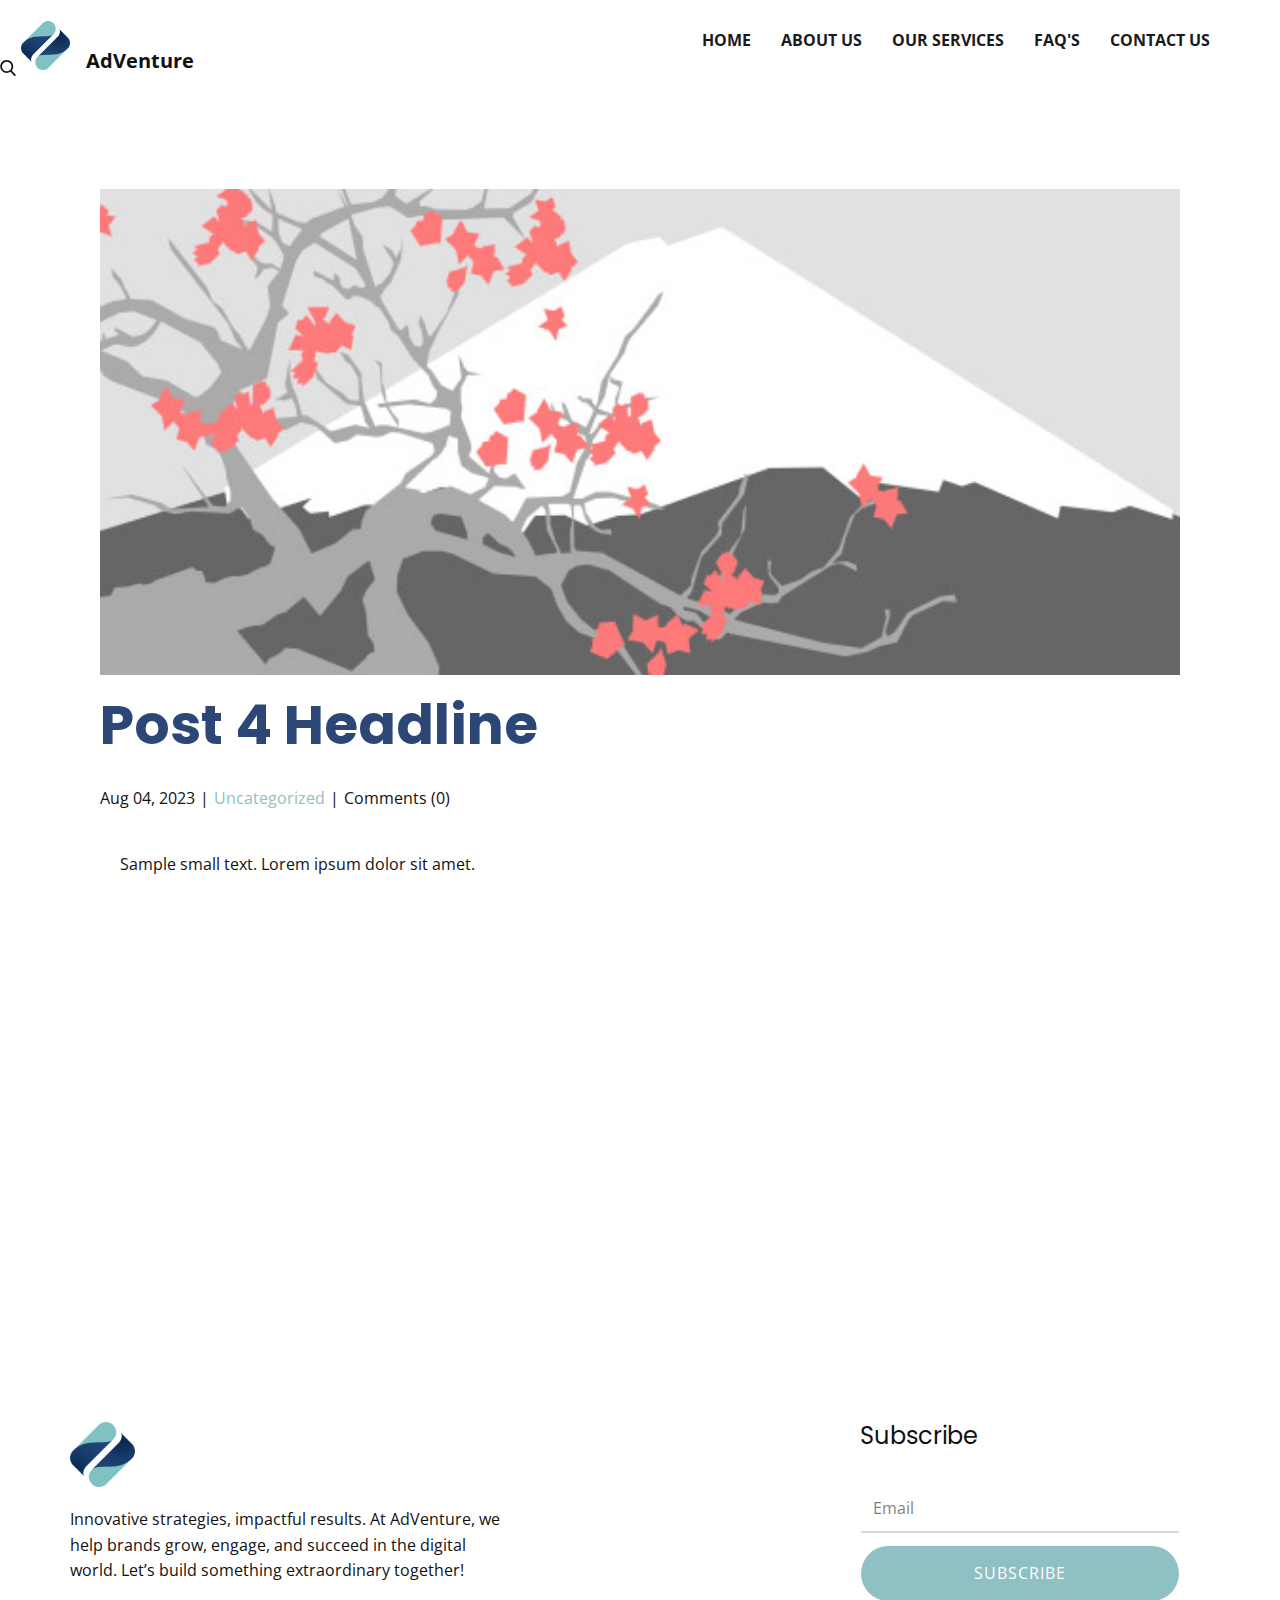
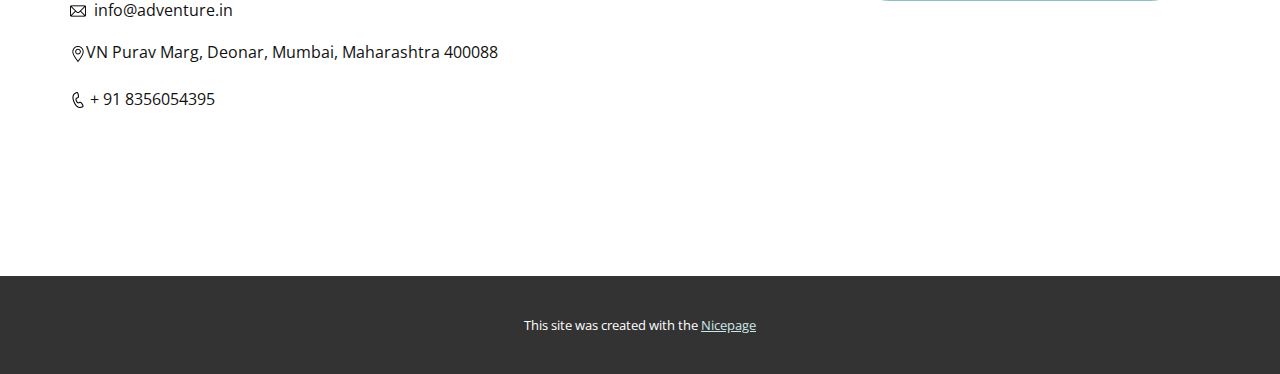
<file: blog/post-3.html>
<!DOCTYPE html>
<html style="font-size: 16px;" lang="en"><head>
    <meta name="viewport" content="width=device-width, initial-scale=1.0">
    <meta charset="utf-8">
    <meta name="keywords" content="Post 1 Headline">
    <meta name="description" content="">
    <title>Post 4 Headline</title>
    <link rel="stylesheet" href="../nicepage.css" media="screen">
<link rel="stylesheet" href="../Post-Template.css" media="screen">
    <script class="u-script" type="text/javascript" src="../jquery.js" defer=""></script>
    <script class="u-script" type="text/javascript" src="../nicepage.js" defer=""></script>
    <meta name="generator" content="Nicepage 7.5.2, nicepage.com">
    <meta name="referrer" content="origin">
    
    
    
    <link id="u-theme-google-font" rel="stylesheet" href="https://fonts.googleapis.com/css?family=Open+Sans:300,300i,400,400i,500,500i,600,600i,700,700i,800,800i|Poppins:100,100i,200,200i,300,300i,400,400i,500,500i,600,600i,700,700i,800,800i,900,900i">
    <script type="application/ld+json">{
		"@context": "http://schema.org",
		"@type": "Organization",
		"name": "",
		"logo": "images/logo-2.png"
}</script>
    <meta name="theme-color" content="#8fc0c3">
  <meta data-intl-tel-input-cdn-path="intlTelInput/"></head>
  <body data-path-to-root="./" data-include-products="false" class="u-body u-xl-mode" data-lang="en"><header class="u-clearfix u-header u-white u-header" id="sec-a0d2"><a href="#" class="u-image u-logo u-image-1" data-image-width="700" data-image-height="700">
        <img src="../images/logo-2.png" class="u-logo-image u-logo-image-1">
      </a><nav class="u-menu u-menu-one-level u-offcanvas u-menu-1" data-responsive-from="MD">
        <div class="menu-collapse" style="font-size: 1rem; letter-spacing: 0px; font-weight: 700; text-transform: uppercase;">
          <a class="u-button-style u-custom-active-border-color u-custom-border u-custom-border-color u-custom-borders u-custom-hover-border-color u-custom-left-right-menu-spacing u-custom-padding-bottom u-custom-text-active-color u-custom-text-color u-custom-text-hover-color u-custom-top-bottom-menu-spacing u-hamburger-link u-nav-link u-text-active-palette-1-base u-text-hover-palette-1-base u-text-palette-2-base" href="#">
            <svg class="u-svg-link" viewBox="0 0 24 24"><use xlink:href="#menu-hamburger"></use></svg>
            <svg class="u-svg-content" version="1.1" id="menu-hamburger" viewBox="0 0 16 16" x="0px" y="0px" xmlns:xlink="http://www.w3.org/1999/xlink" xmlns="http://www.w3.org/2000/svg"><g><rect y="1" width="16" height="2"></rect><rect y="7" width="16" height="2"></rect><rect y="13" width="16" height="2"></rect>
</g></svg>
          </a>
        </div>
        <div class="u-custom-menu u-nav-container">
          <ul class="u-nav u-spacing-30 u-unstyled u-nav-1"><li class="u-nav-item"><a class="u-border-2 u-border-active-palette-1-base u-border-hover-palette-1-light-1 u-border-no-left u-border-no-right u-border-no-top u-button-style u-nav-link u-text-active-grey-90 u-text-grey-90 u-text-hover-grey-90" href="../" style="padding: 10px 0px;">home</a>
</li><li class="u-nav-item"><a class="u-border-2 u-border-active-palette-1-base u-border-hover-palette-1-light-1 u-border-no-left u-border-no-right u-border-no-top u-button-style u-nav-link u-text-active-grey-90 u-text-grey-90 u-text-hover-grey-90" href="../About.html" style="padding: 10px 0px;">About Us</a>
</li><li class="u-nav-item"><a class="u-border-2 u-border-active-palette-1-base u-border-hover-palette-1-light-1 u-border-no-left u-border-no-right u-border-no-top u-button-style u-nav-link u-text-active-grey-90 u-text-grey-90 u-text-hover-grey-90" href="../Services.html" style="padding: 10px 0px;">Our Services</a>
</li><li class="u-nav-item"><a class="u-border-2 u-border-active-palette-1-base u-border-hover-palette-1-light-1 u-border-no-left u-border-no-right u-border-no-top u-button-style u-nav-link u-text-active-grey-90 u-text-grey-90 u-text-hover-grey-90" href="../FAQ-Page.html" target="_blank" style="padding: 10px 0px;">FAQ's</a>
</li><li class="u-nav-item"><a class="u-border-2 u-border-active-palette-1-base u-border-hover-palette-1-light-1 u-border-no-left u-border-no-right u-border-no-top u-button-style u-nav-link u-text-active-grey-90 u-text-grey-90 u-text-hover-grey-90" href="../Contact-Us.html" target="_blank" style="padding: 10px 0px;">Contact Us</a>
</li></ul>
        </div>
        <div class="u-custom-menu u-nav-container-collapse">
          <div class="u-black u-container-style u-inner-container-layout u-opacity u-opacity-95 u-sidenav">
            <div class="u-inner-container-layout u-sidenav-overflow">
              <div class="u-menu-close"></div>
              <ul class="u-align-center u-nav u-popupmenu-items u-unstyled u-nav-2"><li class="u-nav-item"><a class="u-button-style u-nav-link" href="../">home</a>
</li><li class="u-nav-item"><a class="u-button-style u-nav-link" href="../About.html">About Us</a>
</li><li class="u-nav-item"><a class="u-button-style u-nav-link" href="../Services.html">Our Services</a>
</li><li class="u-nav-item"><a class="u-button-style u-nav-link" href="../FAQ-Page.html" target="_blank">FAQ's</a>
</li><li class="u-nav-item"><a class="u-button-style u-nav-link" href="../Contact-Us.html" target="_blank">Contact Us</a>
</li></ul>
            </div>
          </div>
          <div class="u-black u-menu-overlay u-opacity u-opacity-70"></div>
        </div>
        <style class="menu-style">@media (max-width: 939px) {
                    [data-responsive-from="MD"] .u-nav-container {
                        display: none;
                    }
                    [data-responsive-from="MD"] .menu-collapse {
                        display: block;
                    }
                }</style>
      </nav><form action="#" class="u-search u-search-layout-icon u-search-left u-white u-search-1" data-search-token="no-license" data-href="../search/search.html" data-page-id="232600713">
        <div class="u-search-overlay"></div>
        <button class="u-search-button" type="submit">
          <span class="u-search-icon u-search-icon-1">
            <svg class="u-svg-link" preserveAspectRatio="xMidYMin slice" viewBox="0 0 56.966 56.966"><use xlink:href="#svg-59fe"></use></svg>
            <svg xmlns="http://www.w3.org/2000/svg" xmlns:xlink="http://www.w3.org/1999/xlink" version="1.1" id="svg-59fe" x="0px" y="0px" viewBox="0 0 56.966 56.966" style="enable-background:new 0 0 56.966 56.966;" xml:space="preserve" class="u-svg-content"><path d="M55.146,51.887L41.588,37.786c3.486-4.144,5.396-9.358,5.396-14.786c0-12.682-10.318-23-23-23s-23,10.318-23,23  s10.318,23,23,23c4.761,0,9.298-1.436,13.177-4.162l13.661,14.208c0.571,0.593,1.339,0.92,2.162,0.92  c0.779,0,1.518-0.297,2.079-0.837C56.255,54.982,56.293,53.08,55.146,51.887z M23.984,6c9.374,0,17,7.626,17,17s-7.626,17-17,17  s-17-7.626-17-17S14.61,6,23.984,6z"></path></svg>
          </span>
        </button>
        <input class="u-search-input" type="search" name="search" value="" placeholder="Search">
      </form><p class="u-text u-text-default u-text-1">AdVentu​re</p></header>
    <section class="u-align-center u-clearfix u-section-1" id="block-1">
      <div class="u-clearfix u-sheet u-valign-middle-md u-valign-middle-sm u-valign-middle-xs u-sheet-1"><!--post_details--><!--post_details_options_json--><!--{"source":""}--><!--/post_details_options_json--><!--blog_post-->
        <div class="u-container-style u-expanded-width u-post-details u-post-details-1">
          <div class="u-container-layout u-valign-middle u-container-layout-1"><!--blog_post_image-->
            <img alt="" class="u-blog-control u-expanded-width u-image u-image-default u-image-1" src="../images/0fd3416c.jpeg"><!--/blog_post_image--><!--blog_post_header-->
            <h2 class="u-blog-control u-text u-text-1">Post 4 Headline</h2><!--/blog_post_header--><!--blog_post_metadata-->
            <div class="u-blog-control u-metadata u-metadata-1"><!--blog_post_metadata_date-->
              <span class="u-meta-date u-meta-icon">Aug 04, 2023</span><!--/blog_post_metadata_date--><!--blog_post_metadata_category-->
              <span class="u-meta-category u-meta-icon"><a href="../blog/blog.html#/blog-1///">Uncategorized</a></span><!--/blog_post_metadata_category--><!--blog_post_metadata_comments-->
              <span class="u-meta-comments u-meta-icon"><!--blog_post_metadata_comments_content-->Comments (0)<!--/blog_post_metadata_comments_content--></span><!--/blog_post_metadata_comments-->
            </div><!--/blog_post_metadata--><!--blog_post_content-->
            <div class="u-align-justify u-blog-control u-post-content u-text u-text-2 fr-view">
  <p>
    <meta name="viewport" content="width=device-width, initial-scale=1.0">
    <meta charset="utf-8">
    <meta name="keywords" content=""><meta name="description" content="">
    <title></title>
    <link rel="stylesheet" href="/nicepage.css" media="screen" class="u-static-style"><link rel="stylesheet" href="/nicepage.css" media="screen">
    <script class="u-script" type="text/javascript" src="//capp.nicepage.com/assets/jquery-1.9.1.min.js" defer=""></script>
    <script class="u-script" type="text/javascript" src="//capp.nicepage.com/2a1b1387ec37a381539a03630863475f525178f2/nicepage.js" defer=""></script>
<link rel="stylesheet" data-font="Poppins:100,100i,200,200i,300,300i,400,400i,500,500i,600,600i,700,700i,800,800i,900,900i" href="https://fonts.googleapis.com/css?family=Poppins:100,100i,200,200i,300,300i,400,400i,500,500i,600,600i,700,700i,800,800i,900,900i">
</p><section class="u-clearfix u-valign-top u-block-f72d-1" custom-posts-hash="T" data-section-properties="{&quot;margin&quot;:&quot;none&quot;,&quot;stretch&quot;:true}" data-id="f72d" data-posts-content="[{'images':[],'maps':[],'videos':[],'icons':[],'textWidth':'','textHeight':'','id':1,'headingProp':'h3','textProp':'text'}]" style="min-height: 500px">
  <div class="u-clearfix u-rich-text u-text u-block-f72d-4" data-state="{&quot;margin-top&quot;:{&quot;shouldApplyDefaultMargins&quot;:{&quot;XL&quot;:false,&quot;LG&quot;:false,&quot;MD&quot;:false,&quot;SM&quot;:true,&quot;XS&quot;:true},&quot;parentVerticalAlign&quot;:{&quot;XL&quot;:&quot;top&quot;,&quot;LG&quot;:&quot;top&quot;,&quot;MD&quot;:&quot;top&quot;,&quot;SM&quot;:&quot;top&quot;,&quot;XS&quot;:&quot;top&quot;}},&quot;margin-bottom&quot;:{&quot;shouldApplyDefaultMargins&quot;:{&quot;XL&quot;:false,&quot;LG&quot;:false,&quot;MD&quot;:false,&quot;SM&quot;:true,&quot;XS&quot;:true},&quot;parentVerticalAlign&quot;:{&quot;XL&quot;:&quot;top&quot;,&quot;LG&quot;:&quot;top&quot;,&quot;MD&quot;:&quot;top&quot;,&quot;SM&quot;:&quot;top&quot;,&quot;XS&quot;:&quot;top&quot;}}}" style="padding-left: 20px; padding-right: 20px">
  Sample small text. Lorem ipsum dolor sit amet.
  </div>
  <style data-mode="XL">@media (min-width: 1200px) {
  .u-block-f72d-1 {
    min-height: 500px;
  }
  .u-block-f72d-4 {
    padding-left: 20px;
    padding-right: 20px;
  }
}</style>
  <style data-mode="LG">@media (max-width: 1199px) and (min-width: 992px) {
  .u-block-f72d-1 {
    min-height: 500px;
  }
  .u-block-f72d-4 {
    padding-left: 20px;
    padding-right: 20px;
  }
}</style>
  <style data-mode="MD">@media (max-width: 991px) and (min-width: 768px) {
  .u-block-f72d-1 {
    min-height: 500px;
  }
  .u-block-f72d-4 {
    padding-left: 20px;
    padding-right: 20px;
  }
}</style>
  <style data-mode="SM">@media (max-width: 767px) and (min-width: 576px) {
  .u-block-f72d-1 {
    min-height: 500px;
  }
  .u-block-f72d-4 {
    padding-left: 20px;
    padding-right: 20px;
    margin-top: 60px;
    margin-bottom: 60px;
  }
}</style>
  <style data-mode="XS">@media (max-width: 575px) {
  .u-block-f72d-1 {
    min-height: 500px;
  }
  .u-block-f72d-4 {
    padding-left: 20px;
    padding-right: 20px;
    margin-top: 60px;
    margin-bottom: 60px;
  }
}</style>
</section>
<p></p>
  </div><!--/blog_post_content-->
          </div>
        </div><!--/blog_post--><!--/post_details-->
      </div>
    </section>
    
    
    
    <footer class="u-align-center u-clearfix u-container-align-center u-footer u-white u-footer" id="sec-bbe0"><div class="u-clearfix u-sheet u-valign-top u-sheet-1">
        <div class="data-layout-selected u-clearfix u-expanded-width u-layout-wrap u-layout-wrap-1">
          <div class="u-layout">
            <div class="u-layout-row">
              <div class="u-container-style u-layout-cell u-size-25-lg u-size-25-xl u-size-30-md u-size-30-sm u-size-30-xs u-layout-cell-1">
                <div class="u-container-layout u-container-layout-1">
                  <img class="u-image u-image-contain u-image-default u-image-1" src="../images/logo-2.png" alt="" data-image-width="700" data-image-height="700">
                  <p class="u-align-left u-text u-text-default u-text-1"> Innovative strategies, impactful results. At AdVenture, we help brands grow, engage, and succeed in the digital world. Let’s build something extraordinary together!</p>
                  <p class="u-align-left u-text u-text-default u-text-2">
                    <span class="u-file-icon u-icon"><img src="../images/646094.png" alt=""></span>&nbsp; <a href="#" class="u-active-none u-border-1 u-border-active-palette-2-base u-border-hover-palette-2-base u-border-no-left u-border-no-right u-border-no-top u-btn u-button-link u-button-style u-hover-none u-none u-text-active-palette-2-base u-text-body-color u-text-hover-palette-2-base u-btn-1" data-animation-name="" data-animation-duration="0" data-animation-delay="0" data-animation-direction="">info@adventure.in</a>
                  </p>
                  <p class="u-align-left u-text u-text-3">
                    <span class="u-file-icon u-icon"><img src="../images/2838912.png" alt=""></span>VN Purav Marg, Deonar, Mumbai, Maharashtra 400088
                  </p>
                  <p class="u-align-left u-text u-text-4">
                    <a href="tel:+12345678910" class="u-active-none u-border-1 u-border-active-palette-2-base u-border-hover-palette-2-base u-border-no-left u-border-no-right u-border-no-top u-btn u-button-link u-button-style u-hover-none u-none u-text-active-palette-2-base u-text-body-color u-text-hover-palette-2-base u-btn-2" data-animation-name="" data-animation-duration="0" data-animation-delay="0" data-animation-direction="">
                      <span class="u-file-icon u-icon"><img src="../images/107778-8.png" alt=""></span>&nbsp;​+
                    </a>91 8356054395
                  </p>
                </div>
              </div>
              <div class="u-container-style u-layout-cell u-shape-rectangle u-size-15-lg u-size-15-xl u-size-30-md u-size-30-sm u-size-30-xs u-layout-cell-2">
                <div class="u-container-layout u-container-layout-2"></div>
              </div>
              <div class="u-container-align-left u-container-style u-layout-cell u-shape-rectangle u-size-20-lg u-size-20-xl u-size-60-md u-size-60-sm u-size-60-xs u-layout-cell-3">
                <div class="u-container-layout u-container-layout-3">
                  <h4 class="u-align-left u-text u-text-5"> Subscribe</h4>
                  <div class="custom-expanded u-form u-form-1">
                    <form action="https://forms.nicepagesrv.com/v2/form/process" class="u-clearfix u-form-spacing-12 u-form-vertical u-inner-form" style="padding: 1px;" source="email">
                      <div class="u-form-email u-form-group">
                        <label for="email-ef64" class="u-form-control-hidden u-label">Email</label>
                        <input type="email" placeholder="Email" id="email-ef64" name="email" class="u-border-2 u-border-grey-15 u-border-no-left u-border-no-right u-border-no-top u-input u-input-rectangle u-input-1" required="">
                      </div>
                      <div class="u-form-group u-form-submit">
                        <a href="#" class="u-active-palette-2-base u-border-none u-btn u-btn-round u-btn-submit u-button-style u-hover-palette-2-base u-palette-1-base u-radius-50 u-btn-3">Subscribe</a>
                        <input type="submit" value="submit" class="u-form-control-hidden">
                      </div>
                      <div class="u-form-send-message u-form-send-success">#FormSendSuccess</div>
                      <div class="u-form-send-error u-form-send-message">#FormSendError</div>
                      <input type="hidden" value="" name="recaptchaResponse">
                      <input type="hidden" name="formServices" value="d28ffcf6-4cbf-e8e1-a781-0427970371fb">
                    </form>
                  </div>
                </div>
              </div>
            </div>
          </div>
        </div>
      </div></footer>
    <section class="u-backlink u-clearfix u-grey-80">
      <p class="u-text">
        <span>This site was created with the </span>
        <a class="u-link" href="https://nicepage.com/" target="_blank" rel="nofollow">
          <span>Nicepage</span>
        </a>
      </p>
    </section>
  
</body></html>
</file>
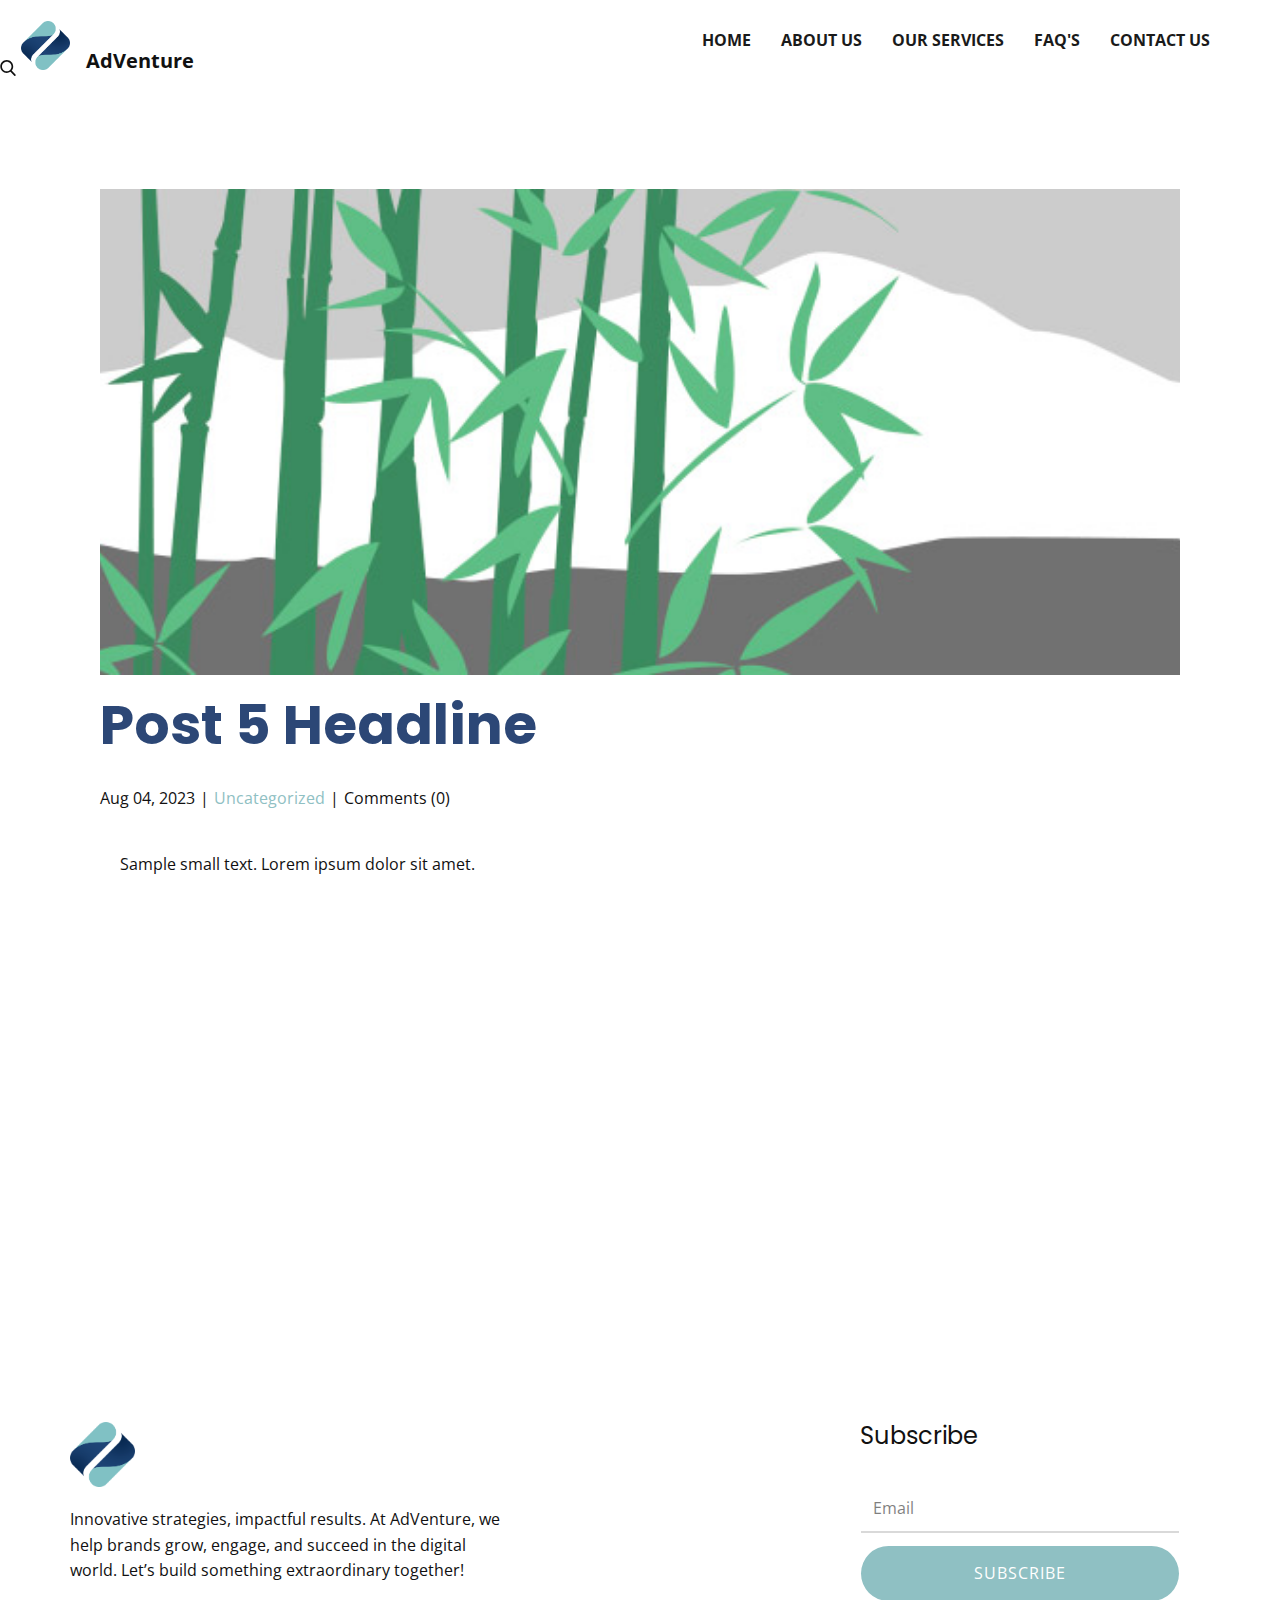
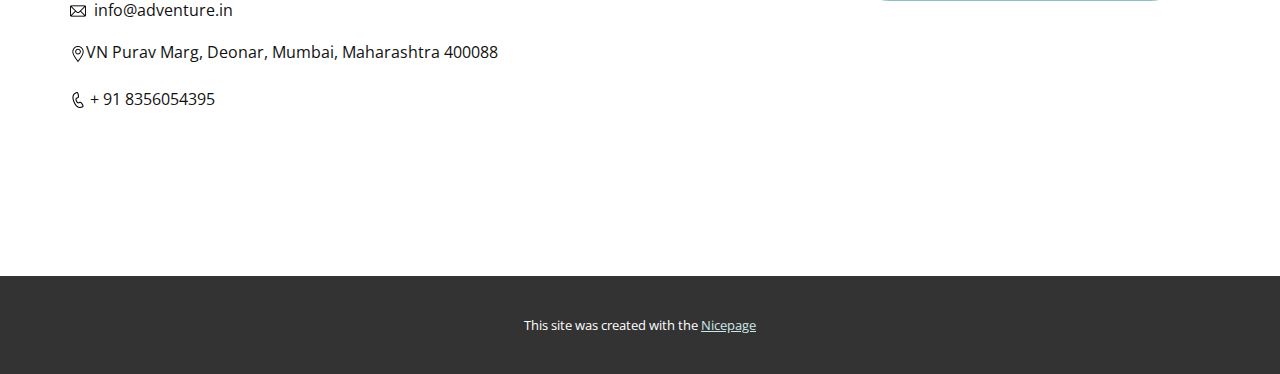
<file: blog/post-4.html>
<!DOCTYPE html>
<html style="font-size: 16px;" lang="en"><head>
    <meta name="viewport" content="width=device-width, initial-scale=1.0">
    <meta charset="utf-8">
    <meta name="keywords" content="Post 1 Headline">
    <meta name="description" content="">
    <title>Post 5 Headline</title>
    <link rel="stylesheet" href="../nicepage.css" media="screen">
<link rel="stylesheet" href="../Post-Template.css" media="screen">
    <script class="u-script" type="text/javascript" src="../jquery.js" defer=""></script>
    <script class="u-script" type="text/javascript" src="../nicepage.js" defer=""></script>
    <meta name="generator" content="Nicepage 7.5.2, nicepage.com">
    <meta name="referrer" content="origin">
    
    
    
    <link id="u-theme-google-font" rel="stylesheet" href="https://fonts.googleapis.com/css?family=Open+Sans:300,300i,400,400i,500,500i,600,600i,700,700i,800,800i|Poppins:100,100i,200,200i,300,300i,400,400i,500,500i,600,600i,700,700i,800,800i,900,900i">
    <script type="application/ld+json">{
		"@context": "http://schema.org",
		"@type": "Organization",
		"name": "",
		"logo": "images/logo-2.png"
}</script>
    <meta name="theme-color" content="#8fc0c3">
  <meta data-intl-tel-input-cdn-path="intlTelInput/"></head>
  <body data-path-to-root="./" data-include-products="false" class="u-body u-xl-mode" data-lang="en"><header class="u-clearfix u-header u-white u-header" id="sec-a0d2"><a href="#" class="u-image u-logo u-image-1" data-image-width="700" data-image-height="700">
        <img src="../images/logo-2.png" class="u-logo-image u-logo-image-1">
      </a><nav class="u-menu u-menu-one-level u-offcanvas u-menu-1" data-responsive-from="MD">
        <div class="menu-collapse" style="font-size: 1rem; letter-spacing: 0px; font-weight: 700; text-transform: uppercase;">
          <a class="u-button-style u-custom-active-border-color u-custom-border u-custom-border-color u-custom-borders u-custom-hover-border-color u-custom-left-right-menu-spacing u-custom-padding-bottom u-custom-text-active-color u-custom-text-color u-custom-text-hover-color u-custom-top-bottom-menu-spacing u-hamburger-link u-nav-link u-text-active-palette-1-base u-text-hover-palette-1-base u-text-palette-2-base" href="#">
            <svg class="u-svg-link" viewBox="0 0 24 24"><use xlink:href="#menu-hamburger"></use></svg>
            <svg class="u-svg-content" version="1.1" id="menu-hamburger" viewBox="0 0 16 16" x="0px" y="0px" xmlns:xlink="http://www.w3.org/1999/xlink" xmlns="http://www.w3.org/2000/svg"><g><rect y="1" width="16" height="2"></rect><rect y="7" width="16" height="2"></rect><rect y="13" width="16" height="2"></rect>
</g></svg>
          </a>
        </div>
        <div class="u-custom-menu u-nav-container">
          <ul class="u-nav u-spacing-30 u-unstyled u-nav-1"><li class="u-nav-item"><a class="u-border-2 u-border-active-palette-1-base u-border-hover-palette-1-light-1 u-border-no-left u-border-no-right u-border-no-top u-button-style u-nav-link u-text-active-grey-90 u-text-grey-90 u-text-hover-grey-90" href="../" style="padding: 10px 0px;">home</a>
</li><li class="u-nav-item"><a class="u-border-2 u-border-active-palette-1-base u-border-hover-palette-1-light-1 u-border-no-left u-border-no-right u-border-no-top u-button-style u-nav-link u-text-active-grey-90 u-text-grey-90 u-text-hover-grey-90" href="../About.html" style="padding: 10px 0px;">About Us</a>
</li><li class="u-nav-item"><a class="u-border-2 u-border-active-palette-1-base u-border-hover-palette-1-light-1 u-border-no-left u-border-no-right u-border-no-top u-button-style u-nav-link u-text-active-grey-90 u-text-grey-90 u-text-hover-grey-90" href="../Services.html" style="padding: 10px 0px;">Our Services</a>
</li><li class="u-nav-item"><a class="u-border-2 u-border-active-palette-1-base u-border-hover-palette-1-light-1 u-border-no-left u-border-no-right u-border-no-top u-button-style u-nav-link u-text-active-grey-90 u-text-grey-90 u-text-hover-grey-90" href="../FAQ-Page.html" target="_blank" style="padding: 10px 0px;">FAQ's</a>
</li><li class="u-nav-item"><a class="u-border-2 u-border-active-palette-1-base u-border-hover-palette-1-light-1 u-border-no-left u-border-no-right u-border-no-top u-button-style u-nav-link u-text-active-grey-90 u-text-grey-90 u-text-hover-grey-90" href="../Contact-Us.html" target="_blank" style="padding: 10px 0px;">Contact Us</a>
</li></ul>
        </div>
        <div class="u-custom-menu u-nav-container-collapse">
          <div class="u-black u-container-style u-inner-container-layout u-opacity u-opacity-95 u-sidenav">
            <div class="u-inner-container-layout u-sidenav-overflow">
              <div class="u-menu-close"></div>
              <ul class="u-align-center u-nav u-popupmenu-items u-unstyled u-nav-2"><li class="u-nav-item"><a class="u-button-style u-nav-link" href="../">home</a>
</li><li class="u-nav-item"><a class="u-button-style u-nav-link" href="../About.html">About Us</a>
</li><li class="u-nav-item"><a class="u-button-style u-nav-link" href="../Services.html">Our Services</a>
</li><li class="u-nav-item"><a class="u-button-style u-nav-link" href="../FAQ-Page.html" target="_blank">FAQ's</a>
</li><li class="u-nav-item"><a class="u-button-style u-nav-link" href="../Contact-Us.html" target="_blank">Contact Us</a>
</li></ul>
            </div>
          </div>
          <div class="u-black u-menu-overlay u-opacity u-opacity-70"></div>
        </div>
        <style class="menu-style">@media (max-width: 939px) {
                    [data-responsive-from="MD"] .u-nav-container {
                        display: none;
                    }
                    [data-responsive-from="MD"] .menu-collapse {
                        display: block;
                    }
                }</style>
      </nav><form action="#" class="u-search u-search-layout-icon u-search-left u-white u-search-1" data-search-token="no-license" data-href="../search/search.html" data-page-id="232600713">
        <div class="u-search-overlay"></div>
        <button class="u-search-button" type="submit">
          <span class="u-search-icon u-search-icon-1">
            <svg class="u-svg-link" preserveAspectRatio="xMidYMin slice" viewBox="0 0 56.966 56.966"><use xlink:href="#svg-59fe"></use></svg>
            <svg xmlns="http://www.w3.org/2000/svg" xmlns:xlink="http://www.w3.org/1999/xlink" version="1.1" id="svg-59fe" x="0px" y="0px" viewBox="0 0 56.966 56.966" style="enable-background:new 0 0 56.966 56.966;" xml:space="preserve" class="u-svg-content"><path d="M55.146,51.887L41.588,37.786c3.486-4.144,5.396-9.358,5.396-14.786c0-12.682-10.318-23-23-23s-23,10.318-23,23  s10.318,23,23,23c4.761,0,9.298-1.436,13.177-4.162l13.661,14.208c0.571,0.593,1.339,0.92,2.162,0.92  c0.779,0,1.518-0.297,2.079-0.837C56.255,54.982,56.293,53.08,55.146,51.887z M23.984,6c9.374,0,17,7.626,17,17s-7.626,17-17,17  s-17-7.626-17-17S14.61,6,23.984,6z"></path></svg>
          </span>
        </button>
        <input class="u-search-input" type="search" name="search" value="" placeholder="Search">
      </form><p class="u-text u-text-default u-text-1">AdVentu​re</p></header>
    <section class="u-align-center u-clearfix u-section-1" id="block-1">
      <div class="u-clearfix u-sheet u-valign-middle-md u-valign-middle-sm u-valign-middle-xs u-sheet-1"><!--post_details--><!--post_details_options_json--><!--{"source":""}--><!--/post_details_options_json--><!--blog_post-->
        <div class="u-container-style u-expanded-width u-post-details u-post-details-1">
          <div class="u-container-layout u-valign-middle u-container-layout-1"><!--blog_post_image-->
            <img alt="" class="u-blog-control u-expanded-width u-image u-image-default u-image-1" src="../images/68f64b9d.jpeg"><!--/blog_post_image--><!--blog_post_header-->
            <h2 class="u-blog-control u-text u-text-1">Post 5 Headline</h2><!--/blog_post_header--><!--blog_post_metadata-->
            <div class="u-blog-control u-metadata u-metadata-1"><!--blog_post_metadata_date-->
              <span class="u-meta-date u-meta-icon">Aug 04, 2023</span><!--/blog_post_metadata_date--><!--blog_post_metadata_category-->
              <span class="u-meta-category u-meta-icon"><a href="../blog/blog.html#/blog-1///">Uncategorized</a></span><!--/blog_post_metadata_category--><!--blog_post_metadata_comments-->
              <span class="u-meta-comments u-meta-icon"><!--blog_post_metadata_comments_content-->Comments (0)<!--/blog_post_metadata_comments_content--></span><!--/blog_post_metadata_comments-->
            </div><!--/blog_post_metadata--><!--blog_post_content-->
            <div class="u-align-justify u-blog-control u-post-content u-text u-text-2 fr-view">
  <p>
    <meta name="viewport" content="width=device-width, initial-scale=1.0">
    <meta charset="utf-8">
    <meta name="keywords" content=""><meta name="description" content="">
    <title></title>
    <link rel="stylesheet" href="/nicepage.css" media="screen" class="u-static-style"><link rel="stylesheet" href="/nicepage.css" media="screen">
    <script class="u-script" type="text/javascript" src="//capp.nicepage.com/assets/jquery-1.9.1.min.js" defer=""></script>
    <script class="u-script" type="text/javascript" src="//capp.nicepage.com/2a1b1387ec37a381539a03630863475f525178f2/nicepage.js" defer=""></script>
<link rel="stylesheet" data-font="Poppins:100,100i,200,200i,300,300i,400,400i,500,500i,600,600i,700,700i,800,800i,900,900i" href="https://fonts.googleapis.com/css?family=Poppins:100,100i,200,200i,300,300i,400,400i,500,500i,600,600i,700,700i,800,800i,900,900i">
</p><section class="u-clearfix u-valign-top u-block-977c-1" custom-posts-hash="T" data-section-properties="{&quot;margin&quot;:&quot;none&quot;,&quot;stretch&quot;:true}" data-id="977c" data-posts-content="[{'images':[],'maps':[],'videos':[],'icons':[],'textWidth':'','textHeight':'','id':1,'headingProp':'h3','textProp':'text'}]" style="min-height: 500px">
  <div class="u-clearfix u-rich-text u-text u-block-977c-4" data-state="{&quot;margin-top&quot;:{&quot;shouldApplyDefaultMargins&quot;:{&quot;XL&quot;:false,&quot;LG&quot;:false,&quot;MD&quot;:false,&quot;SM&quot;:true,&quot;XS&quot;:true},&quot;parentVerticalAlign&quot;:{&quot;XL&quot;:&quot;top&quot;,&quot;LG&quot;:&quot;top&quot;,&quot;MD&quot;:&quot;top&quot;,&quot;SM&quot;:&quot;top&quot;,&quot;XS&quot;:&quot;top&quot;}},&quot;margin-bottom&quot;:{&quot;shouldApplyDefaultMargins&quot;:{&quot;XL&quot;:false,&quot;LG&quot;:false,&quot;MD&quot;:false,&quot;SM&quot;:true,&quot;XS&quot;:true},&quot;parentVerticalAlign&quot;:{&quot;XL&quot;:&quot;top&quot;,&quot;LG&quot;:&quot;top&quot;,&quot;MD&quot;:&quot;top&quot;,&quot;SM&quot;:&quot;top&quot;,&quot;XS&quot;:&quot;top&quot;}}}" style="padding-left: 20px; padding-right: 20px">
  Sample small text. Lorem ipsum dolor sit amet.
  </div>
  <style data-mode="XL">@media (min-width: 1200px) {
  .u-block-977c-1 {
    min-height: 500px;
  }
  .u-block-977c-4 {
    padding-left: 20px;
    padding-right: 20px;
  }
}</style>
  <style data-mode="LG">@media (max-width: 1199px) and (min-width: 992px) {
  .u-block-977c-1 {
    min-height: 500px;
  }
  .u-block-977c-4 {
    padding-left: 20px;
    padding-right: 20px;
  }
}</style>
  <style data-mode="MD">@media (max-width: 991px) and (min-width: 768px) {
  .u-block-977c-1 {
    min-height: 500px;
  }
  .u-block-977c-4 {
    padding-left: 20px;
    padding-right: 20px;
  }
}</style>
  <style data-mode="SM">@media (max-width: 767px) and (min-width: 576px) {
  .u-block-977c-1 {
    min-height: 500px;
  }
  .u-block-977c-4 {
    padding-left: 20px;
    padding-right: 20px;
    margin-top: 60px;
    margin-bottom: 60px;
  }
}</style>
  <style data-mode="XS">@media (max-width: 575px) {
  .u-block-977c-1 {
    min-height: 500px;
  }
  .u-block-977c-4 {
    padding-left: 20px;
    padding-right: 20px;
    margin-top: 60px;
    margin-bottom: 60px;
  }
}</style>
</section>
<p></p>
  </div><!--/blog_post_content-->
          </div>
        </div><!--/blog_post--><!--/post_details-->
      </div>
    </section>
    
    
    
    <footer class="u-align-center u-clearfix u-container-align-center u-footer u-white u-footer" id="sec-bbe0"><div class="u-clearfix u-sheet u-valign-top u-sheet-1">
        <div class="data-layout-selected u-clearfix u-expanded-width u-layout-wrap u-layout-wrap-1">
          <div class="u-layout">
            <div class="u-layout-row">
              <div class="u-container-style u-layout-cell u-size-25-lg u-size-25-xl u-size-30-md u-size-30-sm u-size-30-xs u-layout-cell-1">
                <div class="u-container-layout u-container-layout-1">
                  <img class="u-image u-image-contain u-image-default u-image-1" src="../images/logo-2.png" alt="" data-image-width="700" data-image-height="700">
                  <p class="u-align-left u-text u-text-default u-text-1"> Innovative strategies, impactful results. At AdVenture, we help brands grow, engage, and succeed in the digital world. Let’s build something extraordinary together!</p>
                  <p class="u-align-left u-text u-text-default u-text-2">
                    <span class="u-file-icon u-icon"><img src="../images/646094.png" alt=""></span>&nbsp; <a href="#" class="u-active-none u-border-1 u-border-active-palette-2-base u-border-hover-palette-2-base u-border-no-left u-border-no-right u-border-no-top u-btn u-button-link u-button-style u-hover-none u-none u-text-active-palette-2-base u-text-body-color u-text-hover-palette-2-base u-btn-1" data-animation-name="" data-animation-duration="0" data-animation-delay="0" data-animation-direction="">info@adventure.in</a>
                  </p>
                  <p class="u-align-left u-text u-text-3">
                    <span class="u-file-icon u-icon"><img src="../images/2838912.png" alt=""></span>VN Purav Marg, Deonar, Mumbai, Maharashtra 400088
                  </p>
                  <p class="u-align-left u-text u-text-4">
                    <a href="tel:+12345678910" class="u-active-none u-border-1 u-border-active-palette-2-base u-border-hover-palette-2-base u-border-no-left u-border-no-right u-border-no-top u-btn u-button-link u-button-style u-hover-none u-none u-text-active-palette-2-base u-text-body-color u-text-hover-palette-2-base u-btn-2" data-animation-name="" data-animation-duration="0" data-animation-delay="0" data-animation-direction="">
                      <span class="u-file-icon u-icon"><img src="../images/107778-8.png" alt=""></span>&nbsp;​+
                    </a>91 8356054395
                  </p>
                </div>
              </div>
              <div class="u-container-style u-layout-cell u-shape-rectangle u-size-15-lg u-size-15-xl u-size-30-md u-size-30-sm u-size-30-xs u-layout-cell-2">
                <div class="u-container-layout u-container-layout-2"></div>
              </div>
              <div class="u-container-align-left u-container-style u-layout-cell u-shape-rectangle u-size-20-lg u-size-20-xl u-size-60-md u-size-60-sm u-size-60-xs u-layout-cell-3">
                <div class="u-container-layout u-container-layout-3">
                  <h4 class="u-align-left u-text u-text-5"> Subscribe</h4>
                  <div class="custom-expanded u-form u-form-1">
                    <form action="https://forms.nicepagesrv.com/v2/form/process" class="u-clearfix u-form-spacing-12 u-form-vertical u-inner-form" style="padding: 1px;" source="email">
                      <div class="u-form-email u-form-group">
                        <label for="email-ef64" class="u-form-control-hidden u-label">Email</label>
                        <input type="email" placeholder="Email" id="email-ef64" name="email" class="u-border-2 u-border-grey-15 u-border-no-left u-border-no-right u-border-no-top u-input u-input-rectangle u-input-1" required="">
                      </div>
                      <div class="u-form-group u-form-submit">
                        <a href="#" class="u-active-palette-2-base u-border-none u-btn u-btn-round u-btn-submit u-button-style u-hover-palette-2-base u-palette-1-base u-radius-50 u-btn-3">Subscribe</a>
                        <input type="submit" value="submit" class="u-form-control-hidden">
                      </div>
                      <div class="u-form-send-message u-form-send-success">#FormSendSuccess</div>
                      <div class="u-form-send-error u-form-send-message">#FormSendError</div>
                      <input type="hidden" value="" name="recaptchaResponse">
                      <input type="hidden" name="formServices" value="d28ffcf6-4cbf-e8e1-a781-0427970371fb">
                    </form>
                  </div>
                </div>
              </div>
            </div>
          </div>
        </div>
      </div></footer>
    <section class="u-backlink u-clearfix u-grey-80">
      <p class="u-text">
        <span>This site was created with the </span>
        <a class="u-link" href="https://nicepage.com/" target="_blank" rel="nofollow">
          <span>Nicepage</span>
        </a>
      </p>
    </section>
  
</body></html>
</file>
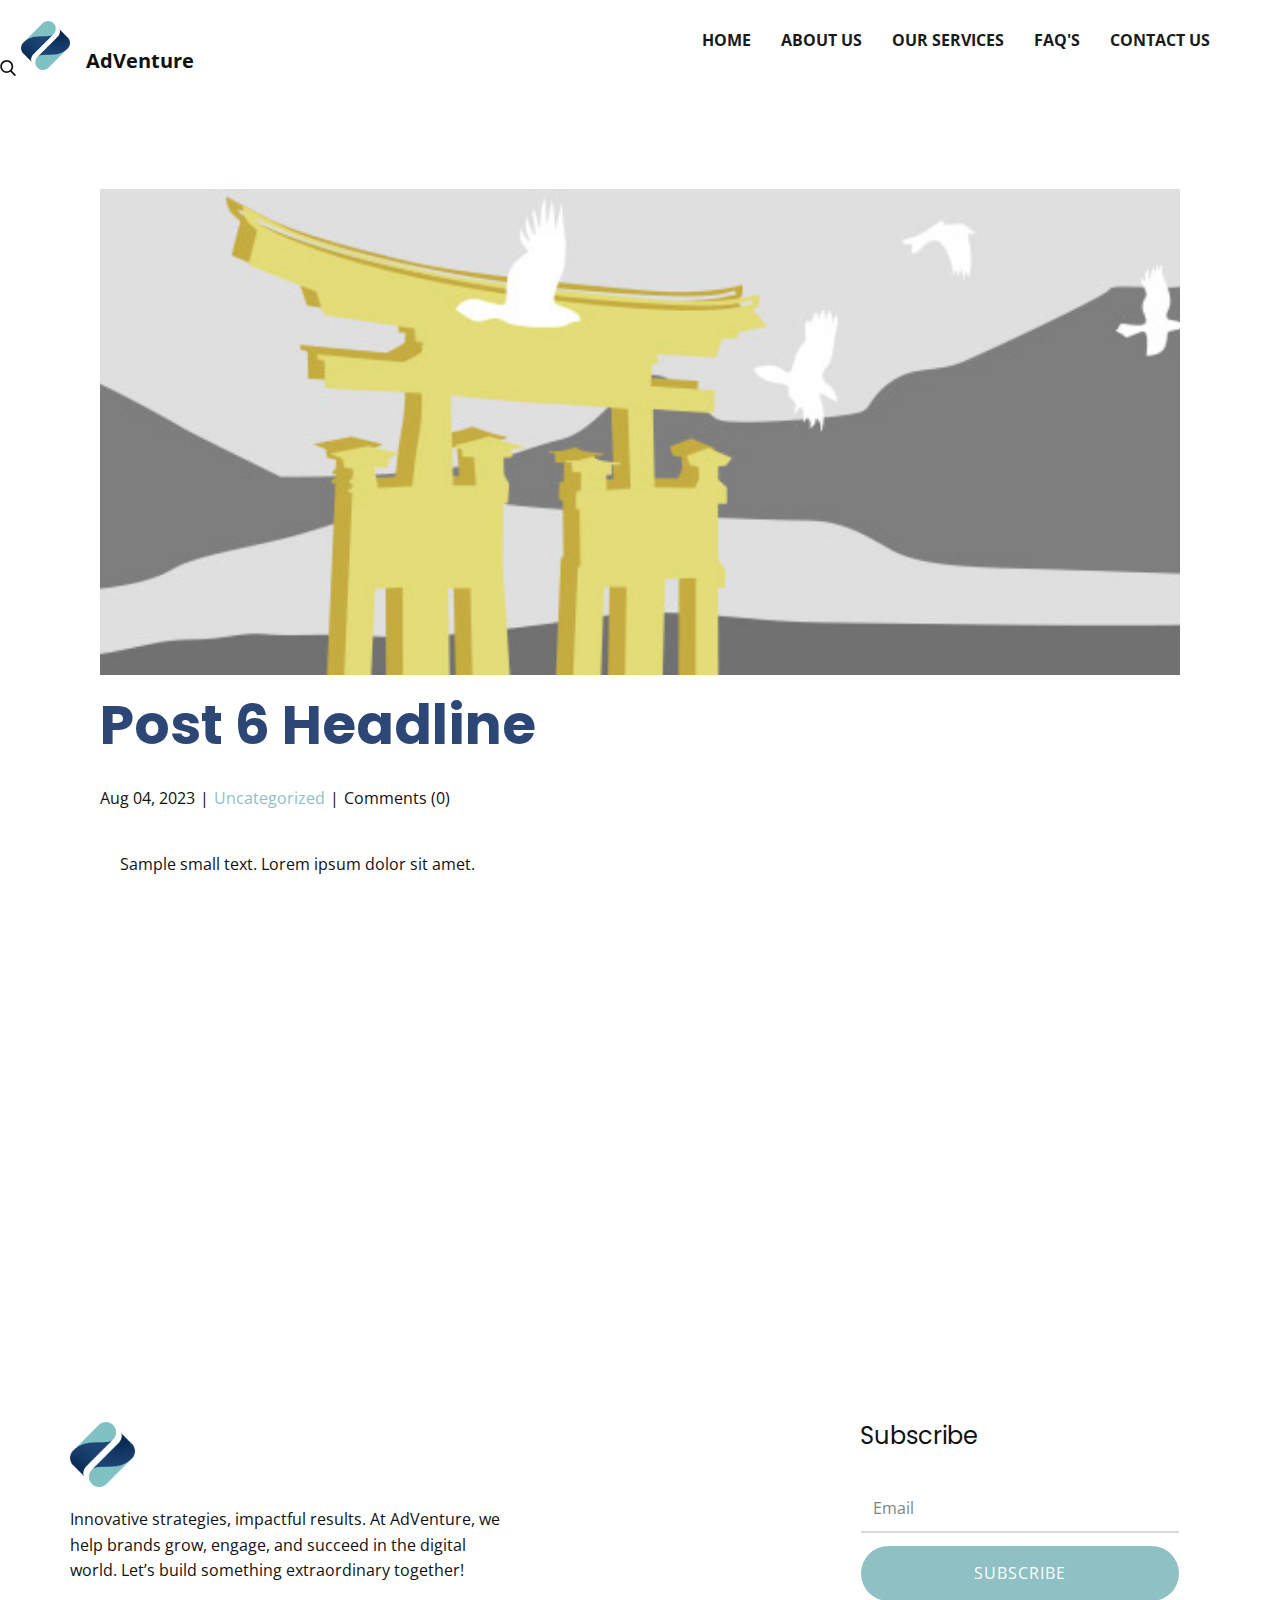
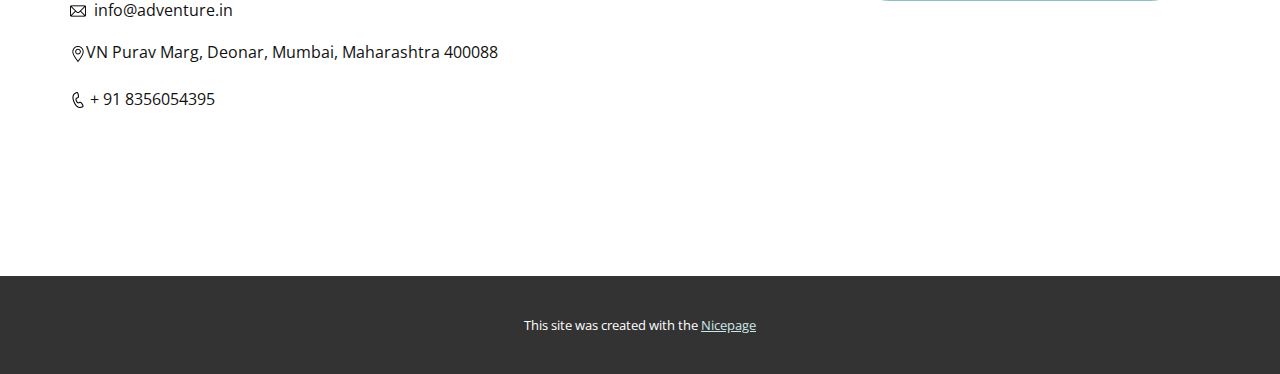
<file: blog/post-5.html>
<!DOCTYPE html>
<html style="font-size: 16px;" lang="en"><head>
    <meta name="viewport" content="width=device-width, initial-scale=1.0">
    <meta charset="utf-8">
    <meta name="keywords" content="Post 1 Headline">
    <meta name="description" content="">
    <title>Post 6 Headline</title>
    <link rel="stylesheet" href="../nicepage.css" media="screen">
<link rel="stylesheet" href="../Post-Template.css" media="screen">
    <script class="u-script" type="text/javascript" src="../jquery.js" defer=""></script>
    <script class="u-script" type="text/javascript" src="../nicepage.js" defer=""></script>
    <meta name="generator" content="Nicepage 7.5.2, nicepage.com">
    <meta name="referrer" content="origin">
    
    
    
    <link id="u-theme-google-font" rel="stylesheet" href="https://fonts.googleapis.com/css?family=Open+Sans:300,300i,400,400i,500,500i,600,600i,700,700i,800,800i|Poppins:100,100i,200,200i,300,300i,400,400i,500,500i,600,600i,700,700i,800,800i,900,900i">
    <script type="application/ld+json">{
		"@context": "http://schema.org",
		"@type": "Organization",
		"name": "",
		"logo": "images/logo-2.png"
}</script>
    <meta name="theme-color" content="#8fc0c3">
  <meta data-intl-tel-input-cdn-path="intlTelInput/"></head>
  <body data-path-to-root="./" data-include-products="false" class="u-body u-xl-mode" data-lang="en"><header class="u-clearfix u-header u-white u-header" id="sec-a0d2"><a href="#" class="u-image u-logo u-image-1" data-image-width="700" data-image-height="700">
        <img src="../images/logo-2.png" class="u-logo-image u-logo-image-1">
      </a><nav class="u-menu u-menu-one-level u-offcanvas u-menu-1" data-responsive-from="MD">
        <div class="menu-collapse" style="font-size: 1rem; letter-spacing: 0px; font-weight: 700; text-transform: uppercase;">
          <a class="u-button-style u-custom-active-border-color u-custom-border u-custom-border-color u-custom-borders u-custom-hover-border-color u-custom-left-right-menu-spacing u-custom-padding-bottom u-custom-text-active-color u-custom-text-color u-custom-text-hover-color u-custom-top-bottom-menu-spacing u-hamburger-link u-nav-link u-text-active-palette-1-base u-text-hover-palette-1-base u-text-palette-2-base" href="#">
            <svg class="u-svg-link" viewBox="0 0 24 24"><use xlink:href="#menu-hamburger"></use></svg>
            <svg class="u-svg-content" version="1.1" id="menu-hamburger" viewBox="0 0 16 16" x="0px" y="0px" xmlns:xlink="http://www.w3.org/1999/xlink" xmlns="http://www.w3.org/2000/svg"><g><rect y="1" width="16" height="2"></rect><rect y="7" width="16" height="2"></rect><rect y="13" width="16" height="2"></rect>
</g></svg>
          </a>
        </div>
        <div class="u-custom-menu u-nav-container">
          <ul class="u-nav u-spacing-30 u-unstyled u-nav-1"><li class="u-nav-item"><a class="u-border-2 u-border-active-palette-1-base u-border-hover-palette-1-light-1 u-border-no-left u-border-no-right u-border-no-top u-button-style u-nav-link u-text-active-grey-90 u-text-grey-90 u-text-hover-grey-90" href="../" style="padding: 10px 0px;">home</a>
</li><li class="u-nav-item"><a class="u-border-2 u-border-active-palette-1-base u-border-hover-palette-1-light-1 u-border-no-left u-border-no-right u-border-no-top u-button-style u-nav-link u-text-active-grey-90 u-text-grey-90 u-text-hover-grey-90" href="../About.html" style="padding: 10px 0px;">About Us</a>
</li><li class="u-nav-item"><a class="u-border-2 u-border-active-palette-1-base u-border-hover-palette-1-light-1 u-border-no-left u-border-no-right u-border-no-top u-button-style u-nav-link u-text-active-grey-90 u-text-grey-90 u-text-hover-grey-90" href="../Services.html" style="padding: 10px 0px;">Our Services</a>
</li><li class="u-nav-item"><a class="u-border-2 u-border-active-palette-1-base u-border-hover-palette-1-light-1 u-border-no-left u-border-no-right u-border-no-top u-button-style u-nav-link u-text-active-grey-90 u-text-grey-90 u-text-hover-grey-90" href="../FAQ-Page.html" target="_blank" style="padding: 10px 0px;">FAQ's</a>
</li><li class="u-nav-item"><a class="u-border-2 u-border-active-palette-1-base u-border-hover-palette-1-light-1 u-border-no-left u-border-no-right u-border-no-top u-button-style u-nav-link u-text-active-grey-90 u-text-grey-90 u-text-hover-grey-90" href="../Contact-Us.html" target="_blank" style="padding: 10px 0px;">Contact Us</a>
</li></ul>
        </div>
        <div class="u-custom-menu u-nav-container-collapse">
          <div class="u-black u-container-style u-inner-container-layout u-opacity u-opacity-95 u-sidenav">
            <div class="u-inner-container-layout u-sidenav-overflow">
              <div class="u-menu-close"></div>
              <ul class="u-align-center u-nav u-popupmenu-items u-unstyled u-nav-2"><li class="u-nav-item"><a class="u-button-style u-nav-link" href="../">home</a>
</li><li class="u-nav-item"><a class="u-button-style u-nav-link" href="../About.html">About Us</a>
</li><li class="u-nav-item"><a class="u-button-style u-nav-link" href="../Services.html">Our Services</a>
</li><li class="u-nav-item"><a class="u-button-style u-nav-link" href="../FAQ-Page.html" target="_blank">FAQ's</a>
</li><li class="u-nav-item"><a class="u-button-style u-nav-link" href="../Contact-Us.html" target="_blank">Contact Us</a>
</li></ul>
            </div>
          </div>
          <div class="u-black u-menu-overlay u-opacity u-opacity-70"></div>
        </div>
        <style class="menu-style">@media (max-width: 939px) {
                    [data-responsive-from="MD"] .u-nav-container {
                        display: none;
                    }
                    [data-responsive-from="MD"] .menu-collapse {
                        display: block;
                    }
                }</style>
      </nav><form action="#" class="u-search u-search-layout-icon u-search-left u-white u-search-1" data-search-token="no-license" data-href="../search/search.html" data-page-id="232600713">
        <div class="u-search-overlay"></div>
        <button class="u-search-button" type="submit">
          <span class="u-search-icon u-search-icon-1">
            <svg class="u-svg-link" preserveAspectRatio="xMidYMin slice" viewBox="0 0 56.966 56.966"><use xlink:href="#svg-59fe"></use></svg>
            <svg xmlns="http://www.w3.org/2000/svg" xmlns:xlink="http://www.w3.org/1999/xlink" version="1.1" id="svg-59fe" x="0px" y="0px" viewBox="0 0 56.966 56.966" style="enable-background:new 0 0 56.966 56.966;" xml:space="preserve" class="u-svg-content"><path d="M55.146,51.887L41.588,37.786c3.486-4.144,5.396-9.358,5.396-14.786c0-12.682-10.318-23-23-23s-23,10.318-23,23  s10.318,23,23,23c4.761,0,9.298-1.436,13.177-4.162l13.661,14.208c0.571,0.593,1.339,0.92,2.162,0.92  c0.779,0,1.518-0.297,2.079-0.837C56.255,54.982,56.293,53.08,55.146,51.887z M23.984,6c9.374,0,17,7.626,17,17s-7.626,17-17,17  s-17-7.626-17-17S14.61,6,23.984,6z"></path></svg>
          </span>
        </button>
        <input class="u-search-input" type="search" name="search" value="" placeholder="Search">
      </form><p class="u-text u-text-default u-text-1">AdVentu​re</p></header>
    <section class="u-align-center u-clearfix u-section-1" id="block-1">
      <div class="u-clearfix u-sheet u-valign-middle-md u-valign-middle-sm u-valign-middle-xs u-sheet-1"><!--post_details--><!--post_details_options_json--><!--{"source":""}--><!--/post_details_options_json--><!--blog_post-->
        <div class="u-container-style u-expanded-width u-post-details u-post-details-1">
          <div class="u-container-layout u-valign-middle u-container-layout-1"><!--blog_post_image-->
            <img alt="" class="u-blog-control u-expanded-width u-image u-image-default u-image-1" src="../images/8ad73f3c.jpeg"><!--/blog_post_image--><!--blog_post_header-->
            <h2 class="u-blog-control u-text u-text-1">Post 6 Headline</h2><!--/blog_post_header--><!--blog_post_metadata-->
            <div class="u-blog-control u-metadata u-metadata-1"><!--blog_post_metadata_date-->
              <span class="u-meta-date u-meta-icon">Aug 04, 2023</span><!--/blog_post_metadata_date--><!--blog_post_metadata_category-->
              <span class="u-meta-category u-meta-icon"><a href="../blog/blog.html#/blog-1///">Uncategorized</a></span><!--/blog_post_metadata_category--><!--blog_post_metadata_comments-->
              <span class="u-meta-comments u-meta-icon"><!--blog_post_metadata_comments_content-->Comments (0)<!--/blog_post_metadata_comments_content--></span><!--/blog_post_metadata_comments-->
            </div><!--/blog_post_metadata--><!--blog_post_content-->
            <div class="u-align-justify u-blog-control u-post-content u-text u-text-2 fr-view">
  <p>
    <meta name="viewport" content="width=device-width, initial-scale=1.0">
    <meta charset="utf-8">
    <meta name="keywords" content=""><meta name="description" content="">
    <title></title>
    <link rel="stylesheet" href="/nicepage.css" media="screen" class="u-static-style"><link rel="stylesheet" href="/nicepage.css" media="screen">
    <script class="u-script" type="text/javascript" src="//capp.nicepage.com/assets/jquery-1.9.1.min.js" defer=""></script>
    <script class="u-script" type="text/javascript" src="//capp.nicepage.com/2a1b1387ec37a381539a03630863475f525178f2/nicepage.js" defer=""></script>
<link rel="stylesheet" data-font="Poppins:100,100i,200,200i,300,300i,400,400i,500,500i,600,600i,700,700i,800,800i,900,900i" href="https://fonts.googleapis.com/css?family=Poppins:100,100i,200,200i,300,300i,400,400i,500,500i,600,600i,700,700i,800,800i,900,900i">
</p><section class="u-clearfix u-valign-top u-block-2fd5-1" custom-posts-hash="T" data-section-properties="{&quot;margin&quot;:&quot;none&quot;,&quot;stretch&quot;:true}" data-id="2fd5" data-posts-content="[{'images':[],'maps':[],'videos':[],'icons':[],'textWidth':'','textHeight':'','id':1,'headingProp':'h3','textProp':'text'}]" style="min-height: 500px">
  <div class="u-clearfix u-rich-text u-text u-block-2fd5-4" data-state="{&quot;margin-top&quot;:{&quot;shouldApplyDefaultMargins&quot;:{&quot;XL&quot;:false,&quot;LG&quot;:false,&quot;MD&quot;:false,&quot;SM&quot;:true,&quot;XS&quot;:true},&quot;parentVerticalAlign&quot;:{&quot;XL&quot;:&quot;top&quot;,&quot;LG&quot;:&quot;top&quot;,&quot;MD&quot;:&quot;top&quot;,&quot;SM&quot;:&quot;top&quot;,&quot;XS&quot;:&quot;top&quot;}},&quot;margin-bottom&quot;:{&quot;shouldApplyDefaultMargins&quot;:{&quot;XL&quot;:false,&quot;LG&quot;:false,&quot;MD&quot;:false,&quot;SM&quot;:true,&quot;XS&quot;:true},&quot;parentVerticalAlign&quot;:{&quot;XL&quot;:&quot;top&quot;,&quot;LG&quot;:&quot;top&quot;,&quot;MD&quot;:&quot;top&quot;,&quot;SM&quot;:&quot;top&quot;,&quot;XS&quot;:&quot;top&quot;}}}" style="padding-left: 20px; padding-right: 20px">
  Sample small text. Lorem ipsum dolor sit amet.
  </div>
  <style data-mode="XL">@media (min-width: 1200px) {
  .u-block-2fd5-1 {
    min-height: 500px;
  }
  .u-block-2fd5-4 {
    padding-left: 20px;
    padding-right: 20px;
  }
}</style>
  <style data-mode="LG">@media (max-width: 1199px) and (min-width: 992px) {
  .u-block-2fd5-1 {
    min-height: 500px;
  }
  .u-block-2fd5-4 {
    padding-left: 20px;
    padding-right: 20px;
  }
}</style>
  <style data-mode="MD">@media (max-width: 991px) and (min-width: 768px) {
  .u-block-2fd5-1 {
    min-height: 500px;
  }
  .u-block-2fd5-4 {
    padding-left: 20px;
    padding-right: 20px;
  }
}</style>
  <style data-mode="SM">@media (max-width: 767px) and (min-width: 576px) {
  .u-block-2fd5-1 {
    min-height: 500px;
  }
  .u-block-2fd5-4 {
    padding-left: 20px;
    padding-right: 20px;
    margin-top: 60px;
    margin-bottom: 60px;
  }
}</style>
  <style data-mode="XS">@media (max-width: 575px) {
  .u-block-2fd5-1 {
    min-height: 500px;
  }
  .u-block-2fd5-4 {
    padding-left: 20px;
    padding-right: 20px;
    margin-top: 60px;
    margin-bottom: 60px;
  }
}</style>
</section>
<p></p>
  </div><!--/blog_post_content-->
          </div>
        </div><!--/blog_post--><!--/post_details-->
      </div>
    </section>
    
    
    
    <footer class="u-align-center u-clearfix u-container-align-center u-footer u-white u-footer" id="sec-bbe0"><div class="u-clearfix u-sheet u-valign-top u-sheet-1">
        <div class="data-layout-selected u-clearfix u-expanded-width u-layout-wrap u-layout-wrap-1">
          <div class="u-layout">
            <div class="u-layout-row">
              <div class="u-container-style u-layout-cell u-size-25-lg u-size-25-xl u-size-30-md u-size-30-sm u-size-30-xs u-layout-cell-1">
                <div class="u-container-layout u-container-layout-1">
                  <img class="u-image u-image-contain u-image-default u-image-1" src="../images/logo-2.png" alt="" data-image-width="700" data-image-height="700">
                  <p class="u-align-left u-text u-text-default u-text-1"> Innovative strategies, impactful results. At AdVenture, we help brands grow, engage, and succeed in the digital world. Let’s build something extraordinary together!</p>
                  <p class="u-align-left u-text u-text-default u-text-2">
                    <span class="u-file-icon u-icon"><img src="../images/646094.png" alt=""></span>&nbsp; <a href="#" class="u-active-none u-border-1 u-border-active-palette-2-base u-border-hover-palette-2-base u-border-no-left u-border-no-right u-border-no-top u-btn u-button-link u-button-style u-hover-none u-none u-text-active-palette-2-base u-text-body-color u-text-hover-palette-2-base u-btn-1" data-animation-name="" data-animation-duration="0" data-animation-delay="0" data-animation-direction="">info@adventure.in</a>
                  </p>
                  <p class="u-align-left u-text u-text-3">
                    <span class="u-file-icon u-icon"><img src="../images/2838912.png" alt=""></span>VN Purav Marg, Deonar, Mumbai, Maharashtra 400088
                  </p>
                  <p class="u-align-left u-text u-text-4">
                    <a href="tel:+12345678910" class="u-active-none u-border-1 u-border-active-palette-2-base u-border-hover-palette-2-base u-border-no-left u-border-no-right u-border-no-top u-btn u-button-link u-button-style u-hover-none u-none u-text-active-palette-2-base u-text-body-color u-text-hover-palette-2-base u-btn-2" data-animation-name="" data-animation-duration="0" data-animation-delay="0" data-animation-direction="">
                      <span class="u-file-icon u-icon"><img src="../images/107778-8.png" alt=""></span>&nbsp;​+
                    </a>91 8356054395
                  </p>
                </div>
              </div>
              <div class="u-container-style u-layout-cell u-shape-rectangle u-size-15-lg u-size-15-xl u-size-30-md u-size-30-sm u-size-30-xs u-layout-cell-2">
                <div class="u-container-layout u-container-layout-2"></div>
              </div>
              <div class="u-container-align-left u-container-style u-layout-cell u-shape-rectangle u-size-20-lg u-size-20-xl u-size-60-md u-size-60-sm u-size-60-xs u-layout-cell-3">
                <div class="u-container-layout u-container-layout-3">
                  <h4 class="u-align-left u-text u-text-5"> Subscribe</h4>
                  <div class="custom-expanded u-form u-form-1">
                    <form action="https://forms.nicepagesrv.com/v2/form/process" class="u-clearfix u-form-spacing-12 u-form-vertical u-inner-form" style="padding: 1px;" source="email">
                      <div class="u-form-email u-form-group">
                        <label for="email-ef64" class="u-form-control-hidden u-label">Email</label>
                        <input type="email" placeholder="Email" id="email-ef64" name="email" class="u-border-2 u-border-grey-15 u-border-no-left u-border-no-right u-border-no-top u-input u-input-rectangle u-input-1" required="">
                      </div>
                      <div class="u-form-group u-form-submit">
                        <a href="#" class="u-active-palette-2-base u-border-none u-btn u-btn-round u-btn-submit u-button-style u-hover-palette-2-base u-palette-1-base u-radius-50 u-btn-3">Subscribe</a>
                        <input type="submit" value="submit" class="u-form-control-hidden">
                      </div>
                      <div class="u-form-send-message u-form-send-success">#FormSendSuccess</div>
                      <div class="u-form-send-error u-form-send-message">#FormSendError</div>
                      <input type="hidden" value="" name="recaptchaResponse">
                      <input type="hidden" name="formServices" value="d28ffcf6-4cbf-e8e1-a781-0427970371fb">
                    </form>
                  </div>
                </div>
              </div>
            </div>
          </div>
        </div>
      </div></footer>
    <section class="u-backlink u-clearfix u-grey-80">
      <p class="u-text">
        <span>This site was created with the </span>
        <a class="u-link" href="https://nicepage.com/" target="_blank" rel="nofollow">
          <span>Nicepage</span>
        </a>
      </p>
    </section>
  
</body></html>
</file>
